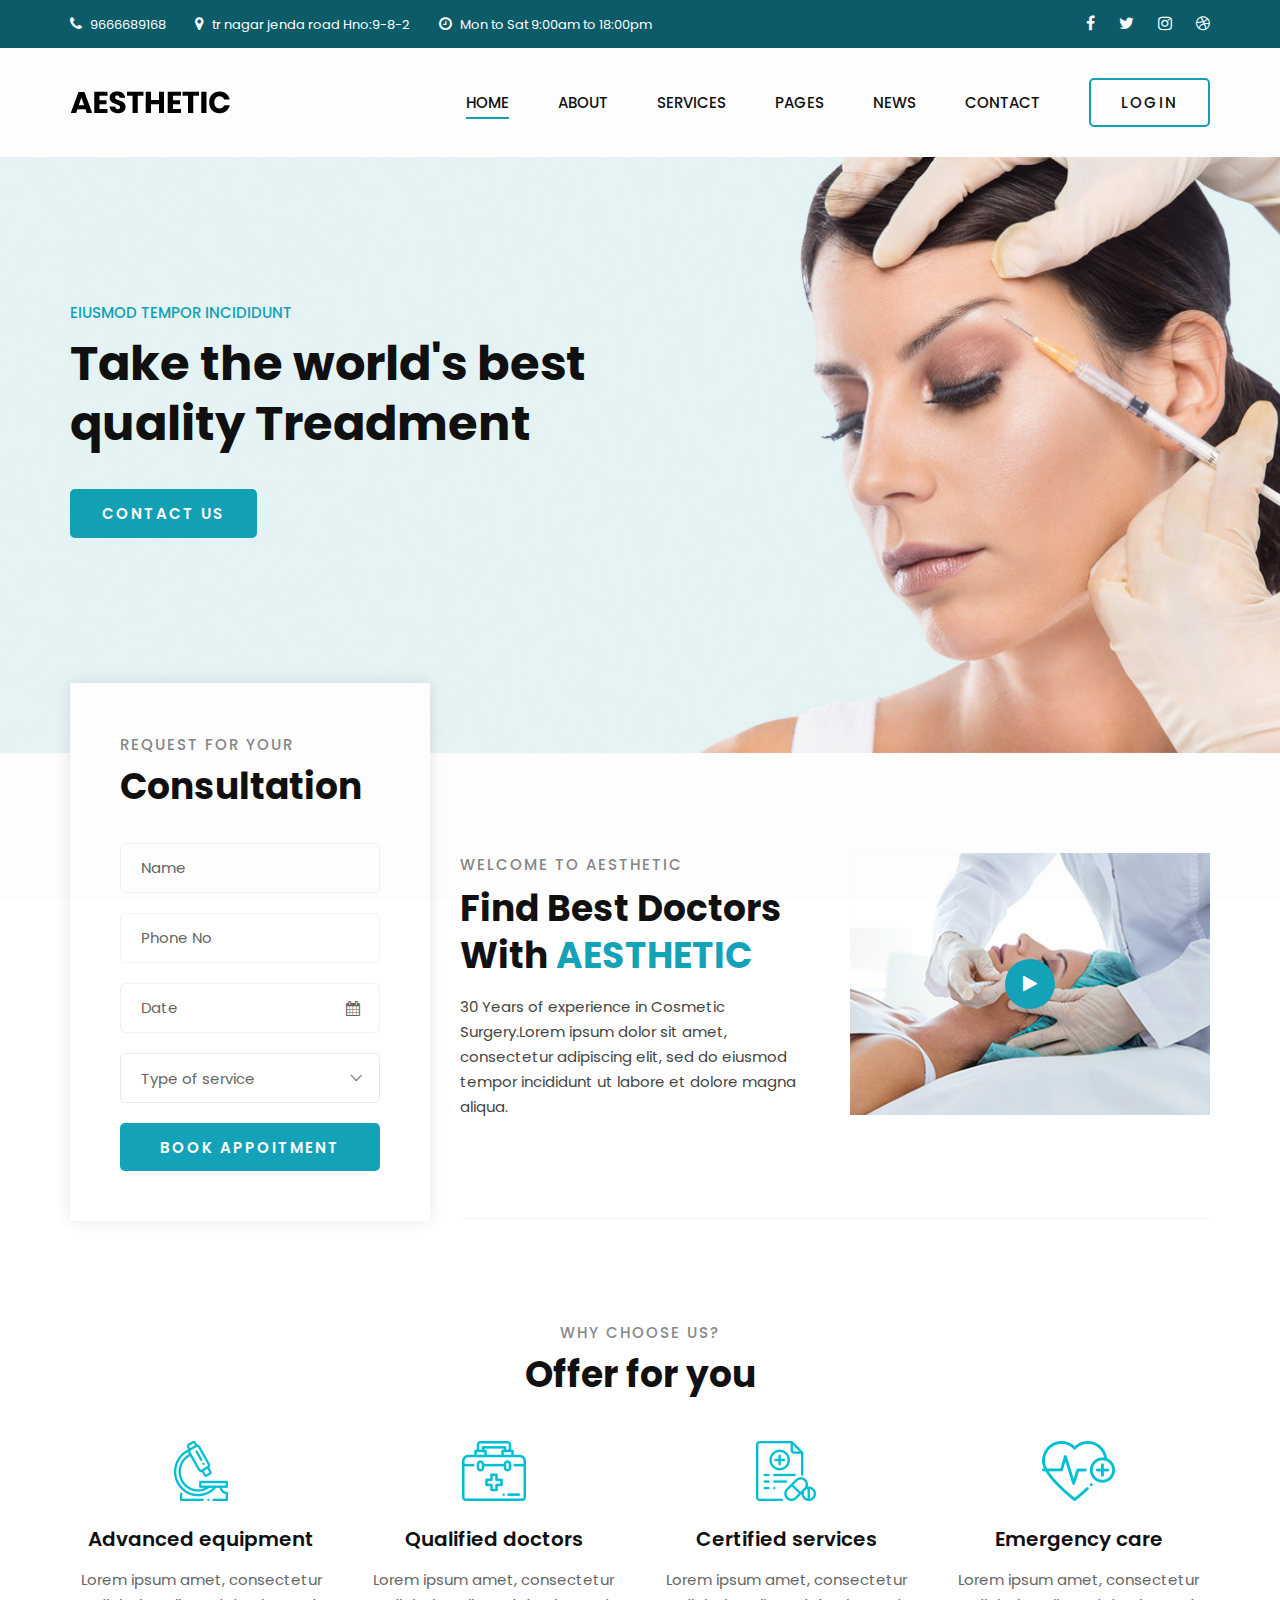
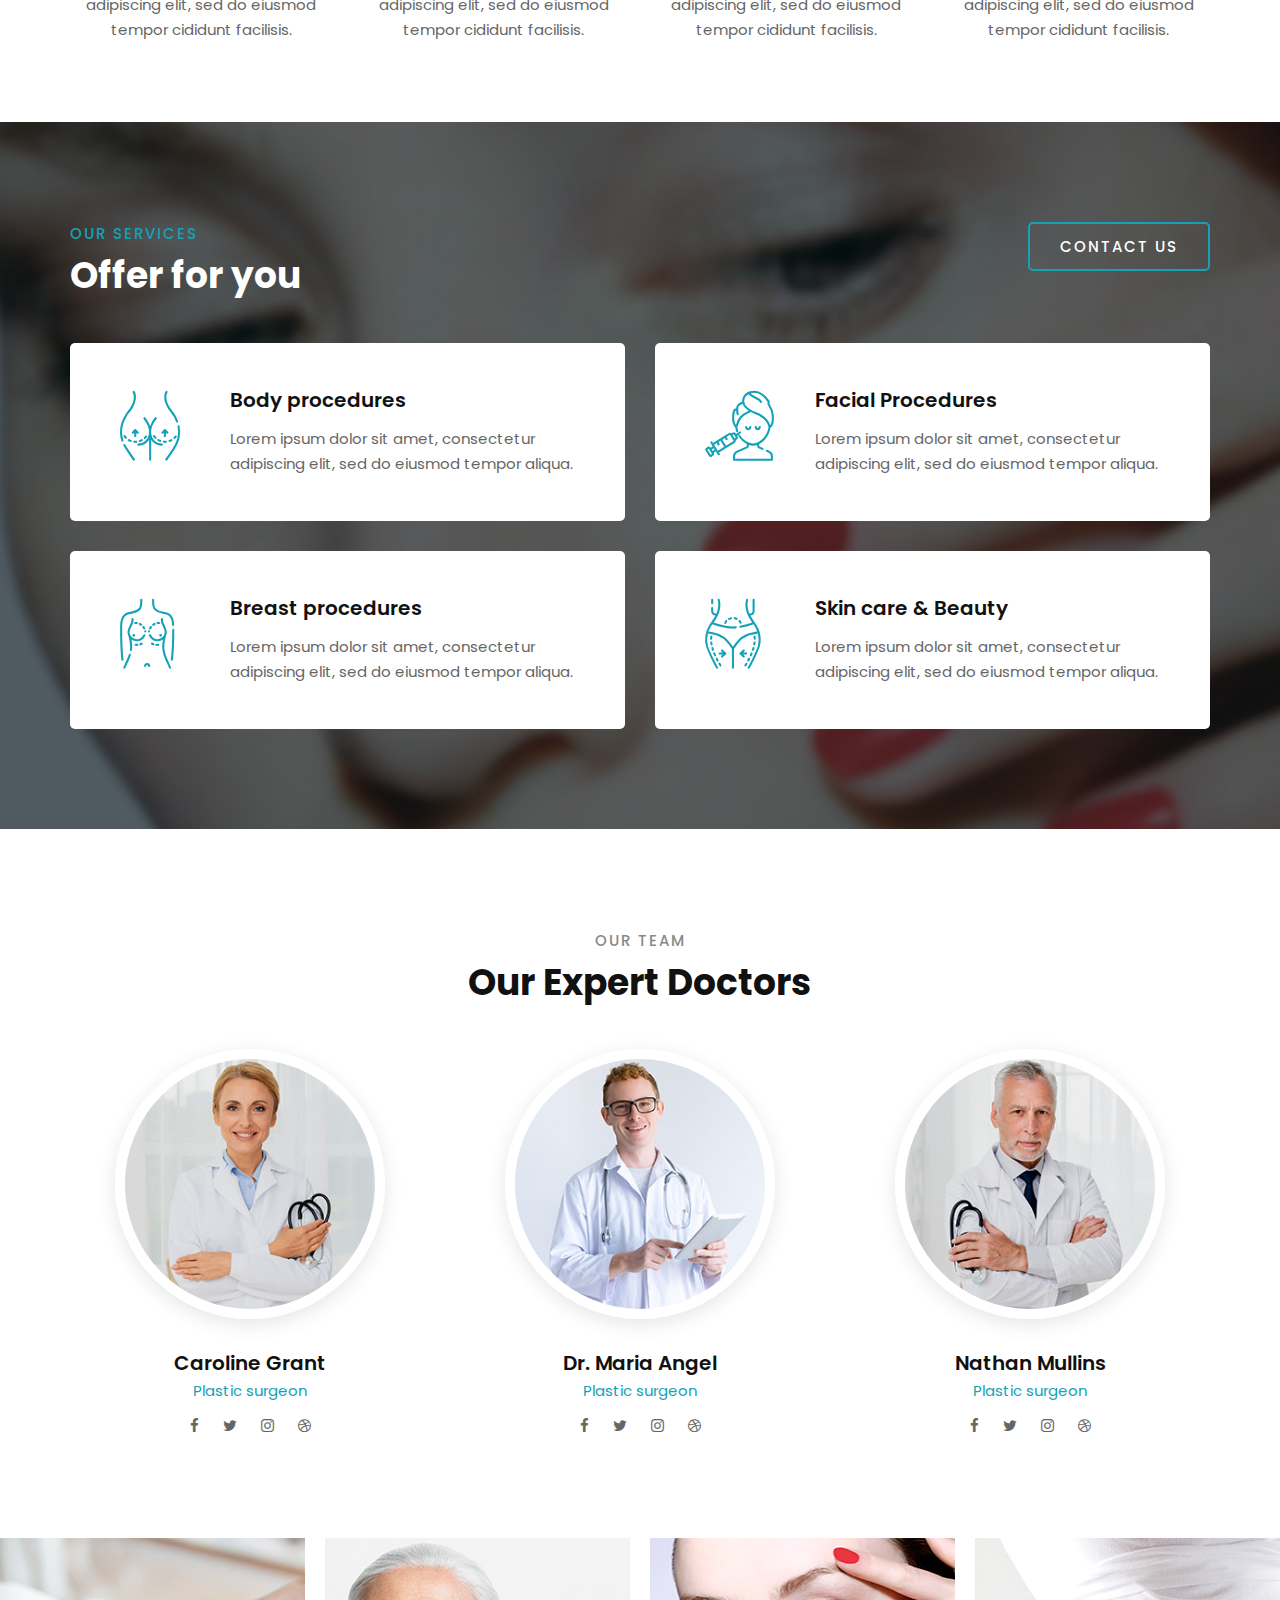
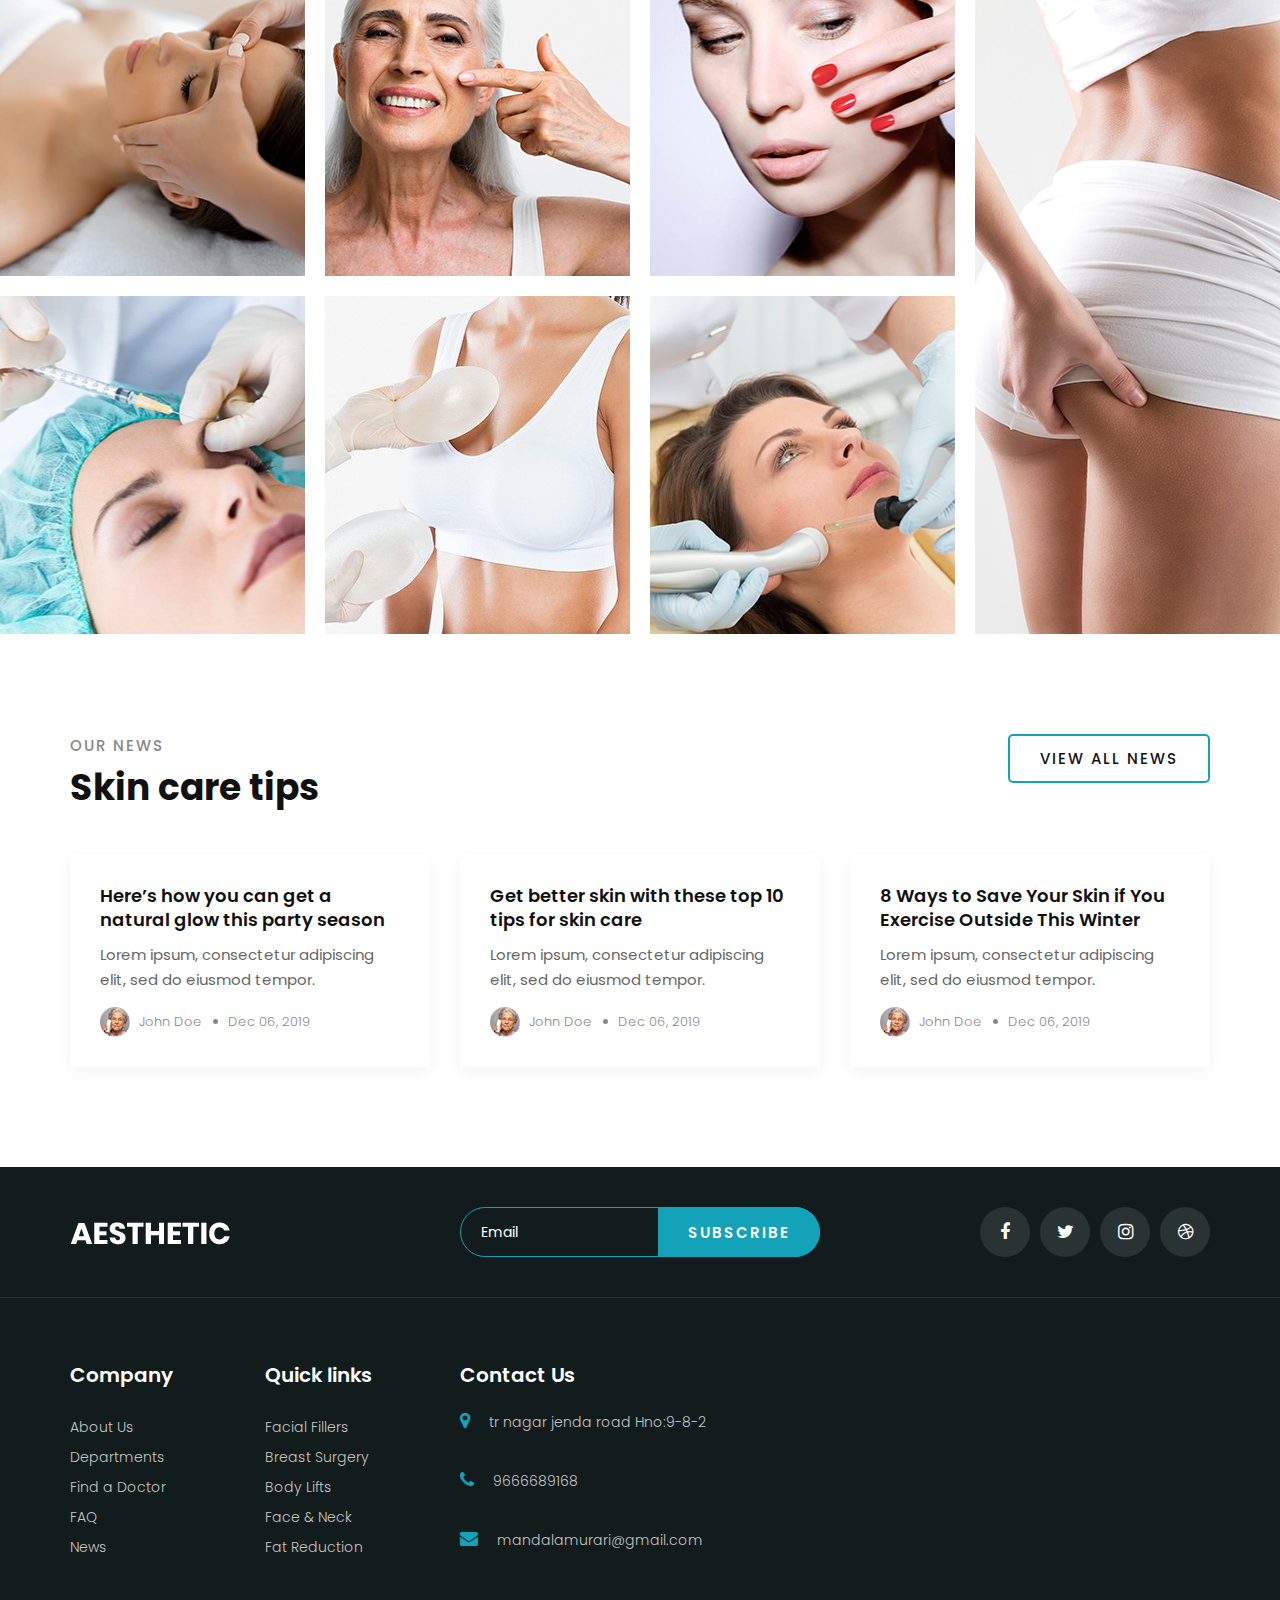
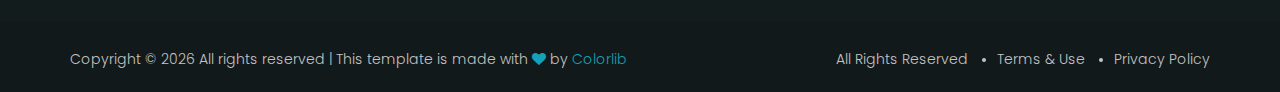
<file: HospitalManagement/WebContent/index.html>
<!DOCTYPE html>
<html>

<head>
    <meta charset="UTF-8">
    <meta name="description" content="Aesthetic Template">
    <meta name="keywords" content="Aesthetic, unica, creative, html">
    <meta name="viewport" content="width=device-width, initial-scale=1.0">
    <meta http-equiv="X-UA-Compatible" content="ie=edge">
    <title>Aesthetic</title>

    <!-- Google Font -->
    <link href="https://fonts.googleapis.com/css2?family=Poppins:wght@300;400;500;600;700;800;900&display=swap"
    rel="stylesheet">

    <!-- Css Styles -->
    <link rel="stylesheet" href="css/bootstrap.min.css" type="text/css">
    <link rel="stylesheet" href="css/font-awesome.min.css" type="text/css">
    <link rel="stylesheet" href="css/flaticon.css" type="text/css">
    <link rel="stylesheet" href="css/nice-select.css" type="text/css">
    <link rel="stylesheet" href="css/jquery-ui.min.css" type="text/css">
    <link rel="stylesheet" href="css/magnific-popup.css" type="text/css">
    <link rel="stylesheet" href="css/owl.carousel.min.css" type="text/css">
    <link rel="stylesheet" href="css/slicknav.min.css" type="text/css">
    <link rel="stylesheet" href="css/style.css" type="text/css">
</head>

<body>
    <!-- Page Preloder -->
    <div id="preloder">
        <div class="loader"></div>
    </div>

    <!-- Offcanvas Menu Begin -->
    <div class="offcanvas-menu-overlay"></div>
    <div class="offcanvas-menu-wrapper">
        <div class="offcanvas__logo">
            <a href="./index.html"><img src="img/logo.png" alt=""></a>
        </div>
        <div id="mobile-menu-wrap"></div>
        <div class="offcanvas__btn">
            <a href="#" class="primary-btn">Appointment</a>
        </div>
        <ul class="offcanvas__widget">
            <li><i class="fa fa-phone"></i> 9666689168</li>
            <li><i class="fa fa-map-marker"></i> tr nagar jenda road Hno:9-8-2</li>
            <li><i class="fa fa-clock-o"></i> Mon to Sat 9:00am to 18:00pm</li>
        </ul>
        <div class="offcanvas__social">
            <a href="#"><i class="fa fa-facebook"></i></a>
            <a href="#"><i class="fa fa-twitter"></i></a>
            <a href="https://www.instagram.com/murari______mandala/"><i class="fa fa-instagram"></i></a>
            <a href="#"><i class="fa fa-dribbble"></i></a>
        </div>
    </div>
    <!-- Offcanvas Menu End -->

    <!-- Header Section Begin -->
    <header class="header">
        <div class="header__top">
            <div class="container">
                <div class="row">
                    <div class="col-lg-8">
                        <ul class="header__top__left">
                   <li><i class="fa fa-phone"></i> 9666689168</li>
            <li><i class="fa fa-map-marker"></i> tr nagar jenda road Hno:9-8-2</li>
            <li><i class="fa fa-clock-o"></i> Mon to Sat 9:00am to 18:00pm</li>
                        </ul>
                    </div>
                    <div class="col-lg-4">
                        <div class="header__top__right">
                            <a href="#"><i class="fa fa-facebook"></i></a>
                            <a href="#"><i class="fa fa-twitter"></i></a>
                           <a href="https://www.instagram.com/murari______mandala/"><i class="fa fa-instagram"></i></a>
                            <a href="#"><i class="fa fa-dribbble"></i></a>
                        </div>
                    </div>
                </div>
            </div>
        </div>
        <div class="container">
            <div class="row">
                <div class="col-lg-2">
                    <div class="header__logo">
                        <a href="./index.html"><img src="img/logo.png" alt=""></a>
                    </div>
                </div>
                <div class="col-lg-10">
                    <div class="header__menu__option">
                        <nav class="header__menu">
                            <ul>
                                <li class="active"><a href="./index.html">Home</a></li>
                                <li><a href="./about.html">About</a></li>
                                <li><a href="./services.html">Services</a></li>
                                <li><a href="#">Pages</a>
                                    <ul class="dropdown">
                                        <li><a href="./pricing.html">Pricing</a></li>
                                        <li><a href="./doctor.html">Doctor</a></li>
                                        <li><a href="./blog-details.html">Blog Details</a></li>
                                    </ul>
                                </li>
                                <li><a href="./blog.html">News</a></li>
                                <li><a href="./contact.html">Contact</a></li>
                            </ul>
                        </nav>
                        <div class="header__btn">
                            <a href="login.jsp" class="primary-btn">Login</a>
                        </div>
                    </div>
                </div>
            </div>
            <div class="canvas__open">
                <i class="fa fa-bars"></i>
            </div>
        </div>
    </header>
    <!-- Header Section End -->

    <!-- Hero Section Begin -->
    <section class="hero spad set-bg" data-setbg="img/hero-bg.jpg">
        <div class="container">
            <div class="row">
                <div class="col-lg-6">
                    <div class="hero__text">
                        <span>Eiusmod tempor incididunt </span>
                        <h2>Take the world's best quality Treadment</h2>
                        <a href="#" class="primary-btn normal-btn">Contact us</a>
                        
                    </div>
                </div>
            </div>
        </div>
    </section>
    <!-- Hero Section End -->
 
    <!-- Consultation Section Begin -->
    <section class="consultation">
        <div class="container">
            <div class="row">
                <div class="col-lg-4">
                    <div class="consultation__form">
                        <div class="section-title">
                       
                            <span>REQUEST FOR YOUR</span>
                            <h2>Consultation</h2>
                        </div>
                        <form action="bookAppointment" name="bookAppointmentForm">
                        <input type="hidden" name="formAction" value="">
                            <input type="text" name="name" placeholder="Name">
                            <input type="number" name="phoneNo" placeholder="Phone No">
                            <div class="datepicker__item">
                                <input type="text" placeholder="Date" name="date" class="datepicker">
                                <i class="fa fa-calendar"></i>
                            </div>
                            <select name="typeOfService">
                                <option>Type of service</option>
                                <option value="Advanced equipment">Advanced equipment</option>
                                <option value="Qualified doctors">Qualified doctors</option>
                                <option value="Certified services">Certified services</option>
                                <option value="Emergency care">Emergency care</option>
                            </select>
                            <button type="button" onclick="bookAppointment();" class="site-btn">Book appoitment</button>
                        </form>
                    </div>
                </div>
                <div class="col-lg-8">
                    <div class="consultation__text">
                        <div class="row">
                            <div class="col-lg-6 col-md-6">
                                <div class="consultation__text__item">
                                    <div class="section-title">
                                        <span>Welcome to Aesthetic</span>
                                        <h2>Find Best Doctors With <b>AESTHETIC</b></h2>
                                    </div>
                                    <p>30 Years of experience in Cosmetic Surgery.Lorem ipsum dolor sit amet,
                                        consectetur adipiscing elit, sed do eiusmod tempor incididunt ut labore et
                                    dolore magna aliqua.</p>
                                </div>
                            </div>
                            <div class="col-lg-6 col-md-6">
                                <div class="consultation__video set-bg" data-setbg="img/consultation-video.jpg">
                                    <a href="https://www.youtube.com/watch?v=PXsuI67s2AA" class="play-btn video-popup"><i class="fa fa-play"></i></a>
                                </div>
                            </div>
                        </div>
                    </div>
                </div>
            </div>
        </div>
    </section>
    <!-- Consultation Section End -->

    <!-- Chooseus Section Begin -->
    <section class="chooseus spad">
        <div class="container">
            <div class="row">
                <div class="col-lg-12 text-center">
                    <div class="section-title">
                        <span>Why choose us?</span>
                        <h2>Offer for you</h2>
                    </div>
                </div>
            </div>
            <div class="row">
                <div class="col-lg-3 col-md-6 col-sm-6">
                    <div class="chooseus__item">
                        <img src="img/icons/ci-1.png" alt="">
                        <h5>Advanced equipment</h5>
                        <p>Lorem ipsum amet, consectetur adipiscing elit, sed do eiusmod tempor cididunt facilisis.</p>
                    </div>
                </div>
                <div class="col-lg-3 col-md-6 col-sm-6">
                    <div class="chooseus__item">
                        <img src="img/icons/ci-2.png" alt="">
                        <h5>Qualified doctors</h5>
                        <p>Lorem ipsum amet, consectetur adipiscing elit, sed do eiusmod tempor cididunt facilisis.</p>
                    </div>
                </div>
                <div class="col-lg-3 col-md-6 col-sm-6">
                    <div class="chooseus__item">
                        <img src="img/icons/ci-3.png" alt="">
                        <h5>Certified services</h5>
                        <p>Lorem ipsum amet, consectetur adipiscing elit, sed do eiusmod tempor cididunt facilisis.</p>
                    </div>
                </div>
                <div class="col-lg-3 col-md-6 col-sm-6">
                    <div class="chooseus__item">
                        <img src="img/icons/ci-4.png" alt="">
                        <h5>Emergency care</h5>
                        <p>Lorem ipsum amet, consectetur adipiscing elit, sed do eiusmod tempor cididunt facilisis.</p>
                    </div>
                </div>
            </div>
        </div>
    </section>
    <!-- Chooseus Section End -->

    <!-- Services Section Begin -->
    <section class="services spad set-bg" data-setbg="img/services-bg.jpg">
        <div class="container">
            <div class="row">
                <div class="col-lg-8 col-md-8 col-sm-6">
                    <div class="section-title">
                        <span>Our services</span>
                        <h2>Offer for you</h2>
                    </div>
                </div>
                <div class="col-lg-4 col-md-4 col-sm-6">
                    <div class="services__btn">
                        <a href="#" class="primary-btn">Contact us</a>
                    </div>
                </div>
            </div>
            <div class="row">
                <div class="col-lg-6 col-md-6">
                    <div class="services__item">
                        <div class="services__item__icon">
                            <span class="flaticon-044-aesthetic"></span>
                        </div>
                        <div class="services__item__text">
                            <h5>Body procedures</h5>
                            <p>Lorem ipsum dolor sit amet, consectetur adipiscing elit, sed do eiusmod tempor aliqua.
                            </p>
                        </div>
                    </div>
                </div>
                <div class="col-lg-6 col-md-6">
                    <div class="services__item">
                        <div class="services__item__icon">
                            <span class="flaticon-027-beauty"></span>
                        </div>
                        <div class="services__item__text">
                            <h5>Facial Procedures</h5>
                            <p>Lorem ipsum dolor sit amet, consectetur adipiscing elit, sed do eiusmod tempor aliqua.
                            </p>
                        </div>
                    </div>
                </div>
                <div class="col-lg-6 col-md-6">
                    <div class="services__item">
                        <div class="services__item__icon">
                            <span class="flaticon-031-anatomy"></span>
                        </div>
                        <div class="services__item__text">
                            <h5>Breast procedures</h5>
                            <p>Lorem ipsum dolor sit amet, consectetur adipiscing elit, sed do eiusmod tempor aliqua.
                            </p>
                        </div>
                    </div>
                </div>
                <div class="col-lg-6 col-md-6">
                    <div class="services__item">
                        <div class="services__item__icon">
                            <span class="flaticon-008-abdominoplasty"></span>
                        </div>
                        <div class="services__item__text">
                            <h5>Skin care & Beauty</h5>
                            <p>Lorem ipsum dolor sit amet, consectetur adipiscing elit, sed do eiusmod tempor aliqua.
                            </p>
                        </div>
                    </div>
                </div>
            </div>
        </div>
    </section>
    <!-- Services Section End -->

    <!-- Team Section Begin -->
    <section class="team spad">
        <div class="container">
            <div class="row">
                <div class="col-lg-12 text-center">
                    <div class="section-title">
                        <span>Our Team</span>
                        <h2>Our Expert Doctors</h2>
                    </div>
                </div>
            </div>
            <div class="row">
                <div class="col-lg-4 col-md-6 col-sm-6">
                    <div class="team__item">
                        <img src="img/team/team-1.jpg" alt="">
                        <h5>Caroline Grant</h5>
                        <span>Plastic surgeon</span>
                        <div class="team__item__social">
                            <a href="#"><i class="fa fa-facebook"></i></a>
                            <a href="#"><i class="fa fa-twitter"></i></a>
                            <a href="#"><i class="fa fa-instagram"></i></a>
                            <a href="#"><i class="fa fa-dribbble"></i></a>
                        </div>
                    </div>
                </div>
                <div class="col-lg-4 col-md-6 col-sm-6">
                    <div class="team__item">
                        <img src="img/team/team-2.jpg" alt="">
                        <h5>Dr. Maria Angel</h5>
                        <span>Plastic surgeon</span>
                        <div class="team__item__social">
                            <a href="#"><i class="fa fa-facebook"></i></a>
                            <a href="#"><i class="fa fa-twitter"></i></a>
                            <a href="#"><i class="fa fa-instagram"></i></a>
                            <a href="#"><i class="fa fa-dribbble"></i></a>
                        </div>
                    </div>
                </div>
                <div class="col-lg-4 col-md-6 col-sm-6">
                    <div class="team__item">
                        <img src="img/team/team-3.jpg" alt="">
                        <h5>Nathan Mullins</h5>
                        <span>Plastic surgeon</span>
                        <div class="team__item__social">
                            <a href="#"><i class="fa fa-facebook"></i></a>
                            <a href="#"><i class="fa fa-twitter"></i></a>
                            <a href="#"><i class="fa fa-instagram"></i></a>
                            <a href="#"><i class="fa fa-dribbble"></i></a>
                        </div>
                    </div>
                </div>
            </div>
        </div>
    </section>
    <!-- Team Section End -->

    <!-- Gallery Begin -->
    <div class="gallery">
        <div class="gallery__container">
            <div class="grid-sizer"></div>
            <div class="gc__item set-bg" data-setbg="img/gallery/gallery-1.jpg">
                <a href="img/gallery/gallery-1.jpg" class="image-popup"><i class="fa fa-search-plus"></i></a>
            </div>
            <div class="gc__item set-bg" data-setbg="img/gallery/gallery-2.jpg">
                <a href="img/gallery/gallery-2.jpg" class="image-popup"><i class="fa fa-search-plus"></i></a>
            </div>
            <div class="gc__item set-bg" data-setbg="img/gallery/gallery-3.jpg">
                <a href="img/gallery/gallery-3.jpg" class="image-popup"><i class="fa fa-search-plus"></i></a>
            </div>
            <div class="gc__item gc__item__large set-bg" data-setbg="img/gallery/gallery-4.jpg">
                <a href="img/gallery/gallery-4.jpg" class="image-popup"><i class="fa fa-search-plus"></i></a>
            </div>
            <div class="gc__item set-bg" data-setbg="img/gallery/gallery-5.jpg">
                <a href="img/gallery/gallery-5.jpg" class="image-popup"><i class="fa fa-search-plus"></i></a>
            </div>
            <div class="gc__item set-bg" data-setbg="img/gallery/gallery-6.jpg">
                <a href="img/gallery/gallery-6.jpg" class="image-popup"><i class="fa fa-search-plus"></i></a>
            </div>
            <div class="gc__item set-bg" data-setbg="img/gallery/gallery-7.jpg">
                <a href="img/gallery/gallery-7.jpg" class="image-popup"><i class="fa fa-search-plus"></i></a>
            </div>
        </div>
    </div>
    <!-- Gallery End -->

    <!-- Latest News Begin -->
    <section class="latest spad">
        <div class="container">
            <div class="row">
                <div class="col-lg-8 col-md-8 col-sm-6">
                    <div class="section-title">
                        <span>Our News</span>
                        <h2>Skin care tips</h2>
                    </div>
                </div>
                <div class="col-lg-4 col-md-4 col-sm-6">
                    <div class="latest__btn">
                        <a href="#" class="primary-btn">View all news</a>
                    </div>
                </div>
            </div>
            <div class="row">
                <div class="col-lg-4 col-md-6 col-sm-6">
                    <div class="latest__item">
                        <h5><a href="#">Here’s how you can get a natural glow this party season</a></h5>
                        <p>Lorem ipsum, consectetur adipiscing elit, sed do eiusmod tempor.</p>
                        <ul>
                            <li><img src="img/blog/blog-author.jpg" alt=""> John Doe</li>
                            <li>Dec 06, 2019</li>
                        </ul>
                    </div>
                </div>
                <div class="col-lg-4 col-md-6 col-sm-6">
                    <div class="latest__item">
                        <h5><a href="#">Get better skin with these top 10 tips for skin care</a></h5>
                        <p>Lorem ipsum, consectetur adipiscing elit, sed do eiusmod tempor.</p>
                        <ul>
                            <li><img src="img/blog/blog-author.jpg" alt=""> John Doe</li>
                            <li>Dec 06, 2019</li>
                        </ul>
                    </div>
                </div>
                <div class="col-lg-4 col-md-6 col-sm-6">
                    <div class="latest__item">
                        <h5><a href="#">8 Ways to Save Your Skin if You Exercise Outside This Winter</a></h5>
                        <p>Lorem ipsum, consectetur adipiscing elit, sed do eiusmod tempor.</p>
                        <ul>
                            <li><img src="img/blog/blog-author.jpg" alt=""> John Doe</li>
                            <li>Dec 06, 2019</li>
                        </ul>
                    </div>
                </div>
            </div>
        </div>
    </section>
    <!-- Latest News End -->

    <!-- Footer Section Begin -->
    <footer class="footer">
        <div class="footer__top">
            <div class="container">
                <div class="row">
                    <div class="col-lg-4 col-md-4">
                        <div class="footer__logo">
                            <a href="#"><img src="img/footer-logo.png" alt=""></a>
                        </div>
                    </div>
                    <div class="col-lg-4 col-md-8">
                        <div class="footer__newslatter">
                            <form action="#">
                                <input type="text" placeholder="Email">
                                <button type="submit" class="site-btn">Subscribe</button>
                            </form>
                        </div>
                    </div>
                    <div class="col-lg-4 col-md-12">
                        <div class="footer__social">
                            <a href="#"><i class="fa fa-facebook"></i></a>
                            <a href="#"><i class="fa fa-twitter"></i></a>
                            <a href="#"><i class="fa fa-instagram"></i></a>
                            <a href="#"><i class="fa fa-dribbble"></i></a>
                        </div>
                    </div>
                </div>
            </div>
        </div>
        <div class="container">
            <div class="row">
                <div class="col-lg-2 col-md-3 col-sm-6">
                    <div class="footer__widget">
                        <h5>Company</h5>
                        <ul>
                            <li><a href="#">About Us</a></li>
                            <li><a href="#">Departments</a></li>
                            <li><a href="#">Find a Doctor</a></li>
                            <li><a href="#">FAQ</a></li>
                            <li><a href="#">News</a></li>
                        </ul>
                    </div>
                </div>
                <div class="col-lg-2 col-md-3 col-sm-6">
                    <div class="footer__widget">
                        <h5>Quick links</h5>
                        <ul>
                            <li><a href="#">Facial Fillers</a></li>
                            <li><a href="#">Breast Surgery</a></li>
                            <li><a href="#">Body Lifts</a></li>
                            <li><a href="#">Face & Neck</a></li>
                            <li><a href="#">Fat Reduction</a></li>
                        </ul>
                    </div>
                </div>
                <div class="col-lg-4 col-md-6 col-sm-6">
                    <div class="footer__address">
                        <h5>Contact Us</h5>
                        <ul>
                      
            				<li><i class="fa fa-map-marker"></i> tr nagar jenda road Hno:9-8-2</li>
                            <li><i class="fa fa-phone"></i> 9666689168</li>
                            <li><i class="fa fa-envelope"></i> mandalamurari@gmail.com</li>
                        </ul>
                    </div>
                </div>
                <div class="col-lg-4 col-md-12 col-sm-6">
                    <div class="footer__map">
                        <iframe
                        src="https://www.google.com/maps/embed?pb=!1m18!1m12!1m3!1d48158.305462977965!2d-74.13283844036356!3d41.02757295168286!2m3!1f0!2f0!3f0!3m2!1i1024!2i768!4f13.1!3m3!1m2!1s0x89c2e440473470d7%3A0xcaf503ca2ee57958!2sSaddle%20River%2C%20NJ%2007458%2C%20USA!5e0!3m2!1sen!2sbd!4v1575917275626!5m2!1sen!2sbd"
                        height="190" style="border:0" allowfullscreen=""></iframe>
                    </div>
                </div>
            </div>
        </div>
        <div class="footer__copyright">
            <div class="container">
                <div class="row">
                    <div class="col-lg-7">
                        <!-- Link back to Colorlib can't be removed. Template is licensed under CC BY 3.0. -->
                        <div class="footer__copyright__text">
                            <p>Copyright &copy; <script>document.write(new Date().getFullYear());</script> All rights reserved | This template is made with <i class="fa fa-heart" aria-hidden="true"></i> by <a href="https://colorlib.com" target="_blank">Colorlib</a></p>
                        </div>
                        <!-- Link back to Colorlib can't be removed. Template is licensed under CC BY 3.0. -->
                    </div>
                    <div class="col-lg-5">
                        <ul>
                            <li>All Rights Reserved</li>
                            <li>Terms & Use</li>
                            <li>Privacy Policy</li>
                        </ul>
                    </div>
                </div>
            </div>
        </div>
    </footer>
    <!-- Footer Section End -->

    <!-- Js Plugins -->
    <script src="js/jquery-3.3.1.min.js"></script>
    <script src="js/bootstrap.min.js"></script>
    <script src="js/jquery.magnific-popup.min.js"></script>
    <script src="js/masonry.pkgd.min.js"></script>
    <script src="js/jquery-ui.min.js"></script>
    <script src="js/jquery.nice-select.min.js"></script>
    <script src="js/jquery.slicknav.js"></script>
    <script src="js/owl.carousel.min.js"></script>
    <script src="js/main.js"></script>
</body>
<script type="text/javascript">
function bookAppointment() {
	//alert("bookAppointment");
	document.forms["bookAppointmentForm"].elements["formAction"].value="BOOK_APPOINTMENT"
	document.forms["bookAppointmentForm"].submit();
}
</script>
</html>
</file>
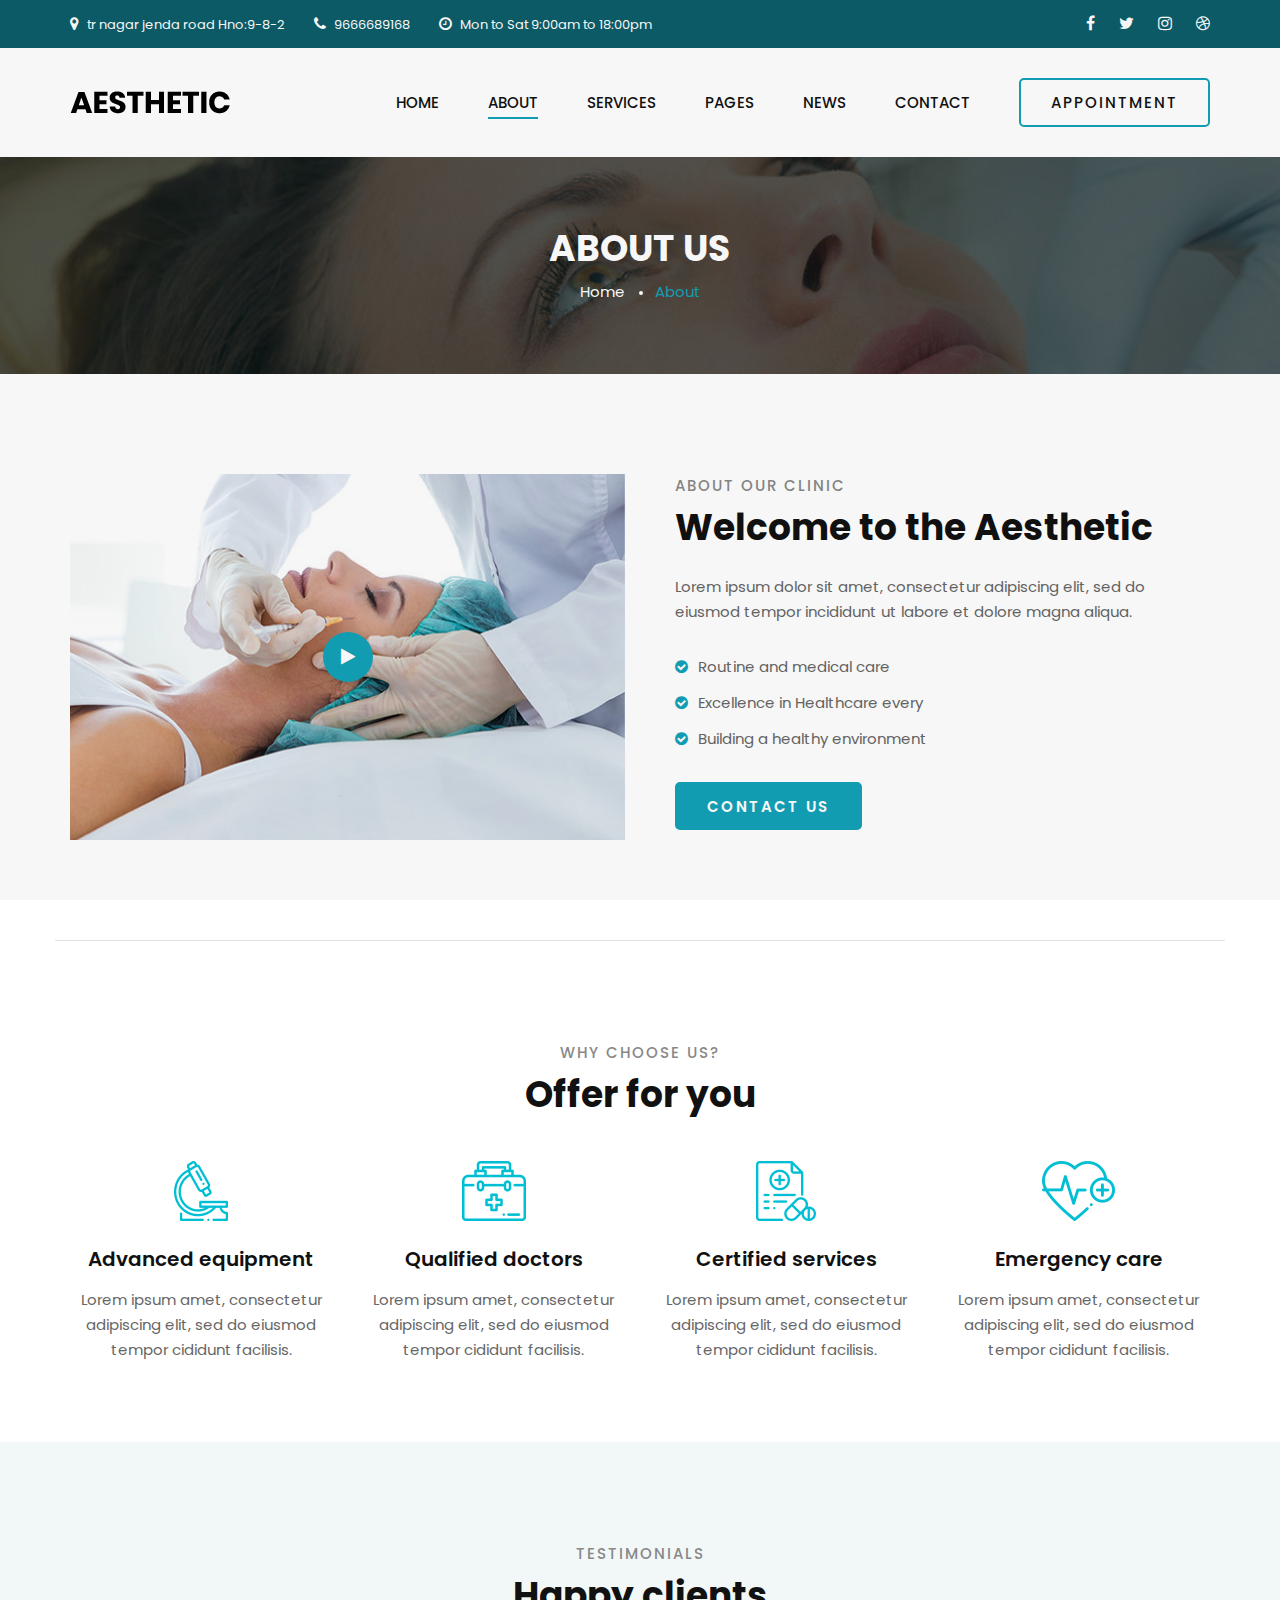
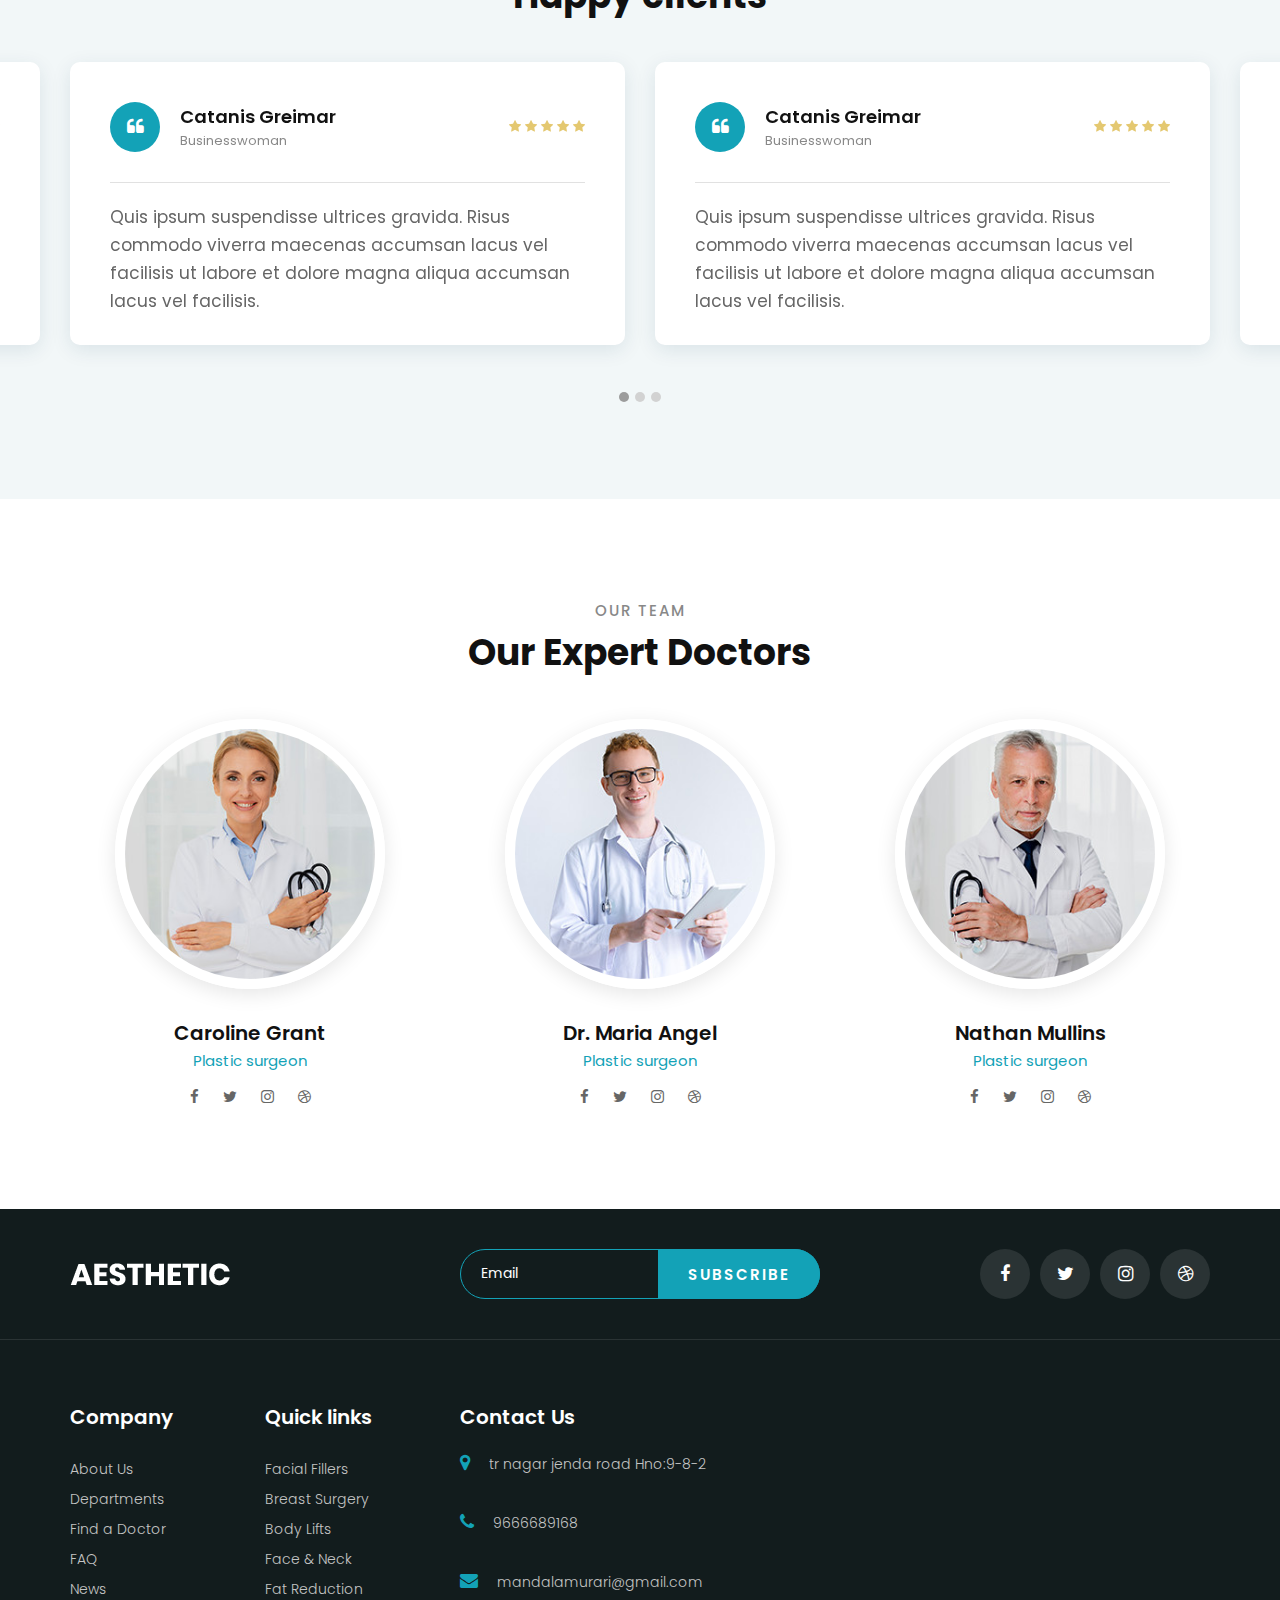
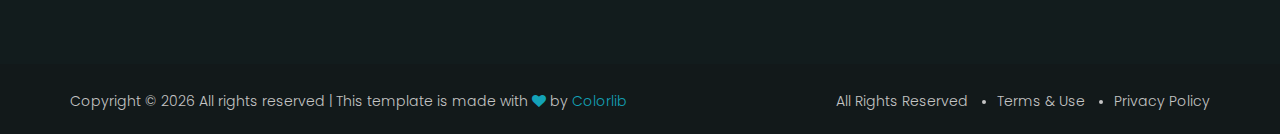
<file: HospitalManagement/WebContent/about.html>
<!DOCTYPE html>
<html lang="zxx">

<head>
    <meta charset="UTF-8">
    <meta name="description" content="Aesthetic Template">
    <meta name="keywords" content="Aesthetic, unica, creative, html">
    <meta name="viewport" content="width=device-width, initial-scale=1.0">
    <meta http-equiv="X-UA-Compatible" content="ie=edge">
    <title>Aesthetic | Template</title>

    <!-- Google Font -->
    <link href="https://fonts.googleapis.com/css2?family=Poppins:wght@300;400;500;600;700;800;900&display=swap"
    rel="stylesheet">

    <!-- Css Styles -->
    <link rel="stylesheet" href="css/bootstrap.min.css" type="text/css">
    <link rel="stylesheet" href="css/font-awesome.min.css" type="text/css">
    <link rel="stylesheet" href="css/flaticon.css" type="text/css">
    <link rel="stylesheet" href="css/nice-select.css" type="text/css">
    <link rel="stylesheet" href="css/jquery-ui.min.css" type="text/css">
    <link rel="stylesheet" href="css/magnific-popup.css" type="text/css">
    <link rel="stylesheet" href="css/owl.carousel.min.css" type="text/css">
    <link rel="stylesheet" href="css/slicknav.min.css" type="text/css">
    <link rel="stylesheet" href="css/style.css" type="text/css">
</head>

<body>
    <!-- Page Preloder -->
    <div id="preloder">
        <div class="loader"></div>
    </div>

    <!-- Offcanvas Menu Begin -->
    <div class="offcanvas-menu-overlay"></div>
    <div class="offcanvas-menu-wrapper">
        <div class="offcanvas__logo">
            <a href="./index.html"><img src="img/logo.png" alt=""></a>
        </div>
        <div id="mobile-menu-wrap"></div>
        <div class="offcanvas__btn">
            <a href="#" class="primary-btn">Appointment</a>
        </div>
        <ul class="offcanvas__widget">
        	<li><i class="fa fa-map-marker"></i> tr nagar jenda road Hno:9-8-2</li>
            <li><i class="fa fa-phone"></i> 9666689168</li>
            <li><i class="fa fa-clock-o"></i> Mon to Sat 9:00am to 18:00pm</li>
        </ul>
        <div class="offcanvas__social">
            <a href="#"><i class="fa fa-facebook"></i></a>
            <a href="#"><i class="fa fa-twitter"></i></a>
            <a href="#"><i class="fa fa-instagram"></i></a>
            <a href="#"><i class="fa fa-dribbble"></i></a>
        </div>
    </div>
    <!-- Offcanvas Menu End -->

    <!-- Header Section Begin -->
    <header class="header">
        <div class="header__top">
            <div class="container">
                <div class="row">
                    <div class="col-lg-8">
                        <ul class="header__top__left">
                          	<li><i class="fa fa-map-marker"></i> tr nagar jenda road Hno:9-8-2</li>
                            <li><i class="fa fa-phone"></i> 9666689168</li>
                            <li><i class="fa fa-clock-o"></i> Mon to Sat 9:00am to 18:00pm</li>
                        </ul>
                    </div>
                    <div class="col-lg-4">
                        <div class="header__top__right">
                            <a href="#"><i class="fa fa-facebook"></i></a>
                            <a href="#"><i class="fa fa-twitter"></i></a>
                            <a href="#"><i class="fa fa-instagram"></i></a>
                            <a href="#"><i class="fa fa-dribbble"></i></a>
                        </div>
                    </div>
                </div>
            </div>
        </div>
        <div class="container">
            <div class="row">
                <div class="col-lg-2">
                    <div class="header__logo">
                        <a href="./index.html"><img src="img/logo.png" alt=""></a>
                    </div>
                </div>
                <div class="col-lg-10">
                    <div class="header__menu__option">
                        <nav class="header__menu">
                            <ul>
                                <li><a href="./index.html">Home</a></li>
                                <li class="active"><a href="./about.html">About</a></li>
                                <li><a href="./services.html">Services</a></li>
                                <li><a href="#">Pages</a>
                                    <ul class="dropdown">
                                        <li><a href="./pricing.html">Pricing</a></li>
                                        <li><a href="./doctor.html">Doctor</a></li>
                                        <li><a href="./blog-details.html">Blog Details</a></li>
                                    </ul>
                                </li>
                                <li><a href="./blog.html">News</a></li>
                                <li><a href="./contact.html">Contact</a></li>
                            </ul>
                        </nav>
                        <div class="header__btn">
                            <a href="#" class="primary-btn">Appointment</a>
                        </div>
                    </div>
                </div>
            </div>
            <div class="canvas__open">
                <i class="fa fa-bars"></i>
            </div>
        </div>
    </header>
    <!-- Header Section End -->

    <!-- Breadcrumb Section Begin -->
    <section class="breadcrumb-option spad set-bg" data-setbg="img/breadcrumb-bg.jpg">
        <div class="container">
            <div class="row">
                <div class="col-lg-12 text-center">
                    <div class="breadcrumb__text">
                        <h2>About Us</h2>
                        <div class="breadcrumb__links">
                            <a href="./index.html">Home</a>
                            <span>About</span>
                        </div>
                    </div>
                </div>
            </div>
        </div>
    </section>
    <!-- Breadcrumb Section End -->

    <!-- About Section Begin -->
    <section class="about spad">
        <div class="container">
            <div class="row">
                <div class="col-lg-6 col-md-6">
                    <div class="about__video set-bg" data-setbg="img/about-video.jpg">
                        <a href="https://www.youtube.com/watch?v=PXsuI67s2AA" class="play-btn video-popup"><i class="fa fa-play"></i></a>
                    </div>
                </div>
                <div class="col-lg-6 col-md-6">
                    <div class="about__text">
                        <div class="section-title">
                            <span>ABOUT OUR CLINIC</span>
                            <h2>Welcome to the Aesthetic</h2>
                        </div>
                        <p>Lorem ipsum dolor sit amet, consectetur adipiscing elit, sed do eiusmod tempor incididunt ut
                        labore et dolore magna aliqua.</p>
                        <ul>
                            <li><i class="fa fa-check-circle"></i> Routine and medical care</li>
                            <li><i class="fa fa-check-circle"></i> Excellence in Healthcare every</li>
                            <li><i class="fa fa-check-circle"></i> Building a healthy environment</li>
                        </ul>
                        <a href="#" class="primary-btn normal-btn">Contact us</a>
                    </div>
                </div>
            </div>
        </div>
    </section>
    <!-- About Section End -->

    <!-- Chooseus Section Begin -->
    <section class="chooseus spad">
        <div class="container">
            <div class="row">
                <div class="col-lg-12 text-center">
                    <div class="section-title">
                        <span>Why choose us?</span>
                        <h2>Offer for you</h2>
                    </div>
                </div>
            </div>
            <div class="row">
                <div class="col-lg-3 col-md-6 col-sm-6">
                    <div class="chooseus__item">
                        <img src="img/icons/ci-1.png" alt="">
                        <h5>Advanced equipment</h5>
                        <p>Lorem ipsum amet, consectetur adipiscing elit, sed do eiusmod tempor cididunt facilisis.</p>
                    </div>
                </div>
                <div class="col-lg-3 col-md-6 col-sm-6">
                    <div class="chooseus__item">
                        <img src="img/icons/ci-2.png" alt="">
                        <h5>Qualified doctors</h5>
                        <p>Lorem ipsum amet, consectetur adipiscing elit, sed do eiusmod tempor cididunt facilisis.</p>
                    </div>
                </div>
                <div class="col-lg-3 col-md-6 col-sm-6">
                    <div class="chooseus__item">
                        <img src="img/icons/ci-3.png" alt="">
                        <h5>Certified services</h5>
                        <p>Lorem ipsum amet, consectetur adipiscing elit, sed do eiusmod tempor cididunt facilisis.</p>
                    </div>
                </div>
                <div class="col-lg-3 col-md-6 col-sm-6">
                    <div class="chooseus__item">
                        <img src="img/icons/ci-4.png" alt="">
                        <h5>Emergency care</h5>
                        <p>Lorem ipsum amet, consectetur adipiscing elit, sed do eiusmod tempor cididunt facilisis.</p>
                    </div>
                </div>
            </div>
        </div>
    </section>
    <!-- Chooseus Section End -->

    <!-- Testimonials Section Begin -->
    <section class="testimonials spad">
        <div class="container">
            <div class="row">
                <div class="col-lg-12 text-center">
                    <div class="section-title">
                        <span>Testimonials</span>
                        <h2>Happy clients</h2>
                    </div>
                </div>
            </div>
            <div class="row">
                <div class="testimonial__slider owl-carousel">
                    <div class="col-lg-6">
                        <div class="testimonial__item">
                            <div class="testimonial__author">
                                <div class="testimonial__author__icon">
                                    <i class="fa fa-quote-left"></i>
                                </div>
                                <div class="testimonial__author__text">
                                    <h5>Catanis Greimar</h5>
                                    <span>Businesswoman</span>
                                </div>
                            </div>
                            <div class="rating">
                                <i class="fa fa-star"></i>
                                <i class="fa fa-star"></i>
                                <i class="fa fa-star"></i>
                                <i class="fa fa-star"></i>
                                <i class="fa fa-star"></i>
                            </div>
                            <p>Quis ipsum suspendisse ultrices gravida. Risus commodo viverra maecenas accumsan lacus
                            vel facilisis ut labore et dolore magna aliqua accumsan lacus vel facilisis. </p>
                        </div>
                    </div>
                    <div class="col-lg-6">
                        <div class="testimonial__item">
                            <div class="testimonial__author">
                                <div class="testimonial__author__icon">
                                    <i class="fa fa-quote-left"></i>
                                </div>
                                <div class="testimonial__author__text">
                                    <h5>Catanis Greimar</h5>
                                    <span>Businesswoman</span>
                                </div>
                            </div>
                            <div class="rating">
                                <i class="fa fa-star"></i>
                                <i class="fa fa-star"></i>
                                <i class="fa fa-star"></i>
                                <i class="fa fa-star"></i>
                                <i class="fa fa-star"></i>
                            </div>
                            <p>Quis ipsum suspendisse ultrices gravida. Risus commodo viverra maecenas accumsan lacus
                            vel facilisis ut labore et dolore magna aliqua accumsan lacus vel facilisis. </p>
                        </div>
                    </div>
                    <div class="col-lg-6">
                        <div class="testimonial__item">
                            <div class="testimonial__author">
                                <div class="testimonial__author__icon">
                                    <i class="fa fa-quote-left"></i>
                                </div>
                                <div class="testimonial__author__text">
                                    <h5>Catanis Greimar</h5>
                                    <span>Businesswoman</span>
                                </div>
                            </div>
                            <div class="rating">
                                <i class="fa fa-star"></i>
                                <i class="fa fa-star"></i>
                                <i class="fa fa-star"></i>
                                <i class="fa fa-star"></i>
                                <i class="fa fa-star"></i>
                            </div>
                            <p>Quis ipsum suspendisse ultrices gravida. Risus commodo viverra maecenas accumsan lacus
                            vel facilisis ut labore et dolore magna aliqua accumsan lacus vel facilisis. </p>
                        </div>
                    </div>
                    <div class="col-lg-6">
                        <div class="testimonial__item">
                            <div class="testimonial__author">
                                <div class="testimonial__author__icon">
                                    <i class="fa fa-quote-left"></i>
                                </div>
                                <div class="testimonial__author__text">
                                    <h5>Catanis Greimar</h5>
                                    <span>Businesswoman</span>
                                </div>
                            </div>
                            <div class="rating">
                                <i class="fa fa-star"></i>
                                <i class="fa fa-star"></i>
                                <i class="fa fa-star"></i>
                                <i class="fa fa-star"></i>
                                <i class="fa fa-star"></i>
                            </div>
                            <p>Quis ipsum suspendisse ultrices gravida. Risus commodo viverra maecenas accumsan lacus
                            vel facilisis ut labore et dolore magna aliqua accumsan lacus vel facilisis. </p>
                        </div>
                    </div>
                    <div class="col-lg-6">
                        <div class="testimonial__item">
                            <div class="testimonial__author">
                                <div class="testimonial__author__icon">
                                    <i class="fa fa-quote-left"></i>
                                </div>
                                <div class="testimonial__author__text">
                                    <h5>Catanis Greimar</h5>
                                    <span>Businesswoman</span>
                                </div>
                            </div>
                            <div class="rating">
                                <i class="fa fa-star"></i>
                                <i class="fa fa-star"></i>
                                <i class="fa fa-star"></i>
                                <i class="fa fa-star"></i>
                                <i class="fa fa-star"></i>
                            </div>
                            <p>Quis ipsum suspendisse ultrices gravida. Risus commodo viverra maecenas accumsan lacus
                            vel facilisis ut labore et dolore magna aliqua accumsan lacus vel facilisis. </p>
                        </div>
                    </div>
                    <div class="col-lg-6">
                        <div class="testimonial__item">
                            <div class="testimonial__author">
                                <div class="testimonial__author__icon">
                                    <i class="fa fa-quote-left"></i>
                                </div>
                                <div class="testimonial__author__text">
                                    <h5>Catanis Greimar</h5>
                                    <span>Businesswoman</span>
                                </div>
                            </div>
                            <div class="rating">
                                <i class="fa fa-star"></i>
                                <i class="fa fa-star"></i>
                                <i class="fa fa-star"></i>
                                <i class="fa fa-star"></i>
                                <i class="fa fa-star"></i>
                            </div>
                            <p>Quis ipsum suspendisse ultrices gravida. Risus commodo viverra maecenas accumsan lacus
                            vel facilisis ut labore et dolore magna aliqua accumsan lacus vel facilisis. </p>
                        </div>
                    </div>
                </div>
            </div>
        </div>
    </section>
    <!-- Testimonials Section End -->

    <!-- Team Section Begin -->
    <section class="team spad">
        <div class="container">
            <div class="row">
                <div class="col-lg-12 text-center">
                    <div class="section-title">
                        <span>Our Team</span>
                        <h2>Our Expert Doctors</h2>
                    </div>
                </div>
            </div>
            <div class="row">
                <div class="col-lg-4 col-md-6 col-sm-6">
                    <div class="team__item">
                        <img src="img/team/team-1.jpg" alt="">
                        <h5>Caroline Grant</h5>
                        <span>Plastic surgeon</span>
                        <div class="team__item__social">
                            <a href="#"><i class="fa fa-facebook"></i></a>
                            <a href="#"><i class="fa fa-twitter"></i></a>
                            <a href="#"><i class="fa fa-instagram"></i></a>
                            <a href="#"><i class="fa fa-dribbble"></i></a>
                        </div>
                    </div>
                </div>
                <div class="col-lg-4 col-md-6 col-sm-6">
                    <div class="team__item">
                        <img src="img/team/team-2.jpg" alt="">
                        <h5>Dr. Maria Angel</h5>
                        <span>Plastic surgeon</span>
                        <div class="team__item__social">
                            <a href="#"><i class="fa fa-facebook"></i></a>
                            <a href="#"><i class="fa fa-twitter"></i></a>
                            <a href="#"><i class="fa fa-instagram"></i></a>
                            <a href="#"><i class="fa fa-dribbble"></i></a>
                        </div>
                    </div>
                </div>
                <div class="col-lg-4 col-md-6 col-sm-6">
                    <div class="team__item">
                        <img src="img/team/team-3.jpg" alt="">
                        <h5>Nathan Mullins</h5>
                        <span>Plastic surgeon</span>
                        <div class="team__item__social">
                            <a href="#"><i class="fa fa-facebook"></i></a>
                            <a href="#"><i class="fa fa-twitter"></i></a>
                            <a href="#"><i class="fa fa-instagram"></i></a>
                            <a href="#"><i class="fa fa-dribbble"></i></a>
                        </div>
                    </div>
                </div>
            </div>
        </div>
    </section>
    <!-- Team Section End -->

    <!-- Footer Section Begin -->
    <footer class="footer">
        <div class="footer__top">
            <div class="container">
                <div class="row">
                    <div class="col-lg-4 col-md-4">
                        <div class="footer__logo">
                            <a href="#"><img src="img/footer-logo.png" alt=""></a>
                        </div>
                    </div>
                    <div class="col-lg-4 col-md-8">
                        <div class="footer__newslatter">
                            <form action="#">
                                <input type="text" placeholder="Email">
                                <button type="submit" class="site-btn">Subscribe</button>
                            </form>
                        </div>
                    </div>
                    <div class="col-lg-4 col-md-12">
                        <div class="footer__social">
                            <a href="#"><i class="fa fa-facebook"></i></a>
                            <a href="#"><i class="fa fa-twitter"></i></a>
                            <a href="#"><i class="fa fa-instagram"></i></a>
                            <a href="#"><i class="fa fa-dribbble"></i></a>
                        </div>
                    </div>
                </div>
            </div>
        </div>
        <div class="container">
            <div class="row">
                <div class="col-lg-2 col-md-3 col-sm-6">
                    <div class="footer__widget">
                        <h5>Company</h5>
                        <ul>
                            <li><a href="#">About Us</a></li>
                            <li><a href="#">Departments</a></li>
                            <li><a href="#">Find a Doctor</a></li>
                            <li><a href="#">FAQ</a></li>
                            <li><a href="#">News</a></li>
                        </ul>
                    </div>
                </div>
                <div class="col-lg-2 col-md-3 col-sm-6">
                    <div class="footer__widget">
                        <h5>Quick links</h5>
                        <ul>
                            <li><a href="#">Facial Fillers</a></li>
                            <li><a href="#">Breast Surgery</a></li>
                            <li><a href="#">Body Lifts</a></li>
                            <li><a href="#">Face & Neck</a></li>
                            <li><a href="#">Fat Reduction</a></li>
                        </ul>
                    </div>
                </div>
                <div class="col-lg-4 col-md-6 col-sm-6">
                    <div class="footer__address">
                        <h5>Contact Us</h5>
                        <ul>
                            <li><i class="fa fa-map-marker"></i> tr nagar jenda road Hno:9-8-2</li>
                            <li><i class="fa fa-phone"></i> 9666689168</li>
                            <li><i class="fa fa-envelope"></i> mandalamurari@gmail.com</li>
                        </ul>
                    </div>
                </div>
                <div class="col-lg-4 col-md-12 col-sm-6">
                    <div class="footer__map">
                        <iframe
                        src="https://www.google.com/maps/embed?pb=!1m18!1m12!1m3!1d48158.305462977965!2d-74.13283844036356!3d41.02757295168286!2m3!1f0!2f0!3f0!3m2!1i1024!2i768!4f13.1!3m3!1m2!1s0x89c2e440473470d7%3A0xcaf503ca2ee57958!2sSaddle%20River%2C%20NJ%2007458%2C%20USA!5e0!3m2!1sen!2sbd!4v1575917275626!5m2!1sen!2sbd"
                        height="190" style="border:0" allowfullscreen=""></iframe>
                    </div>
                </div>
            </div>
        </div>
        <div class="footer__copyright">
            <div class="container">
                <div class="row">
                    <div class="col-lg-7">
                        <!-- Link back to Colorlib can't be removed. Template is licensed under CC BY 3.0. -->
                        <div class="footer__copyright__text">
                            <p>Copyright &copy; <script>document.write(new Date().getFullYear());</script> All rights reserved | This template is made with <i class="fa fa-heart" aria-hidden="true"></i> by <a href="https://colorlib.com" target="_blank">Colorlib</a></p>
                        </div>
                        <!-- Link back to Colorlib can't be removed. Template is licensed under CC BY 3.0. -->
                    </div>
                    <div class="col-lg-5">
                        <ul>
                            <li>All Rights Reserved</li>
                            <li>Terms & Use</li>
                            <li>Privacy Policy</li>
                        </ul>
                    </div>
                </div>
            </div>
        </div>
    </footer>
    <!-- Footer Section End -->

    <!-- Js Plugins -->
    <script src="js/jquery-3.3.1.min.js"></script>
    <script src="js/bootstrap.min.js"></script>
    <script src="js/jquery.magnific-popup.min.js"></script>
    <script src="js/masonry.pkgd.min.js"></script>
    <script src="js/jquery-ui.min.js"></script>
    <script src="js/jquery.nice-select.min.js"></script>
    <script src="js/jquery.slicknav.js"></script>
    <script src="js/owl.carousel.min.js"></script>
    <script src="js/main.js"></script>
</body>

</html>
</file>
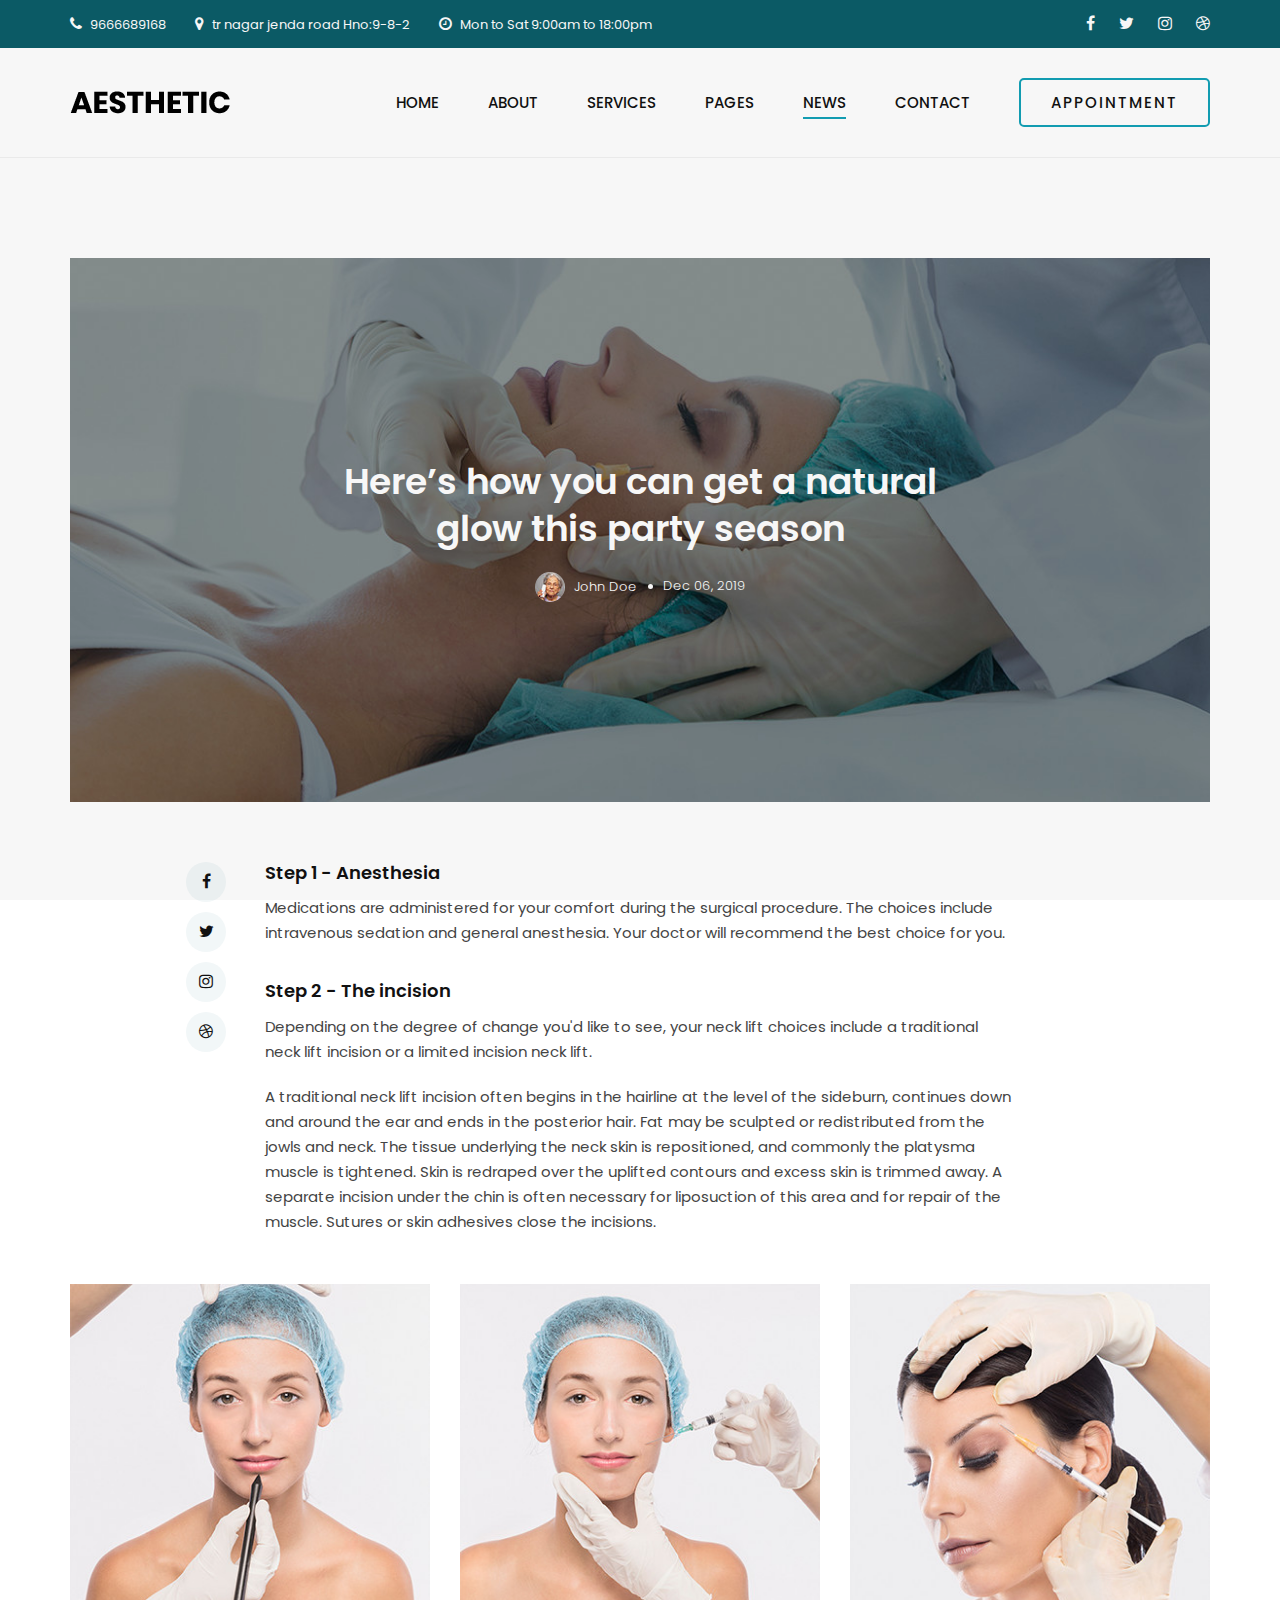
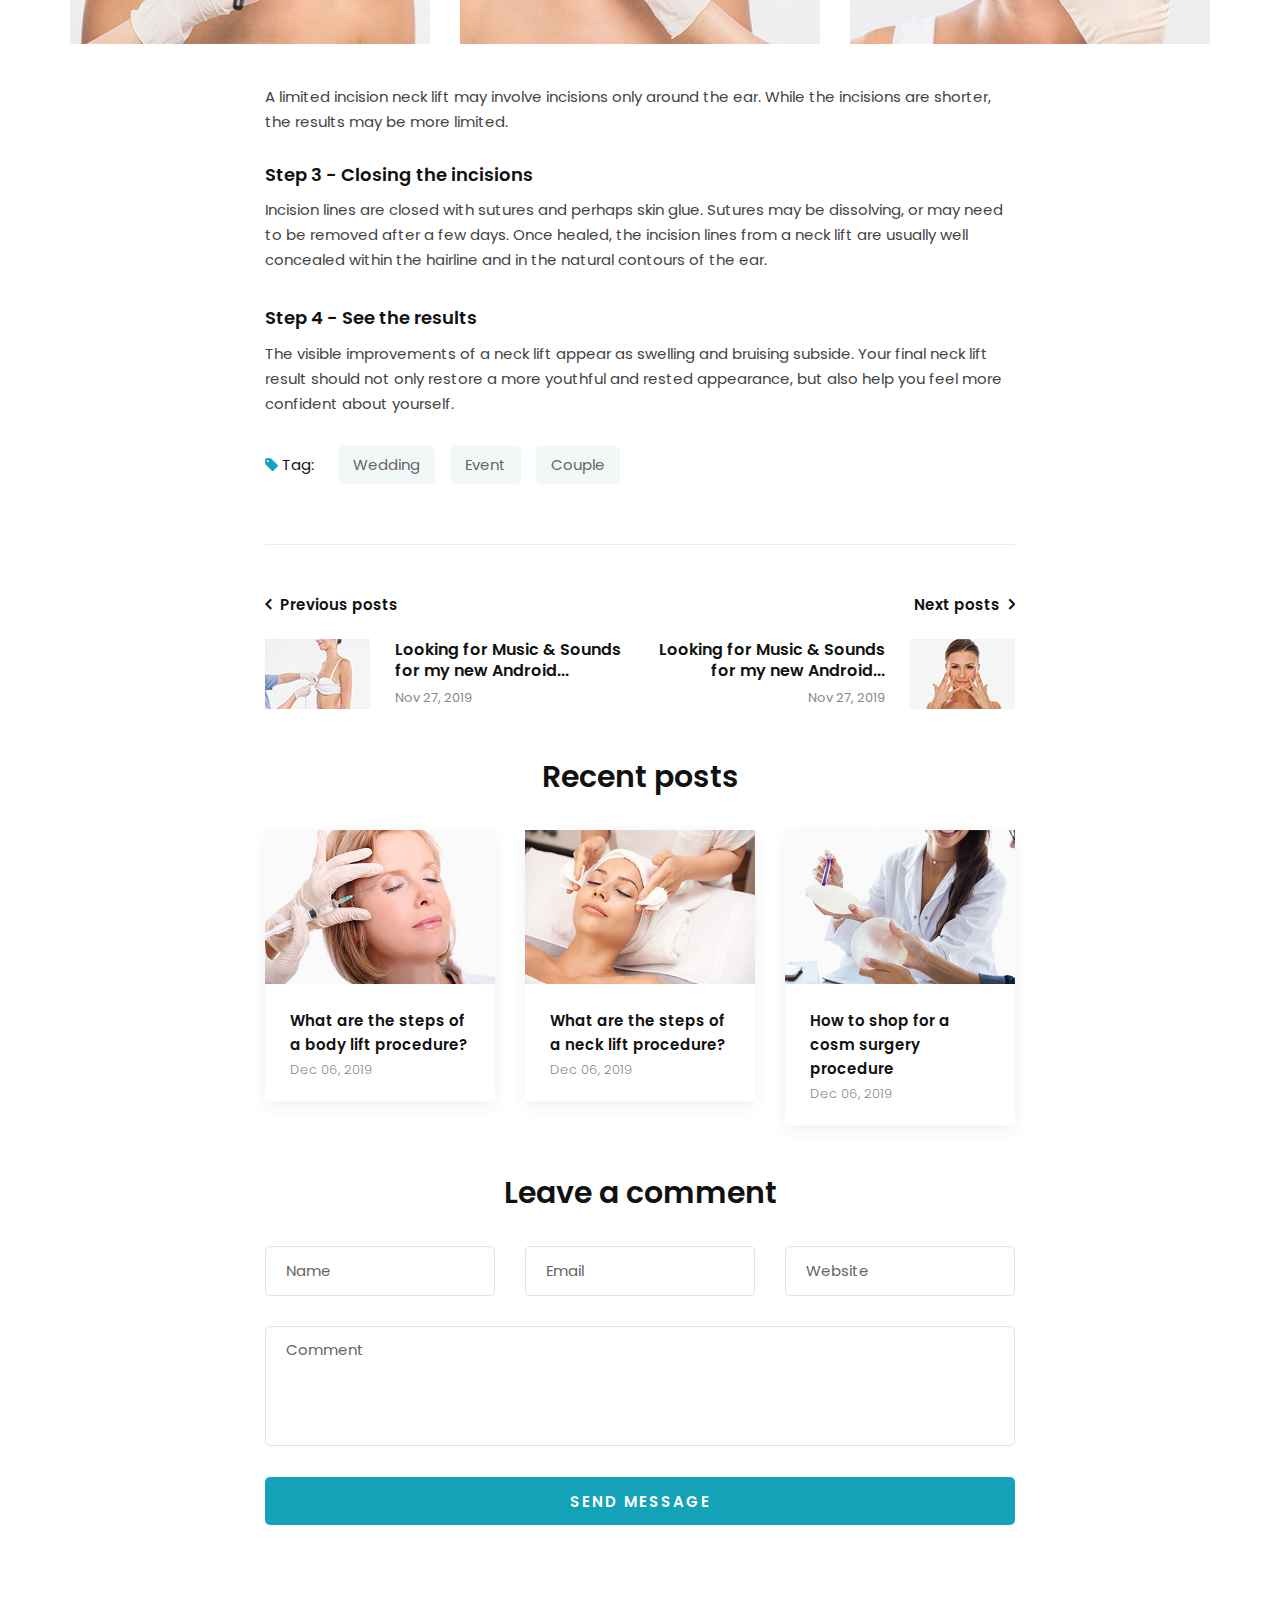
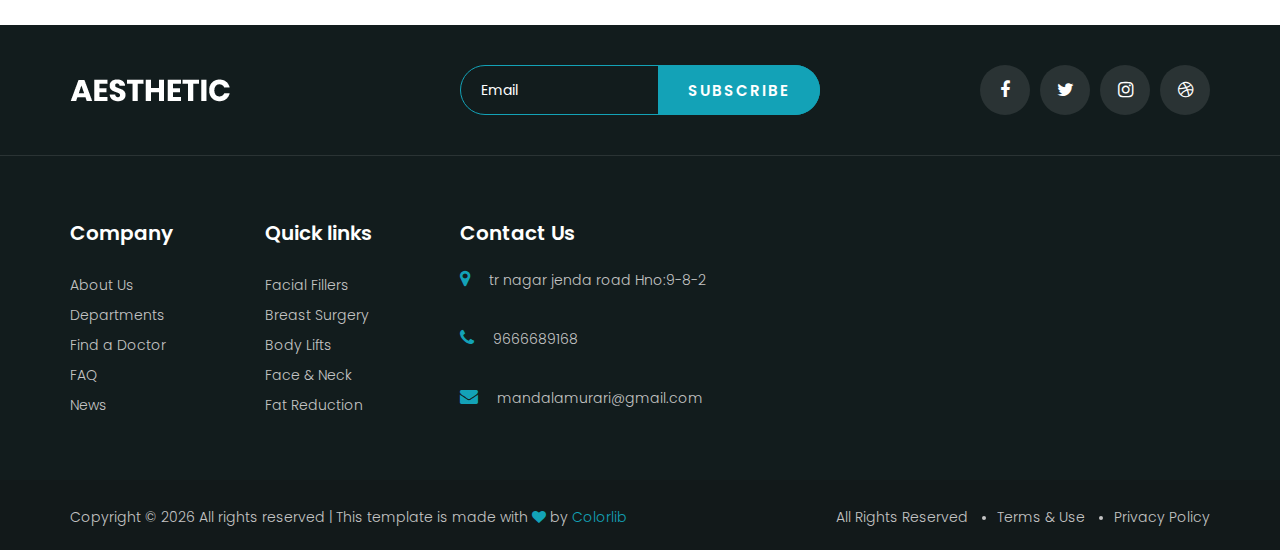
<file: HospitalManagement/WebContent/blog-details.html>
<!DOCTYPE html>
<html lang="zxx">

<head>
    <meta charset="UTF-8">
    <meta name="description" content="Aesthetic Template">
    <meta name="keywords" content="Aesthetic, unica, creative, html">
    <meta name="viewport" content="width=device-width, initial-scale=1.0">
    <meta http-equiv="X-UA-Compatible" content="ie=edge">
    <title>Aesthetic | Template</title>

    <!-- Google Font -->
    <link href="https://fonts.googleapis.com/css2?family=Poppins:wght@300;400;500;600;700;800;900&display=swap"
    rel="stylesheet">

    <!-- Css Styles -->
    <link rel="stylesheet" href="css/bootstrap.min.css" type="text/css">
    <link rel="stylesheet" href="css/font-awesome.min.css" type="text/css">
    <link rel="stylesheet" href="css/flaticon.css" type="text/css">
    <link rel="stylesheet" href="css/nice-select.css" type="text/css">
    <link rel="stylesheet" href="css/jquery-ui.min.css" type="text/css">
    <link rel="stylesheet" href="css/magnific-popup.css" type="text/css">
    <link rel="stylesheet" href="css/owl.carousel.min.css" type="text/css">
    <link rel="stylesheet" href="css/slicknav.min.css" type="text/css">
    <link rel="stylesheet" href="css/style.css" type="text/css">
</head>

<body>
    <!-- Page Preloder -->
    <div id="preloder">
        <div class="loader"></div>
    </div>

    <!-- Offcanvas Menu Begin -->
    <div class="offcanvas-menu-overlay"></div>
    <div class="offcanvas-menu-wrapper">
        <div class="offcanvas__logo">
            <a href="./index.html"><img src="img/logo.png" alt=""></a>
        </div>
        <div id="mobile-menu-wrap"></div>
        <div class="offcanvas__btn">
            <a href="#" class="primary-btn">Appointment</a>
        </div>
        <ul class="offcanvas__widget">
            <li><i class="fa fa-phone"></i> 9666689168</li>
            <li><i class="fa fa-map-marker"></i> tr nagar jenda road Hno:9-8-2</li>
            <li><i class="fa fa-clock-o"></i> Mon to Sat 9:00am to 18:00pm</li>
        </ul>
        <div class="offcanvas__social">
            <a href="#"><i class="fa fa-facebook"></i></a>
            <a href="#"><i class="fa fa-twitter"></i></a>
            <a href="#"><i class="fa fa-instagram"></i></a>
            <a href="#"><i class="fa fa-dribbble"></i></a>
        </div>
    </div>
    <!-- Offcanvas Menu End -->

    <!-- Header Section Begin -->
    <header class="header header--normal">
        <div class="header__top">
            <div class="container">
                <div class="row">
                    <div class="col-lg-8">
                        <ul class="header__top__left">
                            <li><i class="fa fa-phone"></i> 9666689168</li>
                            <li><i class="fa fa-map-marker"></i> tr nagar jenda road Hno:9-8-2</li>
                            <li><i class="fa fa-clock-o"></i> Mon to Sat 9:00am to 18:00pm</li>
                        </ul>
                    </div>
                    <div class="col-lg-4">
                        <div class="header__top__right">
                            <a href="#"><i class="fa fa-facebook"></i></a>
                            <a href="#"><i class="fa fa-twitter"></i></a>
                            <a href="#"><i class="fa fa-instagram"></i></a>
                            <a href="#"><i class="fa fa-dribbble"></i></a>
                        </div>
                    </div>
                </div>
            </div>
        </div>
        <div class="container">
            <div class="row">
                <div class="col-lg-2">
                    <div class="header__logo">
                        <a href="./index.html"><img src="img/logo.png" alt=""></a>
                    </div>
                </div>
                <div class="col-lg-10">
                    <div class="header__menu__option">
                        <nav class="header__menu">
                            <ul>
                                <li><a href="./index.html">Home</a></li>
                                <li><a href="./about.html">About</a></li>
                                <li><a href="./services.html">Services</a></li>
                                <li><a href="#">Pages</a>
                                    <ul class="dropdown">
                                        <li><a href="./pricing.html">Pricing</a></li>
                                        <li><a href="./doctor.html">Doctor</a></li>
                                        <li><a href="./blog-details.html">Blog Details</a></li>
                                    </ul>
                                </li>
                                <li class="active"><a href="./blog.html">News</a></li>
                                <li><a href="./contact.html">Contact</a></li>
                            </ul>
                        </nav>
                        <div class="header__btn">
                            <a href="#" class="primary-btn">Appointment</a>
                        </div>
                    </div>
                </div>
            </div>
            <div class="canvas__open">
                <i class="fa fa-bars"></i>
            </div>
        </div>
    </header>
    <!-- Header Section End -->

    <!-- Blog Details Section Begin -->
    <section class="blog-details spad">
        <div class="container">
            <div class="blog__details__hero set-bg" data-setbg="img/blog/details/blog-hero.jpg">
                <div class="row d-flex justify-content-center">
                    <div class="col-lg-7 text-center">
                        <div class="blog__hero__text">
                            <h2>Here’s how you can get a natural glow this party season</h2>
                            <ul>
                                <li><img src="img/blog/blog-author.jpg" alt=""> John Doe</li>
                                <li>Dec 06, 2019</li>
                            </ul>
                        </div>
                    </div>
                </div>
            </div>
            <div class="row d-flex justify-content-center">
                <div class="col-lg-8">
                    <div class="blog__details__social">
                        <a href="#"><i class="fa fa-facebook"></i></a>
                        <a href="#"><i class="fa fa-twitter"></i></a>
                        <a href="#"><i class="fa fa-instagram"></i></a>
                        <a href="#"><i class="fa fa-dribbble"></i></a>
                    </div>
                    <div class="blog__details__text">
                        <div class="blog__details__text__item">
                            <h5>Step 1 - Anesthesia</h5>
                            <p>Medications are administered for your comfort during the surgical procedure. The choices
                                include intravenous sedation and general anesthesia. Your doctor will recommend the best
                            choice for you.</p>
                        </div>
                        <div class="blog__details__text__item">
                            <h5>Step 2 - The incision</h5>
                            <p>Depending on the degree of change you'd like to see, your neck lift choices include a
                            traditional neck lift incision or a limited incision neck lift.</p>
                        </div>
                    </div>
                    <div class="blog__details__desc">
                        <p>A traditional neck lift incision often begins in the hairline at the level of the sideburn,
                            continues down and around the ear and ends in the posterior hair. Fat may be sculpted or
                            redistributed from the jowls and neck. The tissue underlying the neck skin is repositioned,
                            and commonly the platysma muscle is tightened. Skin is redraped over the uplifted contours
                            and excess skin is trimmed away. A separate incision under the chin is often necessary for
                            liposuction of this area and for repair of the muscle. Sutures or skin adhesives close the
                        incisions.</p>
                    </div>
                </div>
                <div class="col-lg-12">
                    <div class="blog__details__pic">
                        <div class="row">
                            <div class="col-sm-4">
                                <img src="img/blog/details/bd-1.jpg" alt="">
                            </div>
                            <div class="col-sm-4">
                                <img src="img/blog/details/bd-2.jpg" alt="">
                            </div>
                            <div class="col-sm-4">
                                <img src="img/blog/details/bd-3.jpg" alt="">
                            </div>
                        </div>
                    </div>
                </div>
                <div class="col-lg-8">
                    <div class="blog__details__desc__more">
                        <p>A limited incision neck lift may involve incisions only around the ear. While the incisions
                        are shorter, the results may be more limited.</p>
                    </div>
                    <div class="blog__details__text">
                        <div class="blog__details__text__item">
                            <h5>Step 3 - Closing the incisions</h5>
                            <p>Incision lines are closed with sutures and perhaps skin glue. Sutures may be dissolving,
                                or may need to be removed after a few days. Once healed, the incision lines from a neck
                                lift are usually well concealed within the hairline and in the natural contours of the
                            ear.</p>
                        </div>
                        <div class="blog__details__text__item">
                            <h5>Step 4 - See the results</h5>
                            <p>The visible improvements of a neck lift appear as swelling and bruising subside. Your
                                final neck lift result should not only restore a more youthful and rested appearance,
                            but also help you feel more confident about yourself.</p>
                        </div>
                    </div>
                    <div class="blog__details__tag">
                        <p><i class="fa fa-tag"></i> Tag:</p>
                        <a href="#">Wedding</a>
                        <a href="#">Event</a>
                        <a href="#">Couple</a>
                    </div>
                    <div class="blog__details__btns">
                        <div class="row">
                            <div class="col-lg-6 col-md-6 col-sm-6">
                                <a href="#" class="blog__details__btn__item">
                                    <h6 class="title"><i class="fa fa-angle-left"></i> Previous posts</h6>
                                    <div class="blog__details__btn__pic">
                                        <img src="img/blog/details/prev.jpg" alt="">
                                    </div>
                                    <div class="blog__details__btn__text">
                                        <h6>Looking for Music & Sounds for my new Android...</h6>
                                        <span>Nov 27, 2019</span>
                                    </div>
                                </a>
                            </div>
                            <div class="col-lg-6 col-md-6 col-sm-6">
                                <a href="#" class="blog__details__btn__item blog__details__btn__prev">
                                    <h6 class="title">Next posts <i class="fa fa-angle-right"></i></h6>
                                    <div class="blog__details__btn__pic">
                                        <img src="img/blog/details/next.jpg" alt="">
                                    </div>
                                    <div class="blog__details__btn__text">
                                        <h6>Looking for Music & Sounds for my new Android...</h6>
                                        <span>Nov 27, 2019</span>
                                    </div>
                                </a>
                            </div>
                        </div>
                    </div>
                    <div class="blog__details__related">
                        <h3>Recent posts</h3>
                        <div class="row">
                            <div class="col-lg-4 col-md-6 col-sm-6">
                                <div class="blog__item">
                                    <div class="blog__item__pic">
                                        <img src="img/blog/blog-8.jpg" alt="">
                                    </div>
                                    <div class="blog__item__text">
                                        <h5><a href="#">What are the steps of a body lift procedure?</a></h5>
                                        <span>Dec 06, 2019</span>
                                    </div>
                                </div>
                            </div>
                            <div class="col-lg-4 col-md-6 col-sm-6">
                                <div class="blog__item">
                                    <div class="blog__item__pic">
                                        <img src="img/blog/blog-6.jpg" alt="">
                                    </div>
                                    <div class="blog__item__text">
                                        <h5><a href="#">What are the steps of a neck lift procedure?</a></h5>
                                        <span>Dec 06, 2019</span>
                                    </div>
                                </div>
                            </div>
                            <div class="col-lg-4 col-md-6 col-sm-6">
                                <div class="blog__item">
                                    <div class="blog__item__pic">
                                        <img src="img/blog/blog-9.jpg" alt="">
                                    </div>
                                    <div class="blog__item__text">
                                        <h5><a href="#">How to shop for a cosm surgery procedure</a></h5>
                                        <span>Dec 06, 2019</span>
                                    </div>
                                </div>
                            </div>
                        </div>
                    </div>
                    <div class="blog__details__comment">
                        <h3>Leave a comment</h3>
                        <form action="#">
                            <div class="row">
                                <div class="col-lg-4 col-md-4">
                                    <input type="text" placeholder="Name">
                                </div>
                                <div class="col-lg-4 col-md-4">
                                    <input type="text" placeholder="Email">
                                </div>
                                <div class="col-lg-4 col-md-4">
                                    <input type="text" placeholder="Website">
                                </div>
                            </div>
                            <textarea placeholder="Comment"></textarea>
                            <button type="submit" class="site-btn">Send Message</button>
                        </form>
                    </div>
                </div>
            </div>
        </div>
    </section>
    <!-- Blog Details Section End -->

    <!-- Footer Section Begin -->
    <footer class="footer">
        <div class="footer__top">
            <div class="container">
                <div class="row">
                    <div class="col-lg-4 col-md-4">
                        <div class="footer__logo">
                            <a href="#"><img src="img/footer-logo.png" alt=""></a>
                        </div>
                    </div>
                    <div class="col-lg-4 col-md-8">
                        <div class="footer__newslatter">
                            <form action="#">
                                <input type="text" placeholder="Email">
                                <button type="submit" class="site-btn">Subscribe</button>
                            </form>
                        </div>
                    </div>
                    <div class="col-lg-4 col-md-12">
                        <div class="footer__social">
                            <a href="#"><i class="fa fa-facebook"></i></a>
                            <a href="#"><i class="fa fa-twitter"></i></a>
                            <a href="#"><i class="fa fa-instagram"></i></a>
                            <a href="#"><i class="fa fa-dribbble"></i></a>
                        </div>
                    </div>
                </div>
            </div>
        </div>
        <div class="container">
            <div class="row">
                <div class="col-lg-2 col-md-3 col-sm-6">
                    <div class="footer__widget">
                        <h5>Company</h5>
                        <ul>
                            <li><a href="#">About Us</a></li>
                            <li><a href="#">Departments</a></li>
                            <li><a href="#">Find a Doctor</a></li>
                            <li><a href="#">FAQ</a></li>
                            <li><a href="#">News</a></li>
                        </ul>
                    </div>
                </div>
                <div class="col-lg-2 col-md-3 col-sm-6">
                    <div class="footer__widget">
                        <h5>Quick links</h5>
                        <ul>
                            <li><a href="#">Facial Fillers</a></li>
                            <li><a href="#">Breast Surgery</a></li>
                            <li><a href="#">Body Lifts</a></li>
                            <li><a href="#">Face & Neck</a></li>
                            <li><a href="#">Fat Reduction</a></li>
                        </ul>
                    </div>
                </div>
                <div class="col-lg-4 col-md-6 col-sm-6">
                    <div class="footer__address">
                        <h5>Contact Us</h5>
                        <ul>
                            <li><i class="fa fa-map-marker"></i> tr nagar jenda road Hno:9-8-2</li>
                            <li><i class="fa fa-phone"></i> 9666689168</li>
                            <li><i class="fa fa-envelope"></i> mandalamurari@gmail.com</li>
                        </ul>
                    </div>
                </div>
                <div class="col-lg-4 col-md-12 col-sm-6">
                    <div class="footer__map">
                        <iframe
                        src="https://www.google.com/maps/embed?pb=!1m18!1m12!1m3!1d48158.305462977965!2d-74.13283844036356!3d41.02757295168286!2m3!1f0!2f0!3f0!3m2!1i1024!2i768!4f13.1!3m3!1m2!1s0x89c2e440473470d7%3A0xcaf503ca2ee57958!2sSaddle%20River%2C%20NJ%2007458%2C%20USA!5e0!3m2!1sen!2sbd!4v1575917275626!5m2!1sen!2sbd"
                        height="190" style="border:0" allowfullscreen=""></iframe>
                    </div>
                </div>
            </div>
        </div>
        <div class="footer__copyright">
            <div class="container">
                <div class="row">
                    <div class="col-lg-7">
                     <!-- Link back to Colorlib can't be removed. Template is licensed under CC BY 3.0. -->
                     <div class="footer__copyright__text">
                        <p>Copyright &copy; <script>document.write(new Date().getFullYear());</script> All rights reserved | This template is made with <i class="fa fa-heart" aria-hidden="true"></i> by <a href="https://colorlib.com" target="_blank">Colorlib</a></p>
                    </div>
                    <!-- Link back to Colorlib can't be removed. Template is licensed under CC BY 3.0. -->
                </div>
                <div class="col-lg-5">
                    <ul>
                        <li>All Rights Reserved</li>
                        <li>Terms & Use</li>
                        <li>Privacy Policy</li>
                    </ul>
                </div>
            </div>
        </div>
    </div>
</footer>
<!-- Footer Section End -->

<!-- Js Plugins -->
<script src="js/jquery-3.3.1.min.js"></script>
<script src="js/bootstrap.min.js"></script>
<script src="js/jquery.magnific-popup.min.js"></script>
<script src="js/masonry.pkgd.min.js"></script>
<script src="js/jquery-ui.min.js"></script>
<script src="js/jquery.nice-select.min.js"></script>
<script src="js/jquery.slicknav.js"></script>
<script src="js/owl.carousel.min.js"></script>
<script src="js/main.js"></script>
</body>

</html>
</file>
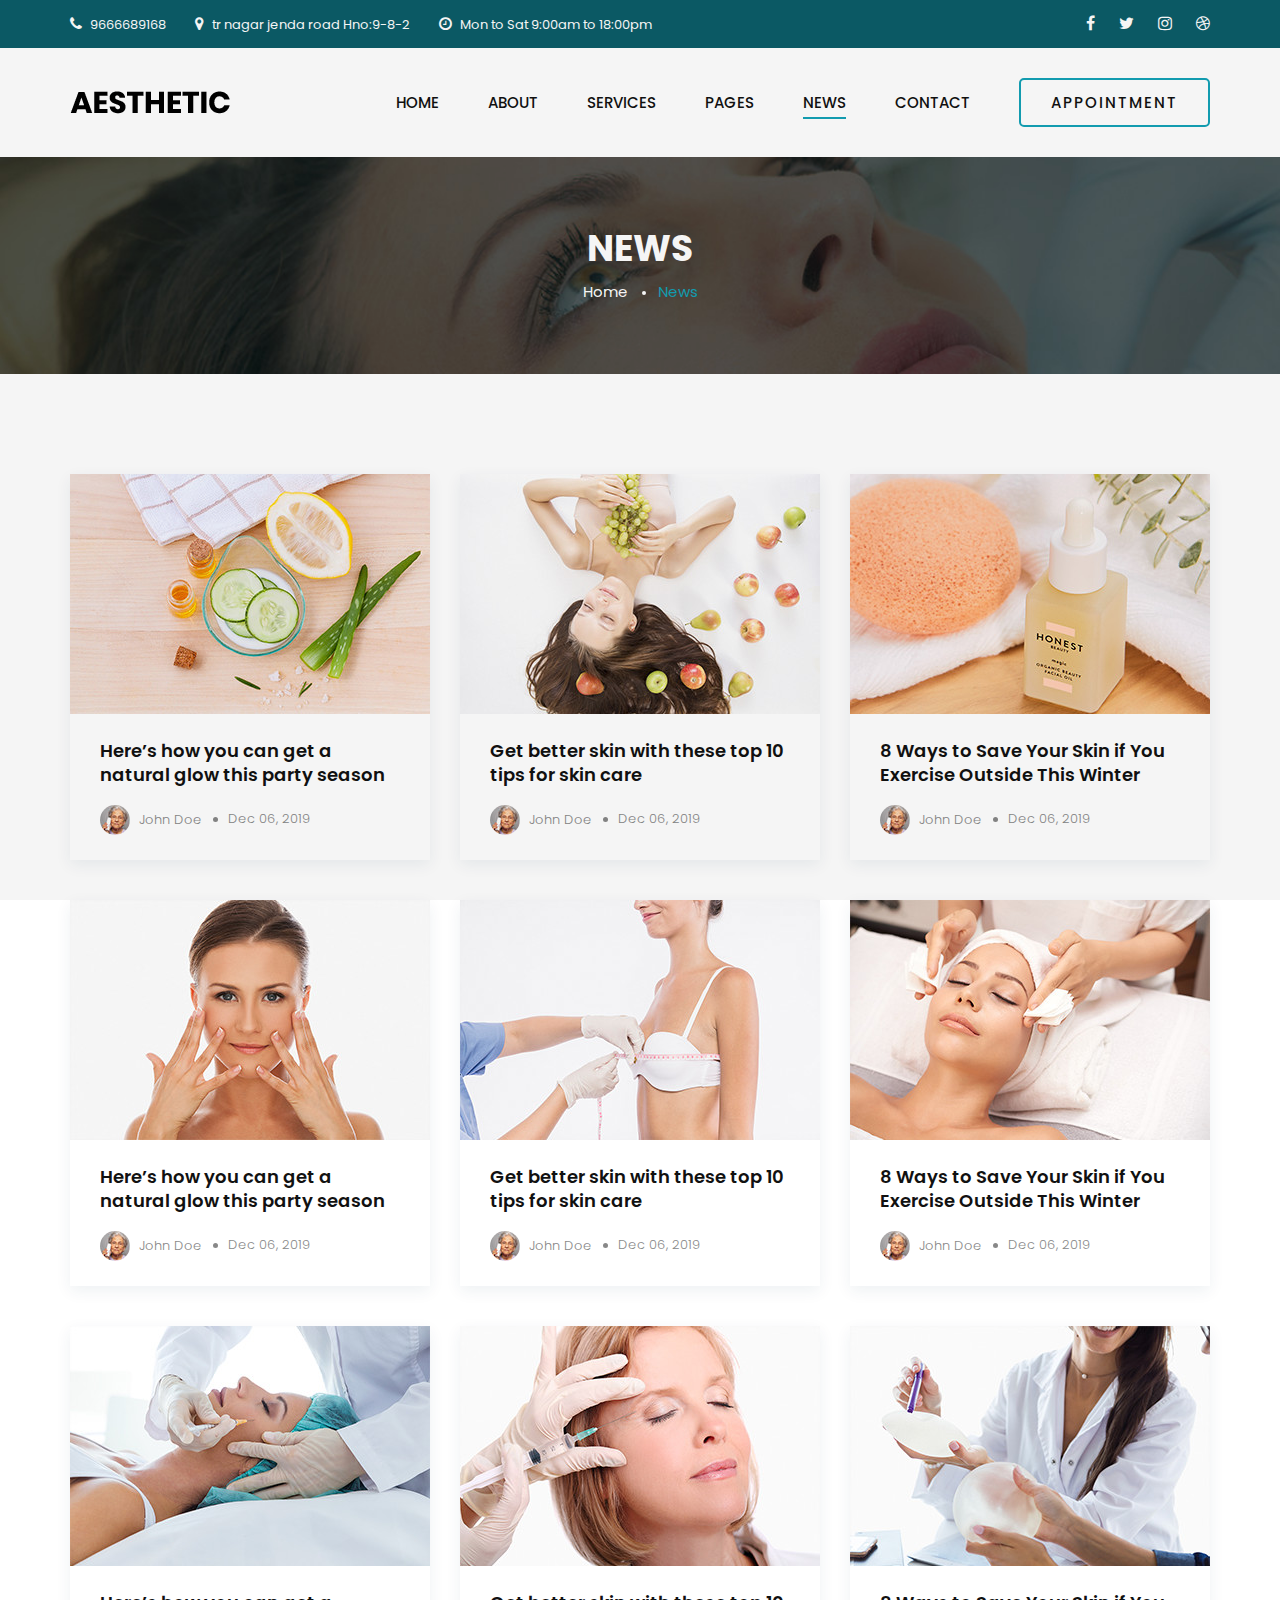
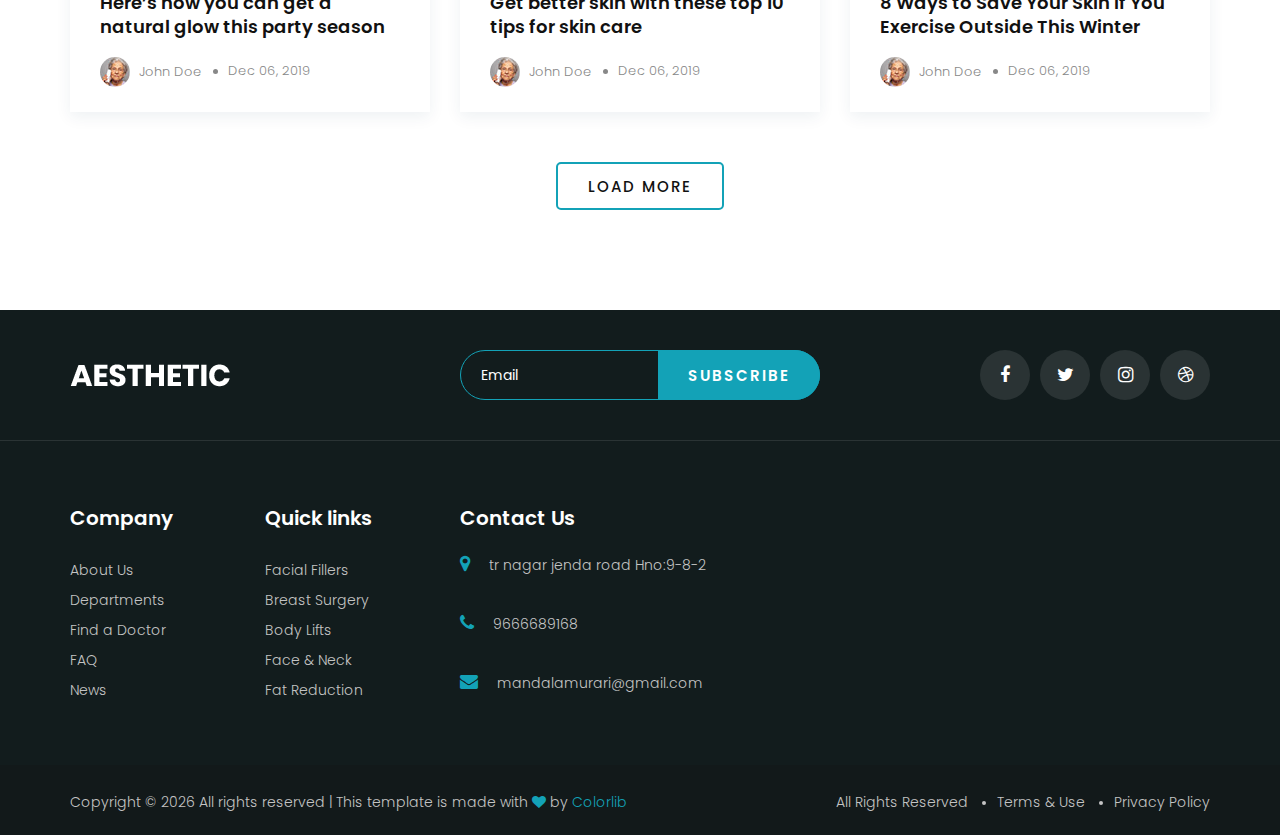
<file: HospitalManagement/WebContent/blog.html>
<!DOCTYPE html>
<html lang="zxx">

<head>
    <meta charset="UTF-8">
    <meta name="description" content="Aesthetic Template">
    <meta name="keywords" content="Aesthetic, unica, creative, html">
    <meta name="viewport" content="width=device-width, initial-scale=1.0">
    <meta http-equiv="X-UA-Compatible" content="ie=edge">
    <title>Aesthetic | Template</title>

    <!-- Google Font -->
    <link href="https://fonts.googleapis.com/css2?family=Poppins:wght@300;400;500;600;700;800;900&display=swap"
    rel="stylesheet">

    <!-- Css Styles -->
    <link rel="stylesheet" href="css/bootstrap.min.css" type="text/css">
    <link rel="stylesheet" href="css/font-awesome.min.css" type="text/css">
    <link rel="stylesheet" href="css/flaticon.css" type="text/css">
    <link rel="stylesheet" href="css/nice-select.css" type="text/css">
    <link rel="stylesheet" href="css/jquery-ui.min.css" type="text/css">
    <link rel="stylesheet" href="css/magnific-popup.css" type="text/css">
    <link rel="stylesheet" href="css/owl.carousel.min.css" type="text/css">
    <link rel="stylesheet" href="css/slicknav.min.css" type="text/css">
    <link rel="stylesheet" href="css/style.css" type="text/css">
</head>

<body>
    <!-- Page Preloder -->
    <div id="preloder">
        <div class="loader"></div>
    </div>

    <!-- Offcanvas Menu Begin -->
    <div class="offcanvas-menu-overlay"></div>
    <div class="offcanvas-menu-wrapper">
        <div class="offcanvas__logo">
            <a href="./index.html"><img src="img/logo.png" alt=""></a>
        </div>
        <div id="mobile-menu-wrap"></div>
        <div class="offcanvas__btn">
            <a href="#" class="primary-btn">Appointment</a>
        </div>
        <ul class="offcanvas__widget">
            <li><i class="fa fa-phone"></i> 9666689168</li>
            <li><i class="fa fa-map-marker"></i> tr nagar jenda road Hno:9-8-2</li>
            <li><i class="fa fa-clock-o"></i> Mon to Sat 9:00am to 18:00pm</li>
        </ul>
        <div class="offcanvas__social">
            <a href="#"><i class="fa fa-facebook"></i></a>
            <a href="#"><i class="fa fa-twitter"></i></a>
            <a href="#"><i class="fa fa-instagram"></i></a>
            <a href="#"><i class="fa fa-dribbble"></i></a>
        </div>
    </div>
    <!-- Offcanvas Menu End -->

    <!-- Header Section Begin -->
    <header class="header">
        <div class="header__top">
            <div class="container">
                <div class="row">
                    <div class="col-lg-8">
                        <ul class="header__top__left">
                            <li><i class="fa fa-phone"></i> 9666689168</li>
                            <li><i class="fa fa-map-marker"></i> tr nagar jenda road Hno:9-8-2</li>
                            <li><i class="fa fa-clock-o"></i> Mon to Sat 9:00am to 18:00pm</li>
                        </ul>
                    </div>
                    <div class="col-lg-4">
                        <div class="header__top__right">
                            <a href="#"><i class="fa fa-facebook"></i></a>
                            <a href="#"><i class="fa fa-twitter"></i></a>
                            <a href="#"><i class="fa fa-instagram"></i></a>
                            <a href="#"><i class="fa fa-dribbble"></i></a>
                        </div>
                    </div>
                </div>
            </div>
        </div>
        <div class="container">
            <div class="row">
                <div class="col-lg-2">
                    <div class="header__logo">
                        <a href="./index.html"><img src="img/logo.png" alt=""></a>
                    </div>
                </div>
                <div class="col-lg-10">
                    <div class="header__menu__option">
                        <nav class="header__menu">
                            <ul>
                                <li><a href="./index.html">Home</a></li>
                                <li><a href="./about.html">About</a></li>
                                <li><a href="./services.html">Services</a></li>
                                <li><a href="#">Pages</a>
                                    <ul class="dropdown">
                                        <li><a href="./pricing.html">Pricing</a></li>
                                        <li><a href="./doctor.html">Doctor</a></li>
                                        <li><a href="./blog-details.html">Blog Details</a></li>
                                    </ul>
                                </li>
                                <li class="active"><a href="./blog.html">News</a></li>
                                <li><a href="./contact.html">Contact</a></li>
                            </ul>
                        </nav>
                        <div class="header__btn">
                            <a href="#" class="primary-btn">Appointment</a>
                        </div>
                    </div>
                </div>
            </div>
            <div class="canvas__open">
                <i class="fa fa-bars"></i>
            </div>
        </div>
    </header>
    <!-- Header Section End -->

    <!-- Breadcrumb Section Begin -->
    <section class="breadcrumb-option spad set-bg" data-setbg="img/breadcrumb-bg.jpg">
        <div class="container">
            <div class="row">
                <div class="col-lg-12 text-center">
                    <div class="breadcrumb__text">
                        <h2>News</h2>
                        <div class="breadcrumb__links">
                            <a href="./index.html">Home</a>
                            <span>News</span>
                        </div>
                    </div>
                </div>
            </div>
        </div>
    </section>
    <!-- Breadcrumb Section End -->

    <!-- Blog Section Begin -->
    <section class="blog spad">
        <div class="container">
            <div class="row">
                <div class="col-lg-4 col-md-6 col-sm-6">
                    <div class="blog__item">
                        <div class="blog__item__pic">
                            <img src="img/blog/blog-1.jpg" alt="">
                        </div>
                        <div class="blog__item__text">
                            <h5><a href="#">Here’s how you can get a natural glow this party season</a></h5>
                            <ul>
                                <li><img src="img/blog/blog-author.jpg" alt=""> John Doe</li>
                                <li>Dec 06, 2019</li>
                            </ul>
                        </div>
                    </div>
                </div>
                <div class="col-lg-4 col-md-6 col-sm-6">
                    <div class="blog__item">
                        <div class="blog__item__pic">
                            <img src="img/blog/blog-2.jpg" alt="">
                        </div>
                        <div class="blog__item__text">
                            <h5><a href="#">Get better skin with these top 10 tips for skin care</a></h5>
                            <ul>
                                <li><img src="img/blog/blog-author.jpg" alt=""> John Doe</li>
                                <li>Dec 06, 2019</li>
                            </ul>
                        </div>
                    </div>
                </div>
                <div class="col-lg-4 col-md-6 col-sm-6">
                    <div class="blog__item">
                        <div class="blog__item__pic">
                            <img src="img/blog/blog-3.jpg" alt="">
                        </div>
                        <div class="blog__item__text">
                            <h5><a href="#">8 Ways to Save Your Skin if You Exercise Outside This Winter</a></h5>
                            <ul>
                                <li><img src="img/blog/blog-author.jpg" alt=""> John Doe</li>
                                <li>Dec 06, 2019</li>
                            </ul>
                        </div>
                    </div>
                </div>
                <div class="col-lg-4 col-md-6 col-sm-6">
                    <div class="blog__item">
                        <div class="blog__item__pic">
                            <img src="img/blog/blog-4.jpg" alt="">
                        </div>
                        <div class="blog__item__text">
                            <h5><a href="#">Here’s how you can get a natural glow this party season</a></h5>
                            <ul>
                                <li><img src="img/blog/blog-author.jpg" alt=""> John Doe</li>
                                <li>Dec 06, 2019</li>
                            </ul>
                        </div>
                    </div>
                </div>
                <div class="col-lg-4 col-md-6 col-sm-6">
                    <div class="blog__item">
                        <div class="blog__item__pic">
                            <img src="img/blog/blog-5.jpg" alt="">
                        </div>
                        <div class="blog__item__text">
                            <h5><a href="#">Get better skin with these top 10 tips for skin care</a></h5>
                            <ul>
                                <li><img src="img/blog/blog-author.jpg" alt=""> John Doe</li>
                                <li>Dec 06, 2019</li>
                            </ul>
                        </div>
                    </div>
                </div>
                <div class="col-lg-4 col-md-6 col-sm-6">
                    <div class="blog__item">
                        <div class="blog__item__pic">
                            <img src="img/blog/blog-6.jpg" alt="">
                        </div>
                        <div class="blog__item__text">
                            <h5><a href="#">8 Ways to Save Your Skin if You Exercise Outside This Winter</a></h5>
                            <ul>
                                <li><img src="img/blog/blog-author.jpg" alt=""> John Doe</li>
                                <li>Dec 06, 2019</li>
                            </ul>
                        </div>
                    </div>
                </div>
                <div class="col-lg-4 col-md-6 col-sm-6">
                    <div class="blog__item">
                        <div class="blog__item__pic">
                            <img src="img/blog/blog-7.jpg" alt="">
                        </div>
                        <div class="blog__item__text">
                            <h5><a href="#">Here’s how you can get a natural glow this party season</a></h5>
                            <ul>
                                <li><img src="img/blog/blog-author.jpg" alt=""> John Doe</li>
                                <li>Dec 06, 2019</li>
                            </ul>
                        </div>
                    </div>
                </div>
                <div class="col-lg-4 col-md-6 col-sm-6">
                    <div class="blog__item">
                        <div class="blog__item__pic">
                            <img src="img/blog/blog-8.jpg" alt="">
                        </div>
                        <div class="blog__item__text">
                            <h5><a href="#">Get better skin with these top 10 tips for skin care</a></h5>
                            <ul>
                                <li><img src="img/blog/blog-author.jpg" alt=""> John Doe</li>
                                <li>Dec 06, 2019</li>
                            </ul>
                        </div>
                    </div>
                </div>
                <div class="col-lg-4 col-md-6 col-sm-6">
                    <div class="blog__item">
                        <div class="blog__item__pic">
                            <img src="img/blog/blog-9.jpg" alt="">
                        </div>
                        <div class="blog__item__text">
                            <h5><a href="#">8 Ways to Save Your Skin if You Exercise Outside This Winter</a></h5>
                            <ul>
                                <li><img src="img/blog/blog-author.jpg" alt=""> John Doe</li>
                                <li>Dec 06, 2019</li>
                            </ul>
                        </div>
                    </div>
                </div>
                <div class="col-lg-12 text-center">
                    <div class="load__more">
                        <a href="#" class="primary-btn">Load More</a>
                    </div>
                </div>
            </div>
        </div>
    </section>
    <!-- Blog Section End -->

    <!-- Footer Section Begin -->
    <footer class="footer">
        <div class="footer__top">
            <div class="container">
                <div class="row">
                    <div class="col-lg-4 col-md-4">
                        <div class="footer__logo">
                            <a href="#"><img src="img/footer-logo.png" alt=""></a>
                        </div>
                    </div>
                    <div class="col-lg-4 col-md-8">
                        <div class="footer__newslatter">
                            <form action="#">
                                <input type="text" placeholder="Email">
                                <button type="submit" class="site-btn">Subscribe</button>
                            </form>
                        </div>
                    </div>
                    <div class="col-lg-4 col-md-12">
                        <div class="footer__social">
                            <a href="#"><i class="fa fa-facebook"></i></a>
                            <a href="#"><i class="fa fa-twitter"></i></a>
                            <a href="#"><i class="fa fa-instagram"></i></a>
                            <a href="#"><i class="fa fa-dribbble"></i></a>
                        </div>
                    </div>
                </div>
            </div>
        </div>
        <div class="container">
            <div class="row">
                <div class="col-lg-2 col-md-3 col-sm-6">
                    <div class="footer__widget">
                        <h5>Company</h5>
                        <ul>
                            <li><a href="#">About Us</a></li>
                            <li><a href="#">Departments</a></li>
                            <li><a href="#">Find a Doctor</a></li>
                            <li><a href="#">FAQ</a></li>
                            <li><a href="#">News</a></li>
                        </ul>
                    </div>
                </div>
                <div class="col-lg-2 col-md-3 col-sm-6">
                    <div class="footer__widget">
                        <h5>Quick links</h5>
                        <ul>
                            <li><a href="#">Facial Fillers</a></li>
                            <li><a href="#">Breast Surgery</a></li>
                            <li><a href="#">Body Lifts</a></li>
                            <li><a href="#">Face & Neck</a></li>
                            <li><a href="#">Fat Reduction</a></li>
                        </ul>
                    </div>
                </div>
                <div class="col-lg-4 col-md-6 col-sm-6">
                    <div class="footer__address">
                        <h5>Contact Us</h5>
                        <ul>
                            <li><i class="fa fa-map-marker"></i> tr nagar jenda road Hno:9-8-2</li>
                            <li><i class="fa fa-phone"></i> 9666689168</li>
                            <li><i class="fa fa-envelope"></i> mandalamurari@gmail.com</li>
                        </ul>
                    </div>
                </div>
                <div class="col-lg-4 col-md-12 col-sm-6">
                    <div class="footer__map">
                        <iframe
                        src="https://www.google.com/maps/embed?pb=!1m18!1m12!1m3!1d48158.305462977965!2d-74.13283844036356!3d41.02757295168286!2m3!1f0!2f0!3f0!3m2!1i1024!2i768!4f13.1!3m3!1m2!1s0x89c2e440473470d7%3A0xcaf503ca2ee57958!2sSaddle%20River%2C%20NJ%2007458%2C%20USA!5e0!3m2!1sen!2sbd!4v1575917275626!5m2!1sen!2sbd"
                        height="190" style="border:0" allowfullscreen=""></iframe>
                    </div>
                </div>
            </div>
        </div>
        <div class="footer__copyright">
            <div class="container">
                <div class="row">
                    <div class="col-lg-7">
                        <!-- Link back to Colorlib can't be removed. Template is licensed under CC BY 3.0. -->
                        <div class="footer__copyright__text">
                            <p>Copyright &copy; <script>document.write(new Date().getFullYear());</script> All rights reserved | This template is made with <i class="fa fa-heart" aria-hidden="true"></i> by <a href="https://colorlib.com" target="_blank">Colorlib</a></p>
                        </div>
                        <!-- Link back to Colorlib can't be removed. Template is licensed under CC BY 3.0. -->
                    </div>
                    <div class="col-lg-5">
                        <ul>
                            <li>All Rights Reserved</li>
                            <li>Terms & Use</li>
                            <li>Privacy Policy</li>
                        </ul>
                    </div>
                </div>
            </div>
        </div>
    </footer>
    <!-- Footer Section End -->

    <!-- Js Plugins -->
    <script src="js/jquery-3.3.1.min.js"></script>
    <script src="js/bootstrap.min.js"></script>
    <script src="js/jquery.magnific-popup.min.js"></script>
    <script src="js/masonry.pkgd.min.js"></script>
    <script src="js/jquery-ui.min.js"></script>
    <script src="js/jquery.nice-select.min.js"></script>
    <script src="js/jquery.slicknav.js"></script>
    <script src="js/owl.carousel.min.js"></script>
    <script src="js/main.js"></script>
</body>

</html>
</file>
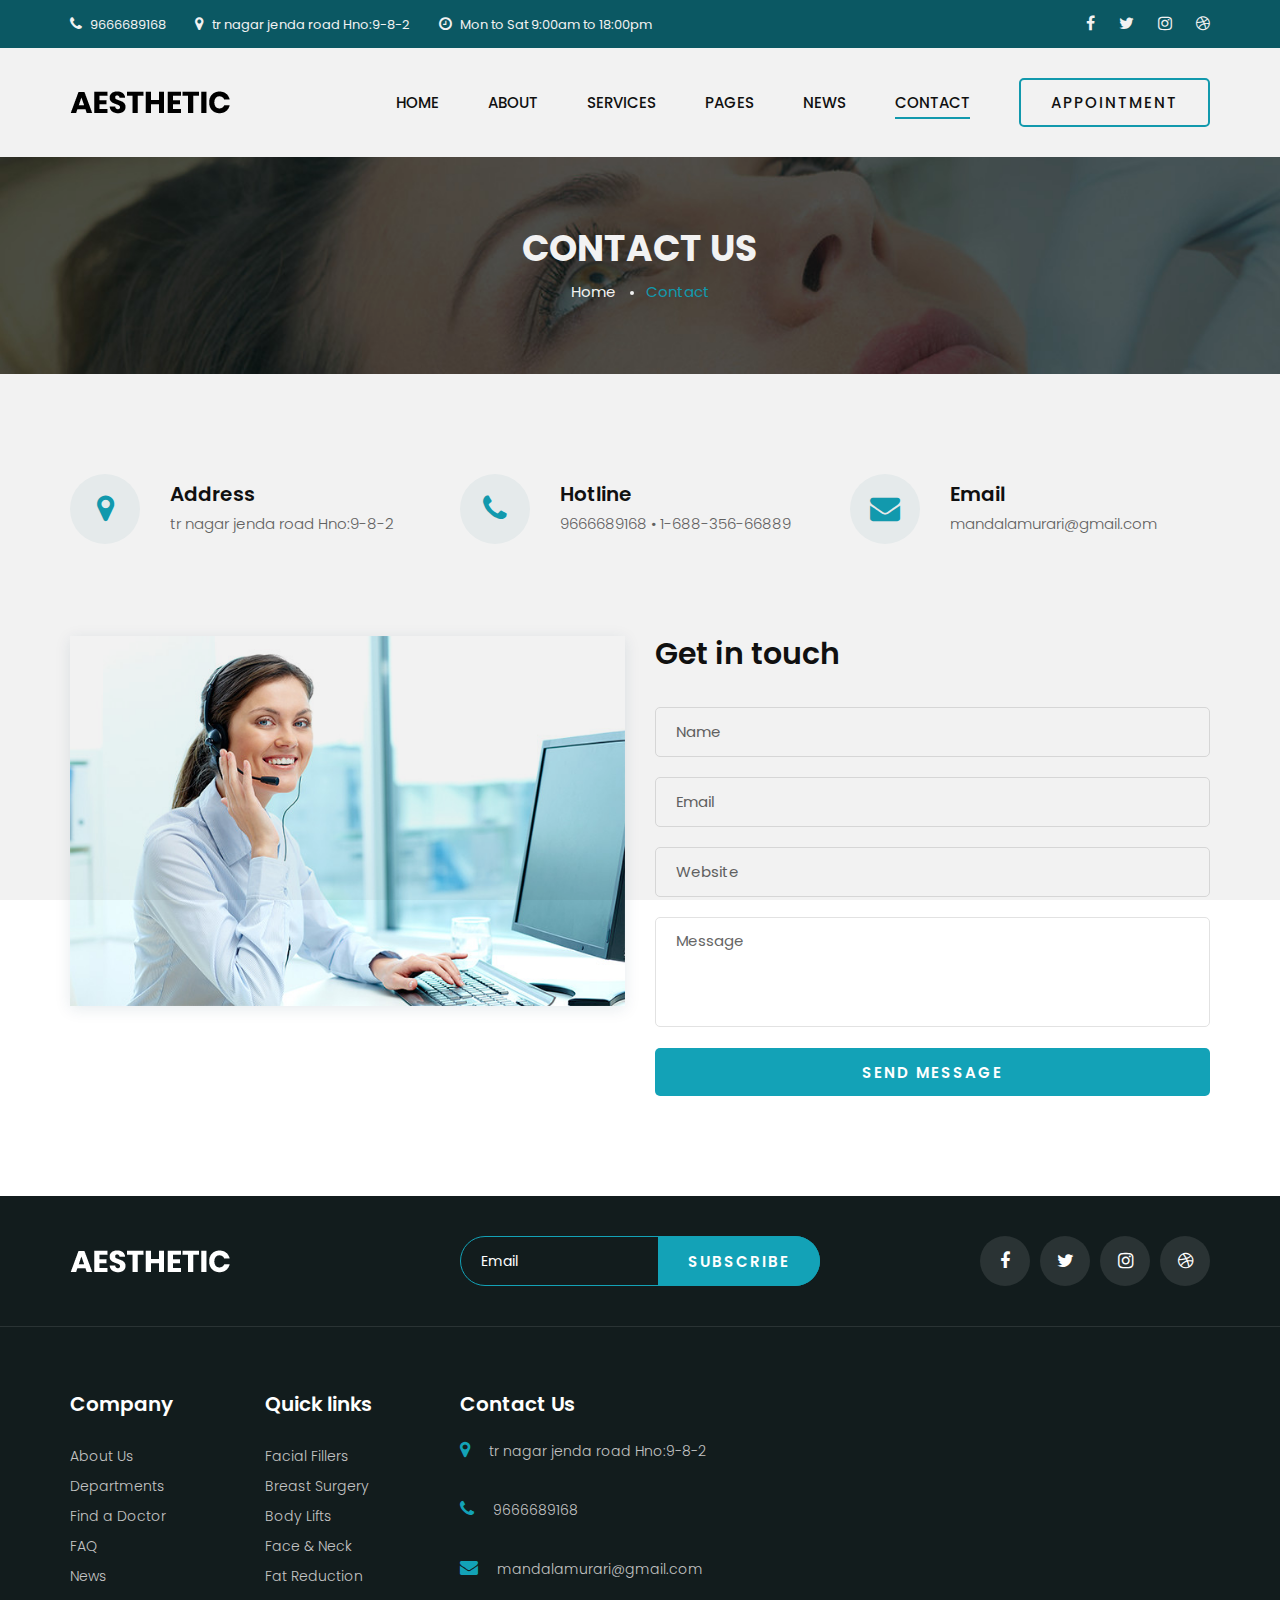
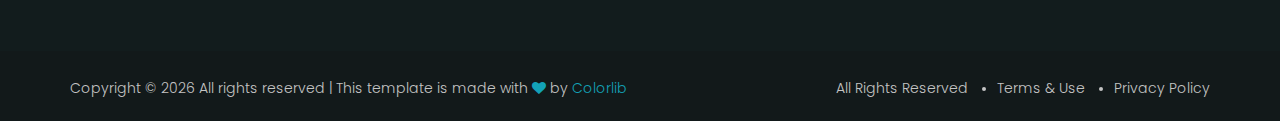
<file: HospitalManagement/WebContent/contact.html>
<!DOCTYPE html>
<html lang="zxx">

<head>
    <meta charset="UTF-8">
    <meta name="description" content="Aesthetic Template">
    <meta name="keywords" content="Aesthetic, unica, creative, html">
    <meta name="viewport" content="width=device-width, initial-scale=1.0">
    <meta http-equiv="X-UA-Compatible" content="ie=edge">
    <title>Aesthetic | Template</title>

    <!-- Google Font -->
    <link href="https://fonts.googleapis.com/css2?family=Poppins:wght@300;400;500;600;700;800;900&display=swap"
    rel="stylesheet">

    <!-- Css Styles -->
    <link rel="stylesheet" href="css/bootstrap.min.css" type="text/css">
    <link rel="stylesheet" href="css/font-awesome.min.css" type="text/css">
    <link rel="stylesheet" href="css/flaticon.css" type="text/css">
    <link rel="stylesheet" href="css/nice-select.css" type="text/css">
    <link rel="stylesheet" href="css/jquery-ui.min.css" type="text/css">
    <link rel="stylesheet" href="css/magnific-popup.css" type="text/css">
    <link rel="stylesheet" href="css/owl.carousel.min.css" type="text/css">
    <link rel="stylesheet" href="css/slicknav.min.css" type="text/css">
    <link rel="stylesheet" href="css/style.css" type="text/css">
</head>

<body>
    <!-- Page Preloder -->
    <div id="preloder">
        <div class="loader"></div>
    </div>

    <!-- Offcanvas Menu Begin -->
    <div class="offcanvas-menu-overlay"></div>
    <div class="offcanvas-menu-wrapper">
        <div class="offcanvas__logo">
            <a href="./index.html"><img src="img/logo.png" alt=""></a>
        </div>
        <div id="mobile-menu-wrap"></div>
        <div class="offcanvas__btn">
            <a href="#" class="primary-btn">Appointment</a>
        </div>
        <ul class="offcanvas__widget">
            <li><i class="fa fa-phone"></i> 9666689168</li>
            <li><i class="fa fa-map-marker"></i> tr nagar jenda road Hno:9-8-2</li>
            <li><i class="fa fa-clock-o"></i> Mon to Sat 9:00am to 18:00pm</li>
        </ul>
        <div class="offcanvas__social">
            <a href="#"><i class="fa fa-facebook"></i></a>
            <a href="#"><i class="fa fa-twitter"></i></a>
            <a href="#"><i class="fa fa-instagram"></i></a>
            <a href="#"><i class="fa fa-dribbble"></i></a>
        </div>
    </div>
    <!-- Offcanvas Menu End -->

    <!-- Header Section Begin -->
    <header class="header">
        <div class="header__top">
            <div class="container">
                <div class="row">
                    <div class="col-lg-8">
                        <ul class="header__top__left">
                            <li><i class="fa fa-phone"></i> 9666689168</li>
                            <li><i class="fa fa-map-marker"></i> tr nagar jenda road Hno:9-8-2</li>
                            <li><i class="fa fa-clock-o"></i> Mon to Sat 9:00am to 18:00pm</li>
                        </ul>
                    </div>
                    <div class="col-lg-4">
                        <div class="header__top__right">
                            <a href="#"><i class="fa fa-facebook"></i></a>
                            <a href="#"><i class="fa fa-twitter"></i></a>
                            <a href="#"><i class="fa fa-instagram"></i></a>
                            <a href="#"><i class="fa fa-dribbble"></i></a>
                        </div>
                    </div>
                </div>
            </div>
        </div>
        <div class="container">
            <div class="row">
                <div class="col-lg-2">
                    <div class="header__logo">
                        <a href="./index.html"><img src="img/logo.png" alt=""></a>
                    </div>
                </div>
                <div class="col-lg-10">
                    <div class="header__menu__option">
                        <nav class="header__menu">
                            <ul>
                                <li><a href="./index.html">Home</a></li>
                                <li><a href="./about.html">About</a></li>
                                <li><a href="./services.html">Services</a></li>
                                <li><a href="#">Pages</a>
                                    <ul class="dropdown">
                                        <li><a href="./pricing.html">Pricing</a></li>
                                        <li><a href="./doctor.html">Doctor</a></li>
                                        <li><a href="./blog-details.html">Blog Details</a></li>
                                    </ul>
                                </li>
                                <li><a href="./blog.html">News</a></li>
                                <li class="active"><a href="./contact.html">Contact</a></li>
                            </ul>
                        </nav>
                        <div class="header__btn">
                            <a href="#" class="primary-btn">Appointment</a>
                        </div>
                    </div>
                </div>
            </div>
            <div class="canvas__open">
                <i class="fa fa-bars"></i>
            </div>
        </div>
    </header>
    <!-- Header Section End -->

    <!-- Breadcrumb Section Begin -->
    <section class="breadcrumb-option spad set-bg" data-setbg="img/breadcrumb-bg.jpg">
        <div class="container">
            <div class="row">
                <div class="col-lg-12 text-center">
                    <div class="breadcrumb__text">
                        <h2>Contact Us</h2>
                        <div class="breadcrumb__links">
                            <a href="./index.html">Home</a>
                            <span>Contact</span>
                        </div>
                    </div>
                </div>
            </div>
        </div>
    </section>
    <!-- Breadcrumb Section End -->

    <!-- Contact Section Begin -->
    <section class="contact spad">
        <div class="container">
            <div class="row">
                <div class="col-lg-4 col-md-4 col-sm-6">
                    <div class="contact__widget">
                        <div class="contact__widget__icon">
                            <i class="fa fa-map-marker"></i>
                        </div>
                        <div class="contact__widget__text">
                            <h5>Address</h5>
                            <p>tr nagar jenda road Hno:9-8-2</p>
                        </div>
                    </div>
                </div>
                <div class="col-lg-4 col-md-4 col-sm-6">
                    <div class="contact__widget">
                        <div class="contact__widget__icon">
                            <i class="fa fa-phone"></i>
                        </div>
                        <div class="contact__widget__text">
                            <h5>Hotline</h5>
                            <p>9666689168 • 1-688-356-66889</p>
                        </div>
                    </div>
                </div>
                <div class="col-lg-4 col-md-4 col-sm-6">
                    <div class="contact__widget">
                        <div class="contact__widget__icon">
                            <i class="fa fa-envelope"></i>
                        </div>
                        <div class="contact__widget__text">
                            <h5>Email</h5>
                            <p>mandalamurari@gmail.com</p>
                        </div>
                    </div>
                </div>
            </div>
            <div class="contact__content">
                <div class="row">
                    <div class="col-lg-6 col-md-6">
                        <div class="contact__pic">
                            <img src="img/contact-pic.jpg" alt="">
                        </div>
                    </div>
                    <div class="col-lg-6 col-md-6">
                        <div class="contact__form">
                            <h3>Get in touch</h3>
                            <form action="#">
                                <input type="text" placeholder="Name">
                                <input type="text" placeholder="Email">
                                <input type="text" placeholder="Website">
                                <textarea placeholder="Message"></textarea>
                                <button type="submit" class="site-btn">Send Message</button>
                            </form>
                        </div>
                    </div>
                </div>
            </div>
        </div>
    </section>
    <!-- Contact Section End -->

    <!-- Footer Section Begin -->
    <footer class="footer">
        <div class="footer__top">
            <div class="container">
                <div class="row">
                    <div class="col-lg-4 col-md-4">
                        <div class="footer__logo">
                            <a href="#"><img src="img/footer-logo.png" alt=""></a>
                        </div>
                    </div>
                    <div class="col-lg-4 col-md-8">
                        <div class="footer__newslatter">
                            <form action="#">
                                <input type="text" placeholder="Email">
                                <button type="submit" class="site-btn">Subscribe</button>
                            </form>
                        </div>
                    </div>
                    <div class="col-lg-4 col-md-12">
                        <div class="footer__social">
                            <a href="#"><i class="fa fa-facebook"></i></a>
                            <a href="#"><i class="fa fa-twitter"></i></a>
                            <a href="#"><i class="fa fa-instagram"></i></a>
                            <a href="#"><i class="fa fa-dribbble"></i></a>
                        </div>
                    </div>
                </div>
            </div>
        </div>
        <div class="container">
            <div class="row">
                <div class="col-lg-2 col-md-3 col-sm-6">
                    <div class="footer__widget">
                        <h5>Company</h5>
                        <ul>
                            <li><a href="#">About Us</a></li>
                            <li><a href="#">Departments</a></li>
                            <li><a href="#">Find a Doctor</a></li>
                            <li><a href="#">FAQ</a></li>
                            <li><a href="#">News</a></li>
                        </ul>
                    </div>
                </div>
                <div class="col-lg-2 col-md-3 col-sm-6">
                    <div class="footer__widget">
                        <h5>Quick links</h5>
                        <ul>
                            <li><a href="#">Facial Fillers</a></li>
                            <li><a href="#">Breast Surgery</a></li>
                            <li><a href="#">Body Lifts</a></li>
                            <li><a href="#">Face & Neck</a></li>
                            <li><a href="#">Fat Reduction</a></li>
                        </ul>
                    </div>
                </div>
                <div class="col-lg-4 col-md-6 col-sm-6">
                    <div class="footer__address">
                        <h5>Contact Us</h5>
                        <ul>
                            <li><i class="fa fa-map-marker"></i> tr nagar jenda road Hno:9-8-2</li>
                            <li><i class="fa fa-phone"></i> 9666689168</li>
                            <li><i class="fa fa-envelope"></i> mandalamurari@gmail.com</li>
                        </ul>
                    </div>
                </div>
                <div class="col-lg-4 col-md-12 col-sm-6">
                    <div class="footer__map">
                        <iframe
                        src="https://www.google.com/maps/embed?pb=!1m18!1m12!1m3!1d48158.305462977965!2d-74.13283844036356!3d41.02757295168286!2m3!1f0!2f0!3f0!3m2!1i1024!2i768!4f13.1!3m3!1m2!1s0x89c2e440473470d7%3A0xcaf503ca2ee57958!2sSaddle%20River%2C%20NJ%2007458%2C%20USA!5e0!3m2!1sen!2sbd!4v1575917275626!5m2!1sen!2sbd"
                        height="190" style="border:0" allowfullscreen=""></iframe>
                    </div>
                </div>
            </div>
        </div>
        <div class="footer__copyright">
            <div class="container">
                <div class="row">
                    <div class="col-lg-7">
                        <!-- Link back to Colorlib can't be removed. Template is licensed under CC BY 3.0. -->
                        <div class="footer__copyright__text">
                            <p>Copyright &copy; <script>document.write(new Date().getFullYear());</script> All rights reserved | This template is made with <i class="fa fa-heart" aria-hidden="true"></i> by <a href="https://colorlib.com" target="_blank">Colorlib</a></p>
                        </div>
                        <!-- Link back to Colorlib can't be removed. Template is licensed under CC BY 3.0. -->
                    </div>
                    <div class="col-lg-5">
                        <ul>
                            <li>All Rights Reserved</li>
                            <li>Terms & Use</li>
                            <li>Privacy Policy</li>
                        </ul>
                    </div>
                </div>
            </div>
        </div>
    </footer>
    <!-- Footer Section End -->

    <!-- Js Plugins -->
    <script src="js/jquery-3.3.1.min.js"></script>
    <script src="js/bootstrap.min.js"></script>
    <script src="js/jquery.magnific-popup.min.js"></script>
    <script src="js/masonry.pkgd.min.js"></script>
    <script src="js/jquery-ui.min.js"></script>
    <script src="js/jquery.nice-select.min.js"></script>
    <script src="js/jquery.slicknav.js"></script>
    <script src="js/owl.carousel.min.js"></script>
    <script src="js/main.js"></script>
</body>

</html>
</file>
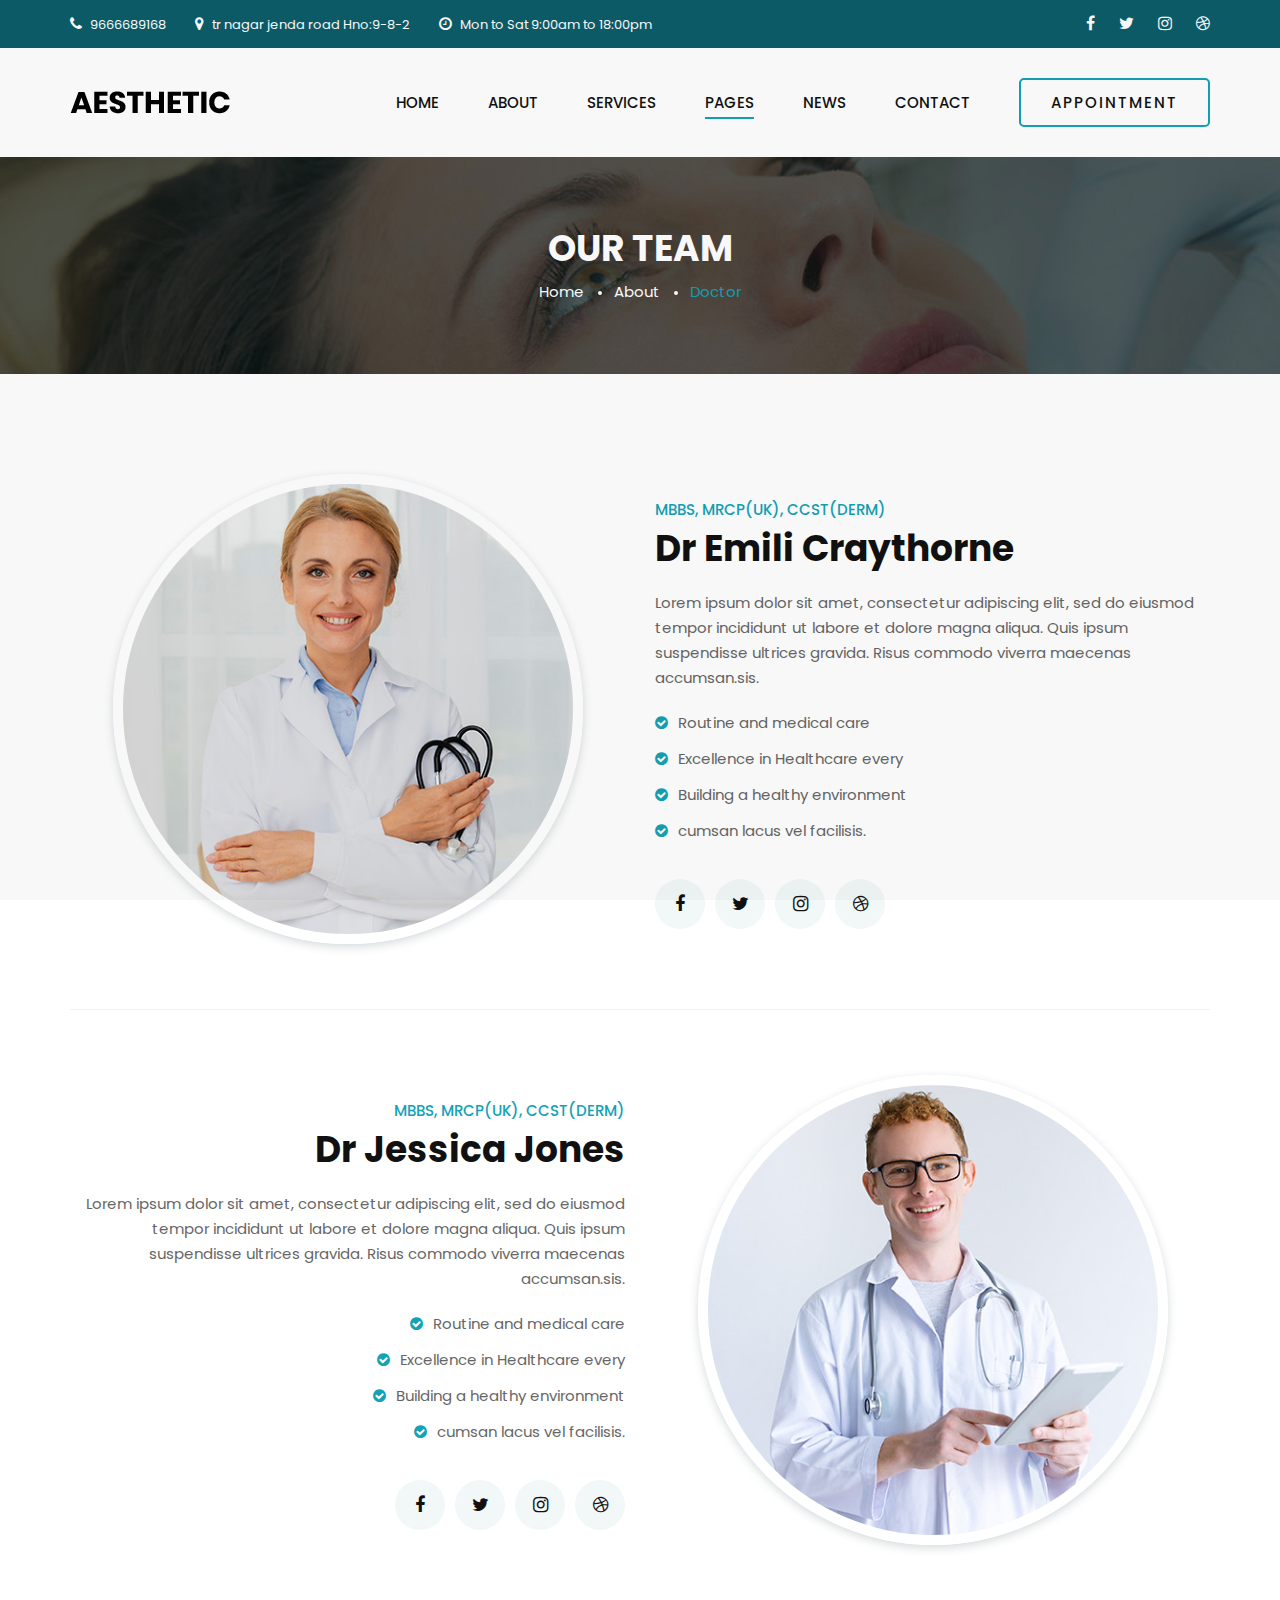
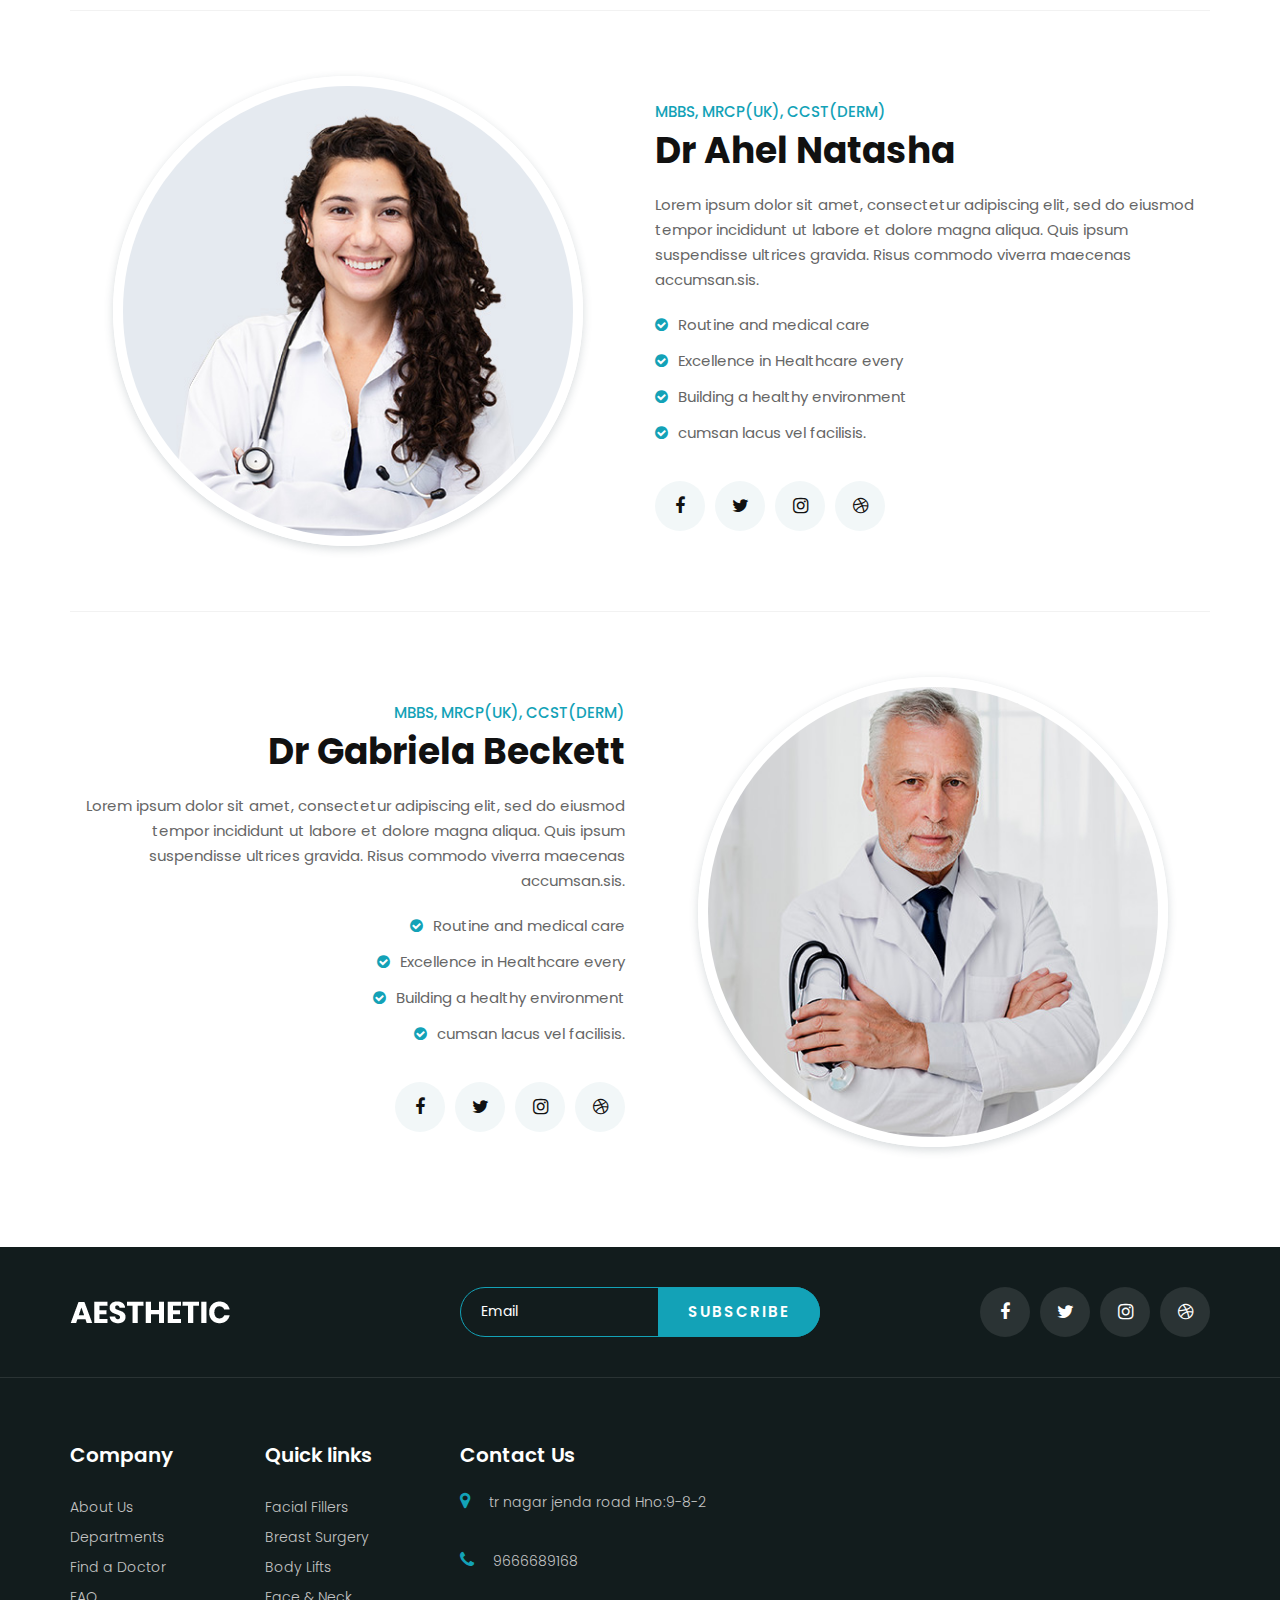
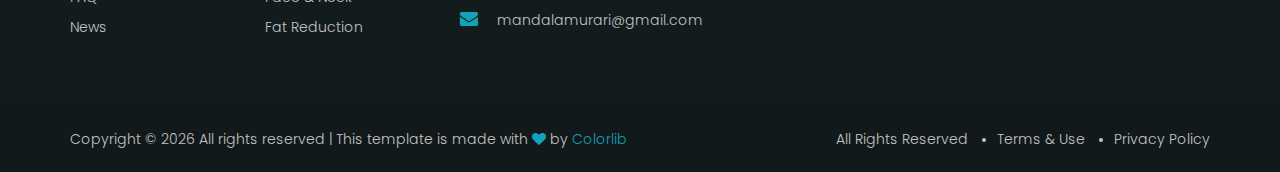
<file: HospitalManagement/WebContent/doctor.html>
<!DOCTYPE html>
<html lang="zxx">

<head>
    <meta charset="UTF-8">
    <meta name="description" content="Aesthetic Template">
    <meta name="keywords" content="Aesthetic, unica, creative, html">
    <meta name="viewport" content="width=device-width, initial-scale=1.0">
    <meta http-equiv="X-UA-Compatible" content="ie=edge">
    <title>Aesthetic | Template</title>

    <!-- Google Font -->
    <link href="https://fonts.googleapis.com/css2?family=Poppins:wght@300;400;500;600;700;800;900&display=swap"
    rel="stylesheet">

    <!-- Css Styles -->
    <link rel="stylesheet" href="css/bootstrap.min.css" type="text/css">
    <link rel="stylesheet" href="css/font-awesome.min.css" type="text/css">
    <link rel="stylesheet" href="css/flaticon.css" type="text/css">
    <link rel="stylesheet" href="css/nice-select.css" type="text/css">
    <link rel="stylesheet" href="css/jquery-ui.min.css" type="text/css">
    <link rel="stylesheet" href="css/magnific-popup.css" type="text/css">
    <link rel="stylesheet" href="css/owl.carousel.min.css" type="text/css">
    <link rel="stylesheet" href="css/slicknav.min.css" type="text/css">
    <link rel="stylesheet" href="css/style.css" type="text/css">
</head>

<body>
    <!-- Page Preloder -->
    <div id="preloder">
        <div class="loader"></div>
    </div>

    <!-- Offcanvas Menu Begin -->
    <div class="offcanvas-menu-overlay"></div>
    <div class="offcanvas-menu-wrapper">
        <div class="offcanvas__logo">
            <a href="./index.html"><img src="img/logo.png" alt=""></a>
        </div>
        <div id="mobile-menu-wrap"></div>
        <div class="offcanvas__btn">
            <a href="#" class="primary-btn">Appointment</a>
        </div>
        <ul class="offcanvas__widget">
            <li><i class="fa fa-phone"></i> 9666689168</li>
            <li><i class="fa fa-map-marker"></i> tr nagar jenda road Hno:9-8-2</li>
            <li><i class="fa fa-clock-o"></i> Mon to Sat 9:00am to 18:00pm</li>
        </ul>
        <div class="offcanvas__social">
            <a href="#"><i class="fa fa-facebook"></i></a>
            <a href="#"><i class="fa fa-twitter"></i></a>
            <a href="#"><i class="fa fa-instagram"></i></a>
            <a href="#"><i class="fa fa-dribbble"></i></a>
        </div>
    </div>
    <!-- Offcanvas Menu End -->

    <!-- Header Section Begin -->
    <header class="header">
        <div class="header__top">
            <div class="container">
                <div class="row">
                    <div class="col-lg-8">
                        <ul class="header__top__left">
                            <li><i class="fa fa-phone"></i> 9666689168</li>
                            <li><i class="fa fa-map-marker"></i> tr nagar jenda road Hno:9-8-2</li>
                            <li><i class="fa fa-clock-o"></i> Mon to Sat 9:00am to 18:00pm</li>
                        </ul>
                    </div>
                    <div class="col-lg-4">
                        <div class="header__top__right">
                            <a href="#"><i class="fa fa-facebook"></i></a>
                            <a href="#"><i class="fa fa-twitter"></i></a>
                            <a href="#"><i class="fa fa-instagram"></i></a>
                            <a href="#"><i class="fa fa-dribbble"></i></a>
                        </div>
                    </div>
                </div>
            </div>
        </div>
        <div class="container">
            <div class="row">
                <div class="col-lg-2">
                    <div class="header__logo">
                        <a href="./index.html"><img src="img/logo.png" alt=""></a>
                    </div>
                </div>
                <div class="col-lg-10">
                    <div class="header__menu__option">
                        <nav class="header__menu">
                            <ul>
                                <li><a href="./index.html">Home</a></li>
                                <li><a href="./about.html">About</a></li>
                                <li><a href="./services.html">Services</a></li>
                                <li class="active"><a href="#">Pages</a>
                                    <ul class="dropdown">
                                        <li><a href="./pricing.html">Pricing</a></li>
                                        <li><a href="./doctor.html">Doctor</a></li>
                                        <li><a href="./blog-details.html">Blog Details</a></li>
                                    </ul>
                                </li>
                                <li><a href="./blog.html">News</a></li>
                                <li><a href="./contact.html">Contact</a></li>
                            </ul>
                        </nav>
                        <div class="header__btn">
                            <a href="#" class="primary-btn">Appointment</a>
                        </div>
                    </div>
                </div>
            </div>
            <div class="canvas__open">
                <i class="fa fa-bars"></i>
            </div>
        </div>
    </header>
    <!-- Header Section End -->

    <!-- Breadcrumb Section Begin -->
    <section class="breadcrumb-option spad set-bg" data-setbg="img/breadcrumb-bg.jpg">
        <div class="container">
            <div class="row">
                <div class="col-lg-12 text-center">
                    <div class="breadcrumb__text">
                        <h2>Our team</h2>
                        <div class="breadcrumb__links">
                            <a href="./index.html">Home</a>
                            <a href="./about.html">About</a>
                            <span>Doctor</span>
                        </div>
                    </div>
                </div>
            </div>
        </div>
    </section>
    <!-- Breadcrumb Section End -->

    <!-- Doctor Section Begin -->
    <section class="doctor spad">
        <div class="container">
            <div class="doctor__item">
                <div class="row">
                    <div class="col-lg-6 order-lg-1">
                        <div class="doctor__item__pic">
                            <img src="img/doctor/doctor-1.jpg" alt="">
                        </div>
                    </div>
                    <div class="col-lg-6 order-lg-2">
                        <div class="doctor__item__text">
                            <span>MBBS, MRCP(UK), CCST(DERM)</span>
                            <h2>Dr Emili Craythorne</h2>
                            <p>Lorem ipsum dolor sit amet, consectetur adipiscing elit, sed do eiusmod tempor
                                incididunt ut labore et dolore magna aliqua. Quis ipsum suspendisse ultrices
                            gravida. Risus commodo viverra maecenas accumsan.sis. </p>
                            <ul>
                                <li><i class="fa fa-check-circle"></i> Routine and medical care</li>
                                <li><i class="fa fa-check-circle"></i> Excellence in Healthcare every</li>
                                <li><i class="fa fa-check-circle"></i> Building a healthy environment</li>
                                <li><i class="fa fa-check-circle"></i> cumsan lacus vel facilisis.</li>
                            </ul>
                            <div class="doctor__item__social">
                                <a href="#"><i class="fa fa-facebook"></i></a>
                                <a href="#"><i class="fa fa-twitter"></i></a>
                                <a href="#"><i class="fa fa-instagram"></i></a>
                                <a href="#"><i class="fa fa-dribbble"></i></a>
                            </div>
                        </div>
                    </div>
                </div>
            </div>
            <div class="doctor__item">
                <div class="row">
                    <div class="col-lg-6 order-lg-4">
                        <div class="doctor__item__pic">
                            <img src="img/doctor/doctor-2.jpg" alt="">
                        </div>
                    </div>
                    <div class="col-lg-6 order-lg-3">
                        <div class="doctor__item__text  doctor__item__text--left">
                            <span>MBBS, MRCP(UK), CCST(DERM)</span>
                            <h2>Dr Jessica Jones</h2>
                            <p>Lorem ipsum dolor sit amet, consectetur adipiscing elit, sed do eiusmod tempor
                                incididunt ut labore et dolore magna aliqua. Quis ipsum suspendisse ultrices
                            gravida. Risus commodo viverra maecenas accumsan.sis. </p>
                            <ul>
                                <li><i class="fa fa-check-circle"></i> Routine and medical care</li>
                                <li><i class="fa fa-check-circle"></i> Excellence in Healthcare every</li>
                                <li><i class="fa fa-check-circle"></i> Building a healthy environment</li>
                                <li><i class="fa fa-check-circle"></i> cumsan lacus vel facilisis.</li>
                            </ul>
                            <div class="doctor__item__social">
                                <a href="#"><i class="fa fa-facebook"></i></a>
                                <a href="#"><i class="fa fa-twitter"></i></a>
                                <a href="#"><i class="fa fa-instagram"></i></a>
                                <a href="#"><i class="fa fa-dribbble"></i></a>
                            </div>
                        </div>
                    </div>
                </div>
            </div>
            <div class="doctor__item">
                <div class="row">
                    <div class="col-lg-6 order-lg-5">
                        <div class="doctor__item__pic">
                            <img src="img/doctor/doctor-3.jpg" alt="">
                        </div>
                    </div>
                    <div class="col-lg-6 order-lg-6">
                        <div class="doctor__item__text">
                            <span>MBBS, MRCP(UK), CCST(DERM)</span>
                            <h2>Dr Ahel Natasha</h2>
                            <p>Lorem ipsum dolor sit amet, consectetur adipiscing elit, sed do eiusmod tempor
                                incididunt ut labore et dolore magna aliqua. Quis ipsum suspendisse ultrices
                            gravida. Risus commodo viverra maecenas accumsan.sis. </p>
                            <ul>
                                <li><i class="fa fa-check-circle"></i> Routine and medical care</li>
                                <li><i class="fa fa-check-circle"></i> Excellence in Healthcare every</li>
                                <li><i class="fa fa-check-circle"></i> Building a healthy environment</li>
                                <li><i class="fa fa-check-circle"></i> cumsan lacus vel facilisis.</li>
                            </ul>
                            <div class="doctor__item__social">
                                <a href="#"><i class="fa fa-facebook"></i></a>
                                <a href="#"><i class="fa fa-twitter"></i></a>
                                <a href="#"><i class="fa fa-instagram"></i></a>
                                <a href="#"><i class="fa fa-dribbble"></i></a>
                            </div>
                        </div>
                    </div>
                </div>
            </div>
            <div class="doctor__item">
                <div class="row">
                    <div class="col-lg-6 order-lg-8">
                        <div class="doctor__item__pic">
                            <img src="img/doctor/doctor-4.jpg" alt="">
                        </div>
                    </div>
                    <div class="col-lg-6 order-lg-7">
                        <div class="doctor__item__text doctor__item__text--left">
                            <span>MBBS, MRCP(UK), CCST(DERM)</span>
                            <h2>Dr Gabriela Beckett</h2>
                            <p>Lorem ipsum dolor sit amet, consectetur adipiscing elit, sed do eiusmod tempor
                                incididunt ut labore et dolore magna aliqua. Quis ipsum suspendisse ultrices
                            gravida. Risus commodo viverra maecenas accumsan.sis. </p>
                            <ul>
                                <li><i class="fa fa-check-circle"></i> Routine and medical care</li>
                                <li><i class="fa fa-check-circle"></i> Excellence in Healthcare every</li>
                                <li><i class="fa fa-check-circle"></i> Building a healthy environment</li>
                                <li><i class="fa fa-check-circle"></i> cumsan lacus vel facilisis.</li>
                            </ul>
                            <div class="doctor__item__social">
                                <a href="#"><i class="fa fa-facebook"></i></a>
                                <a href="#"><i class="fa fa-twitter"></i></a>
                                <a href="#"><i class="fa fa-instagram"></i></a>
                                <a href="#"><i class="fa fa-dribbble"></i></a>
                            </div>
                        </div>
                    </div>
                </div>
            </div>
        </div>
    </section>
    <!-- Doctor Section End -->

    <!-- Footer Section Begin -->
    <footer class="footer">
        <div class="footer__top">
            <div class="container">
                <div class="row">
                    <div class="col-lg-4 col-md-4">
                        <div class="footer__logo">
                            <a href="#"><img src="img/footer-logo.png" alt=""></a>
                        </div>
                    </div>
                    <div class="col-lg-4 col-md-8">
                        <div class="footer__newslatter">
                            <form action="#">
                                <input type="text" placeholder="Email">
                                <button type="submit" class="site-btn">Subscribe</button>
                            </form>
                        </div>
                    </div>
                    <div class="col-lg-4 col-md-12">
                        <div class="footer__social">
                            <a href="#"><i class="fa fa-facebook"></i></a>
                            <a href="#"><i class="fa fa-twitter"></i></a>
                            <a href="#"><i class="fa fa-instagram"></i></a>
                            <a href="#"><i class="fa fa-dribbble"></i></a>
                        </div>
                    </div>
                </div>
            </div>
        </div>
        <div class="container">
            <div class="row">
                <div class="col-lg-2 col-md-3 col-sm-6">
                    <div class="footer__widget">
                        <h5>Company</h5>
                        <ul>
                            <li><a href="#">About Us</a></li>
                            <li><a href="#">Departments</a></li>
                            <li><a href="#">Find a Doctor</a></li>
                            <li><a href="#">FAQ</a></li>
                            <li><a href="#">News</a></li>
                        </ul>
                    </div>
                </div>
                <div class="col-lg-2 col-md-3 col-sm-6">
                    <div class="footer__widget">
                        <h5>Quick links</h5>
                        <ul>
                            <li><a href="#">Facial Fillers</a></li>
                            <li><a href="#">Breast Surgery</a></li>
                            <li><a href="#">Body Lifts</a></li>
                            <li><a href="#">Face & Neck</a></li>
                            <li><a href="#">Fat Reduction</a></li>
                        </ul>
                    </div>
                </div>
                <div class="col-lg-4 col-md-6 col-sm-6">
                    <div class="footer__address">
                        <h5>Contact Us</h5>
                        <ul>
                            <li><i class="fa fa-map-marker"></i> tr nagar jenda road Hno:9-8-2</li>
                            <li><i class="fa fa-phone"></i> 9666689168</li>
                            <li><i class="fa fa-envelope"></i> mandalamurari@gmail.com</li>
                        </ul>
                    </div>
                </div>
                <div class="col-lg-4 col-md-12 col-sm-6">
                    <div class="footer__map">
                        <iframe
                        src="https://www.google.com/maps/embed?pb=!1m18!1m12!1m3!1d48158.305462977965!2d-74.13283844036356!3d41.02757295168286!2m3!1f0!2f0!3f0!3m2!1i1024!2i768!4f13.1!3m3!1m2!1s0x89c2e440473470d7%3A0xcaf503ca2ee57958!2sSaddle%20River%2C%20NJ%2007458%2C%20USA!5e0!3m2!1sen!2sbd!4v1575917275626!5m2!1sen!2sbd"
                        height="190" style="border:0" allowfullscreen=""></iframe>
                    </div>
                </div>
            </div>
        </div>
        <div class="footer__copyright">
            <div class="container">
                <div class="row">
                    <div class="col-lg-7">
                        <!-- Link back to Colorlib can't be removed. Template is licensed under CC BY 3.0. -->
                        <div class="footer__copyright__text">
                            <p>Copyright &copy; <script>
                                document.write(new Date().getFullYear());
                            </script> All rights reserved | This template is made with <i class="fa fa-heart"
                            aria-hidden="true"></i> by <a href="https://colorlib.com"
                            target="_blank">Colorlib</a></p>
                        </div>
                        <!-- Link back to Colorlib can't be removed. Template is licensed under CC BY 3.0. -->
                    </div>
                    <div class="col-lg-5">
                        <ul>
                            <li>All Rights Reserved</li>
                            <li>Terms & Use</li>
                            <li>Privacy Policy</li>
                        </ul>
                    </div>
                </div>
            </div>
        </div>
    </footer>
    <!-- Footer Section End -->

    <!-- Js Plugins -->
    <script src="js/jquery-3.3.1.min.js"></script>
    <script src="js/bootstrap.min.js"></script>
    <script src="js/jquery.magnific-popup.min.js"></script>
    <script src="js/masonry.pkgd.min.js"></script>
    <script src="js/jquery-ui.min.js"></script>
    <script src="js/jquery.nice-select.min.js"></script>
    <script src="js/jquery.slicknav.js"></script>
    <script src="js/owl.carousel.min.js"></script>
    <script src="js/main.js"></script>
</body>

</html>
</file>
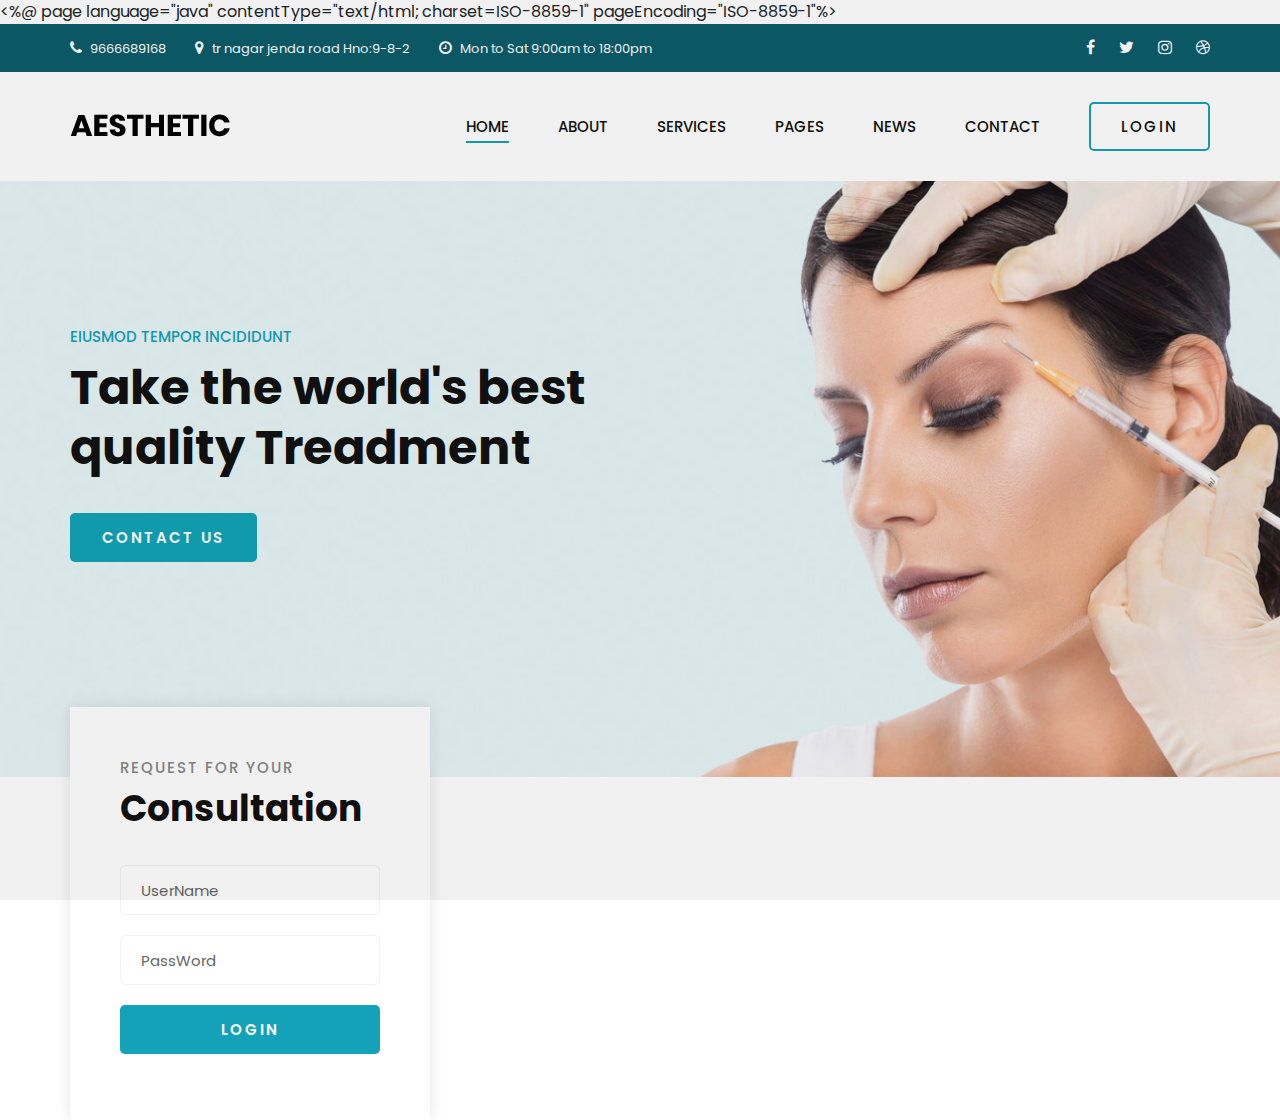
<file: HospitalManagement/WebContent/login.html>
<%@ page language="java" contentType="text/html; charset=ISO-8859-1"
    pageEncoding="ISO-8859-1"%>
<!DOCTYPE html>
<html>

<head>
    <meta charset="UTF-8">
    <meta name="description" content="Aesthetic Template">
    <meta name="keywords" content="Aesthetic, unica, creative, html">
    <meta name="viewport" content="width=device-width, initial-scale=1.0">
    <meta http-equiv="X-UA-Compatible" content="ie=edge">
    <title>Aesthetic</title>

    <!-- Google Font -->
    <link href="https://fonts.googleapis.com/css2?family=Poppins:wght@300;400;500;600;700;800;900&display=swap"
    rel="stylesheet">

    <!-- Css Styles -->
    <link rel="stylesheet" href="css/bootstrap.min.css" type="text/css">
    <link rel="stylesheet" href="css/font-awesome.min.css" type="text/css">
    <link rel="stylesheet" href="css/flaticon.css" type="text/css">
    <link rel="stylesheet" href="css/nice-select.css" type="text/css">
    <link rel="stylesheet" href="css/jquery-ui.min.css" type="text/css">
    <link rel="stylesheet" href="css/magnific-popup.css" type="text/css">
    <link rel="stylesheet" href="css/owl.carousel.min.css" type="text/css">
    <link rel="stylesheet" href="css/slicknav.min.css" type="text/css">
    <link rel="stylesheet" href="css/style.css" type="text/css">
</head>
<body>
    <!-- Page Preloder -->
    <div id="preloder">
        <div class="loader"></div>
    </div>

    <!-- Offcanvas Menu Begin -->
    <div class="offcanvas-menu-overlay"></div>
    <div class="offcanvas-menu-wrapper">
        <div class="offcanvas__logo">
            <a href="index.jsp"><img src="img/logo.png" alt=""></a>
        </div>
        <div id="mobile-menu-wrap"></div>
        <div class="offcanvas__btn">
            <a href="#" class="primary-btn">Appointment</a>
        </div>
        <ul class="offcanvas__widget">
            <li><i class="fa fa-phone"></i> 9666689168</li>
            <li><i class="fa fa-map-marker"></i> tr nagar jenda road Hno:9-8-2</li>
            <li><i class="fa fa-clock-o"></i> Mon to Sat 9:00am to 18:00pm</li>
        </ul>
        <div class="offcanvas__social">
            <a href="#"><i class="fa fa-facebook"></i></a>
            <a href="#"><i class="fa fa-twitter"></i></a>
            <a href="https://www.instagram.com/murari______mandala/"><i class="fa fa-instagram"></i></a>
            <a href="#"><i class="fa fa-dribbble"></i></a>
        </div>
    </div>
    <!-- Offcanvas Menu End -->

    <!-- Header Section Begin -->
    <header class="header">
        <div class="header__top">
            <div class="container">
                <div class="row">
                    <div class="col-lg-8">
                        <ul class="header__top__left">
                   <li><i class="fa fa-phone"></i> 9666689168</li>
            <li><i class="fa fa-map-marker"></i> tr nagar jenda road Hno:9-8-2</li>
            <li><i class="fa fa-clock-o"></i> Mon to Sat 9:00am to 18:00pm</li>
                        </ul>
                    </div>
                    <div class="col-lg-4">
                        <div class="header__top__right">
                            <a href="#"><i class="fa fa-facebook"></i></a>
                            <a href="#"><i class="fa fa-twitter"></i></a>
                           <a href="https://www.instagram.com/murari______mandala/"><i class="fa fa-instagram"></i></a>
                            <a href="#"><i class="fa fa-dribbble"></i></a>
                        </div>
                    </div>
                </div>
            </div>
        </div>
        <div class="container">
            <div class="row">
                <div class="col-lg-2">
                    <div class="header__logo">
                        <a href="index.jsp"><img src="img/logo.png" alt=""></a>
                    </div>
                </div>
                <div class="col-lg-10">
                    <div class="header__menu__option">
                        <nav class="header__menu">
                            <ul>
                                <li class="active"><a href="index.jsp">Home</a></li>
                                <li><a href="about.jsp">About</a></li>
                                <li><a href="services.jsp">Services</a></li>
                                <li><a href="#">Pages</a>
                                    <ul class="dropdown">
                                        <li><a href="pricing.jsp">Pricing</a></li>
                                        <li><a href="doctor.jsp">Doctor</a></li>
                                        <li><a href="blog-details.jsp">Blog Details</a></li>
                                    </ul>
                                </li>
                                <li><a href="blog.jsp">News</a></li>
                                <li><a href="contact.jsp">Contact</a></li>
                            </ul>
                        </nav>
                        <div class="header__btn">
                            <a href="#" class="primary-btn">Login</a>
                        </div>
                    </div>
                </div>
            </div>
            <div class="canvas__open">
                <i class="fa fa-bars"></i>
            </div>
        </div>
    </header>
     <section class="hero spad set-bg" data-setbg="img/hero-bg.jpg">
        <div class="container">
            <div class="row">
                <div class="col-lg-6">
                    <div class="hero__text">
                        <span>Eiusmod tempor incididunt </span>
                        <h2>Take the world's best quality Treadment</h2>
                        <a href="#" class="primary-btn normal-btn">Contact us</a>
                    </div>
                </div>
            </div>
        </div>
    </section>
      <!-- Consultation Section Begin -->
    <section class="consultation">
        <div class="container">
            <div class="row">
                <div class="col-lg-4">
                    <div class="consultation__form">
                        <div class="section-title">
                            <span>REQUEST FOR YOUR</span>
                            <h2>Consultation</h2>
                        </div>
                        <form action="#">
                            <input type="text" placeholder="UserName">
                            <input type="text" placeholder="PassWord">
                          
                            <button type="submit" class="site-btn">Login</button>
                        </form>
                    </div>
                </div>
       
            </div>
        </div>
    </section>
    
    <!-- Js Plugins -->
    <script src="js/jquery-3.3.1.min.js"></script>
    <script src="js/bootstrap.min.js"></script>
    <script src="js/jquery.magnific-popup.min.js"></script>
    <script src="js/masonry.pkgd.min.js"></script>
    <script src="js/jquery-ui.min.js"></script>
    <script src="js/jquery.nice-select.min.js"></script>
    <script src="js/jquery.slicknav.js"></script>
    <script src="js/owl.carousel.min.js"></script>
    <script src="js/main.js"></script>
</body>
</html>
</file>
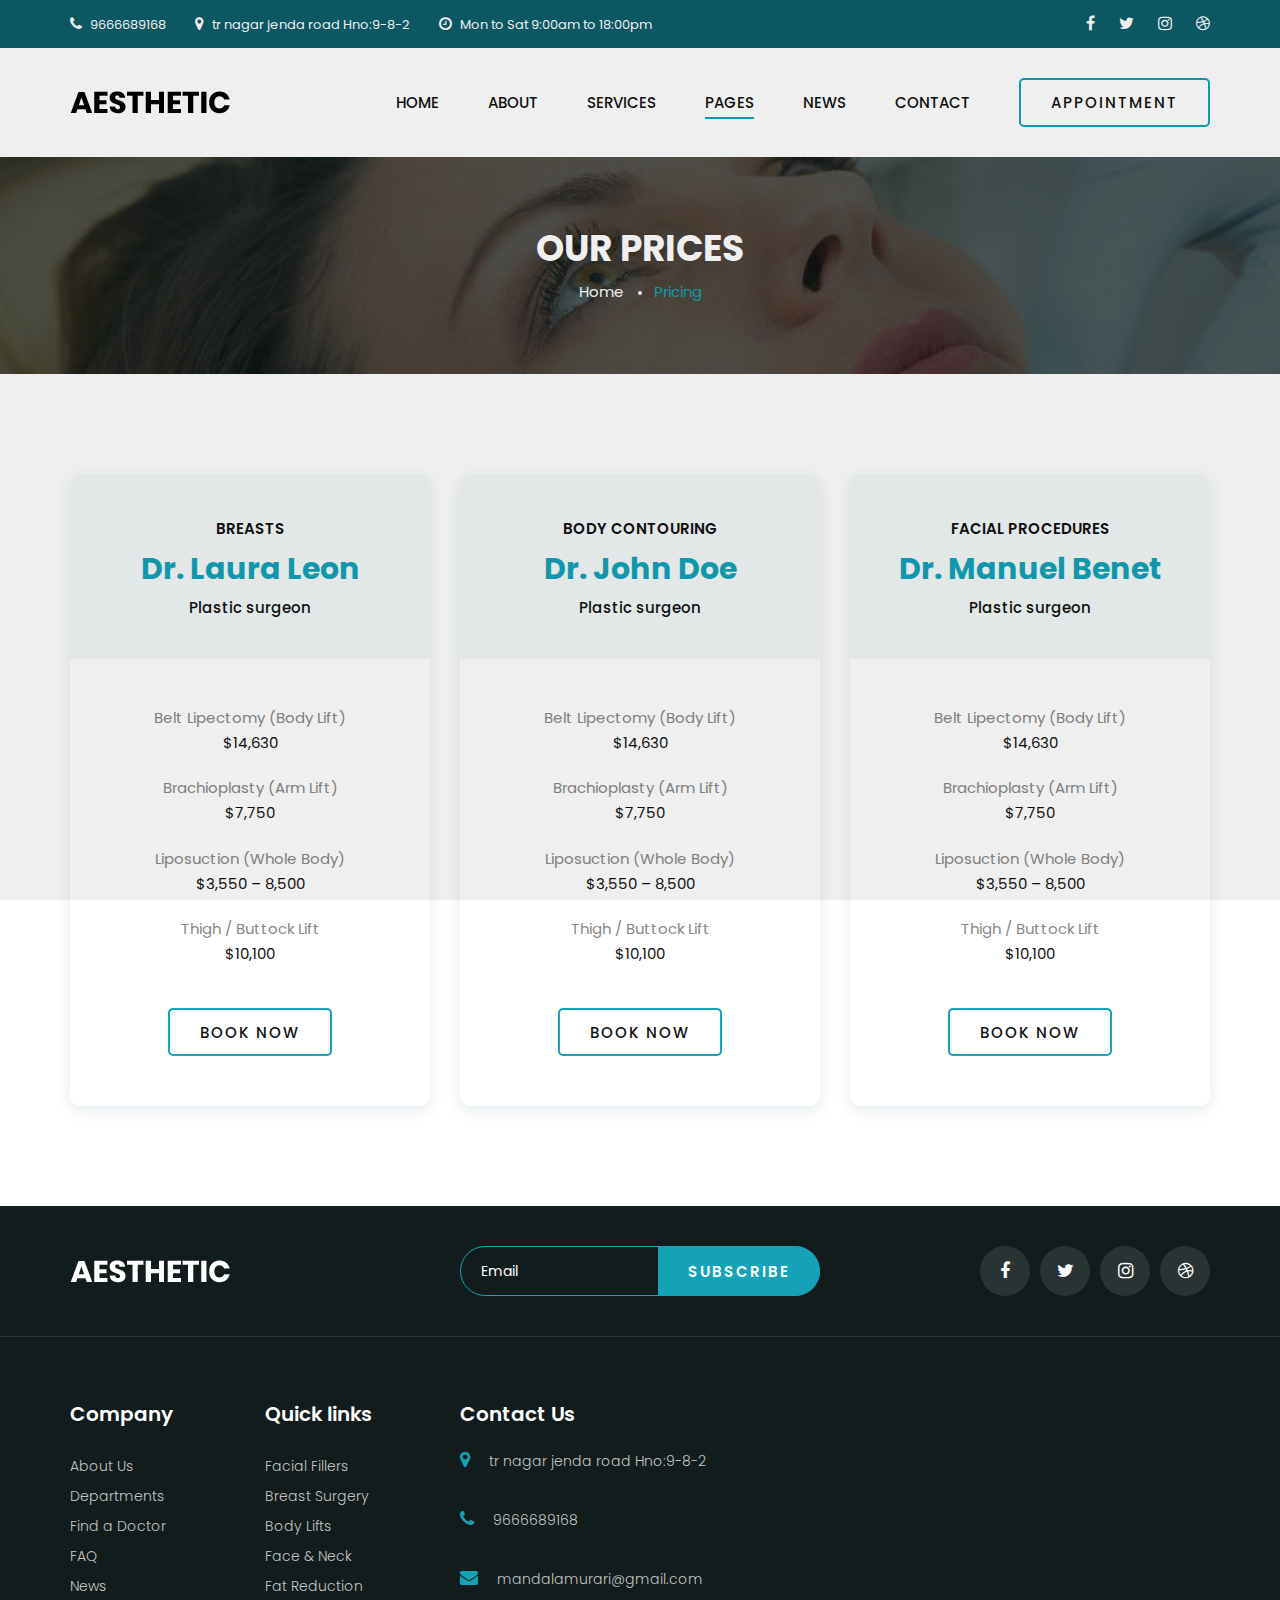
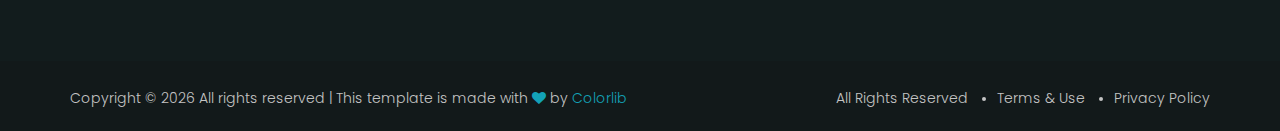
<file: HospitalManagement/WebContent/pricing.html>
<!DOCTYPE html>
<html lang="zxx">

<head>
    <meta charset="UTF-8">
    <meta name="description" content="Aesthetic Template">
    <meta name="keywords" content="Aesthetic, unica, creative, html">
    <meta name="viewport" content="width=device-width, initial-scale=1.0">
    <meta http-equiv="X-UA-Compatible" content="ie=edge">
    <title>Aesthetic | Template</title>

    <!-- Google Font -->
    <link href="https://fonts.googleapis.com/css2?family=Poppins:wght@300;400;500;600;700;800;900&display=swap"
    rel="stylesheet">

    <!-- Css Styles -->
    <link rel="stylesheet" href="css/bootstrap.min.css" type="text/css">
    <link rel="stylesheet" href="css/font-awesome.min.css" type="text/css">
    <link rel="stylesheet" href="css/flaticon.css" type="text/css">
    <link rel="stylesheet" href="css/nice-select.css" type="text/css">
    <link rel="stylesheet" href="css/jquery-ui.min.css" type="text/css">
    <link rel="stylesheet" href="css/magnific-popup.css" type="text/css">
    <link rel="stylesheet" href="css/owl.carousel.min.css" type="text/css">
    <link rel="stylesheet" href="css/slicknav.min.css" type="text/css">
    <link rel="stylesheet" href="css/style.css" type="text/css">
</head>

<body>
    <!-- Page Preloder -->
    <div id="preloder">
        <div class="loader"></div>
    </div>

    <!-- Offcanvas Menu Begin -->
    <div class="offcanvas-menu-overlay"></div>
    <div class="offcanvas-menu-wrapper">
        <div class="offcanvas__logo">
            <a href="./index.html"><img src="img/logo.png" alt=""></a>
        </div>
        <div id="mobile-menu-wrap"></div>
        <div class="offcanvas__btn">
            <a href="#" class="primary-btn">Appointment</a>
        </div>
        <ul class="offcanvas__widget">
            <li><i class="fa fa-phone"></i> 9666689168</li>
            <li><i class="fa fa-map-marker"></i> tr nagar jenda road Hno:9-8-2</li>
            <li><i class="fa fa-clock-o"></i> Mon to Sat 9:00am to 18:00pm</li>
        </ul>
        <div class="offcanvas__social">
            <a href="#"><i class="fa fa-facebook"></i></a>
            <a href="#"><i class="fa fa-twitter"></i></a>
            <a href="#"><i class="fa fa-instagram"></i></a>
            <a href="#"><i class="fa fa-dribbble"></i></a>
        </div>
    </div>
    <!-- Offcanvas Menu End -->

    <!-- Header Section Begin -->
    <header class="header">
        <div class="header__top">
            <div class="container">
                <div class="row">
                    <div class="col-lg-8">
                        <ul class="header__top__left">
                            <li><i class="fa fa-phone"></i> 9666689168</li>
                            <li><i class="fa fa-map-marker"></i> tr nagar jenda road Hno:9-8-2</li>
                            <li><i class="fa fa-clock-o"></i> Mon to Sat 9:00am to 18:00pm</li>
                        </ul>
                    </div>
                    <div class="col-lg-4">
                        <div class="header__top__right">
                            <a href="#"><i class="fa fa-facebook"></i></a>
                            <a href="#"><i class="fa fa-twitter"></i></a>
                            <a href="#"><i class="fa fa-instagram"></i></a>
                            <a href="#"><i class="fa fa-dribbble"></i></a>
                        </div>
                    </div>
                </div>
            </div>
        </div>
        <div class="container">
            <div class="row">
                <div class="col-lg-2">
                    <div class="header__logo">
                        <a href="./index.html"><img src="img/logo.png" alt=""></a>
                    </div>
                </div>
                <div class="col-lg-10">
                    <div class="header__menu__option">
                        <nav class="header__menu">
                            <ul>
                                <li><a href="./index.html">Home</a></li>
                                <li><a href="./about.html">About</a></li>
                                <li><a href="./services.html">Services</a></li>
                                <li class="active"><a href="#">Pages</a>
                                    <ul class="dropdown">
                                        <li><a href="./pricing.html">Pricing</a></li>
                                        <li><a href="./doctor.html">Doctor</a></li>
                                        <li><a href="./blog-details.html">Blog Details</a></li>
                                    </ul>
                                </li>
                                <li><a href="./blog.html">News</a></li>
                                <li><a href="./contact.html">Contact</a></li>
                            </ul>
                        </nav>
                        <div class="header__btn">
                            <a href="#" class="primary-btn">Appointment</a>
                        </div>
                    </div>
                </div>
            </div>
            <div class="canvas__open">
                <i class="fa fa-bars"></i>
            </div>
        </div>
    </header>
    <!-- Header Section End -->

    <!-- Breadcrumb Section Begin -->
    <section class="breadcrumb-option spad set-bg" data-setbg="img/breadcrumb-bg.jpg">
        <div class="container">
            <div class="row">
                <div class="col-lg-12 text-center">
                    <div class="breadcrumb__text">
                        <h2>Our Prices</h2>
                        <div class="breadcrumb__links">
                            <a href="./index.html">Home</a>
                            <span>Pricing</span>
                        </div>
                    </div>
                </div>
            </div>
        </div>
    </section>
    <!-- Breadcrumb Section End -->

    <!-- Pricing Section Begin -->
    <section class="pricing spad">
        <div class="container">
            <div class="row">
                <div class="col-lg-4 col-md-6 col-sm-6">
                    <div class="pricing__item">
                        <div class="pricing__item__title">
                            <p>BREASTS</p>
                            <h3>Dr. Laura Leon <span>Plastic surgeon</span></h3>
                        </div>
                        <ul>
                            <li>
                                <h6>Belt Lipectomy (Body Lift)</h6>
                                <span>$14,630</span>
                            </li>
                            <li>
                                <h6>Brachioplasty (Arm Lift)</h6>
                                <span>$7,750</span>
                            </li>
                            <li>
                                <h6>Liposuction (Whole Body)</h6>
                                <span>$3,550 – 8,500</span>
                            </li>
                            <li>
                                <h6>Thigh / Buttock Lift</h6>
                                <span>$10,100</span>
                            </li>
                        </ul>
                        <a href="#" class="primary-btn">Book now</a>
                    </div>
                </div>
                <div class="col-lg-4 col-md-6 col-sm-6">
                    <div class="pricing__item">
                        <div class="pricing__item__title">
                            <p>Body contouring</p>
                            <h3>Dr. John Doe <span>Plastic surgeon</span></h3>
                        </div>
                        <ul>
                            <li>
                                <h6>Belt Lipectomy (Body Lift)</h6>
                                <span>$14,630</span>
                            </li>
                            <li>
                                <h6>Brachioplasty (Arm Lift)</h6>
                                <span>$7,750</span>
                            </li>
                            <li>
                                <h6>Liposuction (Whole Body)</h6>
                                <span>$3,550 – 8,500</span>
                            </li>
                            <li>
                                <h6>Thigh / Buttock Lift</h6>
                                <span>$10,100</span>
                            </li>
                        </ul>
                        <a href="#" class="primary-btn">Book now</a>
                    </div>
                </div>
                <div class="col-lg-4 col-md-6 col-sm-6">
                    <div class="pricing__item">
                        <div class="pricing__item__title">
                            <p>FACIAL PROCEDURES</p>
                            <h3>Dr. Manuel Benet <span>Plastic surgeon</span></h3>
                        </div>
                        <ul>
                            <li>
                                <h6>Belt Lipectomy (Body Lift)</h6>
                                <span>$14,630</span>
                            </li>
                            <li>
                                <h6>Brachioplasty (Arm Lift)</h6>
                                <span>$7,750</span>
                            </li>
                            <li>
                                <h6>Liposuction (Whole Body)</h6>
                                <span>$3,550 – 8,500</span>
                            </li>
                            <li>
                                <h6>Thigh / Buttock Lift</h6>
                                <span>$10,100</span>
                            </li>
                        </ul>
                        <a href="#" class="primary-btn">Book now</a>
                    </div>
                </div>
            </div>
        </div>
    </section>
    <!-- Pricing Section End -->

    <!-- Footer Section Begin -->
    <footer class="footer">
        <div class="footer__top">
            <div class="container">
                <div class="row">
                    <div class="col-lg-4 col-md-4">
                        <div class="footer__logo">
                            <a href="#"><img src="img/footer-logo.png" alt=""></a>
                        </div>
                    </div>
                    <div class="col-lg-4 col-md-8">
                        <div class="footer__newslatter">
                            <form action="#">
                                <input type="text" placeholder="Email">
                                <button type="submit" class="site-btn">Subscribe</button>
                            </form>
                        </div>
                    </div>
                    <div class="col-lg-4 col-md-12">
                        <div class="footer__social">
                            <a href="#"><i class="fa fa-facebook"></i></a>
                            <a href="#"><i class="fa fa-twitter"></i></a>
                            <a href="#"><i class="fa fa-instagram"></i></a>
                            <a href="#"><i class="fa fa-dribbble"></i></a>
                        </div>
                    </div>
                </div>
            </div>
        </div>
        <div class="container">
            <div class="row">
                <div class="col-lg-2 col-md-3 col-sm-6">
                    <div class="footer__widget">
                        <h5>Company</h5>
                        <ul>
                            <li><a href="#">About Us</a></li>
                            <li><a href="#">Departments</a></li>
                            <li><a href="#">Find a Doctor</a></li>
                            <li><a href="#">FAQ</a></li>
                            <li><a href="#">News</a></li>
                        </ul>
                    </div>
                </div>
                <div class="col-lg-2 col-md-3 col-sm-6">
                    <div class="footer__widget">
                        <h5>Quick links</h5>
                        <ul>
                            <li><a href="#">Facial Fillers</a></li>
                            <li><a href="#">Breast Surgery</a></li>
                            <li><a href="#">Body Lifts</a></li>
                            <li><a href="#">Face & Neck</a></li>
                            <li><a href="#">Fat Reduction</a></li>
                        </ul>
                    </div>
                </div>
                <div class="col-lg-4 col-md-6 col-sm-6">
                    <div class="footer__address">
                        <h5>Contact Us</h5>
                        <ul>
                            <li><i class="fa fa-map-marker"></i> tr nagar jenda road Hno:9-8-2</li>
                            <li><i class="fa fa-phone"></i> 9666689168</li>
                            <li><i class="fa fa-envelope"></i> mandalamurari@gmail.com</li>
                        </ul>
                    </div>
                </div>
                <div class="col-lg-4 col-md-12 col-sm-6">
                    <div class="footer__map">
                        <iframe
                        src="https://www.google.com/maps/embed?pb=!1m18!1m12!1m3!1d48158.305462977965!2d-74.13283844036356!3d41.02757295168286!2m3!1f0!2f0!3f0!3m2!1i1024!2i768!4f13.1!3m3!1m2!1s0x89c2e440473470d7%3A0xcaf503ca2ee57958!2sSaddle%20River%2C%20NJ%2007458%2C%20USA!5e0!3m2!1sen!2sbd!4v1575917275626!5m2!1sen!2sbd"
                        height="190" style="border:0" allowfullscreen=""></iframe>
                    </div>
                </div>
            </div>
        </div>
        <div class="footer__copyright">
            <div class="container">
                <div class="row">
                    <div class="col-lg-7">
                        <!-- Link back to Colorlib can't be removed. Template is licensed under CC BY 3.0. -->
                        <div class="footer__copyright__text">
                            <p>Copyright &copy; <script>document.write(new Date().getFullYear());</script> All rights reserved | This template is made with <i class="fa fa-heart" aria-hidden="true"></i> by <a href="https://colorlib.com" target="_blank">Colorlib</a></p>
                        </div>
                        <!-- Link back to Colorlib can't be removed. Template is licensed under CC BY 3.0. -->
                    </div>
                    <div class="col-lg-5">
                        <ul>
                            <li>All Rights Reserved</li>
                            <li>Terms & Use</li>
                            <li>Privacy Policy</li>
                        </ul>
                    </div>
                </div>
            </div>
        </div>
    </footer>
    <!-- Footer Section End -->

    <!-- Js Plugins -->
    <script src="js/jquery-3.3.1.min.js"></script>
    <script src="js/bootstrap.min.js"></script>
    <script src="js/jquery.magnific-popup.min.js"></script>
    <script src="js/masonry.pkgd.min.js"></script>
    <script src="js/jquery-ui.min.js"></script>
    <script src="js/jquery.nice-select.min.js"></script>
    <script src="js/jquery.slicknav.js"></script>
    <script src="js/owl.carousel.min.js"></script>
    <script src="js/main.js"></script>
</body>

</html>
</file>
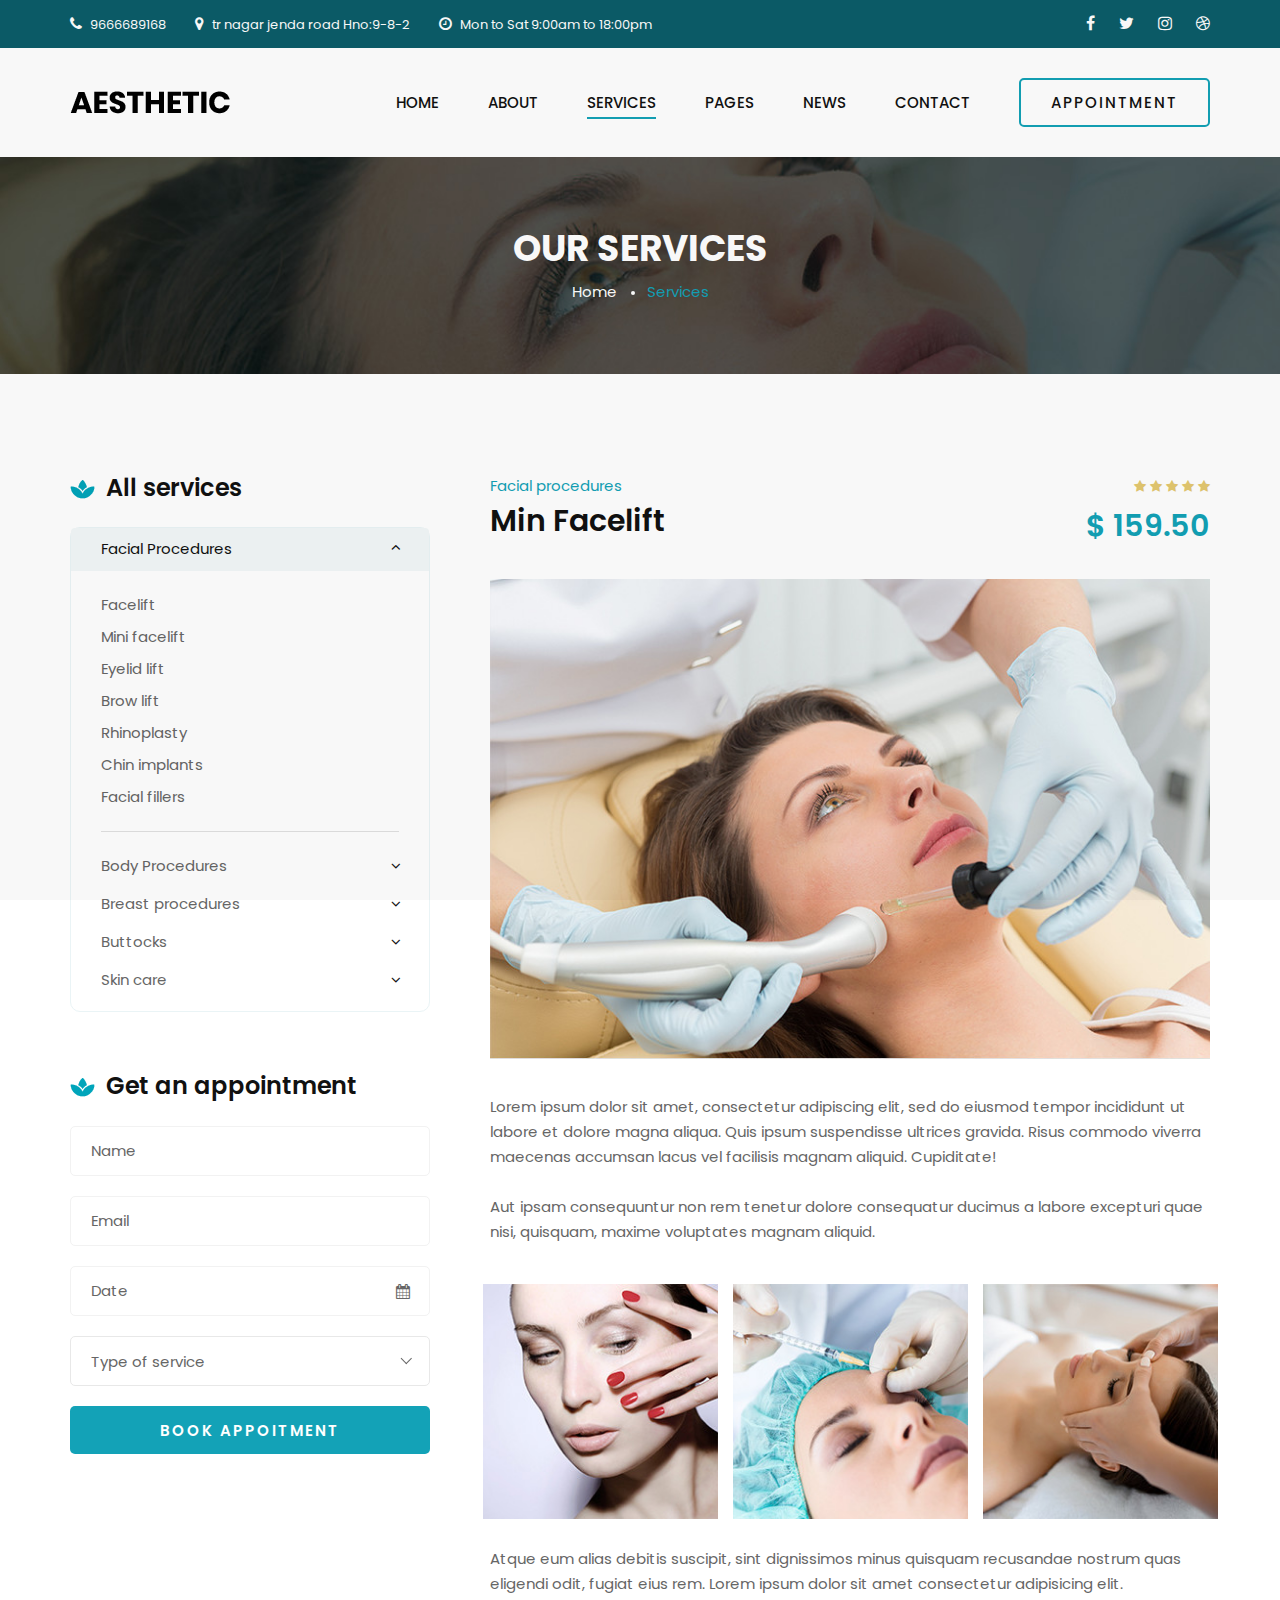
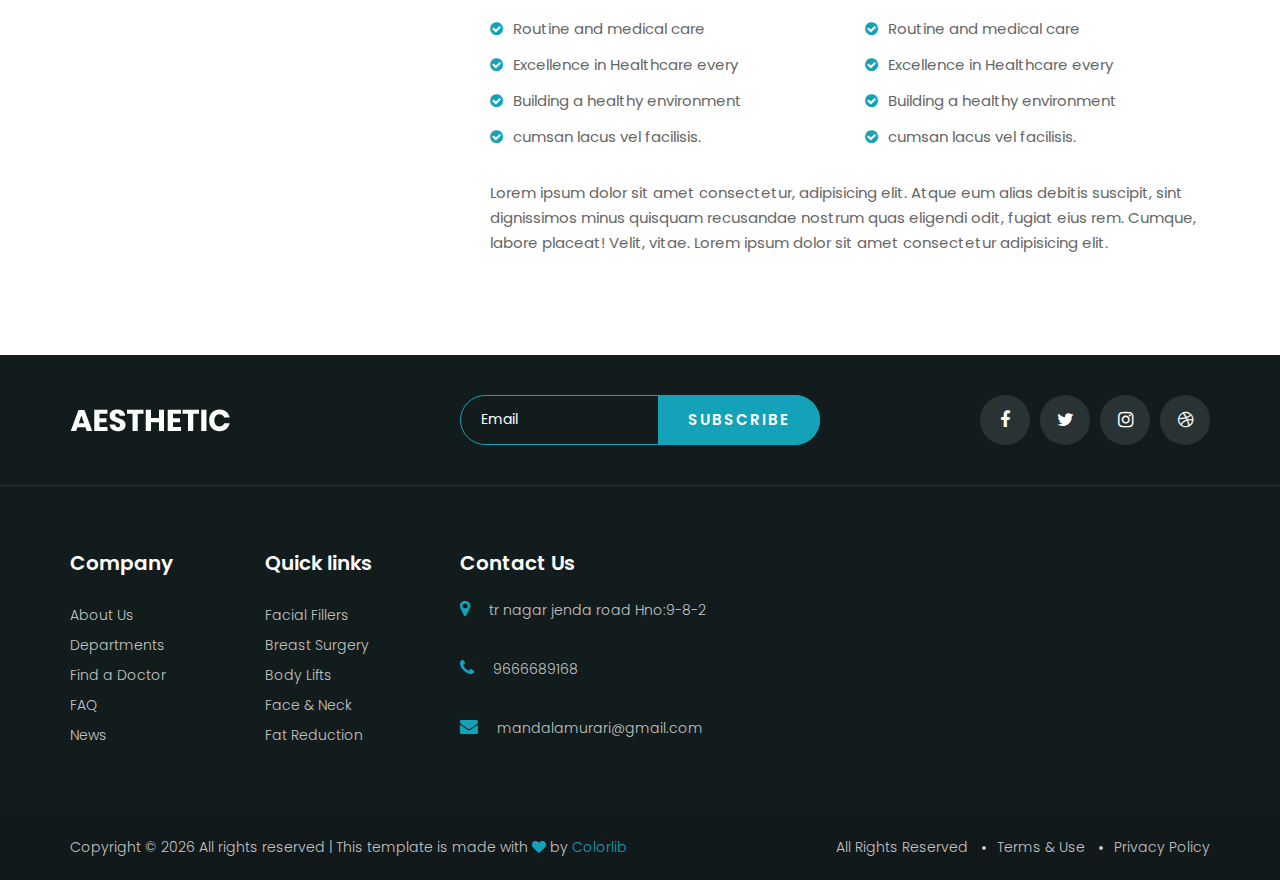
<file: HospitalManagement/WebContent/services.html>
<!DOCTYPE html>
<html lang="zxx">

<head>
    <meta charset="UTF-8">
    <meta name="description" content="Aesthetic Template">
    <meta name="keywords" content="Aesthetic, unica, creative, html">
    <meta name="viewport" content="width=device-width, initial-scale=1.0">
    <meta http-equiv="X-UA-Compatible" content="ie=edge">
    <title>Aesthetic | Template</title>

    <!-- Google Font -->
    <link href="https://fonts.googleapis.com/css2?family=Poppins:wght@300;400;500;600;700;800;900&display=swap"
    rel="stylesheet">

    <!-- Css Styles -->
    <link rel="stylesheet" href="css/bootstrap.min.css" type="text/css">
    <link rel="stylesheet" href="css/font-awesome.min.css" type="text/css">
    <link rel="stylesheet" href="css/flaticon.css" type="text/css">
    <link rel="stylesheet" href="css/nice-select.css" type="text/css">
    <link rel="stylesheet" href="css/jquery-ui.min.css" type="text/css">
    <link rel="stylesheet" href="css/magnific-popup.css" type="text/css">
    <link rel="stylesheet" href="css/owl.carousel.min.css" type="text/css">
    <link rel="stylesheet" href="css/slicknav.min.css" type="text/css">
    <link rel="stylesheet" href="css/style.css" type="text/css">
</head>

<body>
    <!-- Page Preloder -->
    <div id="preloder">
        <div class="loader"></div>
    </div>

    <!-- Offcanvas Menu Begin -->
    <div class="offcanvas-menu-overlay"></div>
    <div class="offcanvas-menu-wrapper">
        <div class="offcanvas__logo">
            <a href="./index.html"><img src="img/logo.png" alt=""></a>
        </div>
        <div id="mobile-menu-wrap"></div>
        <div class="offcanvas__btn">
            <a href="#" class="primary-btn">Appointment</a>
        </div>
        <ul class="offcanvas__widget">
            <li><i class="fa fa-phone"></i> 9666689168</li>
            <li><i class="fa fa-map-marker"></i> tr nagar jenda road Hno:9-8-2</li>
            <li><i class="fa fa-clock-o"></i> Mon to Sat 9:00am to 18:00pm</li>
        </ul>
        <div class="offcanvas__social">
            <a href="#"><i class="fa fa-facebook"></i></a>
            <a href="#"><i class="fa fa-twitter"></i></a>
            <a href="#"><i class="fa fa-instagram"></i></a>
            <a href="#"><i class="fa fa-dribbble"></i></a>
        </div>
    </div>
    <!-- Offcanvas Menu End -->

    <!-- Header Section Begin -->
    <header class="header">
        <div class="header__top">
            <div class="container">
                <div class="row">
                    <div class="col-lg-8">
                        <ul class="header__top__left">
                            <li><i class="fa fa-phone"></i> 9666689168</li>
                            <li><i class="fa fa-map-marker"></i> tr nagar jenda road Hno:9-8-2</li>
                            <li><i class="fa fa-clock-o"></i> Mon to Sat 9:00am to 18:00pm</li>
                        </ul>
                    </div>
                    <div class="col-lg-4">
                        <div class="header__top__right">
                            <a href="#"><i class="fa fa-facebook"></i></a>
                            <a href="#"><i class="fa fa-twitter"></i></a>
                            <a href="#"><i class="fa fa-instagram"></i></a>
                            <a href="#"><i class="fa fa-dribbble"></i></a>
                        </div>
                    </div>
                </div>
            </div>
        </div>
        <div class="container">
            <div class="row">
                <div class="col-lg-2">
                    <div class="header__logo">
                        <a href="./index.html"><img src="img/logo.png" alt=""></a>
                    </div>
                </div>
                <div class="col-lg-10">
                    <div class="header__menu__option">
                        <nav class="header__menu">
                            <ul>
                                <li><a href="./index.html">Home</a></li>
                                <li><a href="./about.html">About</a></li>
                                <li class="active"><a href="./services.html">Services</a></li>
                                <li><a href="#">Pages</a>
                                    <ul class="dropdown">
                                        <li><a href="./pricing.html">Pricing</a></li>
                                        <li><a href="./doctor.html">Doctor</a></li>
                                        <li><a href="./blog-details.html">Blog Details</a></li>
                                    </ul>
                                </li>
                                <li><a href="./blog.html">News</a></li>
                                <li><a href="./contact.html">Contact</a></li>
                            </ul>
                        </nav>
                        <div class="header__btn">
                            <a href="#" class="primary-btn">Appointment</a>
                        </div>
                    </div>
                </div>
            </div>
            <div class="canvas__open">
                <i class="fa fa-bars"></i>
            </div>
        </div>
    </header>
    <!-- Header Section End -->

    <!-- Breadcrumb Section Begin -->
    <section class="breadcrumb-option spad set-bg" data-setbg="img/breadcrumb-bg.jpg">
        <div class="container">
            <div class="row">
                <div class="col-lg-12 text-center">
                    <div class="breadcrumb__text">
                        <h2>Our Services</h2>
                        <div class="breadcrumb__links">
                            <a href="./index.html">Home</a>
                            <span>Services</span>
                        </div>
                    </div>
                </div>
            </div>
        </div>
    </section>
    <!-- Breadcrumb Section End -->

    <!-- Services Section Begin -->
    <section class="services-page spad">
        <div class="container">
            <div class="row">
                <div class="col-lg-8 order-lg-2">
                    <div class="services__details">
                        <div class="row">
                            <div class="col-lg-6 col-md-6 col-sm-6">
                                <div class="services__details__title">
                                    <span>Facial procedures</span>
                                    <h3>Min Facelift</h3>
                                </div>
                            </div>
                            <div class="col-lg-6 col-md-6 col-sm-6">
                                <div class="services__details__widget">
                                    <div class="rating">
                                        <i class="fa fa-star"></i>
                                        <i class="fa fa-star"></i>
                                        <i class="fa fa-star"></i>
                                        <i class="fa fa-star"></i>
                                        <i class="fa fa-star"></i>
                                    </div>
                                    <h3>$ 159.50</h3>
                                </div>
                            </div>
                        </div>
                        <div class="services__details__pic">
                            <img src="img/services/services-details.jpg" alt="">
                        </div>
                        <div class="services__details__text">
                            <p>Lorem ipsum dolor sit amet, consectetur adipiscing elit, sed do eiusmod tempor incididunt
                                ut labore et dolore magna aliqua. Quis ipsum suspendisse ultrices gravida. Risus commodo
                            viverra maecenas accumsan lacus vel facilisis magnam aliquid. Cupiditate!</p>
                            <p>Aut ipsam consequuntur non rem tenetur dolore consequatur ducimus a labore excepturi quae
                            nisi, quisquam, maxime voluptates magnam aliquid.</p>
                        </div>
                        <div class="row">
                            <div class="col-sm-4">
                                <div class="services__details__item__pic">
                                    <img src="img/services/sd-1.jpg" alt="">
                                </div>
                            </div>
                            <div class="col-sm-4">
                                <div class="services__details__item__pic">
                                    <img src="img/services/sd-2.jpg" alt="">
                                </div>
                            </div>
                            <div class="col-sm-4">
                                <div class="services__details__item__pic">
                                    <img src="img/services/sd-3.jpg" alt="">
                                </div>
                            </div>
                        </div>
                        <div class="services__details__desc">
                            <p>Atque eum alias debitis suscipit, sint dignissimos minus quisquam recusandae nostrum quas
                                eligendi odit, fugiat eius rem. Lorem ipsum dolor sit amet consectetur adipisicing elit.
                            </p>
                            <div class="row">
                                <div class="col-lg-6 col-md-6 col-sm-6">
                                    <ul class="services__details__feature">
                                        <li><i class="fa fa-check-circle"></i> Routine and medical care</li>
                                        <li><i class="fa fa-check-circle"></i> Excellence in Healthcare every</li>
                                        <li><i class="fa fa-check-circle"></i> Building a healthy environment</li>
                                        <li><i class="fa fa-check-circle"></i> cumsan lacus vel facilisis.</li>
                                    </ul>
                                </div>
                                <div class="col-lg-6 col-md-6 col-sm-6">
                                    <ul class="services__details__feature">
                                        <li><i class="fa fa-check-circle"></i> Routine and medical care</li>
                                        <li><i class="fa fa-check-circle"></i> Excellence in Healthcare every</li>
                                        <li><i class="fa fa-check-circle"></i> Building a healthy environment</li>
                                        <li><i class="fa fa-check-circle"></i> cumsan lacus vel facilisis.</li>
                                    </ul>
                                </div>
                            </div>
                            <p>Lorem ipsum dolor sit amet consectetur, adipisicing elit. Atque eum alias debitis
                                suscipit, sint dignissimos minus quisquam recusandae nostrum quas eligendi odit, fugiat
                                eius rem. Cumque, labore placeat! Velit, vitae. Lorem ipsum dolor sit amet consectetur
                            adipisicing elit.</p>
                        </div>
                    </div>
                </div>
                <div class="col-lg-4 order-lg-1">
                    <div class="services__sidebar">
                        <div class="services__accordion">
                            <div class="services__title">
                                <h4><img src="img/icons/services-icon.png" alt=""> All services</h4>
                            </div>
                            <div class="accordion" id="accordionExample">
                                <div class="card">
                                    <div class="card-heading active">
                                        <a data-toggle="collapse" data-target="#collapseOne">
                                            Facial Procedures
                                        </a>
                                    </div>
                                    <div id="collapseOne" class="collapse show" data-parent="#accordionExample">
                                        <div class="card-body">
                                            <ul>
                                                <li><a href="#">Facelift</a></li>
                                                <li><a href="#">Mini facelift</a></li>
                                                <li><a href="#">Eyelid lift</a></li>
                                                <li><a href="#">Brow lift</a></li>
                                                <li><a href="#">Rhinoplasty</a></li>
                                                <li><a href="#">Chin implants</a></li>
                                                <li><a href="#">Facial fillers</a></li>
                                            </ul>
                                        </div>
                                    </div>
                                </div>
                                <div class="card">
                                    <div class="card-heading">
                                        <a data-toggle="collapse" data-target="#collapseTwo">
                                            Body Procedures
                                        </a>
                                    </div>
                                    <div id="collapseTwo" class="collapse" data-parent="#accordionExample">
                                        <div class="card-body">
                                            <ul>
                                                <li><a href="#">Facelift</a></li>
                                                <li><a href="#">Mini facelift</a></li>
                                                <li><a href="#">Eyelid lift</a></li>
                                                <li><a href="#">Brow lift</a></li>
                                                <li><a href="#">Rhinoplasty</a></li>
                                                <li><a href="#">Chin implants</a></li>
                                                <li><a href="#">Facial fillers</a></li>
                                            </ul>
                                        </div>
                                    </div>
                                </div>
                                <div class="card">
                                    <div class="card-heading">
                                        <a data-toggle="collapse" data-target="#collapseThree">
                                            Breast procedures
                                        </a>
                                    </div>
                                    <div id="collapseThree" class="collapse" data-parent="#accordionExample">
                                        <div class="card-body">
                                            <ul>
                                                <li><a href="#">Facelift</a></li>
                                                <li><a href="#">Mini facelift</a></li>
                                                <li><a href="#">Eyelid lift</a></li>
                                                <li><a href="#">Brow lift</a></li>
                                                <li><a href="#">Rhinoplasty</a></li>
                                                <li><a href="#">Chin implants</a></li>
                                                <li><a href="#">Facial fillers</a></li>
                                            </ul>
                                        </div>
                                    </div>
                                </div>
                                <div class="card">
                                    <div class="card-heading">
                                        <a data-toggle="collapse" data-target="#collapseFour">
                                            Buttocks
                                        </a>
                                    </div>
                                    <div id="collapseFour" class="collapse" data-parent="#accordionExample">
                                        <div class="card-body">
                                            <ul>
                                                <li><a href="#">Facelift</a></li>
                                                <li><a href="#">Mini facelift</a></li>
                                                <li><a href="#">Eyelid lift</a></li>
                                                <li><a href="#">Brow lift</a></li>
                                                <li><a href="#">Rhinoplasty</a></li>
                                                <li><a href="#">Chin implants</a></li>
                                                <li><a href="#">Facial fillers</a></li>
                                            </ul>
                                        </div>
                                    </div>
                                </div>
                                <div class="card">
                                    <div class="card-heading">
                                        <a data-toggle="collapse" data-target="#collapseFive">
                                            Skin care
                                        </a>
                                    </div>
                                    <div id="collapseFive" class="collapse" data-parent="#accordionExample">
                                        <div class="card-body">
                                            <ul>
                                                <li><a href="#">Facelift</a></li>
                                                <li><a href="#">Mini facelift</a></li>
                                                <li><a href="#">Eyelid lift</a></li>
                                                <li><a href="#">Brow lift</a></li>
                                                <li><a href="#">Rhinoplasty</a></li>
                                                <li><a href="#">Chin implants</a></li>
                                                <li><a href="#">Facial fillers</a></li>
                                            </ul>
                                        </div>
                                    </div>
                                </div>
                            </div>
                        </div>
                    </div>
                    <div class="services__appoinment">
                        <div class="services__title">
                            <h4><img src="img/icons/services-icon.png" alt=""> Get an appointment</h4>
                        </div>
                        <form action="#">
                            <input type="text" placeholder="Name">
                            <input type="text" placeholder="Email">
                            <div class="datepicker__item">
                                <input type="text" placeholder="Date" class="datepicker">
                                <i class="fa fa-calendar"></i>
                            </div>
                            <select>
                                <option value="">Type of service</option>
                                <option value="">Advanced equipment</option>
                                <option value="">Qualified doctors</option>
                                <option value="">Certified services</option>
                                <option value="">Emergency care</option>
                            </select>
                            <button type="submit" class="site-btn">Book appoitment</button>
                        </form>
                    </div>
                </div>
            </div>
        </div>
    </section>
    <!-- Services Section End -->

    <!-- Footer Section Begin -->
    <footer class="footer">
        <div class="footer__top">
            <div class="container">
                <div class="row">
                    <div class="col-lg-4 col-md-4">
                        <div class="footer__logo">
                            <a href="#"><img src="img/footer-logo.png" alt=""></a>
                        </div>
                    </div>
                    <div class="col-lg-4 col-md-8">
                        <div class="footer__newslatter">
                            <form action="#">
                                <input type="text" placeholder="Email">
                                <button type="submit" class="site-btn">Subscribe</button>
                            </form>
                        </div>
                    </div>
                    <div class="col-lg-4 col-md-12">
                        <div class="footer__social">
                            <a href="#"><i class="fa fa-facebook"></i></a>
                            <a href="#"><i class="fa fa-twitter"></i></a>
                            <a href="#"><i class="fa fa-instagram"></i></a>
                            <a href="#"><i class="fa fa-dribbble"></i></a>
                        </div>
                    </div>
                </div>
            </div>
        </div>
        <div class="container">
            <div class="row">
                <div class="col-lg-2 col-md-3 col-sm-6">
                    <div class="footer__widget">
                        <h5>Company</h5>
                        <ul>
                            <li><a href="#">About Us</a></li>
                            <li><a href="#">Departments</a></li>
                            <li><a href="#">Find a Doctor</a></li>
                            <li><a href="#">FAQ</a></li>
                            <li><a href="#">News</a></li>
                        </ul>
                    </div>
                </div>
                <div class="col-lg-2 col-md-3 col-sm-6">
                    <div class="footer__widget">
                        <h5>Quick links</h5>
                        <ul>
                            <li><a href="#">Facial Fillers</a></li>
                            <li><a href="#">Breast Surgery</a></li>
                            <li><a href="#">Body Lifts</a></li>
                            <li><a href="#">Face & Neck</a></li>
                            <li><a href="#">Fat Reduction</a></li>
                        </ul>
                    </div>
                </div>
                <div class="col-lg-4 col-md-6 col-sm-6">
                    <div class="footer__address">
                        <h5>Contact Us</h5>
                        <ul>
                            <li><i class="fa fa-map-marker"></i> tr nagar jenda road Hno:9-8-2</li>
                            <li><i class="fa fa-phone"></i> 9666689168</li>
                            <li><i class="fa fa-envelope"></i> mandalamurari@gmail.com</li>
                        </ul>
                    </div>
                </div>
                <div class="col-lg-4 col-md-12 col-sm-6">
                    <div class="footer__map">
                        <iframe
                        src="https://www.google.com/maps/embed?pb=!1m18!1m12!1m3!1d48158.305462977965!2d-74.13283844036356!3d41.02757295168286!2m3!1f0!2f0!3f0!3m2!1i1024!2i768!4f13.1!3m3!1m2!1s0x89c2e440473470d7%3A0xcaf503ca2ee57958!2sSaddle%20River%2C%20NJ%2007458%2C%20USA!5e0!3m2!1sen!2sbd!4v1575917275626!5m2!1sen!2sbd"
                        height="190" style="border:0" allowfullscreen=""></iframe>
                    </div>
                </div>
            </div>
        </div>
        <div class="footer__copyright">
            <div class="container">
                <div class="row">
                    <div class="col-lg-7">
                        <!-- Link back to Colorlib can't be removed. Template is licensed under CC BY 3.0. -->
                        <div class="footer__copyright__text">
                            <p>Copyright &copy; <script>document.write(new Date().getFullYear());</script> All rights reserved | This template is made with <i class="fa fa-heart" aria-hidden="true"></i> by <a href="https://colorlib.com" target="_blank">Colorlib</a></p>
                        </div>
                        <!-- Link back to Colorlib can't be removed. Template is licensed under CC BY 3.0. -->
                    </div>
                    <div class="col-lg-5">
                        <ul>
                            <li>All Rights Reserved</li>
                            <li>Terms & Use</li>
                            <li>Privacy Policy</li>
                        </ul>
                    </div>
                </div>
            </div>
        </div>
    </footer>
    <!-- Footer Section End -->

    <!-- Js Plugins -->
    <script src="js/jquery-3.3.1.min.js"></script>
    <script src="js/bootstrap.min.js"></script>
    <script src="js/jquery.magnific-popup.min.js"></script>
    <script src="js/masonry.pkgd.min.js"></script>
    <script src="js/jquery-ui.min.js"></script>
    <script src="js/jquery.nice-select.min.js"></script>
    <script src="js/jquery.slicknav.js"></script>
    <script src="js/owl.carousel.min.js"></script>
    <script src="js/main.js"></script>
</body>

</html>
</file>
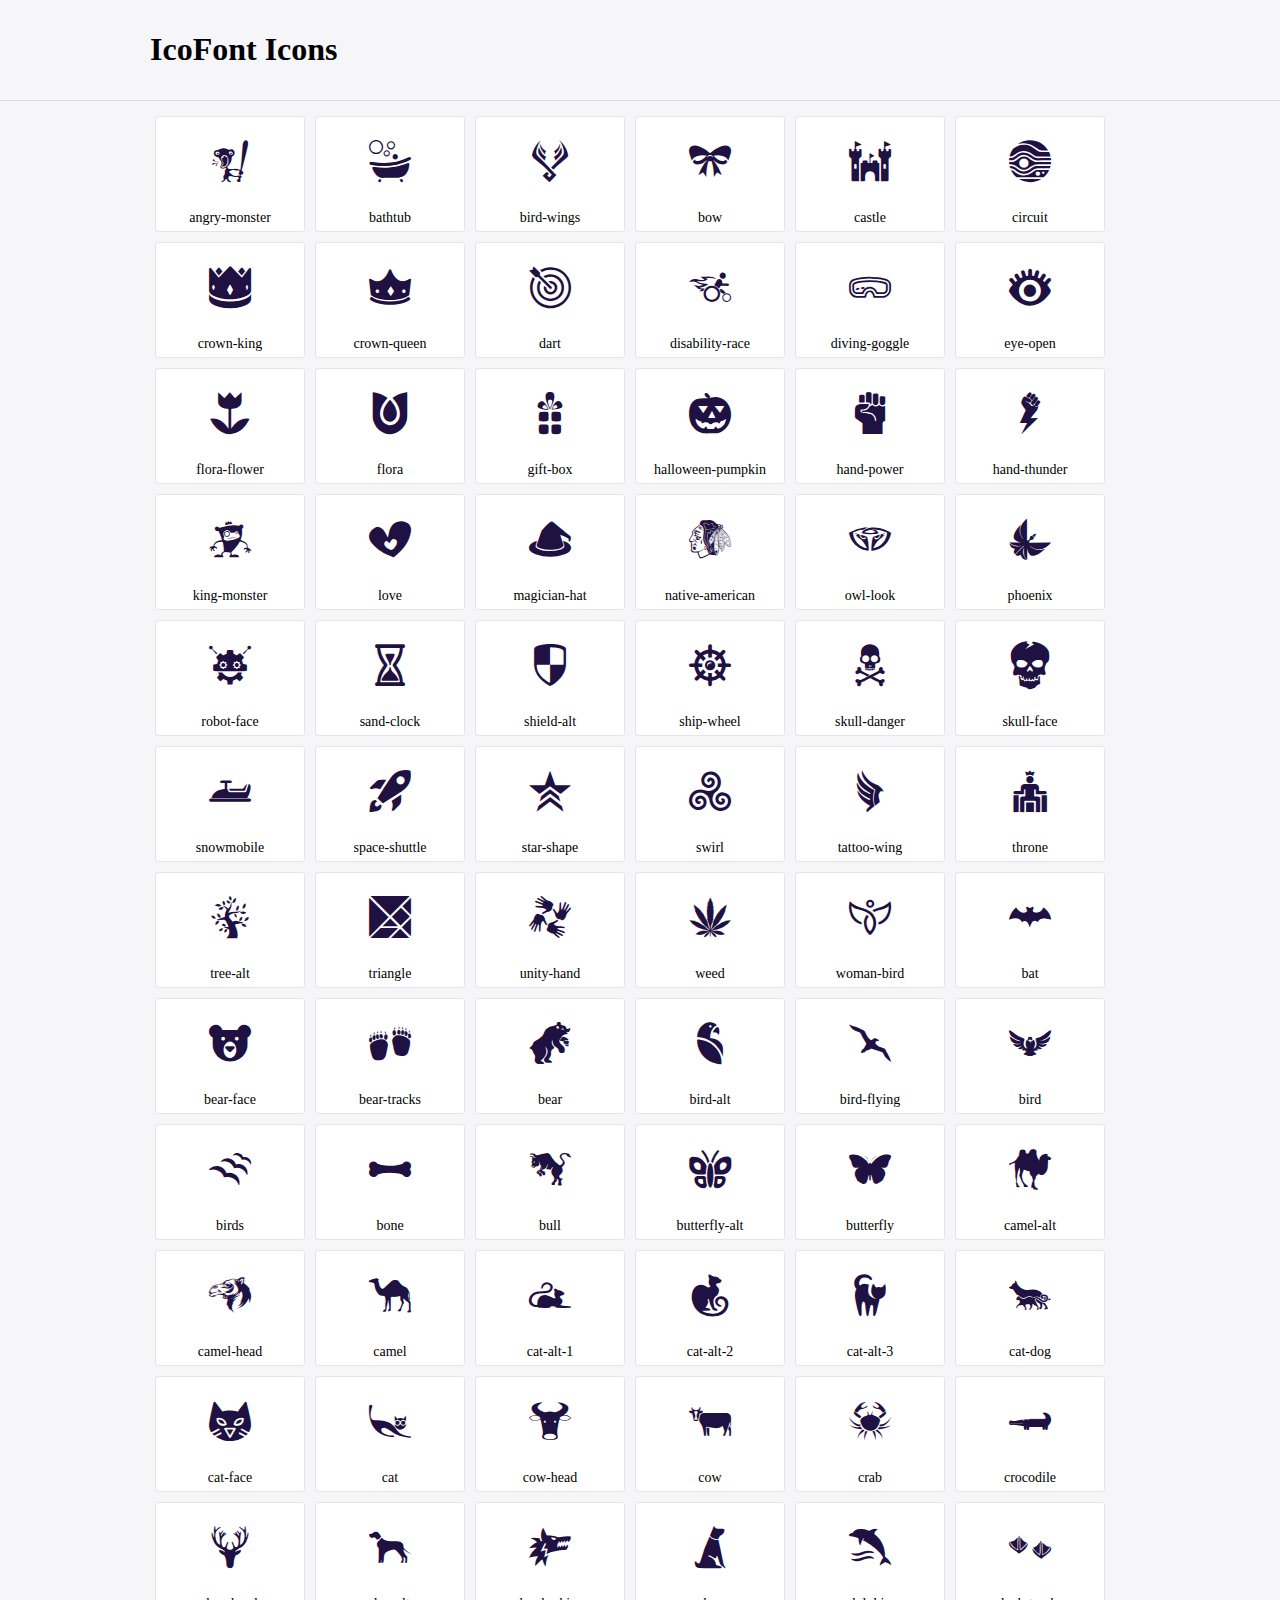
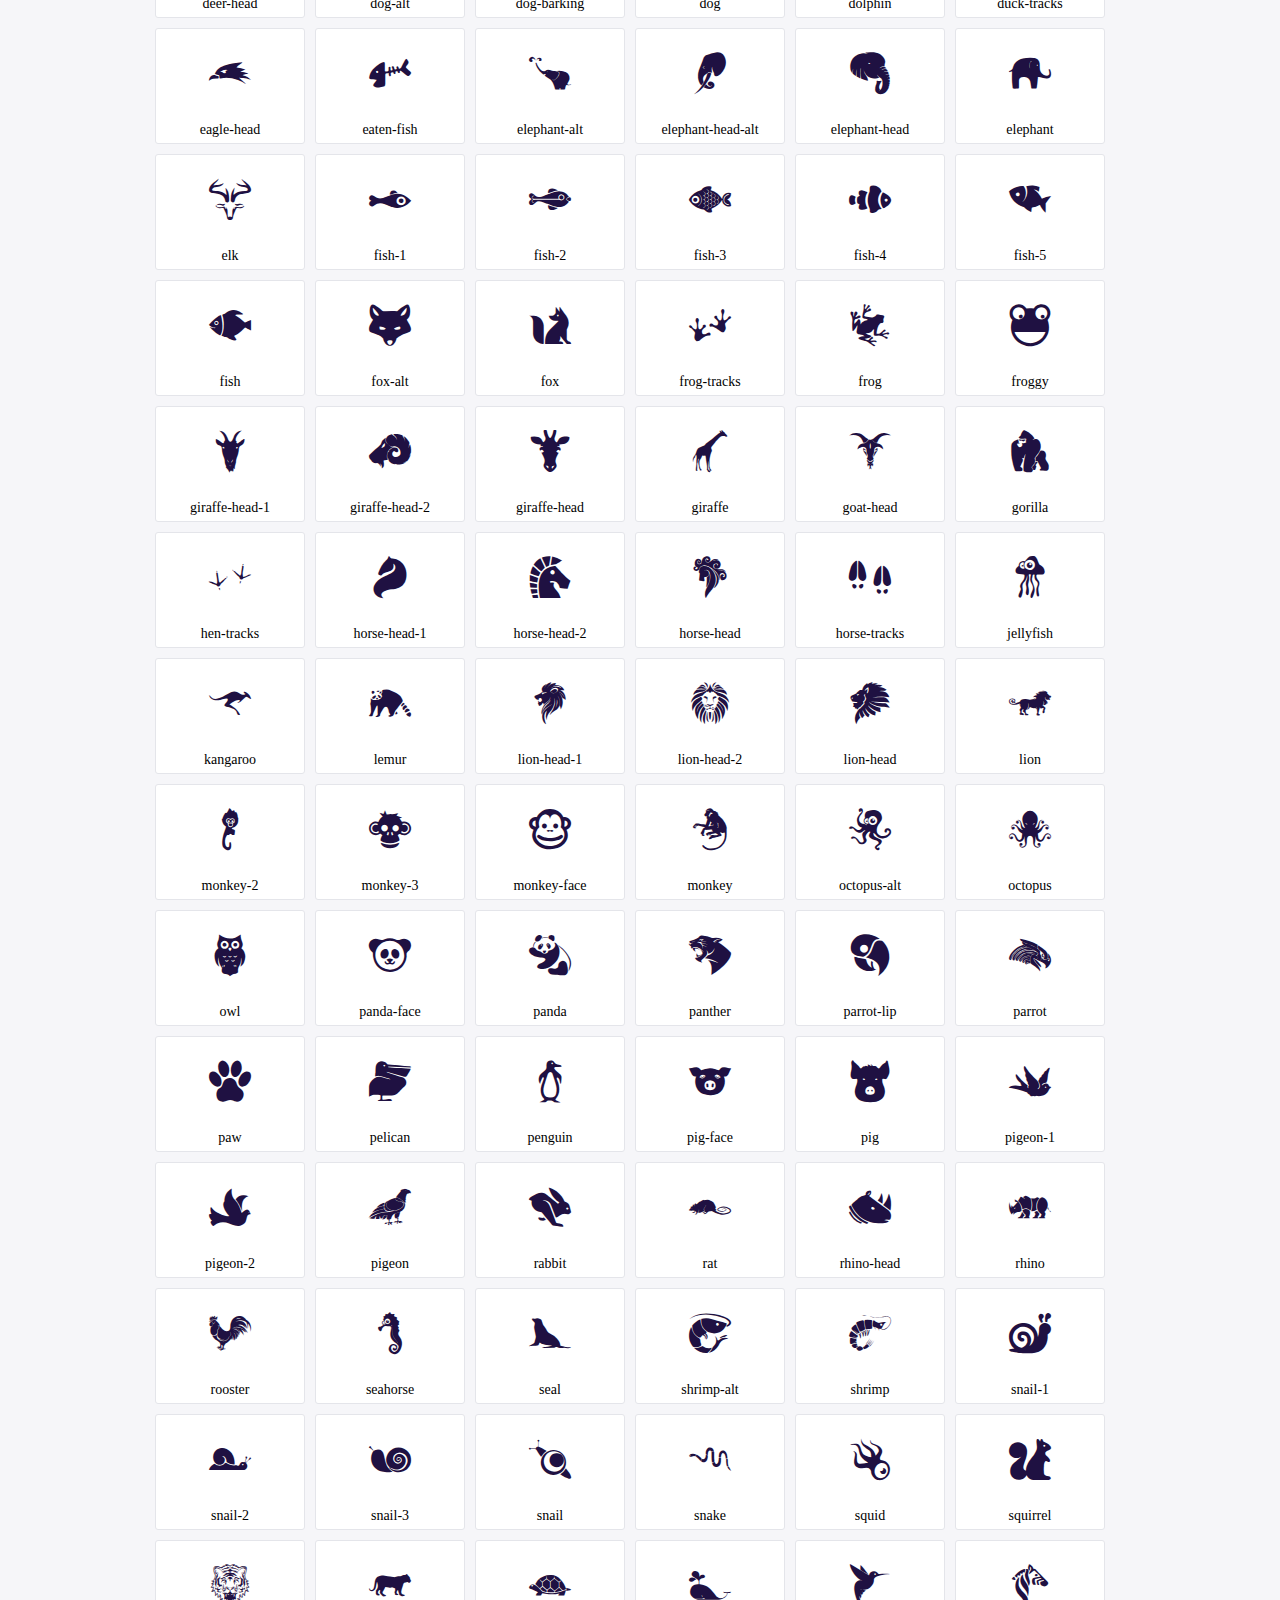
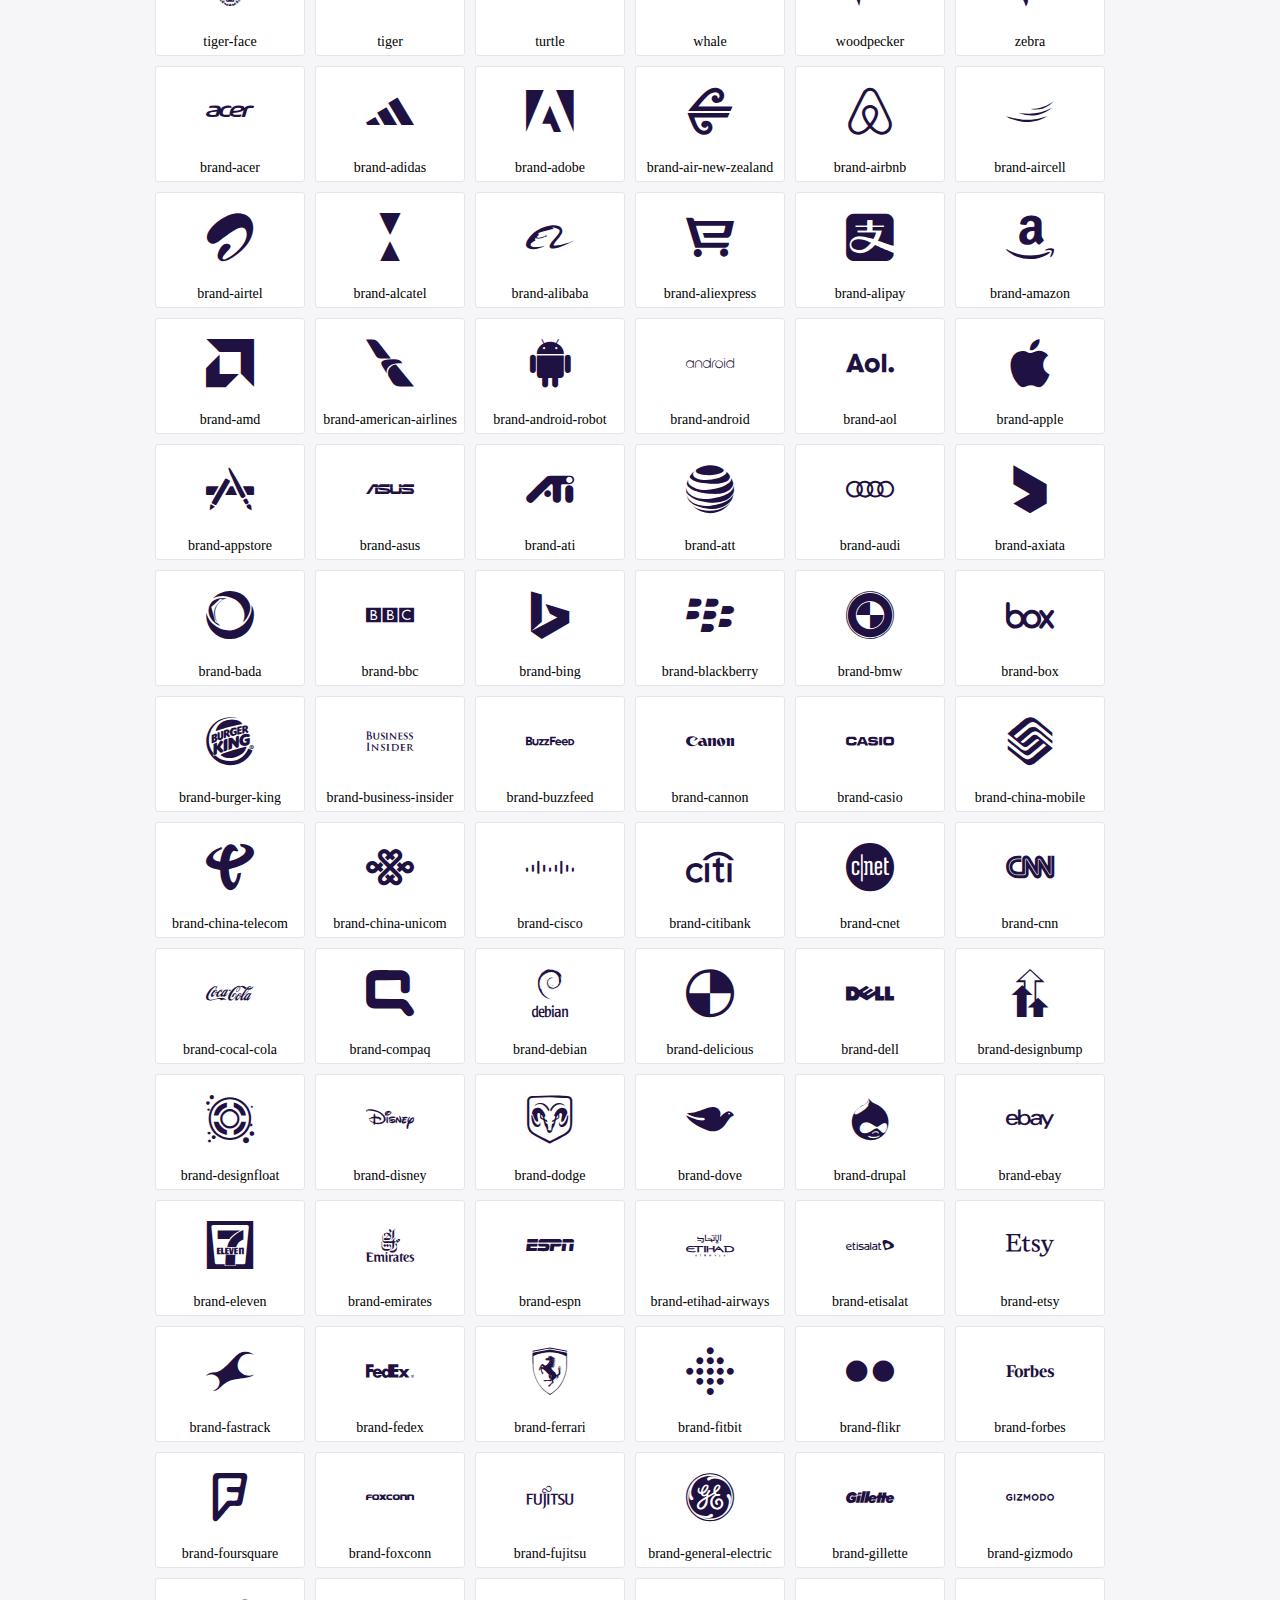
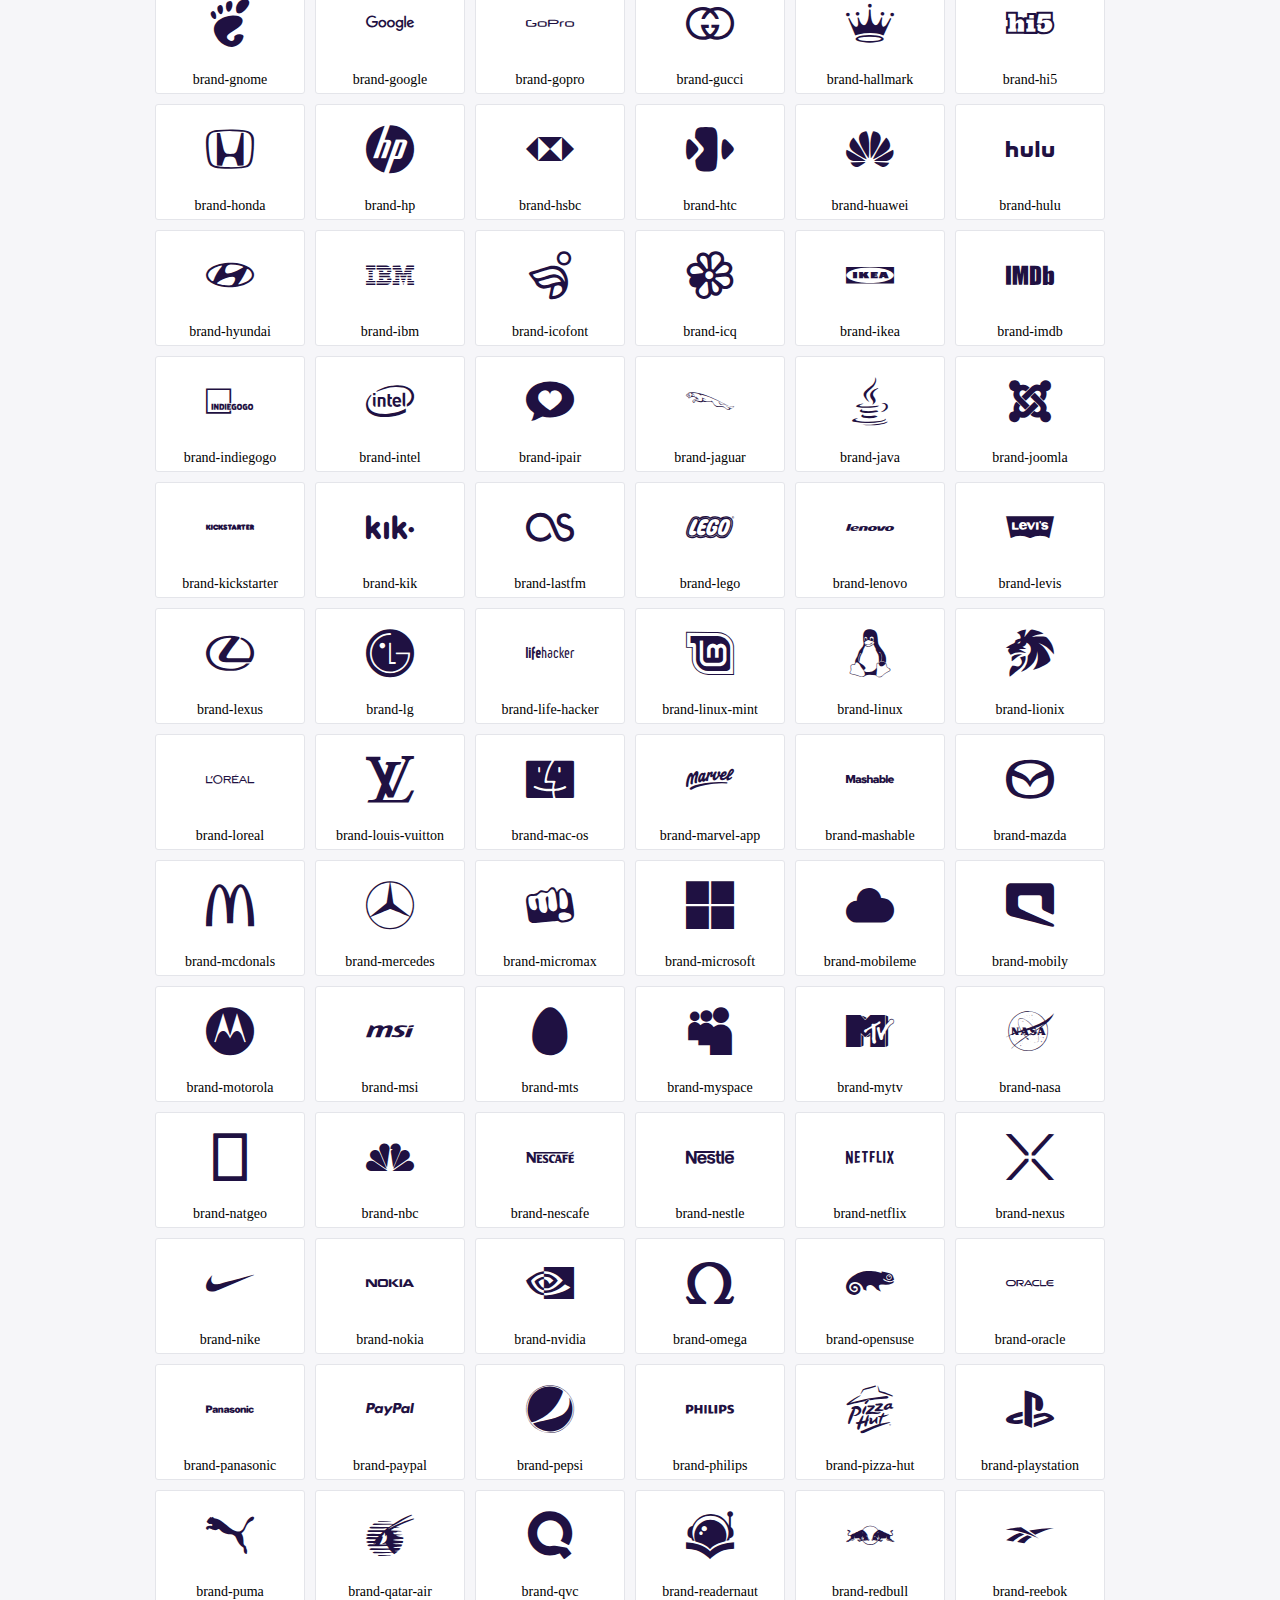
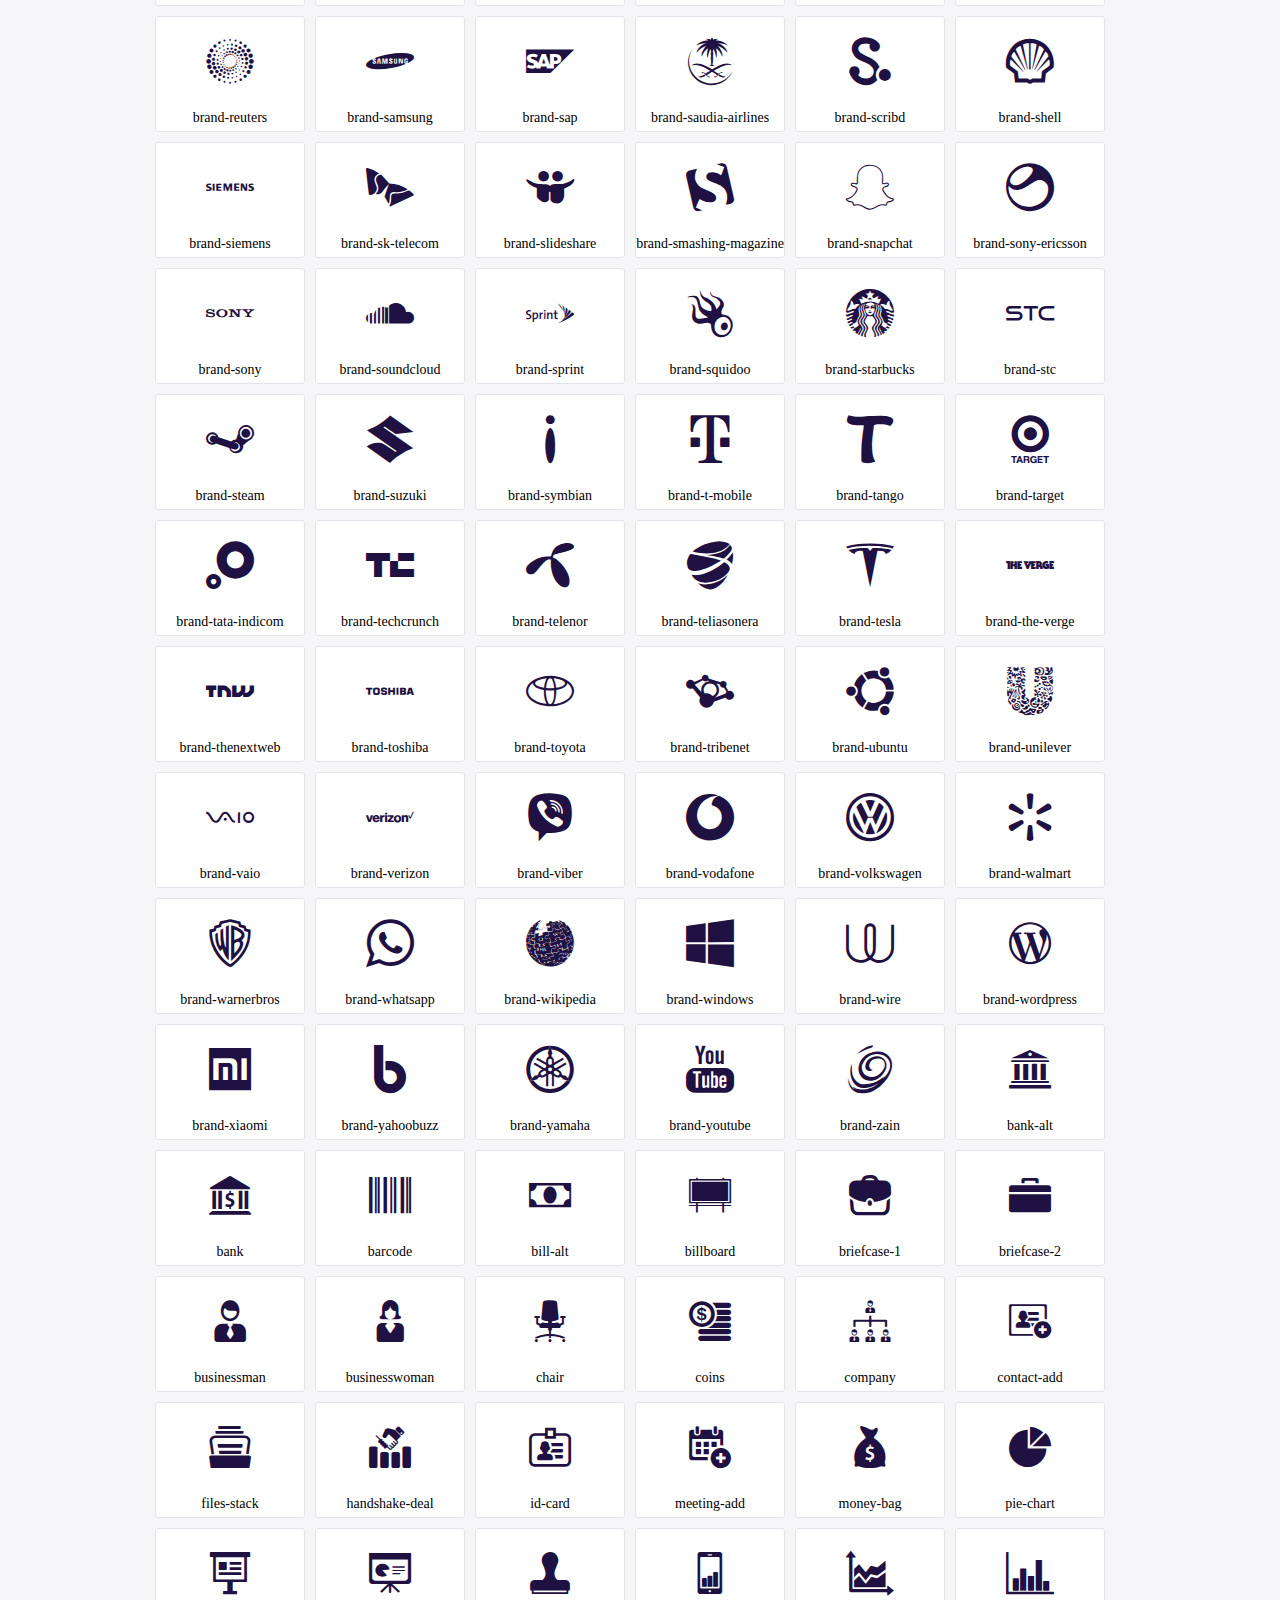
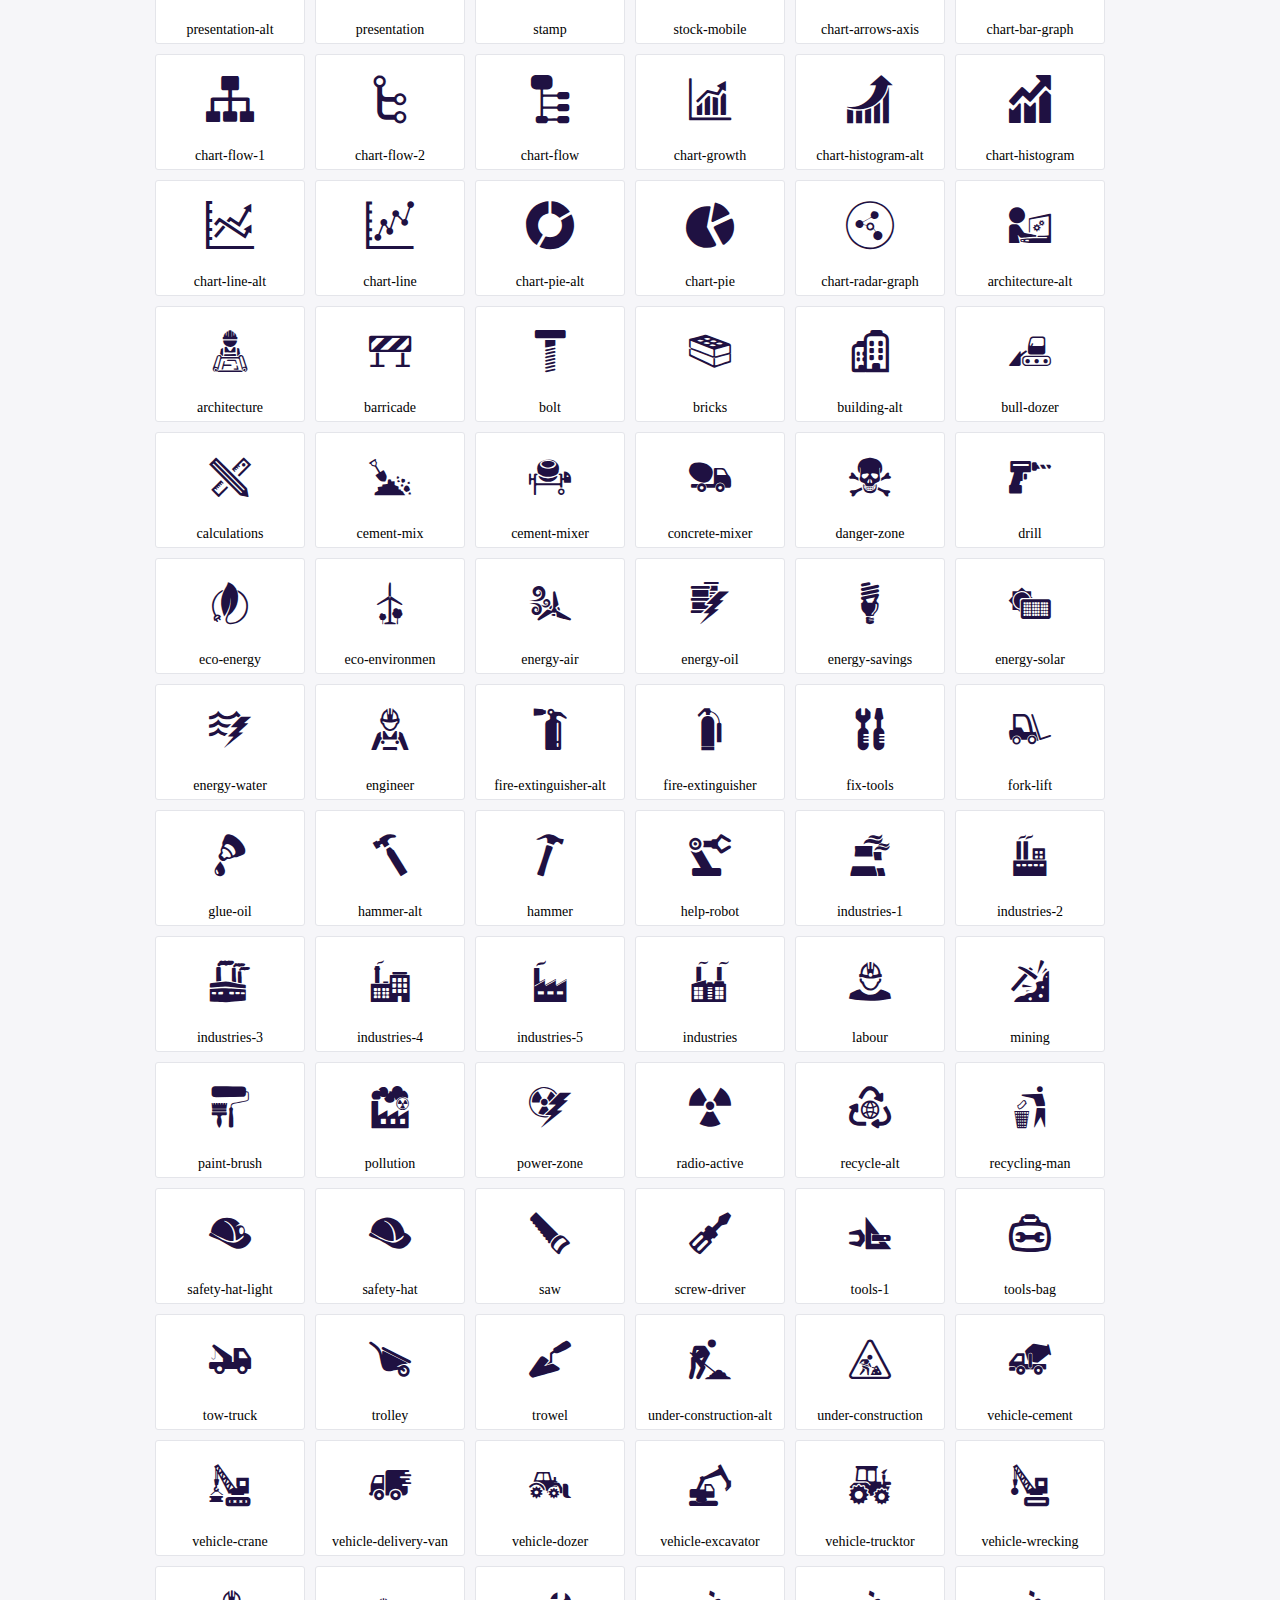
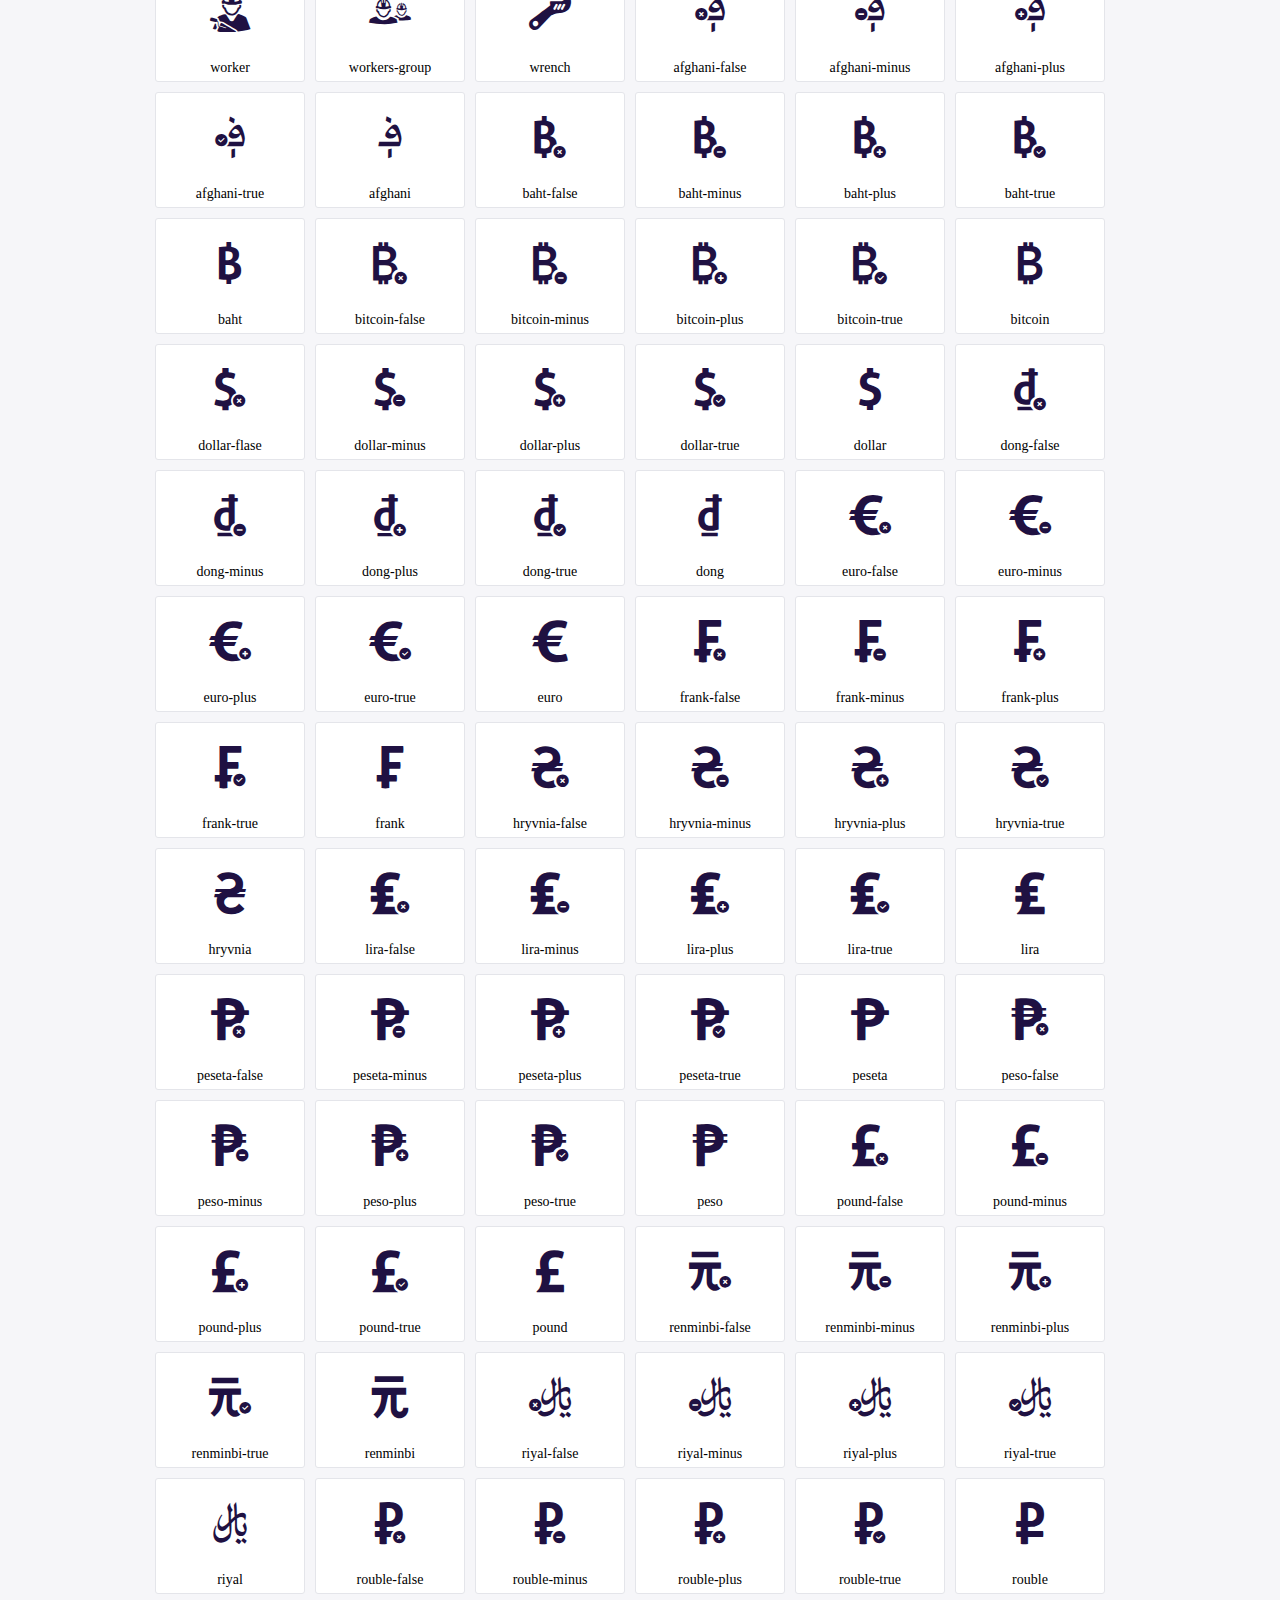
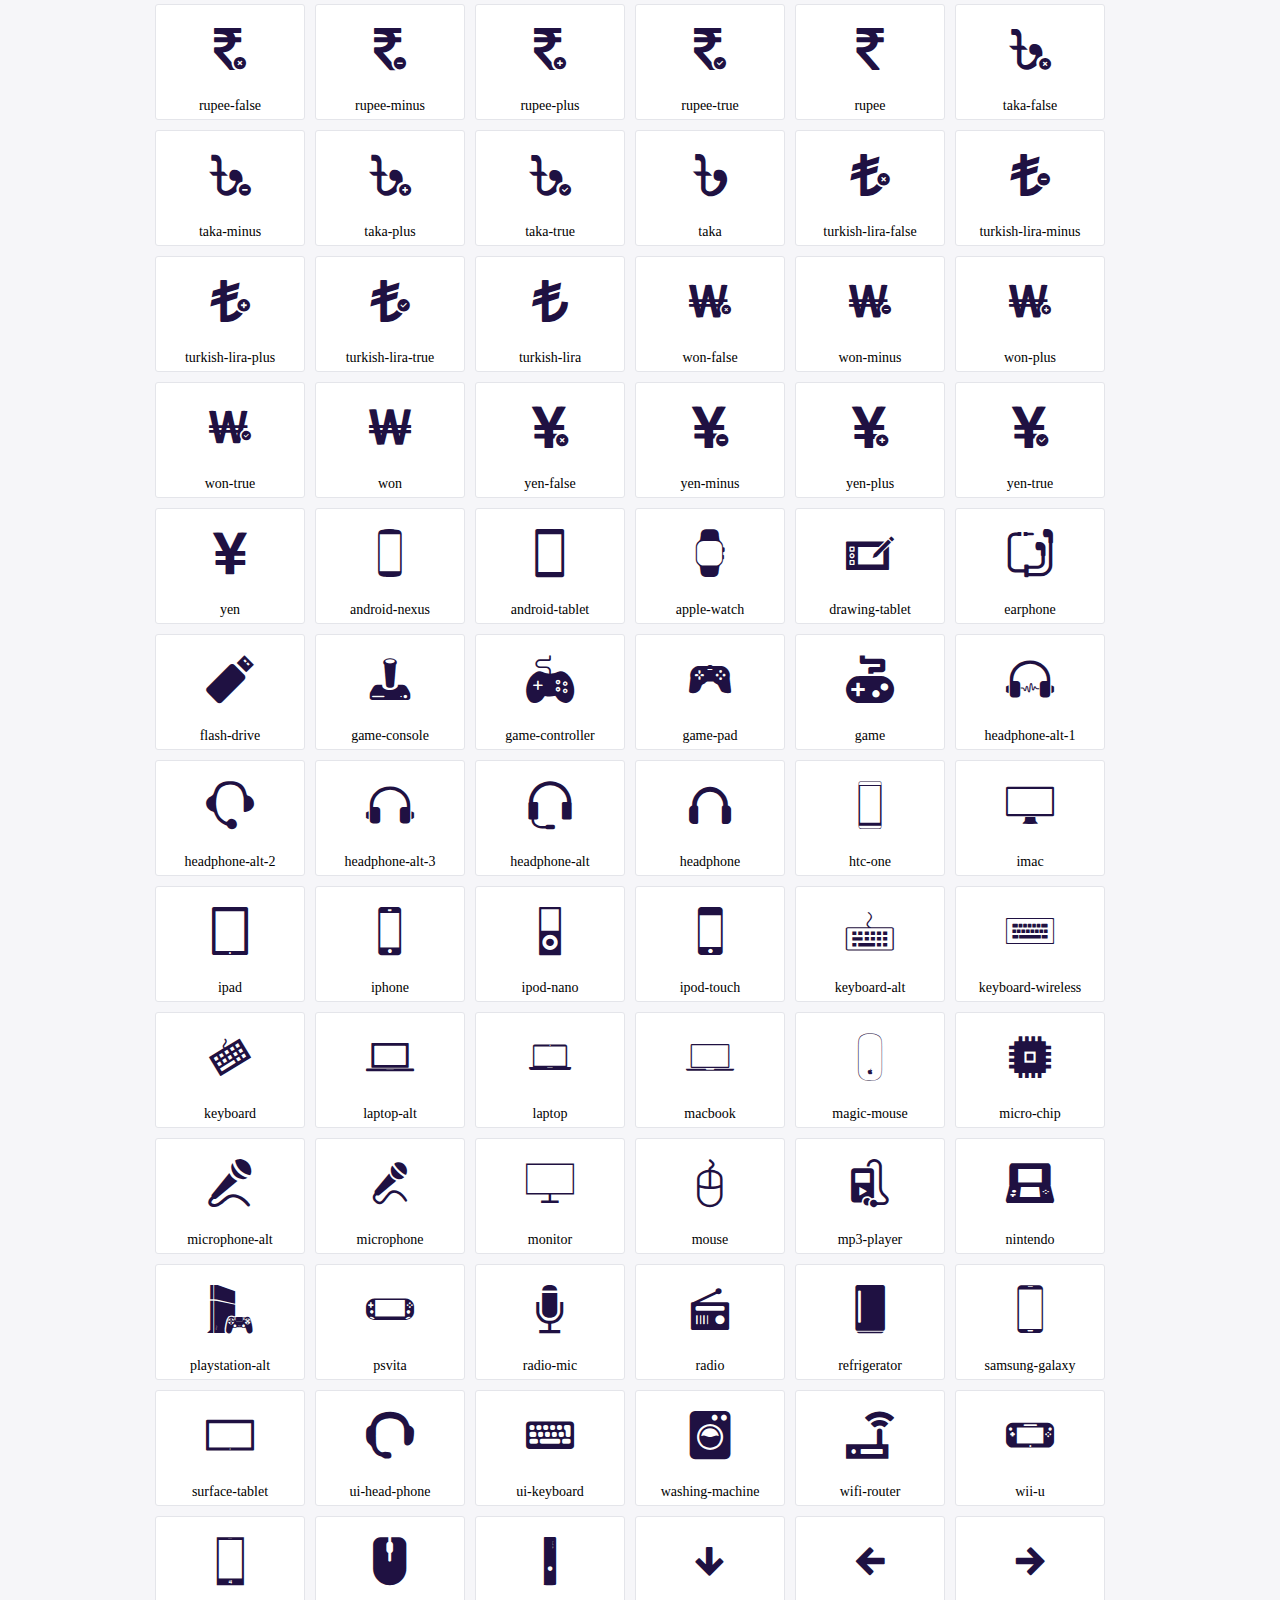
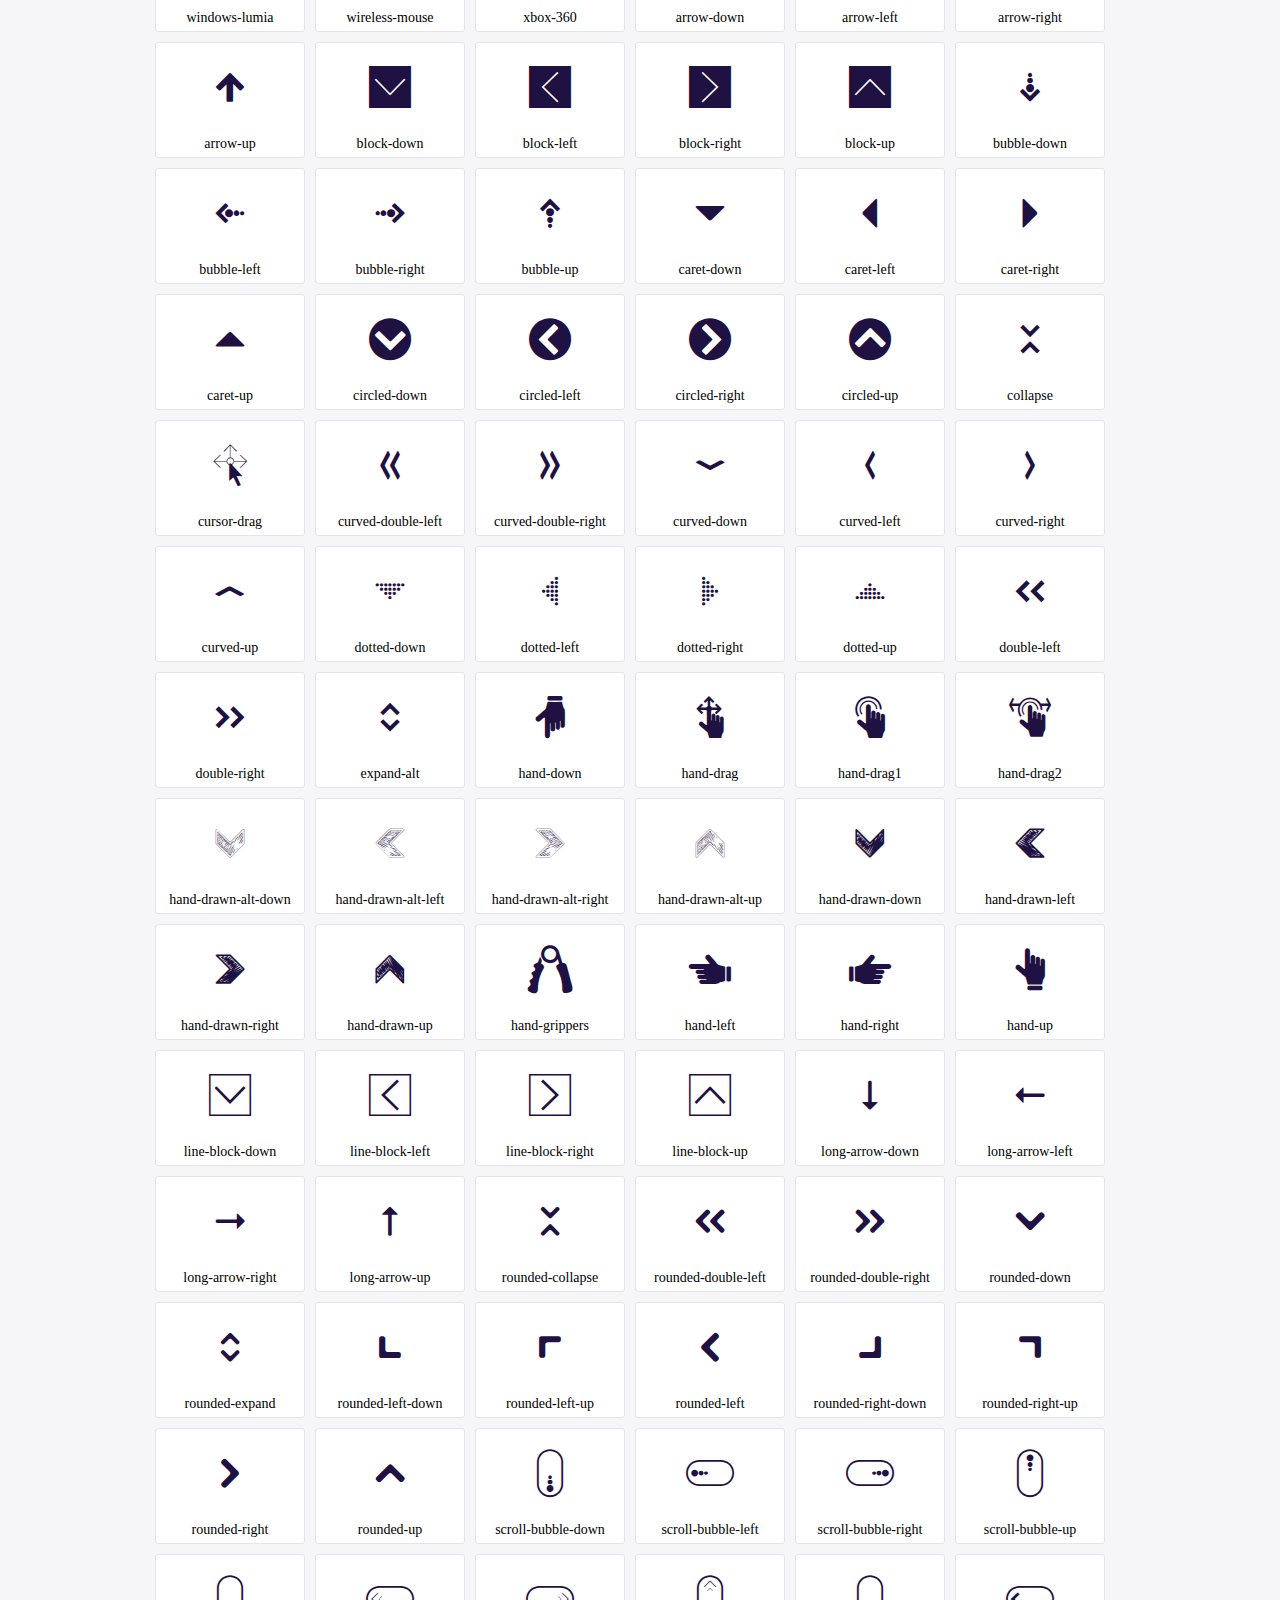
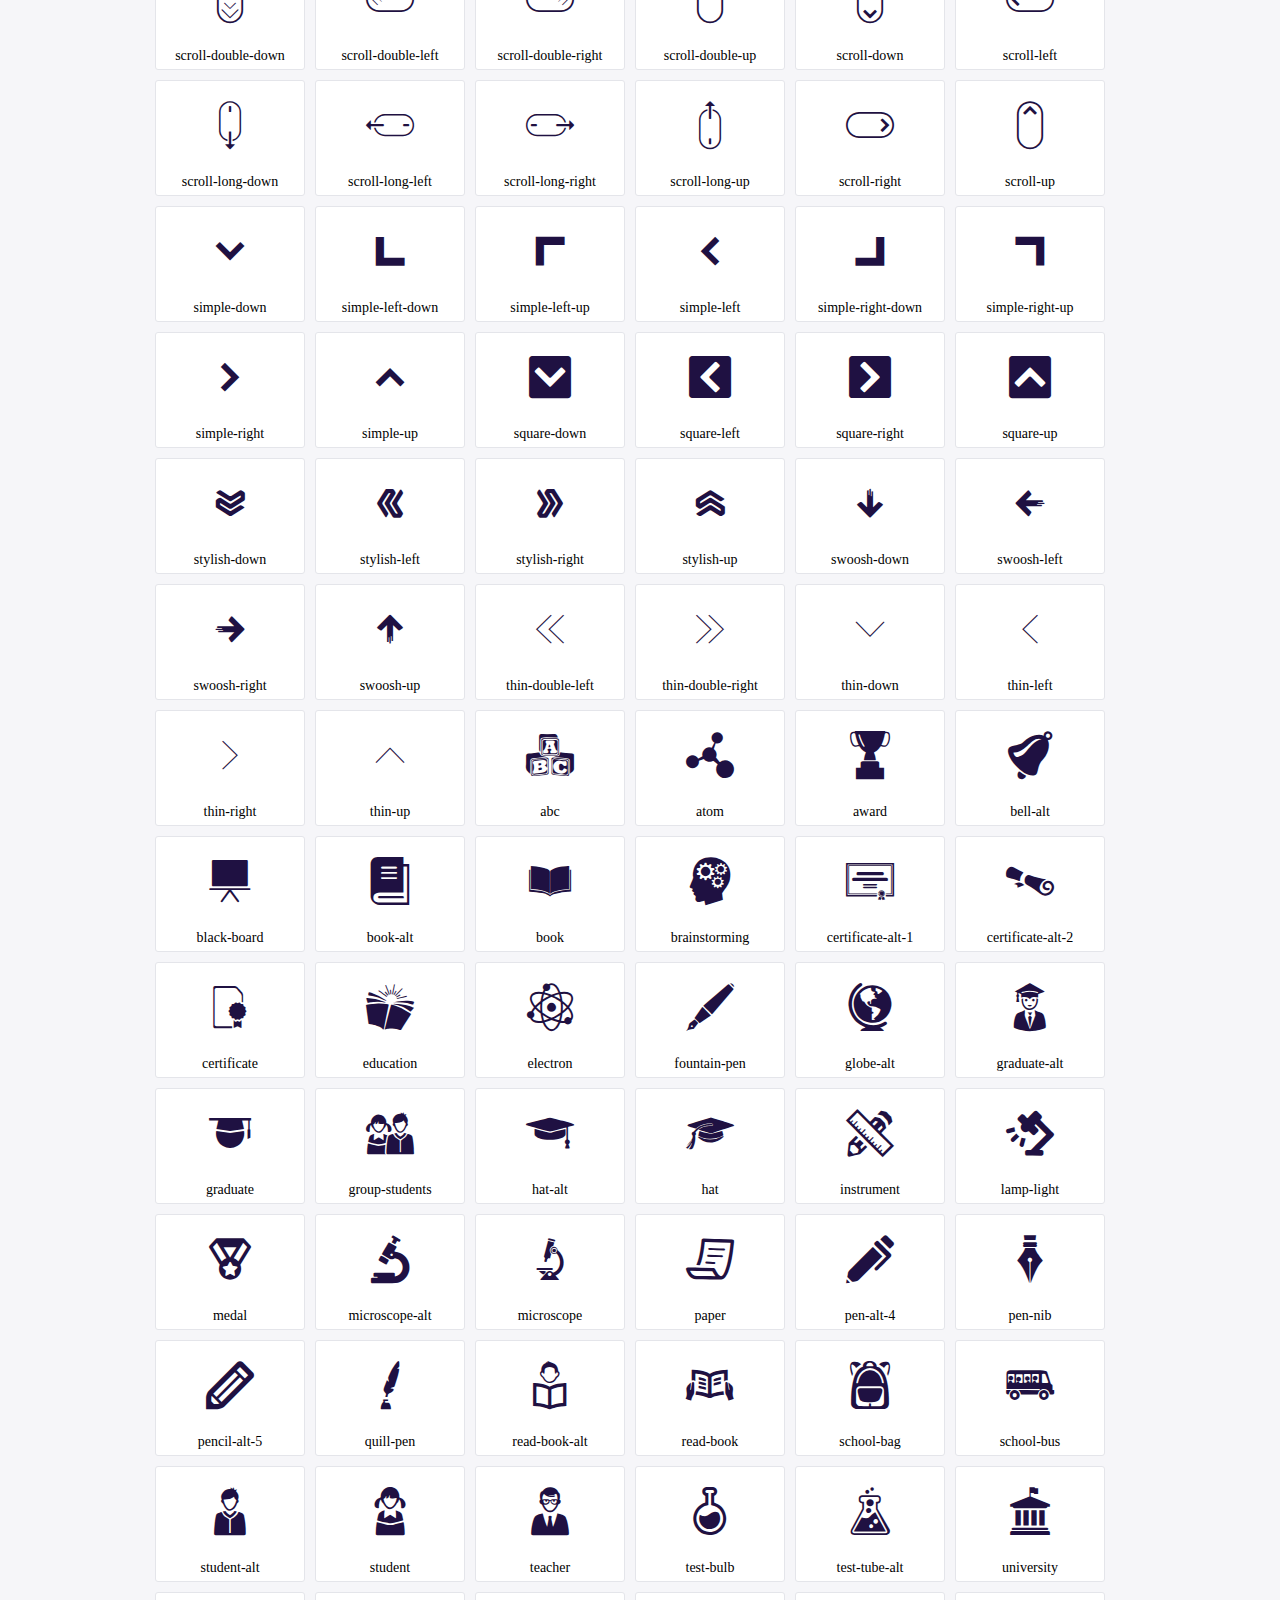
<file: HospitalManagement/WebContent/icofont/demo.html>
<!DOCTYPE html>
	<html>
	<head>
		<meta charset="utf-8">
		<title>Examples | IcoFont</title>
		<link rel="stylesheet" type="text/css" href="./icofont.min.css">
		<style type="text/css">
			body {
				margin: 0;
				padding: 0;
				background: #F6F6F9;
			}
			.header {
				border-bottom: 1px solid #DCDCE1;
				padding: 10px 0;
				margin-bottom: 10px;
			}
			.container {
				width: 980px;
				margin: 0 auto;
			}
			.ico-title {
				font-size: 2em;
			}
			.iconlist {
				margin: 0;
				padding: 0;
				list-style: none;
				text-align: center;
				width: 100%;
				display: flex;
				flex-wrap: wrap;
				flex-direction: row;
			}
			.iconlist li {
				position: relative;
				margin: 5px;
				width: 150px;
				cursor: pointer;
			}
			.iconlist li .icon-holder {
				position: relative;
				text-align: center;
				border-radius: 3px;
				overflow: hidden;
				padding-bottom: 5px;
				background: #ffffff;
				border: 1px solid #E4E5EA;
				transition: all 0.2s linear 0s;
			}
			.iconlist li .icon-holder:hover {
				background: #00C3DA;
				color: #ffffff;
			}
			.iconlist li .icon-holder:hover .icon i {
				color: #ffffff;
			}
			.iconlist li .icon-holder .icon {
				padding: 20px;
				text-align: center;
			}
			.iconlist li .icon-holder .icon i {
				font-size: 3em;
				color: #1F1142;
			}
			.iconlist li .icon-holder span {
				font-size: 14px;
				display: block;
				margin-top: 5px;
				border-radius: 3px;
			}
		</style>
	</head>
	<body>
	<div class="header">
		<div class="container">
			<h1 class="ico-title"> IcoFont Icons </h1>
		</div>
	</div>
	<div class="container">
		<ul class="iconlist">
		
		<li>
			<div class="icon-holder">
				<div class="icon"> 
					<i class="icofont-angry-monster"></i>
				</div> 
				<span> angry-monster </span>
			</div>
		</li>
		
		<li>
			<div class="icon-holder">
				<div class="icon"> 
					<i class="icofont-bathtub"></i>
				</div> 
				<span> bathtub </span>
			</div>
		</li>
		
		<li>
			<div class="icon-holder">
				<div class="icon"> 
					<i class="icofont-bird-wings"></i>
				</div> 
				<span> bird-wings </span>
			</div>
		</li>
		
		<li>
			<div class="icon-holder">
				<div class="icon"> 
					<i class="icofont-bow"></i>
				</div> 
				<span> bow </span>
			</div>
		</li>
		
		<li>
			<div class="icon-holder">
				<div class="icon"> 
					<i class="icofont-castle"></i>
				</div> 
				<span> castle </span>
			</div>
		</li>
		
		<li>
			<div class="icon-holder">
				<div class="icon"> 
					<i class="icofont-circuit"></i>
				</div> 
				<span> circuit </span>
			</div>
		</li>
		
		<li>
			<div class="icon-holder">
				<div class="icon"> 
					<i class="icofont-crown-king"></i>
				</div> 
				<span> crown-king </span>
			</div>
		</li>
		
		<li>
			<div class="icon-holder">
				<div class="icon"> 
					<i class="icofont-crown-queen"></i>
				</div> 
				<span> crown-queen </span>
			</div>
		</li>
		
		<li>
			<div class="icon-holder">
				<div class="icon"> 
					<i class="icofont-dart"></i>
				</div> 
				<span> dart </span>
			</div>
		</li>
		
		<li>
			<div class="icon-holder">
				<div class="icon"> 
					<i class="icofont-disability-race"></i>
				</div> 
				<span> disability-race </span>
			</div>
		</li>
		
		<li>
			<div class="icon-holder">
				<div class="icon"> 
					<i class="icofont-diving-goggle"></i>
				</div> 
				<span> diving-goggle </span>
			</div>
		</li>
		
		<li>
			<div class="icon-holder">
				<div class="icon"> 
					<i class="icofont-eye-open"></i>
				</div> 
				<span> eye-open </span>
			</div>
		</li>
		
		<li>
			<div class="icon-holder">
				<div class="icon"> 
					<i class="icofont-flora-flower"></i>
				</div> 
				<span> flora-flower </span>
			</div>
		</li>
		
		<li>
			<div class="icon-holder">
				<div class="icon"> 
					<i class="icofont-flora"></i>
				</div> 
				<span> flora </span>
			</div>
		</li>
		
		<li>
			<div class="icon-holder">
				<div class="icon"> 
					<i class="icofont-gift-box"></i>
				</div> 
				<span> gift-box </span>
			</div>
		</li>
		
		<li>
			<div class="icon-holder">
				<div class="icon"> 
					<i class="icofont-halloween-pumpkin"></i>
				</div> 
				<span> halloween-pumpkin </span>
			</div>
		</li>
		
		<li>
			<div class="icon-holder">
				<div class="icon"> 
					<i class="icofont-hand-power"></i>
				</div> 
				<span> hand-power </span>
			</div>
		</li>
		
		<li>
			<div class="icon-holder">
				<div class="icon"> 
					<i class="icofont-hand-thunder"></i>
				</div> 
				<span> hand-thunder </span>
			</div>
		</li>
		
		<li>
			<div class="icon-holder">
				<div class="icon"> 
					<i class="icofont-king-monster"></i>
				</div> 
				<span> king-monster </span>
			</div>
		</li>
		
		<li>
			<div class="icon-holder">
				<div class="icon"> 
					<i class="icofont-love"></i>
				</div> 
				<span> love </span>
			</div>
		</li>
		
		<li>
			<div class="icon-holder">
				<div class="icon"> 
					<i class="icofont-magician-hat"></i>
				</div> 
				<span> magician-hat </span>
			</div>
		</li>
		
		<li>
			<div class="icon-holder">
				<div class="icon"> 
					<i class="icofont-native-american"></i>
				</div> 
				<span> native-american </span>
			</div>
		</li>
		
		<li>
			<div class="icon-holder">
				<div class="icon"> 
					<i class="icofont-owl-look"></i>
				</div> 
				<span> owl-look </span>
			</div>
		</li>
		
		<li>
			<div class="icon-holder">
				<div class="icon"> 
					<i class="icofont-phoenix"></i>
				</div> 
				<span> phoenix </span>
			</div>
		</li>
		
		<li>
			<div class="icon-holder">
				<div class="icon"> 
					<i class="icofont-robot-face"></i>
				</div> 
				<span> robot-face </span>
			</div>
		</li>
		
		<li>
			<div class="icon-holder">
				<div class="icon"> 
					<i class="icofont-sand-clock"></i>
				</div> 
				<span> sand-clock </span>
			</div>
		</li>
		
		<li>
			<div class="icon-holder">
				<div class="icon"> 
					<i class="icofont-shield-alt"></i>
				</div> 
				<span> shield-alt </span>
			</div>
		</li>
		
		<li>
			<div class="icon-holder">
				<div class="icon"> 
					<i class="icofont-ship-wheel"></i>
				</div> 
				<span> ship-wheel </span>
			</div>
		</li>
		
		<li>
			<div class="icon-holder">
				<div class="icon"> 
					<i class="icofont-skull-danger"></i>
				</div> 
				<span> skull-danger </span>
			</div>
		</li>
		
		<li>
			<div class="icon-holder">
				<div class="icon"> 
					<i class="icofont-skull-face"></i>
				</div> 
				<span> skull-face </span>
			</div>
		</li>
		
		<li>
			<div class="icon-holder">
				<div class="icon"> 
					<i class="icofont-snowmobile"></i>
				</div> 
				<span> snowmobile </span>
			</div>
		</li>
		
		<li>
			<div class="icon-holder">
				<div class="icon"> 
					<i class="icofont-space-shuttle"></i>
				</div> 
				<span> space-shuttle </span>
			</div>
		</li>
		
		<li>
			<div class="icon-holder">
				<div class="icon"> 
					<i class="icofont-star-shape"></i>
				</div> 
				<span> star-shape </span>
			</div>
		</li>
		
		<li>
			<div class="icon-holder">
				<div class="icon"> 
					<i class="icofont-swirl"></i>
				</div> 
				<span> swirl </span>
			</div>
		</li>
		
		<li>
			<div class="icon-holder">
				<div class="icon"> 
					<i class="icofont-tattoo-wing"></i>
				</div> 
				<span> tattoo-wing </span>
			</div>
		</li>
		
		<li>
			<div class="icon-holder">
				<div class="icon"> 
					<i class="icofont-throne"></i>
				</div> 
				<span> throne </span>
			</div>
		</li>
		
		<li>
			<div class="icon-holder">
				<div class="icon"> 
					<i class="icofont-tree-alt"></i>
				</div> 
				<span> tree-alt </span>
			</div>
		</li>
		
		<li>
			<div class="icon-holder">
				<div class="icon"> 
					<i class="icofont-triangle"></i>
				</div> 
				<span> triangle </span>
			</div>
		</li>
		
		<li>
			<div class="icon-holder">
				<div class="icon"> 
					<i class="icofont-unity-hand"></i>
				</div> 
				<span> unity-hand </span>
			</div>
		</li>
		
		<li>
			<div class="icon-holder">
				<div class="icon"> 
					<i class="icofont-weed"></i>
				</div> 
				<span> weed </span>
			</div>
		</li>
		
		<li>
			<div class="icon-holder">
				<div class="icon"> 
					<i class="icofont-woman-bird"></i>
				</div> 
				<span> woman-bird </span>
			</div>
		</li>
		
		<li>
			<div class="icon-holder">
				<div class="icon"> 
					<i class="icofont-bat"></i>
				</div> 
				<span> bat </span>
			</div>
		</li>
		
		<li>
			<div class="icon-holder">
				<div class="icon"> 
					<i class="icofont-bear-face"></i>
				</div> 
				<span> bear-face </span>
			</div>
		</li>
		
		<li>
			<div class="icon-holder">
				<div class="icon"> 
					<i class="icofont-bear-tracks"></i>
				</div> 
				<span> bear-tracks </span>
			</div>
		</li>
		
		<li>
			<div class="icon-holder">
				<div class="icon"> 
					<i class="icofont-bear"></i>
				</div> 
				<span> bear </span>
			</div>
		</li>
		
		<li>
			<div class="icon-holder">
				<div class="icon"> 
					<i class="icofont-bird-alt"></i>
				</div> 
				<span> bird-alt </span>
			</div>
		</li>
		
		<li>
			<div class="icon-holder">
				<div class="icon"> 
					<i class="icofont-bird-flying"></i>
				</div> 
				<span> bird-flying </span>
			</div>
		</li>
		
		<li>
			<div class="icon-holder">
				<div class="icon"> 
					<i class="icofont-bird"></i>
				</div> 
				<span> bird </span>
			</div>
		</li>
		
		<li>
			<div class="icon-holder">
				<div class="icon"> 
					<i class="icofont-birds"></i>
				</div> 
				<span> birds </span>
			</div>
		</li>
		
		<li>
			<div class="icon-holder">
				<div class="icon"> 
					<i class="icofont-bone"></i>
				</div> 
				<span> bone </span>
			</div>
		</li>
		
		<li>
			<div class="icon-holder">
				<div class="icon"> 
					<i class="icofont-bull"></i>
				</div> 
				<span> bull </span>
			</div>
		</li>
		
		<li>
			<div class="icon-holder">
				<div class="icon"> 
					<i class="icofont-butterfly-alt"></i>
				</div> 
				<span> butterfly-alt </span>
			</div>
		</li>
		
		<li>
			<div class="icon-holder">
				<div class="icon"> 
					<i class="icofont-butterfly"></i>
				</div> 
				<span> butterfly </span>
			</div>
		</li>
		
		<li>
			<div class="icon-holder">
				<div class="icon"> 
					<i class="icofont-camel-alt"></i>
				</div> 
				<span> camel-alt </span>
			</div>
		</li>
		
		<li>
			<div class="icon-holder">
				<div class="icon"> 
					<i class="icofont-camel-head"></i>
				</div> 
				<span> camel-head </span>
			</div>
		</li>
		
		<li>
			<div class="icon-holder">
				<div class="icon"> 
					<i class="icofont-camel"></i>
				</div> 
				<span> camel </span>
			</div>
		</li>
		
		<li>
			<div class="icon-holder">
				<div class="icon"> 
					<i class="icofont-cat-alt-1"></i>
				</div> 
				<span> cat-alt-1 </span>
			</div>
		</li>
		
		<li>
			<div class="icon-holder">
				<div class="icon"> 
					<i class="icofont-cat-alt-2"></i>
				</div> 
				<span> cat-alt-2 </span>
			</div>
		</li>
		
		<li>
			<div class="icon-holder">
				<div class="icon"> 
					<i class="icofont-cat-alt-3"></i>
				</div> 
				<span> cat-alt-3 </span>
			</div>
		</li>
		
		<li>
			<div class="icon-holder">
				<div class="icon"> 
					<i class="icofont-cat-dog"></i>
				</div> 
				<span> cat-dog </span>
			</div>
		</li>
		
		<li>
			<div class="icon-holder">
				<div class="icon"> 
					<i class="icofont-cat-face"></i>
				</div> 
				<span> cat-face </span>
			</div>
		</li>
		
		<li>
			<div class="icon-holder">
				<div class="icon"> 
					<i class="icofont-cat"></i>
				</div> 
				<span> cat </span>
			</div>
		</li>
		
		<li>
			<div class="icon-holder">
				<div class="icon"> 
					<i class="icofont-cow-head"></i>
				</div> 
				<span> cow-head </span>
			</div>
		</li>
		
		<li>
			<div class="icon-holder">
				<div class="icon"> 
					<i class="icofont-cow"></i>
				</div> 
				<span> cow </span>
			</div>
		</li>
		
		<li>
			<div class="icon-holder">
				<div class="icon"> 
					<i class="icofont-crab"></i>
				</div> 
				<span> crab </span>
			</div>
		</li>
		
		<li>
			<div class="icon-holder">
				<div class="icon"> 
					<i class="icofont-crocodile"></i>
				</div> 
				<span> crocodile </span>
			</div>
		</li>
		
		<li>
			<div class="icon-holder">
				<div class="icon"> 
					<i class="icofont-deer-head"></i>
				</div> 
				<span> deer-head </span>
			</div>
		</li>
		
		<li>
			<div class="icon-holder">
				<div class="icon"> 
					<i class="icofont-dog-alt"></i>
				</div> 
				<span> dog-alt </span>
			</div>
		</li>
		
		<li>
			<div class="icon-holder">
				<div class="icon"> 
					<i class="icofont-dog-barking"></i>
				</div> 
				<span> dog-barking </span>
			</div>
		</li>
		
		<li>
			<div class="icon-holder">
				<div class="icon"> 
					<i class="icofont-dog"></i>
				</div> 
				<span> dog </span>
			</div>
		</li>
		
		<li>
			<div class="icon-holder">
				<div class="icon"> 
					<i class="icofont-dolphin"></i>
				</div> 
				<span> dolphin </span>
			</div>
		</li>
		
		<li>
			<div class="icon-holder">
				<div class="icon"> 
					<i class="icofont-duck-tracks"></i>
				</div> 
				<span> duck-tracks </span>
			</div>
		</li>
		
		<li>
			<div class="icon-holder">
				<div class="icon"> 
					<i class="icofont-eagle-head"></i>
				</div> 
				<span> eagle-head </span>
			</div>
		</li>
		
		<li>
			<div class="icon-holder">
				<div class="icon"> 
					<i class="icofont-eaten-fish"></i>
				</div> 
				<span> eaten-fish </span>
			</div>
		</li>
		
		<li>
			<div class="icon-holder">
				<div class="icon"> 
					<i class="icofont-elephant-alt"></i>
				</div> 
				<span> elephant-alt </span>
			</div>
		</li>
		
		<li>
			<div class="icon-holder">
				<div class="icon"> 
					<i class="icofont-elephant-head-alt"></i>
				</div> 
				<span> elephant-head-alt </span>
			</div>
		</li>
		
		<li>
			<div class="icon-holder">
				<div class="icon"> 
					<i class="icofont-elephant-head"></i>
				</div> 
				<span> elephant-head </span>
			</div>
		</li>
		
		<li>
			<div class="icon-holder">
				<div class="icon"> 
					<i class="icofont-elephant"></i>
				</div> 
				<span> elephant </span>
			</div>
		</li>
		
		<li>
			<div class="icon-holder">
				<div class="icon"> 
					<i class="icofont-elk"></i>
				</div> 
				<span> elk </span>
			</div>
		</li>
		
		<li>
			<div class="icon-holder">
				<div class="icon"> 
					<i class="icofont-fish-1"></i>
				</div> 
				<span> fish-1 </span>
			</div>
		</li>
		
		<li>
			<div class="icon-holder">
				<div class="icon"> 
					<i class="icofont-fish-2"></i>
				</div> 
				<span> fish-2 </span>
			</div>
		</li>
		
		<li>
			<div class="icon-holder">
				<div class="icon"> 
					<i class="icofont-fish-3"></i>
				</div> 
				<span> fish-3 </span>
			</div>
		</li>
		
		<li>
			<div class="icon-holder">
				<div class="icon"> 
					<i class="icofont-fish-4"></i>
				</div> 
				<span> fish-4 </span>
			</div>
		</li>
		
		<li>
			<div class="icon-holder">
				<div class="icon"> 
					<i class="icofont-fish-5"></i>
				</div> 
				<span> fish-5 </span>
			</div>
		</li>
		
		<li>
			<div class="icon-holder">
				<div class="icon"> 
					<i class="icofont-fish"></i>
				</div> 
				<span> fish </span>
			</div>
		</li>
		
		<li>
			<div class="icon-holder">
				<div class="icon"> 
					<i class="icofont-fox-alt"></i>
				</div> 
				<span> fox-alt </span>
			</div>
		</li>
		
		<li>
			<div class="icon-holder">
				<div class="icon"> 
					<i class="icofont-fox"></i>
				</div> 
				<span> fox </span>
			</div>
		</li>
		
		<li>
			<div class="icon-holder">
				<div class="icon"> 
					<i class="icofont-frog-tracks"></i>
				</div> 
				<span> frog-tracks </span>
			</div>
		</li>
		
		<li>
			<div class="icon-holder">
				<div class="icon"> 
					<i class="icofont-frog"></i>
				</div> 
				<span> frog </span>
			</div>
		</li>
		
		<li>
			<div class="icon-holder">
				<div class="icon"> 
					<i class="icofont-froggy"></i>
				</div> 
				<span> froggy </span>
			</div>
		</li>
		
		<li>
			<div class="icon-holder">
				<div class="icon"> 
					<i class="icofont-giraffe-head-1"></i>
				</div> 
				<span> giraffe-head-1 </span>
			</div>
		</li>
		
		<li>
			<div class="icon-holder">
				<div class="icon"> 
					<i class="icofont-giraffe-head-2"></i>
				</div> 
				<span> giraffe-head-2 </span>
			</div>
		</li>
		
		<li>
			<div class="icon-holder">
				<div class="icon"> 
					<i class="icofont-giraffe-head"></i>
				</div> 
				<span> giraffe-head </span>
			</div>
		</li>
		
		<li>
			<div class="icon-holder">
				<div class="icon"> 
					<i class="icofont-giraffe"></i>
				</div> 
				<span> giraffe </span>
			</div>
		</li>
		
		<li>
			<div class="icon-holder">
				<div class="icon"> 
					<i class="icofont-goat-head"></i>
				</div> 
				<span> goat-head </span>
			</div>
		</li>
		
		<li>
			<div class="icon-holder">
				<div class="icon"> 
					<i class="icofont-gorilla"></i>
				</div> 
				<span> gorilla </span>
			</div>
		</li>
		
		<li>
			<div class="icon-holder">
				<div class="icon"> 
					<i class="icofont-hen-tracks"></i>
				</div> 
				<span> hen-tracks </span>
			</div>
		</li>
		
		<li>
			<div class="icon-holder">
				<div class="icon"> 
					<i class="icofont-horse-head-1"></i>
				</div> 
				<span> horse-head-1 </span>
			</div>
		</li>
		
		<li>
			<div class="icon-holder">
				<div class="icon"> 
					<i class="icofont-horse-head-2"></i>
				</div> 
				<span> horse-head-2 </span>
			</div>
		</li>
		
		<li>
			<div class="icon-holder">
				<div class="icon"> 
					<i class="icofont-horse-head"></i>
				</div> 
				<span> horse-head </span>
			</div>
		</li>
		
		<li>
			<div class="icon-holder">
				<div class="icon"> 
					<i class="icofont-horse-tracks"></i>
				</div> 
				<span> horse-tracks </span>
			</div>
		</li>
		
		<li>
			<div class="icon-holder">
				<div class="icon"> 
					<i class="icofont-jellyfish"></i>
				</div> 
				<span> jellyfish </span>
			</div>
		</li>
		
		<li>
			<div class="icon-holder">
				<div class="icon"> 
					<i class="icofont-kangaroo"></i>
				</div> 
				<span> kangaroo </span>
			</div>
		</li>
		
		<li>
			<div class="icon-holder">
				<div class="icon"> 
					<i class="icofont-lemur"></i>
				</div> 
				<span> lemur </span>
			</div>
		</li>
		
		<li>
			<div class="icon-holder">
				<div class="icon"> 
					<i class="icofont-lion-head-1"></i>
				</div> 
				<span> lion-head-1 </span>
			</div>
		</li>
		
		<li>
			<div class="icon-holder">
				<div class="icon"> 
					<i class="icofont-lion-head-2"></i>
				</div> 
				<span> lion-head-2 </span>
			</div>
		</li>
		
		<li>
			<div class="icon-holder">
				<div class="icon"> 
					<i class="icofont-lion-head"></i>
				</div> 
				<span> lion-head </span>
			</div>
		</li>
		
		<li>
			<div class="icon-holder">
				<div class="icon"> 
					<i class="icofont-lion"></i>
				</div> 
				<span> lion </span>
			</div>
		</li>
		
		<li>
			<div class="icon-holder">
				<div class="icon"> 
					<i class="icofont-monkey-2"></i>
				</div> 
				<span> monkey-2 </span>
			</div>
		</li>
		
		<li>
			<div class="icon-holder">
				<div class="icon"> 
					<i class="icofont-monkey-3"></i>
				</div> 
				<span> monkey-3 </span>
			</div>
		</li>
		
		<li>
			<div class="icon-holder">
				<div class="icon"> 
					<i class="icofont-monkey-face"></i>
				</div> 
				<span> monkey-face </span>
			</div>
		</li>
		
		<li>
			<div class="icon-holder">
				<div class="icon"> 
					<i class="icofont-monkey"></i>
				</div> 
				<span> monkey </span>
			</div>
		</li>
		
		<li>
			<div class="icon-holder">
				<div class="icon"> 
					<i class="icofont-octopus-alt"></i>
				</div> 
				<span> octopus-alt </span>
			</div>
		</li>
		
		<li>
			<div class="icon-holder">
				<div class="icon"> 
					<i class="icofont-octopus"></i>
				</div> 
				<span> octopus </span>
			</div>
		</li>
		
		<li>
			<div class="icon-holder">
				<div class="icon"> 
					<i class="icofont-owl"></i>
				</div> 
				<span> owl </span>
			</div>
		</li>
		
		<li>
			<div class="icon-holder">
				<div class="icon"> 
					<i class="icofont-panda-face"></i>
				</div> 
				<span> panda-face </span>
			</div>
		</li>
		
		<li>
			<div class="icon-holder">
				<div class="icon"> 
					<i class="icofont-panda"></i>
				</div> 
				<span> panda </span>
			</div>
		</li>
		
		<li>
			<div class="icon-holder">
				<div class="icon"> 
					<i class="icofont-panther"></i>
				</div> 
				<span> panther </span>
			</div>
		</li>
		
		<li>
			<div class="icon-holder">
				<div class="icon"> 
					<i class="icofont-parrot-lip"></i>
				</div> 
				<span> parrot-lip </span>
			</div>
		</li>
		
		<li>
			<div class="icon-holder">
				<div class="icon"> 
					<i class="icofont-parrot"></i>
				</div> 
				<span> parrot </span>
			</div>
		</li>
		
		<li>
			<div class="icon-holder">
				<div class="icon"> 
					<i class="icofont-paw"></i>
				</div> 
				<span> paw </span>
			</div>
		</li>
		
		<li>
			<div class="icon-holder">
				<div class="icon"> 
					<i class="icofont-pelican"></i>
				</div> 
				<span> pelican </span>
			</div>
		</li>
		
		<li>
			<div class="icon-holder">
				<div class="icon"> 
					<i class="icofont-penguin"></i>
				</div> 
				<span> penguin </span>
			</div>
		</li>
		
		<li>
			<div class="icon-holder">
				<div class="icon"> 
					<i class="icofont-pig-face"></i>
				</div> 
				<span> pig-face </span>
			</div>
		</li>
		
		<li>
			<div class="icon-holder">
				<div class="icon"> 
					<i class="icofont-pig"></i>
				</div> 
				<span> pig </span>
			</div>
		</li>
		
		<li>
			<div class="icon-holder">
				<div class="icon"> 
					<i class="icofont-pigeon-1"></i>
				</div> 
				<span> pigeon-1 </span>
			</div>
		</li>
		
		<li>
			<div class="icon-holder">
				<div class="icon"> 
					<i class="icofont-pigeon-2"></i>
				</div> 
				<span> pigeon-2 </span>
			</div>
		</li>
		
		<li>
			<div class="icon-holder">
				<div class="icon"> 
					<i class="icofont-pigeon"></i>
				</div> 
				<span> pigeon </span>
			</div>
		</li>
		
		<li>
			<div class="icon-holder">
				<div class="icon"> 
					<i class="icofont-rabbit"></i>
				</div> 
				<span> rabbit </span>
			</div>
		</li>
		
		<li>
			<div class="icon-holder">
				<div class="icon"> 
					<i class="icofont-rat"></i>
				</div> 
				<span> rat </span>
			</div>
		</li>
		
		<li>
			<div class="icon-holder">
				<div class="icon"> 
					<i class="icofont-rhino-head"></i>
				</div> 
				<span> rhino-head </span>
			</div>
		</li>
		
		<li>
			<div class="icon-holder">
				<div class="icon"> 
					<i class="icofont-rhino"></i>
				</div> 
				<span> rhino </span>
			</div>
		</li>
		
		<li>
			<div class="icon-holder">
				<div class="icon"> 
					<i class="icofont-rooster"></i>
				</div> 
				<span> rooster </span>
			</div>
		</li>
		
		<li>
			<div class="icon-holder">
				<div class="icon"> 
					<i class="icofont-seahorse"></i>
				</div> 
				<span> seahorse </span>
			</div>
		</li>
		
		<li>
			<div class="icon-holder">
				<div class="icon"> 
					<i class="icofont-seal"></i>
				</div> 
				<span> seal </span>
			</div>
		</li>
		
		<li>
			<div class="icon-holder">
				<div class="icon"> 
					<i class="icofont-shrimp-alt"></i>
				</div> 
				<span> shrimp-alt </span>
			</div>
		</li>
		
		<li>
			<div class="icon-holder">
				<div class="icon"> 
					<i class="icofont-shrimp"></i>
				</div> 
				<span> shrimp </span>
			</div>
		</li>
		
		<li>
			<div class="icon-holder">
				<div class="icon"> 
					<i class="icofont-snail-1"></i>
				</div> 
				<span> snail-1 </span>
			</div>
		</li>
		
		<li>
			<div class="icon-holder">
				<div class="icon"> 
					<i class="icofont-snail-2"></i>
				</div> 
				<span> snail-2 </span>
			</div>
		</li>
		
		<li>
			<div class="icon-holder">
				<div class="icon"> 
					<i class="icofont-snail-3"></i>
				</div> 
				<span> snail-3 </span>
			</div>
		</li>
		
		<li>
			<div class="icon-holder">
				<div class="icon"> 
					<i class="icofont-snail"></i>
				</div> 
				<span> snail </span>
			</div>
		</li>
		
		<li>
			<div class="icon-holder">
				<div class="icon"> 
					<i class="icofont-snake"></i>
				</div> 
				<span> snake </span>
			</div>
		</li>
		
		<li>
			<div class="icon-holder">
				<div class="icon"> 
					<i class="icofont-squid"></i>
				</div> 
				<span> squid </span>
			</div>
		</li>
		
		<li>
			<div class="icon-holder">
				<div class="icon"> 
					<i class="icofont-squirrel"></i>
				</div> 
				<span> squirrel </span>
			</div>
		</li>
		
		<li>
			<div class="icon-holder">
				<div class="icon"> 
					<i class="icofont-tiger-face"></i>
				</div> 
				<span> tiger-face </span>
			</div>
		</li>
		
		<li>
			<div class="icon-holder">
				<div class="icon"> 
					<i class="icofont-tiger"></i>
				</div> 
				<span> tiger </span>
			</div>
		</li>
		
		<li>
			<div class="icon-holder">
				<div class="icon"> 
					<i class="icofont-turtle"></i>
				</div> 
				<span> turtle </span>
			</div>
		</li>
		
		<li>
			<div class="icon-holder">
				<div class="icon"> 
					<i class="icofont-whale"></i>
				</div> 
				<span> whale </span>
			</div>
		</li>
		
		<li>
			<div class="icon-holder">
				<div class="icon"> 
					<i class="icofont-woodpecker"></i>
				</div> 
				<span> woodpecker </span>
			</div>
		</li>
		
		<li>
			<div class="icon-holder">
				<div class="icon"> 
					<i class="icofont-zebra"></i>
				</div> 
				<span> zebra </span>
			</div>
		</li>
		
		<li>
			<div class="icon-holder">
				<div class="icon"> 
					<i class="icofont-brand-acer"></i>
				</div> 
				<span> brand-acer </span>
			</div>
		</li>
		
		<li>
			<div class="icon-holder">
				<div class="icon"> 
					<i class="icofont-brand-adidas"></i>
				</div> 
				<span> brand-adidas </span>
			</div>
		</li>
		
		<li>
			<div class="icon-holder">
				<div class="icon"> 
					<i class="icofont-brand-adobe"></i>
				</div> 
				<span> brand-adobe </span>
			</div>
		</li>
		
		<li>
			<div class="icon-holder">
				<div class="icon"> 
					<i class="icofont-brand-air-new-zealand"></i>
				</div> 
				<span> brand-air-new-zealand </span>
			</div>
		</li>
		
		<li>
			<div class="icon-holder">
				<div class="icon"> 
					<i class="icofont-brand-airbnb"></i>
				</div> 
				<span> brand-airbnb </span>
			</div>
		</li>
		
		<li>
			<div class="icon-holder">
				<div class="icon"> 
					<i class="icofont-brand-aircell"></i>
				</div> 
				<span> brand-aircell </span>
			</div>
		</li>
		
		<li>
			<div class="icon-holder">
				<div class="icon"> 
					<i class="icofont-brand-airtel"></i>
				</div> 
				<span> brand-airtel </span>
			</div>
		</li>
		
		<li>
			<div class="icon-holder">
				<div class="icon"> 
					<i class="icofont-brand-alcatel"></i>
				</div> 
				<span> brand-alcatel </span>
			</div>
		</li>
		
		<li>
			<div class="icon-holder">
				<div class="icon"> 
					<i class="icofont-brand-alibaba"></i>
				</div> 
				<span> brand-alibaba </span>
			</div>
		</li>
		
		<li>
			<div class="icon-holder">
				<div class="icon"> 
					<i class="icofont-brand-aliexpress"></i>
				</div> 
				<span> brand-aliexpress </span>
			</div>
		</li>
		
		<li>
			<div class="icon-holder">
				<div class="icon"> 
					<i class="icofont-brand-alipay"></i>
				</div> 
				<span> brand-alipay </span>
			</div>
		</li>
		
		<li>
			<div class="icon-holder">
				<div class="icon"> 
					<i class="icofont-brand-amazon"></i>
				</div> 
				<span> brand-amazon </span>
			</div>
		</li>
		
		<li>
			<div class="icon-holder">
				<div class="icon"> 
					<i class="icofont-brand-amd"></i>
				</div> 
				<span> brand-amd </span>
			</div>
		</li>
		
		<li>
			<div class="icon-holder">
				<div class="icon"> 
					<i class="icofont-brand-american-airlines"></i>
				</div> 
				<span> brand-american-airlines </span>
			</div>
		</li>
		
		<li>
			<div class="icon-holder">
				<div class="icon"> 
					<i class="icofont-brand-android-robot"></i>
				</div> 
				<span> brand-android-robot </span>
			</div>
		</li>
		
		<li>
			<div class="icon-holder">
				<div class="icon"> 
					<i class="icofont-brand-android"></i>
				</div> 
				<span> brand-android </span>
			</div>
		</li>
		
		<li>
			<div class="icon-holder">
				<div class="icon"> 
					<i class="icofont-brand-aol"></i>
				</div> 
				<span> brand-aol </span>
			</div>
		</li>
		
		<li>
			<div class="icon-holder">
				<div class="icon"> 
					<i class="icofont-brand-apple"></i>
				</div> 
				<span> brand-apple </span>
			</div>
		</li>
		
		<li>
			<div class="icon-holder">
				<div class="icon"> 
					<i class="icofont-brand-appstore"></i>
				</div> 
				<span> brand-appstore </span>
			</div>
		</li>
		
		<li>
			<div class="icon-holder">
				<div class="icon"> 
					<i class="icofont-brand-asus"></i>
				</div> 
				<span> brand-asus </span>
			</div>
		</li>
		
		<li>
			<div class="icon-holder">
				<div class="icon"> 
					<i class="icofont-brand-ati"></i>
				</div> 
				<span> brand-ati </span>
			</div>
		</li>
		
		<li>
			<div class="icon-holder">
				<div class="icon"> 
					<i class="icofont-brand-att"></i>
				</div> 
				<span> brand-att </span>
			</div>
		</li>
		
		<li>
			<div class="icon-holder">
				<div class="icon"> 
					<i class="icofont-brand-audi"></i>
				</div> 
				<span> brand-audi </span>
			</div>
		</li>
		
		<li>
			<div class="icon-holder">
				<div class="icon"> 
					<i class="icofont-brand-axiata"></i>
				</div> 
				<span> brand-axiata </span>
			</div>
		</li>
		
		<li>
			<div class="icon-holder">
				<div class="icon"> 
					<i class="icofont-brand-bada"></i>
				</div> 
				<span> brand-bada </span>
			</div>
		</li>
		
		<li>
			<div class="icon-holder">
				<div class="icon"> 
					<i class="icofont-brand-bbc"></i>
				</div> 
				<span> brand-bbc </span>
			</div>
		</li>
		
		<li>
			<div class="icon-holder">
				<div class="icon"> 
					<i class="icofont-brand-bing"></i>
				</div> 
				<span> brand-bing </span>
			</div>
		</li>
		
		<li>
			<div class="icon-holder">
				<div class="icon"> 
					<i class="icofont-brand-blackberry"></i>
				</div> 
				<span> brand-blackberry </span>
			</div>
		</li>
		
		<li>
			<div class="icon-holder">
				<div class="icon"> 
					<i class="icofont-brand-bmw"></i>
				</div> 
				<span> brand-bmw </span>
			</div>
		</li>
		
		<li>
			<div class="icon-holder">
				<div class="icon"> 
					<i class="icofont-brand-box"></i>
				</div> 
				<span> brand-box </span>
			</div>
		</li>
		
		<li>
			<div class="icon-holder">
				<div class="icon"> 
					<i class="icofont-brand-burger-king"></i>
				</div> 
				<span> brand-burger-king </span>
			</div>
		</li>
		
		<li>
			<div class="icon-holder">
				<div class="icon"> 
					<i class="icofont-brand-business-insider"></i>
				</div> 
				<span> brand-business-insider </span>
			</div>
		</li>
		
		<li>
			<div class="icon-holder">
				<div class="icon"> 
					<i class="icofont-brand-buzzfeed"></i>
				</div> 
				<span> brand-buzzfeed </span>
			</div>
		</li>
		
		<li>
			<div class="icon-holder">
				<div class="icon"> 
					<i class="icofont-brand-cannon"></i>
				</div> 
				<span> brand-cannon </span>
			</div>
		</li>
		
		<li>
			<div class="icon-holder">
				<div class="icon"> 
					<i class="icofont-brand-casio"></i>
				</div> 
				<span> brand-casio </span>
			</div>
		</li>
		
		<li>
			<div class="icon-holder">
				<div class="icon"> 
					<i class="icofont-brand-china-mobile"></i>
				</div> 
				<span> brand-china-mobile </span>
			</div>
		</li>
		
		<li>
			<div class="icon-holder">
				<div class="icon"> 
					<i class="icofont-brand-china-telecom"></i>
				</div> 
				<span> brand-china-telecom </span>
			</div>
		</li>
		
		<li>
			<div class="icon-holder">
				<div class="icon"> 
					<i class="icofont-brand-china-unicom"></i>
				</div> 
				<span> brand-china-unicom </span>
			</div>
		</li>
		
		<li>
			<div class="icon-holder">
				<div class="icon"> 
					<i class="icofont-brand-cisco"></i>
				</div> 
				<span> brand-cisco </span>
			</div>
		</li>
		
		<li>
			<div class="icon-holder">
				<div class="icon"> 
					<i class="icofont-brand-citibank"></i>
				</div> 
				<span> brand-citibank </span>
			</div>
		</li>
		
		<li>
			<div class="icon-holder">
				<div class="icon"> 
					<i class="icofont-brand-cnet"></i>
				</div> 
				<span> brand-cnet </span>
			</div>
		</li>
		
		<li>
			<div class="icon-holder">
				<div class="icon"> 
					<i class="icofont-brand-cnn"></i>
				</div> 
				<span> brand-cnn </span>
			</div>
		</li>
		
		<li>
			<div class="icon-holder">
				<div class="icon"> 
					<i class="icofont-brand-cocal-cola"></i>
				</div> 
				<span> brand-cocal-cola </span>
			</div>
		</li>
		
		<li>
			<div class="icon-holder">
				<div class="icon"> 
					<i class="icofont-brand-compaq"></i>
				</div> 
				<span> brand-compaq </span>
			</div>
		</li>
		
		<li>
			<div class="icon-holder">
				<div class="icon"> 
					<i class="icofont-brand-debian"></i>
				</div> 
				<span> brand-debian </span>
			</div>
		</li>
		
		<li>
			<div class="icon-holder">
				<div class="icon"> 
					<i class="icofont-brand-delicious"></i>
				</div> 
				<span> brand-delicious </span>
			</div>
		</li>
		
		<li>
			<div class="icon-holder">
				<div class="icon"> 
					<i class="icofont-brand-dell"></i>
				</div> 
				<span> brand-dell </span>
			</div>
		</li>
		
		<li>
			<div class="icon-holder">
				<div class="icon"> 
					<i class="icofont-brand-designbump"></i>
				</div> 
				<span> brand-designbump </span>
			</div>
		</li>
		
		<li>
			<div class="icon-holder">
				<div class="icon"> 
					<i class="icofont-brand-designfloat"></i>
				</div> 
				<span> brand-designfloat </span>
			</div>
		</li>
		
		<li>
			<div class="icon-holder">
				<div class="icon"> 
					<i class="icofont-brand-disney"></i>
				</div> 
				<span> brand-disney </span>
			</div>
		</li>
		
		<li>
			<div class="icon-holder">
				<div class="icon"> 
					<i class="icofont-brand-dodge"></i>
				</div> 
				<span> brand-dodge </span>
			</div>
		</li>
		
		<li>
			<div class="icon-holder">
				<div class="icon"> 
					<i class="icofont-brand-dove"></i>
				</div> 
				<span> brand-dove </span>
			</div>
		</li>
		
		<li>
			<div class="icon-holder">
				<div class="icon"> 
					<i class="icofont-brand-drupal"></i>
				</div> 
				<span> brand-drupal </span>
			</div>
		</li>
		
		<li>
			<div class="icon-holder">
				<div class="icon"> 
					<i class="icofont-brand-ebay"></i>
				</div> 
				<span> brand-ebay </span>
			</div>
		</li>
		
		<li>
			<div class="icon-holder">
				<div class="icon"> 
					<i class="icofont-brand-eleven"></i>
				</div> 
				<span> brand-eleven </span>
			</div>
		</li>
		
		<li>
			<div class="icon-holder">
				<div class="icon"> 
					<i class="icofont-brand-emirates"></i>
				</div> 
				<span> brand-emirates </span>
			</div>
		</li>
		
		<li>
			<div class="icon-holder">
				<div class="icon"> 
					<i class="icofont-brand-espn"></i>
				</div> 
				<span> brand-espn </span>
			</div>
		</li>
		
		<li>
			<div class="icon-holder">
				<div class="icon"> 
					<i class="icofont-brand-etihad-airways"></i>
				</div> 
				<span> brand-etihad-airways </span>
			</div>
		</li>
		
		<li>
			<div class="icon-holder">
				<div class="icon"> 
					<i class="icofont-brand-etisalat"></i>
				</div> 
				<span> brand-etisalat </span>
			</div>
		</li>
		
		<li>
			<div class="icon-holder">
				<div class="icon"> 
					<i class="icofont-brand-etsy"></i>
				</div> 
				<span> brand-etsy </span>
			</div>
		</li>
		
		<li>
			<div class="icon-holder">
				<div class="icon"> 
					<i class="icofont-brand-fastrack"></i>
				</div> 
				<span> brand-fastrack </span>
			</div>
		</li>
		
		<li>
			<div class="icon-holder">
				<div class="icon"> 
					<i class="icofont-brand-fedex"></i>
				</div> 
				<span> brand-fedex </span>
			</div>
		</li>
		
		<li>
			<div class="icon-holder">
				<div class="icon"> 
					<i class="icofont-brand-ferrari"></i>
				</div> 
				<span> brand-ferrari </span>
			</div>
		</li>
		
		<li>
			<div class="icon-holder">
				<div class="icon"> 
					<i class="icofont-brand-fitbit"></i>
				</div> 
				<span> brand-fitbit </span>
			</div>
		</li>
		
		<li>
			<div class="icon-holder">
				<div class="icon"> 
					<i class="icofont-brand-flikr"></i>
				</div> 
				<span> brand-flikr </span>
			</div>
		</li>
		
		<li>
			<div class="icon-holder">
				<div class="icon"> 
					<i class="icofont-brand-forbes"></i>
				</div> 
				<span> brand-forbes </span>
			</div>
		</li>
		
		<li>
			<div class="icon-holder">
				<div class="icon"> 
					<i class="icofont-brand-foursquare"></i>
				</div> 
				<span> brand-foursquare </span>
			</div>
		</li>
		
		<li>
			<div class="icon-holder">
				<div class="icon"> 
					<i class="icofont-brand-foxconn"></i>
				</div> 
				<span> brand-foxconn </span>
			</div>
		</li>
		
		<li>
			<div class="icon-holder">
				<div class="icon"> 
					<i class="icofont-brand-fujitsu"></i>
				</div> 
				<span> brand-fujitsu </span>
			</div>
		</li>
		
		<li>
			<div class="icon-holder">
				<div class="icon"> 
					<i class="icofont-brand-general-electric"></i>
				</div> 
				<span> brand-general-electric </span>
			</div>
		</li>
		
		<li>
			<div class="icon-holder">
				<div class="icon"> 
					<i class="icofont-brand-gillette"></i>
				</div> 
				<span> brand-gillette </span>
			</div>
		</li>
		
		<li>
			<div class="icon-holder">
				<div class="icon"> 
					<i class="icofont-brand-gizmodo"></i>
				</div> 
				<span> brand-gizmodo </span>
			</div>
		</li>
		
		<li>
			<div class="icon-holder">
				<div class="icon"> 
					<i class="icofont-brand-gnome"></i>
				</div> 
				<span> brand-gnome </span>
			</div>
		</li>
		
		<li>
			<div class="icon-holder">
				<div class="icon"> 
					<i class="icofont-brand-google"></i>
				</div> 
				<span> brand-google </span>
			</div>
		</li>
		
		<li>
			<div class="icon-holder">
				<div class="icon"> 
					<i class="icofont-brand-gopro"></i>
				</div> 
				<span> brand-gopro </span>
			</div>
		</li>
		
		<li>
			<div class="icon-holder">
				<div class="icon"> 
					<i class="icofont-brand-gucci"></i>
				</div> 
				<span> brand-gucci </span>
			</div>
		</li>
		
		<li>
			<div class="icon-holder">
				<div class="icon"> 
					<i class="icofont-brand-hallmark"></i>
				</div> 
				<span> brand-hallmark </span>
			</div>
		</li>
		
		<li>
			<div class="icon-holder">
				<div class="icon"> 
					<i class="icofont-brand-hi5"></i>
				</div> 
				<span> brand-hi5 </span>
			</div>
		</li>
		
		<li>
			<div class="icon-holder">
				<div class="icon"> 
					<i class="icofont-brand-honda"></i>
				</div> 
				<span> brand-honda </span>
			</div>
		</li>
		
		<li>
			<div class="icon-holder">
				<div class="icon"> 
					<i class="icofont-brand-hp"></i>
				</div> 
				<span> brand-hp </span>
			</div>
		</li>
		
		<li>
			<div class="icon-holder">
				<div class="icon"> 
					<i class="icofont-brand-hsbc"></i>
				</div> 
				<span> brand-hsbc </span>
			</div>
		</li>
		
		<li>
			<div class="icon-holder">
				<div class="icon"> 
					<i class="icofont-brand-htc"></i>
				</div> 
				<span> brand-htc </span>
			</div>
		</li>
		
		<li>
			<div class="icon-holder">
				<div class="icon"> 
					<i class="icofont-brand-huawei"></i>
				</div> 
				<span> brand-huawei </span>
			</div>
		</li>
		
		<li>
			<div class="icon-holder">
				<div class="icon"> 
					<i class="icofont-brand-hulu"></i>
				</div> 
				<span> brand-hulu </span>
			</div>
		</li>
		
		<li>
			<div class="icon-holder">
				<div class="icon"> 
					<i class="icofont-brand-hyundai"></i>
				</div> 
				<span> brand-hyundai </span>
			</div>
		</li>
		
		<li>
			<div class="icon-holder">
				<div class="icon"> 
					<i class="icofont-brand-ibm"></i>
				</div> 
				<span> brand-ibm </span>
			</div>
		</li>
		
		<li>
			<div class="icon-holder">
				<div class="icon"> 
					<i class="icofont-brand-icofont"></i>
				</div> 
				<span> brand-icofont </span>
			</div>
		</li>
		
		<li>
			<div class="icon-holder">
				<div class="icon"> 
					<i class="icofont-brand-icq"></i>
				</div> 
				<span> brand-icq </span>
			</div>
		</li>
		
		<li>
			<div class="icon-holder">
				<div class="icon"> 
					<i class="icofont-brand-ikea"></i>
				</div> 
				<span> brand-ikea </span>
			</div>
		</li>
		
		<li>
			<div class="icon-holder">
				<div class="icon"> 
					<i class="icofont-brand-imdb"></i>
				</div> 
				<span> brand-imdb </span>
			</div>
		</li>
		
		<li>
			<div class="icon-holder">
				<div class="icon"> 
					<i class="icofont-brand-indiegogo"></i>
				</div> 
				<span> brand-indiegogo </span>
			</div>
		</li>
		
		<li>
			<div class="icon-holder">
				<div class="icon"> 
					<i class="icofont-brand-intel"></i>
				</div> 
				<span> brand-intel </span>
			</div>
		</li>
		
		<li>
			<div class="icon-holder">
				<div class="icon"> 
					<i class="icofont-brand-ipair"></i>
				</div> 
				<span> brand-ipair </span>
			</div>
		</li>
		
		<li>
			<div class="icon-holder">
				<div class="icon"> 
					<i class="icofont-brand-jaguar"></i>
				</div> 
				<span> brand-jaguar </span>
			</div>
		</li>
		
		<li>
			<div class="icon-holder">
				<div class="icon"> 
					<i class="icofont-brand-java"></i>
				</div> 
				<span> brand-java </span>
			</div>
		</li>
		
		<li>
			<div class="icon-holder">
				<div class="icon"> 
					<i class="icofont-brand-joomla"></i>
				</div> 
				<span> brand-joomla </span>
			</div>
		</li>
		
		<li>
			<div class="icon-holder">
				<div class="icon"> 
					<i class="icofont-brand-kickstarter"></i>
				</div> 
				<span> brand-kickstarter </span>
			</div>
		</li>
		
		<li>
			<div class="icon-holder">
				<div class="icon"> 
					<i class="icofont-brand-kik"></i>
				</div> 
				<span> brand-kik </span>
			</div>
		</li>
		
		<li>
			<div class="icon-holder">
				<div class="icon"> 
					<i class="icofont-brand-lastfm"></i>
				</div> 
				<span> brand-lastfm </span>
			</div>
		</li>
		
		<li>
			<div class="icon-holder">
				<div class="icon"> 
					<i class="icofont-brand-lego"></i>
				</div> 
				<span> brand-lego </span>
			</div>
		</li>
		
		<li>
			<div class="icon-holder">
				<div class="icon"> 
					<i class="icofont-brand-lenovo"></i>
				</div> 
				<span> brand-lenovo </span>
			</div>
		</li>
		
		<li>
			<div class="icon-holder">
				<div class="icon"> 
					<i class="icofont-brand-levis"></i>
				</div> 
				<span> brand-levis </span>
			</div>
		</li>
		
		<li>
			<div class="icon-holder">
				<div class="icon"> 
					<i class="icofont-brand-lexus"></i>
				</div> 
				<span> brand-lexus </span>
			</div>
		</li>
		
		<li>
			<div class="icon-holder">
				<div class="icon"> 
					<i class="icofont-brand-lg"></i>
				</div> 
				<span> brand-lg </span>
			</div>
		</li>
		
		<li>
			<div class="icon-holder">
				<div class="icon"> 
					<i class="icofont-brand-life-hacker"></i>
				</div> 
				<span> brand-life-hacker </span>
			</div>
		</li>
		
		<li>
			<div class="icon-holder">
				<div class="icon"> 
					<i class="icofont-brand-linux-mint"></i>
				</div> 
				<span> brand-linux-mint </span>
			</div>
		</li>
		
		<li>
			<div class="icon-holder">
				<div class="icon"> 
					<i class="icofont-brand-linux"></i>
				</div> 
				<span> brand-linux </span>
			</div>
		</li>
		
		<li>
			<div class="icon-holder">
				<div class="icon"> 
					<i class="icofont-brand-lionix"></i>
				</div> 
				<span> brand-lionix </span>
			</div>
		</li>
		
		<li>
			<div class="icon-holder">
				<div class="icon"> 
					<i class="icofont-brand-loreal"></i>
				</div> 
				<span> brand-loreal </span>
			</div>
		</li>
		
		<li>
			<div class="icon-holder">
				<div class="icon"> 
					<i class="icofont-brand-louis-vuitton"></i>
				</div> 
				<span> brand-louis-vuitton </span>
			</div>
		</li>
		
		<li>
			<div class="icon-holder">
				<div class="icon"> 
					<i class="icofont-brand-mac-os"></i>
				</div> 
				<span> brand-mac-os </span>
			</div>
		</li>
		
		<li>
			<div class="icon-holder">
				<div class="icon"> 
					<i class="icofont-brand-marvel-app"></i>
				</div> 
				<span> brand-marvel-app </span>
			</div>
		</li>
		
		<li>
			<div class="icon-holder">
				<div class="icon"> 
					<i class="icofont-brand-mashable"></i>
				</div> 
				<span> brand-mashable </span>
			</div>
		</li>
		
		<li>
			<div class="icon-holder">
				<div class="icon"> 
					<i class="icofont-brand-mazda"></i>
				</div> 
				<span> brand-mazda </span>
			</div>
		</li>
		
		<li>
			<div class="icon-holder">
				<div class="icon"> 
					<i class="icofont-brand-mcdonals"></i>
				</div> 
				<span> brand-mcdonals </span>
			</div>
		</li>
		
		<li>
			<div class="icon-holder">
				<div class="icon"> 
					<i class="icofont-brand-mercedes"></i>
				</div> 
				<span> brand-mercedes </span>
			</div>
		</li>
		
		<li>
			<div class="icon-holder">
				<div class="icon"> 
					<i class="icofont-brand-micromax"></i>
				</div> 
				<span> brand-micromax </span>
			</div>
		</li>
		
		<li>
			<div class="icon-holder">
				<div class="icon"> 
					<i class="icofont-brand-microsoft"></i>
				</div> 
				<span> brand-microsoft </span>
			</div>
		</li>
		
		<li>
			<div class="icon-holder">
				<div class="icon"> 
					<i class="icofont-brand-mobileme"></i>
				</div> 
				<span> brand-mobileme </span>
			</div>
		</li>
		
		<li>
			<div class="icon-holder">
				<div class="icon"> 
					<i class="icofont-brand-mobily"></i>
				</div> 
				<span> brand-mobily </span>
			</div>
		</li>
		
		<li>
			<div class="icon-holder">
				<div class="icon"> 
					<i class="icofont-brand-motorola"></i>
				</div> 
				<span> brand-motorola </span>
			</div>
		</li>
		
		<li>
			<div class="icon-holder">
				<div class="icon"> 
					<i class="icofont-brand-msi"></i>
				</div> 
				<span> brand-msi </span>
			</div>
		</li>
		
		<li>
			<div class="icon-holder">
				<div class="icon"> 
					<i class="icofont-brand-mts"></i>
				</div> 
				<span> brand-mts </span>
			</div>
		</li>
		
		<li>
			<div class="icon-holder">
				<div class="icon"> 
					<i class="icofont-brand-myspace"></i>
				</div> 
				<span> brand-myspace </span>
			</div>
		</li>
		
		<li>
			<div class="icon-holder">
				<div class="icon"> 
					<i class="icofont-brand-mytv"></i>
				</div> 
				<span> brand-mytv </span>
			</div>
		</li>
		
		<li>
			<div class="icon-holder">
				<div class="icon"> 
					<i class="icofont-brand-nasa"></i>
				</div> 
				<span> brand-nasa </span>
			</div>
		</li>
		
		<li>
			<div class="icon-holder">
				<div class="icon"> 
					<i class="icofont-brand-natgeo"></i>
				</div> 
				<span> brand-natgeo </span>
			</div>
		</li>
		
		<li>
			<div class="icon-holder">
				<div class="icon"> 
					<i class="icofont-brand-nbc"></i>
				</div> 
				<span> brand-nbc </span>
			</div>
		</li>
		
		<li>
			<div class="icon-holder">
				<div class="icon"> 
					<i class="icofont-brand-nescafe"></i>
				</div> 
				<span> brand-nescafe </span>
			</div>
		</li>
		
		<li>
			<div class="icon-holder">
				<div class="icon"> 
					<i class="icofont-brand-nestle"></i>
				</div> 
				<span> brand-nestle </span>
			</div>
		</li>
		
		<li>
			<div class="icon-holder">
				<div class="icon"> 
					<i class="icofont-brand-netflix"></i>
				</div> 
				<span> brand-netflix </span>
			</div>
		</li>
		
		<li>
			<div class="icon-holder">
				<div class="icon"> 
					<i class="icofont-brand-nexus"></i>
				</div> 
				<span> brand-nexus </span>
			</div>
		</li>
		
		<li>
			<div class="icon-holder">
				<div class="icon"> 
					<i class="icofont-brand-nike"></i>
				</div> 
				<span> brand-nike </span>
			</div>
		</li>
		
		<li>
			<div class="icon-holder">
				<div class="icon"> 
					<i class="icofont-brand-nokia"></i>
				</div> 
				<span> brand-nokia </span>
			</div>
		</li>
		
		<li>
			<div class="icon-holder">
				<div class="icon"> 
					<i class="icofont-brand-nvidia"></i>
				</div> 
				<span> brand-nvidia </span>
			</div>
		</li>
		
		<li>
			<div class="icon-holder">
				<div class="icon"> 
					<i class="icofont-brand-omega"></i>
				</div> 
				<span> brand-omega </span>
			</div>
		</li>
		
		<li>
			<div class="icon-holder">
				<div class="icon"> 
					<i class="icofont-brand-opensuse"></i>
				</div> 
				<span> brand-opensuse </span>
			</div>
		</li>
		
		<li>
			<div class="icon-holder">
				<div class="icon"> 
					<i class="icofont-brand-oracle"></i>
				</div> 
				<span> brand-oracle </span>
			</div>
		</li>
		
		<li>
			<div class="icon-holder">
				<div class="icon"> 
					<i class="icofont-brand-panasonic"></i>
				</div> 
				<span> brand-panasonic </span>
			</div>
		</li>
		
		<li>
			<div class="icon-holder">
				<div class="icon"> 
					<i class="icofont-brand-paypal"></i>
				</div> 
				<span> brand-paypal </span>
			</div>
		</li>
		
		<li>
			<div class="icon-holder">
				<div class="icon"> 
					<i class="icofont-brand-pepsi"></i>
				</div> 
				<span> brand-pepsi </span>
			</div>
		</li>
		
		<li>
			<div class="icon-holder">
				<div class="icon"> 
					<i class="icofont-brand-philips"></i>
				</div> 
				<span> brand-philips </span>
			</div>
		</li>
		
		<li>
			<div class="icon-holder">
				<div class="icon"> 
					<i class="icofont-brand-pizza-hut"></i>
				</div> 
				<span> brand-pizza-hut </span>
			</div>
		</li>
		
		<li>
			<div class="icon-holder">
				<div class="icon"> 
					<i class="icofont-brand-playstation"></i>
				</div> 
				<span> brand-playstation </span>
			</div>
		</li>
		
		<li>
			<div class="icon-holder">
				<div class="icon"> 
					<i class="icofont-brand-puma"></i>
				</div> 
				<span> brand-puma </span>
			</div>
		</li>
		
		<li>
			<div class="icon-holder">
				<div class="icon"> 
					<i class="icofont-brand-qatar-air"></i>
				</div> 
				<span> brand-qatar-air </span>
			</div>
		</li>
		
		<li>
			<div class="icon-holder">
				<div class="icon"> 
					<i class="icofont-brand-qvc"></i>
				</div> 
				<span> brand-qvc </span>
			</div>
		</li>
		
		<li>
			<div class="icon-holder">
				<div class="icon"> 
					<i class="icofont-brand-readernaut"></i>
				</div> 
				<span> brand-readernaut </span>
			</div>
		</li>
		
		<li>
			<div class="icon-holder">
				<div class="icon"> 
					<i class="icofont-brand-redbull"></i>
				</div> 
				<span> brand-redbull </span>
			</div>
		</li>
		
		<li>
			<div class="icon-holder">
				<div class="icon"> 
					<i class="icofont-brand-reebok"></i>
				</div> 
				<span> brand-reebok </span>
			</div>
		</li>
		
		<li>
			<div class="icon-holder">
				<div class="icon"> 
					<i class="icofont-brand-reuters"></i>
				</div> 
				<span> brand-reuters </span>
			</div>
		</li>
		
		<li>
			<div class="icon-holder">
				<div class="icon"> 
					<i class="icofont-brand-samsung"></i>
				</div> 
				<span> brand-samsung </span>
			</div>
		</li>
		
		<li>
			<div class="icon-holder">
				<div class="icon"> 
					<i class="icofont-brand-sap"></i>
				</div> 
				<span> brand-sap </span>
			</div>
		</li>
		
		<li>
			<div class="icon-holder">
				<div class="icon"> 
					<i class="icofont-brand-saudia-airlines"></i>
				</div> 
				<span> brand-saudia-airlines </span>
			</div>
		</li>
		
		<li>
			<div class="icon-holder">
				<div class="icon"> 
					<i class="icofont-brand-scribd"></i>
				</div> 
				<span> brand-scribd </span>
			</div>
		</li>
		
		<li>
			<div class="icon-holder">
				<div class="icon"> 
					<i class="icofont-brand-shell"></i>
				</div> 
				<span> brand-shell </span>
			</div>
		</li>
		
		<li>
			<div class="icon-holder">
				<div class="icon"> 
					<i class="icofont-brand-siemens"></i>
				</div> 
				<span> brand-siemens </span>
			</div>
		</li>
		
		<li>
			<div class="icon-holder">
				<div class="icon"> 
					<i class="icofont-brand-sk-telecom"></i>
				</div> 
				<span> brand-sk-telecom </span>
			</div>
		</li>
		
		<li>
			<div class="icon-holder">
				<div class="icon"> 
					<i class="icofont-brand-slideshare"></i>
				</div> 
				<span> brand-slideshare </span>
			</div>
		</li>
		
		<li>
			<div class="icon-holder">
				<div class="icon"> 
					<i class="icofont-brand-smashing-magazine"></i>
				</div> 
				<span> brand-smashing-magazine </span>
			</div>
		</li>
		
		<li>
			<div class="icon-holder">
				<div class="icon"> 
					<i class="icofont-brand-snapchat"></i>
				</div> 
				<span> brand-snapchat </span>
			</div>
		</li>
		
		<li>
			<div class="icon-holder">
				<div class="icon"> 
					<i class="icofont-brand-sony-ericsson"></i>
				</div> 
				<span> brand-sony-ericsson </span>
			</div>
		</li>
		
		<li>
			<div class="icon-holder">
				<div class="icon"> 
					<i class="icofont-brand-sony"></i>
				</div> 
				<span> brand-sony </span>
			</div>
		</li>
		
		<li>
			<div class="icon-holder">
				<div class="icon"> 
					<i class="icofont-brand-soundcloud"></i>
				</div> 
				<span> brand-soundcloud </span>
			</div>
		</li>
		
		<li>
			<div class="icon-holder">
				<div class="icon"> 
					<i class="icofont-brand-sprint"></i>
				</div> 
				<span> brand-sprint </span>
			</div>
		</li>
		
		<li>
			<div class="icon-holder">
				<div class="icon"> 
					<i class="icofont-brand-squidoo"></i>
				</div> 
				<span> brand-squidoo </span>
			</div>
		</li>
		
		<li>
			<div class="icon-holder">
				<div class="icon"> 
					<i class="icofont-brand-starbucks"></i>
				</div> 
				<span> brand-starbucks </span>
			</div>
		</li>
		
		<li>
			<div class="icon-holder">
				<div class="icon"> 
					<i class="icofont-brand-stc"></i>
				</div> 
				<span> brand-stc </span>
			</div>
		</li>
		
		<li>
			<div class="icon-holder">
				<div class="icon"> 
					<i class="icofont-brand-steam"></i>
				</div> 
				<span> brand-steam </span>
			</div>
		</li>
		
		<li>
			<div class="icon-holder">
				<div class="icon"> 
					<i class="icofont-brand-suzuki"></i>
				</div> 
				<span> brand-suzuki </span>
			</div>
		</li>
		
		<li>
			<div class="icon-holder">
				<div class="icon"> 
					<i class="icofont-brand-symbian"></i>
				</div> 
				<span> brand-symbian </span>
			</div>
		</li>
		
		<li>
			<div class="icon-holder">
				<div class="icon"> 
					<i class="icofont-brand-t-mobile"></i>
				</div> 
				<span> brand-t-mobile </span>
			</div>
		</li>
		
		<li>
			<div class="icon-holder">
				<div class="icon"> 
					<i class="icofont-brand-tango"></i>
				</div> 
				<span> brand-tango </span>
			</div>
		</li>
		
		<li>
			<div class="icon-holder">
				<div class="icon"> 
					<i class="icofont-brand-target"></i>
				</div> 
				<span> brand-target </span>
			</div>
		</li>
		
		<li>
			<div class="icon-holder">
				<div class="icon"> 
					<i class="icofont-brand-tata-indicom"></i>
				</div> 
				<span> brand-tata-indicom </span>
			</div>
		</li>
		
		<li>
			<div class="icon-holder">
				<div class="icon"> 
					<i class="icofont-brand-techcrunch"></i>
				</div> 
				<span> brand-techcrunch </span>
			</div>
		</li>
		
		<li>
			<div class="icon-holder">
				<div class="icon"> 
					<i class="icofont-brand-telenor"></i>
				</div> 
				<span> brand-telenor </span>
			</div>
		</li>
		
		<li>
			<div class="icon-holder">
				<div class="icon"> 
					<i class="icofont-brand-teliasonera"></i>
				</div> 
				<span> brand-teliasonera </span>
			</div>
		</li>
		
		<li>
			<div class="icon-holder">
				<div class="icon"> 
					<i class="icofont-brand-tesla"></i>
				</div> 
				<span> brand-tesla </span>
			</div>
		</li>
		
		<li>
			<div class="icon-holder">
				<div class="icon"> 
					<i class="icofont-brand-the-verge"></i>
				</div> 
				<span> brand-the-verge </span>
			</div>
		</li>
		
		<li>
			<div class="icon-holder">
				<div class="icon"> 
					<i class="icofont-brand-thenextweb"></i>
				</div> 
				<span> brand-thenextweb </span>
			</div>
		</li>
		
		<li>
			<div class="icon-holder">
				<div class="icon"> 
					<i class="icofont-brand-toshiba"></i>
				</div> 
				<span> brand-toshiba </span>
			</div>
		</li>
		
		<li>
			<div class="icon-holder">
				<div class="icon"> 
					<i class="icofont-brand-toyota"></i>
				</div> 
				<span> brand-toyota </span>
			</div>
		</li>
		
		<li>
			<div class="icon-holder">
				<div class="icon"> 
					<i class="icofont-brand-tribenet"></i>
				</div> 
				<span> brand-tribenet </span>
			</div>
		</li>
		
		<li>
			<div class="icon-holder">
				<div class="icon"> 
					<i class="icofont-brand-ubuntu"></i>
				</div> 
				<span> brand-ubuntu </span>
			</div>
		</li>
		
		<li>
			<div class="icon-holder">
				<div class="icon"> 
					<i class="icofont-brand-unilever"></i>
				</div> 
				<span> brand-unilever </span>
			</div>
		</li>
		
		<li>
			<div class="icon-holder">
				<div class="icon"> 
					<i class="icofont-brand-vaio"></i>
				</div> 
				<span> brand-vaio </span>
			</div>
		</li>
		
		<li>
			<div class="icon-holder">
				<div class="icon"> 
					<i class="icofont-brand-verizon"></i>
				</div> 
				<span> brand-verizon </span>
			</div>
		</li>
		
		<li>
			<div class="icon-holder">
				<div class="icon"> 
					<i class="icofont-brand-viber"></i>
				</div> 
				<span> brand-viber </span>
			</div>
		</li>
		
		<li>
			<div class="icon-holder">
				<div class="icon"> 
					<i class="icofont-brand-vodafone"></i>
				</div> 
				<span> brand-vodafone </span>
			</div>
		</li>
		
		<li>
			<div class="icon-holder">
				<div class="icon"> 
					<i class="icofont-brand-volkswagen"></i>
				</div> 
				<span> brand-volkswagen </span>
			</div>
		</li>
		
		<li>
			<div class="icon-holder">
				<div class="icon"> 
					<i class="icofont-brand-walmart"></i>
				</div> 
				<span> brand-walmart </span>
			</div>
		</li>
		
		<li>
			<div class="icon-holder">
				<div class="icon"> 
					<i class="icofont-brand-warnerbros"></i>
				</div> 
				<span> brand-warnerbros </span>
			</div>
		</li>
		
		<li>
			<div class="icon-holder">
				<div class="icon"> 
					<i class="icofont-brand-whatsapp"></i>
				</div> 
				<span> brand-whatsapp </span>
			</div>
		</li>
		
		<li>
			<div class="icon-holder">
				<div class="icon"> 
					<i class="icofont-brand-wikipedia"></i>
				</div> 
				<span> brand-wikipedia </span>
			</div>
		</li>
		
		<li>
			<div class="icon-holder">
				<div class="icon"> 
					<i class="icofont-brand-windows"></i>
				</div> 
				<span> brand-windows </span>
			</div>
		</li>
		
		<li>
			<div class="icon-holder">
				<div class="icon"> 
					<i class="icofont-brand-wire"></i>
				</div> 
				<span> brand-wire </span>
			</div>
		</li>
		
		<li>
			<div class="icon-holder">
				<div class="icon"> 
					<i class="icofont-brand-wordpress"></i>
				</div> 
				<span> brand-wordpress </span>
			</div>
		</li>
		
		<li>
			<div class="icon-holder">
				<div class="icon"> 
					<i class="icofont-brand-xiaomi"></i>
				</div> 
				<span> brand-xiaomi </span>
			</div>
		</li>
		
		<li>
			<div class="icon-holder">
				<div class="icon"> 
					<i class="icofont-brand-yahoobuzz"></i>
				</div> 
				<span> brand-yahoobuzz </span>
			</div>
		</li>
		
		<li>
			<div class="icon-holder">
				<div class="icon"> 
					<i class="icofont-brand-yamaha"></i>
				</div> 
				<span> brand-yamaha </span>
			</div>
		</li>
		
		<li>
			<div class="icon-holder">
				<div class="icon"> 
					<i class="icofont-brand-youtube"></i>
				</div> 
				<span> brand-youtube </span>
			</div>
		</li>
		
		<li>
			<div class="icon-holder">
				<div class="icon"> 
					<i class="icofont-brand-zain"></i>
				</div> 
				<span> brand-zain </span>
			</div>
		</li>
		
		<li>
			<div class="icon-holder">
				<div class="icon"> 
					<i class="icofont-bank-alt"></i>
				</div> 
				<span> bank-alt </span>
			</div>
		</li>
		
		<li>
			<div class="icon-holder">
				<div class="icon"> 
					<i class="icofont-bank"></i>
				</div> 
				<span> bank </span>
			</div>
		</li>
		
		<li>
			<div class="icon-holder">
				<div class="icon"> 
					<i class="icofont-barcode"></i>
				</div> 
				<span> barcode </span>
			</div>
		</li>
		
		<li>
			<div class="icon-holder">
				<div class="icon"> 
					<i class="icofont-bill-alt"></i>
				</div> 
				<span> bill-alt </span>
			</div>
		</li>
		
		<li>
			<div class="icon-holder">
				<div class="icon"> 
					<i class="icofont-billboard"></i>
				</div> 
				<span> billboard </span>
			</div>
		</li>
		
		<li>
			<div class="icon-holder">
				<div class="icon"> 
					<i class="icofont-briefcase-1"></i>
				</div> 
				<span> briefcase-1 </span>
			</div>
		</li>
		
		<li>
			<div class="icon-holder">
				<div class="icon"> 
					<i class="icofont-briefcase-2"></i>
				</div> 
				<span> briefcase-2 </span>
			</div>
		</li>
		
		<li>
			<div class="icon-holder">
				<div class="icon"> 
					<i class="icofont-businessman"></i>
				</div> 
				<span> businessman </span>
			</div>
		</li>
		
		<li>
			<div class="icon-holder">
				<div class="icon"> 
					<i class="icofont-businesswoman"></i>
				</div> 
				<span> businesswoman </span>
			</div>
		</li>
		
		<li>
			<div class="icon-holder">
				<div class="icon"> 
					<i class="icofont-chair"></i>
				</div> 
				<span> chair </span>
			</div>
		</li>
		
		<li>
			<div class="icon-holder">
				<div class="icon"> 
					<i class="icofont-coins"></i>
				</div> 
				<span> coins </span>
			</div>
		</li>
		
		<li>
			<div class="icon-holder">
				<div class="icon"> 
					<i class="icofont-company"></i>
				</div> 
				<span> company </span>
			</div>
		</li>
		
		<li>
			<div class="icon-holder">
				<div class="icon"> 
					<i class="icofont-contact-add"></i>
				</div> 
				<span> contact-add </span>
			</div>
		</li>
		
		<li>
			<div class="icon-holder">
				<div class="icon"> 
					<i class="icofont-files-stack"></i>
				</div> 
				<span> files-stack </span>
			</div>
		</li>
		
		<li>
			<div class="icon-holder">
				<div class="icon"> 
					<i class="icofont-handshake-deal"></i>
				</div> 
				<span> handshake-deal </span>
			</div>
		</li>
		
		<li>
			<div class="icon-holder">
				<div class="icon"> 
					<i class="icofont-id-card"></i>
				</div> 
				<span> id-card </span>
			</div>
		</li>
		
		<li>
			<div class="icon-holder">
				<div class="icon"> 
					<i class="icofont-meeting-add"></i>
				</div> 
				<span> meeting-add </span>
			</div>
		</li>
		
		<li>
			<div class="icon-holder">
				<div class="icon"> 
					<i class="icofont-money-bag"></i>
				</div> 
				<span> money-bag </span>
			</div>
		</li>
		
		<li>
			<div class="icon-holder">
				<div class="icon"> 
					<i class="icofont-pie-chart"></i>
				</div> 
				<span> pie-chart </span>
			</div>
		</li>
		
		<li>
			<div class="icon-holder">
				<div class="icon"> 
					<i class="icofont-presentation-alt"></i>
				</div> 
				<span> presentation-alt </span>
			</div>
		</li>
		
		<li>
			<div class="icon-holder">
				<div class="icon"> 
					<i class="icofont-presentation"></i>
				</div> 
				<span> presentation </span>
			</div>
		</li>
		
		<li>
			<div class="icon-holder">
				<div class="icon"> 
					<i class="icofont-stamp"></i>
				</div> 
				<span> stamp </span>
			</div>
		</li>
		
		<li>
			<div class="icon-holder">
				<div class="icon"> 
					<i class="icofont-stock-mobile"></i>
				</div> 
				<span> stock-mobile </span>
			</div>
		</li>
		
		<li>
			<div class="icon-holder">
				<div class="icon"> 
					<i class="icofont-chart-arrows-axis"></i>
				</div> 
				<span> chart-arrows-axis </span>
			</div>
		</li>
		
		<li>
			<div class="icon-holder">
				<div class="icon"> 
					<i class="icofont-chart-bar-graph"></i>
				</div> 
				<span> chart-bar-graph </span>
			</div>
		</li>
		
		<li>
			<div class="icon-holder">
				<div class="icon"> 
					<i class="icofont-chart-flow-1"></i>
				</div> 
				<span> chart-flow-1 </span>
			</div>
		</li>
		
		<li>
			<div class="icon-holder">
				<div class="icon"> 
					<i class="icofont-chart-flow-2"></i>
				</div> 
				<span> chart-flow-2 </span>
			</div>
		</li>
		
		<li>
			<div class="icon-holder">
				<div class="icon"> 
					<i class="icofont-chart-flow"></i>
				</div> 
				<span> chart-flow </span>
			</div>
		</li>
		
		<li>
			<div class="icon-holder">
				<div class="icon"> 
					<i class="icofont-chart-growth"></i>
				</div> 
				<span> chart-growth </span>
			</div>
		</li>
		
		<li>
			<div class="icon-holder">
				<div class="icon"> 
					<i class="icofont-chart-histogram-alt"></i>
				</div> 
				<span> chart-histogram-alt </span>
			</div>
		</li>
		
		<li>
			<div class="icon-holder">
				<div class="icon"> 
					<i class="icofont-chart-histogram"></i>
				</div> 
				<span> chart-histogram </span>
			</div>
		</li>
		
		<li>
			<div class="icon-holder">
				<div class="icon"> 
					<i class="icofont-chart-line-alt"></i>
				</div> 
				<span> chart-line-alt </span>
			</div>
		</li>
		
		<li>
			<div class="icon-holder">
				<div class="icon"> 
					<i class="icofont-chart-line"></i>
				</div> 
				<span> chart-line </span>
			</div>
		</li>
		
		<li>
			<div class="icon-holder">
				<div class="icon"> 
					<i class="icofont-chart-pie-alt"></i>
				</div> 
				<span> chart-pie-alt </span>
			</div>
		</li>
		
		<li>
			<div class="icon-holder">
				<div class="icon"> 
					<i class="icofont-chart-pie"></i>
				</div> 
				<span> chart-pie </span>
			</div>
		</li>
		
		<li>
			<div class="icon-holder">
				<div class="icon"> 
					<i class="icofont-chart-radar-graph"></i>
				</div> 
				<span> chart-radar-graph </span>
			</div>
		</li>
		
		<li>
			<div class="icon-holder">
				<div class="icon"> 
					<i class="icofont-architecture-alt"></i>
				</div> 
				<span> architecture-alt </span>
			</div>
		</li>
		
		<li>
			<div class="icon-holder">
				<div class="icon"> 
					<i class="icofont-architecture"></i>
				</div> 
				<span> architecture </span>
			</div>
		</li>
		
		<li>
			<div class="icon-holder">
				<div class="icon"> 
					<i class="icofont-barricade"></i>
				</div> 
				<span> barricade </span>
			</div>
		</li>
		
		<li>
			<div class="icon-holder">
				<div class="icon"> 
					<i class="icofont-bolt"></i>
				</div> 
				<span> bolt </span>
			</div>
		</li>
		
		<li>
			<div class="icon-holder">
				<div class="icon"> 
					<i class="icofont-bricks"></i>
				</div> 
				<span> bricks </span>
			</div>
		</li>
		
		<li>
			<div class="icon-holder">
				<div class="icon"> 
					<i class="icofont-building-alt"></i>
				</div> 
				<span> building-alt </span>
			</div>
		</li>
		
		<li>
			<div class="icon-holder">
				<div class="icon"> 
					<i class="icofont-bull-dozer"></i>
				</div> 
				<span> bull-dozer </span>
			</div>
		</li>
		
		<li>
			<div class="icon-holder">
				<div class="icon"> 
					<i class="icofont-calculations"></i>
				</div> 
				<span> calculations </span>
			</div>
		</li>
		
		<li>
			<div class="icon-holder">
				<div class="icon"> 
					<i class="icofont-cement-mix"></i>
				</div> 
				<span> cement-mix </span>
			</div>
		</li>
		
		<li>
			<div class="icon-holder">
				<div class="icon"> 
					<i class="icofont-cement-mixer"></i>
				</div> 
				<span> cement-mixer </span>
			</div>
		</li>
		
		<li>
			<div class="icon-holder">
				<div class="icon"> 
					<i class="icofont-concrete-mixer"></i>
				</div> 
				<span> concrete-mixer </span>
			</div>
		</li>
		
		<li>
			<div class="icon-holder">
				<div class="icon"> 
					<i class="icofont-danger-zone"></i>
				</div> 
				<span> danger-zone </span>
			</div>
		</li>
		
		<li>
			<div class="icon-holder">
				<div class="icon"> 
					<i class="icofont-drill"></i>
				</div> 
				<span> drill </span>
			</div>
		</li>
		
		<li>
			<div class="icon-holder">
				<div class="icon"> 
					<i class="icofont-eco-energy"></i>
				</div> 
				<span> eco-energy </span>
			</div>
		</li>
		
		<li>
			<div class="icon-holder">
				<div class="icon"> 
					<i class="icofont-eco-environmen"></i>
				</div> 
				<span> eco-environmen </span>
			</div>
		</li>
		
		<li>
			<div class="icon-holder">
				<div class="icon"> 
					<i class="icofont-energy-air"></i>
				</div> 
				<span> energy-air </span>
			</div>
		</li>
		
		<li>
			<div class="icon-holder">
				<div class="icon"> 
					<i class="icofont-energy-oil"></i>
				</div> 
				<span> energy-oil </span>
			</div>
		</li>
		
		<li>
			<div class="icon-holder">
				<div class="icon"> 
					<i class="icofont-energy-savings"></i>
				</div> 
				<span> energy-savings </span>
			</div>
		</li>
		
		<li>
			<div class="icon-holder">
				<div class="icon"> 
					<i class="icofont-energy-solar"></i>
				</div> 
				<span> energy-solar </span>
			</div>
		</li>
		
		<li>
			<div class="icon-holder">
				<div class="icon"> 
					<i class="icofont-energy-water"></i>
				</div> 
				<span> energy-water </span>
			</div>
		</li>
		
		<li>
			<div class="icon-holder">
				<div class="icon"> 
					<i class="icofont-engineer"></i>
				</div> 
				<span> engineer </span>
			</div>
		</li>
		
		<li>
			<div class="icon-holder">
				<div class="icon"> 
					<i class="icofont-fire-extinguisher-alt"></i>
				</div> 
				<span> fire-extinguisher-alt </span>
			</div>
		</li>
		
		<li>
			<div class="icon-holder">
				<div class="icon"> 
					<i class="icofont-fire-extinguisher"></i>
				</div> 
				<span> fire-extinguisher </span>
			</div>
		</li>
		
		<li>
			<div class="icon-holder">
				<div class="icon"> 
					<i class="icofont-fix-tools"></i>
				</div> 
				<span> fix-tools </span>
			</div>
		</li>
		
		<li>
			<div class="icon-holder">
				<div class="icon"> 
					<i class="icofont-fork-lift"></i>
				</div> 
				<span> fork-lift </span>
			</div>
		</li>
		
		<li>
			<div class="icon-holder">
				<div class="icon"> 
					<i class="icofont-glue-oil"></i>
				</div> 
				<span> glue-oil </span>
			</div>
		</li>
		
		<li>
			<div class="icon-holder">
				<div class="icon"> 
					<i class="icofont-hammer-alt"></i>
				</div> 
				<span> hammer-alt </span>
			</div>
		</li>
		
		<li>
			<div class="icon-holder">
				<div class="icon"> 
					<i class="icofont-hammer"></i>
				</div> 
				<span> hammer </span>
			</div>
		</li>
		
		<li>
			<div class="icon-holder">
				<div class="icon"> 
					<i class="icofont-help-robot"></i>
				</div> 
				<span> help-robot </span>
			</div>
		</li>
		
		<li>
			<div class="icon-holder">
				<div class="icon"> 
					<i class="icofont-industries-1"></i>
				</div> 
				<span> industries-1 </span>
			</div>
		</li>
		
		<li>
			<div class="icon-holder">
				<div class="icon"> 
					<i class="icofont-industries-2"></i>
				</div> 
				<span> industries-2 </span>
			</div>
		</li>
		
		<li>
			<div class="icon-holder">
				<div class="icon"> 
					<i class="icofont-industries-3"></i>
				</div> 
				<span> industries-3 </span>
			</div>
		</li>
		
		<li>
			<div class="icon-holder">
				<div class="icon"> 
					<i class="icofont-industries-4"></i>
				</div> 
				<span> industries-4 </span>
			</div>
		</li>
		
		<li>
			<div class="icon-holder">
				<div class="icon"> 
					<i class="icofont-industries-5"></i>
				</div> 
				<span> industries-5 </span>
			</div>
		</li>
		
		<li>
			<div class="icon-holder">
				<div class="icon"> 
					<i class="icofont-industries"></i>
				</div> 
				<span> industries </span>
			</div>
		</li>
		
		<li>
			<div class="icon-holder">
				<div class="icon"> 
					<i class="icofont-labour"></i>
				</div> 
				<span> labour </span>
			</div>
		</li>
		
		<li>
			<div class="icon-holder">
				<div class="icon"> 
					<i class="icofont-mining"></i>
				</div> 
				<span> mining </span>
			</div>
		</li>
		
		<li>
			<div class="icon-holder">
				<div class="icon"> 
					<i class="icofont-paint-brush"></i>
				</div> 
				<span> paint-brush </span>
			</div>
		</li>
		
		<li>
			<div class="icon-holder">
				<div class="icon"> 
					<i class="icofont-pollution"></i>
				</div> 
				<span> pollution </span>
			</div>
		</li>
		
		<li>
			<div class="icon-holder">
				<div class="icon"> 
					<i class="icofont-power-zone"></i>
				</div> 
				<span> power-zone </span>
			</div>
		</li>
		
		<li>
			<div class="icon-holder">
				<div class="icon"> 
					<i class="icofont-radio-active"></i>
				</div> 
				<span> radio-active </span>
			</div>
		</li>
		
		<li>
			<div class="icon-holder">
				<div class="icon"> 
					<i class="icofont-recycle-alt"></i>
				</div> 
				<span> recycle-alt </span>
			</div>
		</li>
		
		<li>
			<div class="icon-holder">
				<div class="icon"> 
					<i class="icofont-recycling-man"></i>
				</div> 
				<span> recycling-man </span>
			</div>
		</li>
		
		<li>
			<div class="icon-holder">
				<div class="icon"> 
					<i class="icofont-safety-hat-light"></i>
				</div> 
				<span> safety-hat-light </span>
			</div>
		</li>
		
		<li>
			<div class="icon-holder">
				<div class="icon"> 
					<i class="icofont-safety-hat"></i>
				</div> 
				<span> safety-hat </span>
			</div>
		</li>
		
		<li>
			<div class="icon-holder">
				<div class="icon"> 
					<i class="icofont-saw"></i>
				</div> 
				<span> saw </span>
			</div>
		</li>
		
		<li>
			<div class="icon-holder">
				<div class="icon"> 
					<i class="icofont-screw-driver"></i>
				</div> 
				<span> screw-driver </span>
			</div>
		</li>
		
		<li>
			<div class="icon-holder">
				<div class="icon"> 
					<i class="icofont-tools-1"></i>
				</div> 
				<span> tools-1 </span>
			</div>
		</li>
		
		<li>
			<div class="icon-holder">
				<div class="icon"> 
					<i class="icofont-tools-bag"></i>
				</div> 
				<span> tools-bag </span>
			</div>
		</li>
		
		<li>
			<div class="icon-holder">
				<div class="icon"> 
					<i class="icofont-tow-truck"></i>
				</div> 
				<span> tow-truck </span>
			</div>
		</li>
		
		<li>
			<div class="icon-holder">
				<div class="icon"> 
					<i class="icofont-trolley"></i>
				</div> 
				<span> trolley </span>
			</div>
		</li>
		
		<li>
			<div class="icon-holder">
				<div class="icon"> 
					<i class="icofont-trowel"></i>
				</div> 
				<span> trowel </span>
			</div>
		</li>
		
		<li>
			<div class="icon-holder">
				<div class="icon"> 
					<i class="icofont-under-construction-alt"></i>
				</div> 
				<span> under-construction-alt </span>
			</div>
		</li>
		
		<li>
			<div class="icon-holder">
				<div class="icon"> 
					<i class="icofont-under-construction"></i>
				</div> 
				<span> under-construction </span>
			</div>
		</li>
		
		<li>
			<div class="icon-holder">
				<div class="icon"> 
					<i class="icofont-vehicle-cement"></i>
				</div> 
				<span> vehicle-cement </span>
			</div>
		</li>
		
		<li>
			<div class="icon-holder">
				<div class="icon"> 
					<i class="icofont-vehicle-crane"></i>
				</div> 
				<span> vehicle-crane </span>
			</div>
		</li>
		
		<li>
			<div class="icon-holder">
				<div class="icon"> 
					<i class="icofont-vehicle-delivery-van"></i>
				</div> 
				<span> vehicle-delivery-van </span>
			</div>
		</li>
		
		<li>
			<div class="icon-holder">
				<div class="icon"> 
					<i class="icofont-vehicle-dozer"></i>
				</div> 
				<span> vehicle-dozer </span>
			</div>
		</li>
		
		<li>
			<div class="icon-holder">
				<div class="icon"> 
					<i class="icofont-vehicle-excavator"></i>
				</div> 
				<span> vehicle-excavator </span>
			</div>
		</li>
		
		<li>
			<div class="icon-holder">
				<div class="icon"> 
					<i class="icofont-vehicle-trucktor"></i>
				</div> 
				<span> vehicle-trucktor </span>
			</div>
		</li>
		
		<li>
			<div class="icon-holder">
				<div class="icon"> 
					<i class="icofont-vehicle-wrecking"></i>
				</div> 
				<span> vehicle-wrecking </span>
			</div>
		</li>
		
		<li>
			<div class="icon-holder">
				<div class="icon"> 
					<i class="icofont-worker"></i>
				</div> 
				<span> worker </span>
			</div>
		</li>
		
		<li>
			<div class="icon-holder">
				<div class="icon"> 
					<i class="icofont-workers-group"></i>
				</div> 
				<span> workers-group </span>
			</div>
		</li>
		
		<li>
			<div class="icon-holder">
				<div class="icon"> 
					<i class="icofont-wrench"></i>
				</div> 
				<span> wrench </span>
			</div>
		</li>
		
		<li>
			<div class="icon-holder">
				<div class="icon"> 
					<i class="icofont-afghani-false"></i>
				</div> 
				<span> afghani-false </span>
			</div>
		</li>
		
		<li>
			<div class="icon-holder">
				<div class="icon"> 
					<i class="icofont-afghani-minus"></i>
				</div> 
				<span> afghani-minus </span>
			</div>
		</li>
		
		<li>
			<div class="icon-holder">
				<div class="icon"> 
					<i class="icofont-afghani-plus"></i>
				</div> 
				<span> afghani-plus </span>
			</div>
		</li>
		
		<li>
			<div class="icon-holder">
				<div class="icon"> 
					<i class="icofont-afghani-true"></i>
				</div> 
				<span> afghani-true </span>
			</div>
		</li>
		
		<li>
			<div class="icon-holder">
				<div class="icon"> 
					<i class="icofont-afghani"></i>
				</div> 
				<span> afghani </span>
			</div>
		</li>
		
		<li>
			<div class="icon-holder">
				<div class="icon"> 
					<i class="icofont-baht-false"></i>
				</div> 
				<span> baht-false </span>
			</div>
		</li>
		
		<li>
			<div class="icon-holder">
				<div class="icon"> 
					<i class="icofont-baht-minus"></i>
				</div> 
				<span> baht-minus </span>
			</div>
		</li>
		
		<li>
			<div class="icon-holder">
				<div class="icon"> 
					<i class="icofont-baht-plus"></i>
				</div> 
				<span> baht-plus </span>
			</div>
		</li>
		
		<li>
			<div class="icon-holder">
				<div class="icon"> 
					<i class="icofont-baht-true"></i>
				</div> 
				<span> baht-true </span>
			</div>
		</li>
		
		<li>
			<div class="icon-holder">
				<div class="icon"> 
					<i class="icofont-baht"></i>
				</div> 
				<span> baht </span>
			</div>
		</li>
		
		<li>
			<div class="icon-holder">
				<div class="icon"> 
					<i class="icofont-bitcoin-false"></i>
				</div> 
				<span> bitcoin-false </span>
			</div>
		</li>
		
		<li>
			<div class="icon-holder">
				<div class="icon"> 
					<i class="icofont-bitcoin-minus"></i>
				</div> 
				<span> bitcoin-minus </span>
			</div>
		</li>
		
		<li>
			<div class="icon-holder">
				<div class="icon"> 
					<i class="icofont-bitcoin-plus"></i>
				</div> 
				<span> bitcoin-plus </span>
			</div>
		</li>
		
		<li>
			<div class="icon-holder">
				<div class="icon"> 
					<i class="icofont-bitcoin-true"></i>
				</div> 
				<span> bitcoin-true </span>
			</div>
		</li>
		
		<li>
			<div class="icon-holder">
				<div class="icon"> 
					<i class="icofont-bitcoin"></i>
				</div> 
				<span> bitcoin </span>
			</div>
		</li>
		
		<li>
			<div class="icon-holder">
				<div class="icon"> 
					<i class="icofont-dollar-flase"></i>
				</div> 
				<span> dollar-flase </span>
			</div>
		</li>
		
		<li>
			<div class="icon-holder">
				<div class="icon"> 
					<i class="icofont-dollar-minus"></i>
				</div> 
				<span> dollar-minus </span>
			</div>
		</li>
		
		<li>
			<div class="icon-holder">
				<div class="icon"> 
					<i class="icofont-dollar-plus"></i>
				</div> 
				<span> dollar-plus </span>
			</div>
		</li>
		
		<li>
			<div class="icon-holder">
				<div class="icon"> 
					<i class="icofont-dollar-true"></i>
				</div> 
				<span> dollar-true </span>
			</div>
		</li>
		
		<li>
			<div class="icon-holder">
				<div class="icon"> 
					<i class="icofont-dollar"></i>
				</div> 
				<span> dollar </span>
			</div>
		</li>
		
		<li>
			<div class="icon-holder">
				<div class="icon"> 
					<i class="icofont-dong-false"></i>
				</div> 
				<span> dong-false </span>
			</div>
		</li>
		
		<li>
			<div class="icon-holder">
				<div class="icon"> 
					<i class="icofont-dong-minus"></i>
				</div> 
				<span> dong-minus </span>
			</div>
		</li>
		
		<li>
			<div class="icon-holder">
				<div class="icon"> 
					<i class="icofont-dong-plus"></i>
				</div> 
				<span> dong-plus </span>
			</div>
		</li>
		
		<li>
			<div class="icon-holder">
				<div class="icon"> 
					<i class="icofont-dong-true"></i>
				</div> 
				<span> dong-true </span>
			</div>
		</li>
		
		<li>
			<div class="icon-holder">
				<div class="icon"> 
					<i class="icofont-dong"></i>
				</div> 
				<span> dong </span>
			</div>
		</li>
		
		<li>
			<div class="icon-holder">
				<div class="icon"> 
					<i class="icofont-euro-false"></i>
				</div> 
				<span> euro-false </span>
			</div>
		</li>
		
		<li>
			<div class="icon-holder">
				<div class="icon"> 
					<i class="icofont-euro-minus"></i>
				</div> 
				<span> euro-minus </span>
			</div>
		</li>
		
		<li>
			<div class="icon-holder">
				<div class="icon"> 
					<i class="icofont-euro-plus"></i>
				</div> 
				<span> euro-plus </span>
			</div>
		</li>
		
		<li>
			<div class="icon-holder">
				<div class="icon"> 
					<i class="icofont-euro-true"></i>
				</div> 
				<span> euro-true </span>
			</div>
		</li>
		
		<li>
			<div class="icon-holder">
				<div class="icon"> 
					<i class="icofont-euro"></i>
				</div> 
				<span> euro </span>
			</div>
		</li>
		
		<li>
			<div class="icon-holder">
				<div class="icon"> 
					<i class="icofont-frank-false"></i>
				</div> 
				<span> frank-false </span>
			</div>
		</li>
		
		<li>
			<div class="icon-holder">
				<div class="icon"> 
					<i class="icofont-frank-minus"></i>
				</div> 
				<span> frank-minus </span>
			</div>
		</li>
		
		<li>
			<div class="icon-holder">
				<div class="icon"> 
					<i class="icofont-frank-plus"></i>
				</div> 
				<span> frank-plus </span>
			</div>
		</li>
		
		<li>
			<div class="icon-holder">
				<div class="icon"> 
					<i class="icofont-frank-true"></i>
				</div> 
				<span> frank-true </span>
			</div>
		</li>
		
		<li>
			<div class="icon-holder">
				<div class="icon"> 
					<i class="icofont-frank"></i>
				</div> 
				<span> frank </span>
			</div>
		</li>
		
		<li>
			<div class="icon-holder">
				<div class="icon"> 
					<i class="icofont-hryvnia-false"></i>
				</div> 
				<span> hryvnia-false </span>
			</div>
		</li>
		
		<li>
			<div class="icon-holder">
				<div class="icon"> 
					<i class="icofont-hryvnia-minus"></i>
				</div> 
				<span> hryvnia-minus </span>
			</div>
		</li>
		
		<li>
			<div class="icon-holder">
				<div class="icon"> 
					<i class="icofont-hryvnia-plus"></i>
				</div> 
				<span> hryvnia-plus </span>
			</div>
		</li>
		
		<li>
			<div class="icon-holder">
				<div class="icon"> 
					<i class="icofont-hryvnia-true"></i>
				</div> 
				<span> hryvnia-true </span>
			</div>
		</li>
		
		<li>
			<div class="icon-holder">
				<div class="icon"> 
					<i class="icofont-hryvnia"></i>
				</div> 
				<span> hryvnia </span>
			</div>
		</li>
		
		<li>
			<div class="icon-holder">
				<div class="icon"> 
					<i class="icofont-lira-false"></i>
				</div> 
				<span> lira-false </span>
			</div>
		</li>
		
		<li>
			<div class="icon-holder">
				<div class="icon"> 
					<i class="icofont-lira-minus"></i>
				</div> 
				<span> lira-minus </span>
			</div>
		</li>
		
		<li>
			<div class="icon-holder">
				<div class="icon"> 
					<i class="icofont-lira-plus"></i>
				</div> 
				<span> lira-plus </span>
			</div>
		</li>
		
		<li>
			<div class="icon-holder">
				<div class="icon"> 
					<i class="icofont-lira-true"></i>
				</div> 
				<span> lira-true </span>
			</div>
		</li>
		
		<li>
			<div class="icon-holder">
				<div class="icon"> 
					<i class="icofont-lira"></i>
				</div> 
				<span> lira </span>
			</div>
		</li>
		
		<li>
			<div class="icon-holder">
				<div class="icon"> 
					<i class="icofont-peseta-false"></i>
				</div> 
				<span> peseta-false </span>
			</div>
		</li>
		
		<li>
			<div class="icon-holder">
				<div class="icon"> 
					<i class="icofont-peseta-minus"></i>
				</div> 
				<span> peseta-minus </span>
			</div>
		</li>
		
		<li>
			<div class="icon-holder">
				<div class="icon"> 
					<i class="icofont-peseta-plus"></i>
				</div> 
				<span> peseta-plus </span>
			</div>
		</li>
		
		<li>
			<div class="icon-holder">
				<div class="icon"> 
					<i class="icofont-peseta-true"></i>
				</div> 
				<span> peseta-true </span>
			</div>
		</li>
		
		<li>
			<div class="icon-holder">
				<div class="icon"> 
					<i class="icofont-peseta"></i>
				</div> 
				<span> peseta </span>
			</div>
		</li>
		
		<li>
			<div class="icon-holder">
				<div class="icon"> 
					<i class="icofont-peso-false"></i>
				</div> 
				<span> peso-false </span>
			</div>
		</li>
		
		<li>
			<div class="icon-holder">
				<div class="icon"> 
					<i class="icofont-peso-minus"></i>
				</div> 
				<span> peso-minus </span>
			</div>
		</li>
		
		<li>
			<div class="icon-holder">
				<div class="icon"> 
					<i class="icofont-peso-plus"></i>
				</div> 
				<span> peso-plus </span>
			</div>
		</li>
		
		<li>
			<div class="icon-holder">
				<div class="icon"> 
					<i class="icofont-peso-true"></i>
				</div> 
				<span> peso-true </span>
			</div>
		</li>
		
		<li>
			<div class="icon-holder">
				<div class="icon"> 
					<i class="icofont-peso"></i>
				</div> 
				<span> peso </span>
			</div>
		</li>
		
		<li>
			<div class="icon-holder">
				<div class="icon"> 
					<i class="icofont-pound-false"></i>
				</div> 
				<span> pound-false </span>
			</div>
		</li>
		
		<li>
			<div class="icon-holder">
				<div class="icon"> 
					<i class="icofont-pound-minus"></i>
				</div> 
				<span> pound-minus </span>
			</div>
		</li>
		
		<li>
			<div class="icon-holder">
				<div class="icon"> 
					<i class="icofont-pound-plus"></i>
				</div> 
				<span> pound-plus </span>
			</div>
		</li>
		
		<li>
			<div class="icon-holder">
				<div class="icon"> 
					<i class="icofont-pound-true"></i>
				</div> 
				<span> pound-true </span>
			</div>
		</li>
		
		<li>
			<div class="icon-holder">
				<div class="icon"> 
					<i class="icofont-pound"></i>
				</div> 
				<span> pound </span>
			</div>
		</li>
		
		<li>
			<div class="icon-holder">
				<div class="icon"> 
					<i class="icofont-renminbi-false"></i>
				</div> 
				<span> renminbi-false </span>
			</div>
		</li>
		
		<li>
			<div class="icon-holder">
				<div class="icon"> 
					<i class="icofont-renminbi-minus"></i>
				</div> 
				<span> renminbi-minus </span>
			</div>
		</li>
		
		<li>
			<div class="icon-holder">
				<div class="icon"> 
					<i class="icofont-renminbi-plus"></i>
				</div> 
				<span> renminbi-plus </span>
			</div>
		</li>
		
		<li>
			<div class="icon-holder">
				<div class="icon"> 
					<i class="icofont-renminbi-true"></i>
				</div> 
				<span> renminbi-true </span>
			</div>
		</li>
		
		<li>
			<div class="icon-holder">
				<div class="icon"> 
					<i class="icofont-renminbi"></i>
				</div> 
				<span> renminbi </span>
			</div>
		</li>
		
		<li>
			<div class="icon-holder">
				<div class="icon"> 
					<i class="icofont-riyal-false"></i>
				</div> 
				<span> riyal-false </span>
			</div>
		</li>
		
		<li>
			<div class="icon-holder">
				<div class="icon"> 
					<i class="icofont-riyal-minus"></i>
				</div> 
				<span> riyal-minus </span>
			</div>
		</li>
		
		<li>
			<div class="icon-holder">
				<div class="icon"> 
					<i class="icofont-riyal-plus"></i>
				</div> 
				<span> riyal-plus </span>
			</div>
		</li>
		
		<li>
			<div class="icon-holder">
				<div class="icon"> 
					<i class="icofont-riyal-true"></i>
				</div> 
				<span> riyal-true </span>
			</div>
		</li>
		
		<li>
			<div class="icon-holder">
				<div class="icon"> 
					<i class="icofont-riyal"></i>
				</div> 
				<span> riyal </span>
			</div>
		</li>
		
		<li>
			<div class="icon-holder">
				<div class="icon"> 
					<i class="icofont-rouble-false"></i>
				</div> 
				<span> rouble-false </span>
			</div>
		</li>
		
		<li>
			<div class="icon-holder">
				<div class="icon"> 
					<i class="icofont-rouble-minus"></i>
				</div> 
				<span> rouble-minus </span>
			</div>
		</li>
		
		<li>
			<div class="icon-holder">
				<div class="icon"> 
					<i class="icofont-rouble-plus"></i>
				</div> 
				<span> rouble-plus </span>
			</div>
		</li>
		
		<li>
			<div class="icon-holder">
				<div class="icon"> 
					<i class="icofont-rouble-true"></i>
				</div> 
				<span> rouble-true </span>
			</div>
		</li>
		
		<li>
			<div class="icon-holder">
				<div class="icon"> 
					<i class="icofont-rouble"></i>
				</div> 
				<span> rouble </span>
			</div>
		</li>
		
		<li>
			<div class="icon-holder">
				<div class="icon"> 
					<i class="icofont-rupee-false"></i>
				</div> 
				<span> rupee-false </span>
			</div>
		</li>
		
		<li>
			<div class="icon-holder">
				<div class="icon"> 
					<i class="icofont-rupee-minus"></i>
				</div> 
				<span> rupee-minus </span>
			</div>
		</li>
		
		<li>
			<div class="icon-holder">
				<div class="icon"> 
					<i class="icofont-rupee-plus"></i>
				</div> 
				<span> rupee-plus </span>
			</div>
		</li>
		
		<li>
			<div class="icon-holder">
				<div class="icon"> 
					<i class="icofont-rupee-true"></i>
				</div> 
				<span> rupee-true </span>
			</div>
		</li>
		
		<li>
			<div class="icon-holder">
				<div class="icon"> 
					<i class="icofont-rupee"></i>
				</div> 
				<span> rupee </span>
			</div>
		</li>
		
		<li>
			<div class="icon-holder">
				<div class="icon"> 
					<i class="icofont-taka-false"></i>
				</div> 
				<span> taka-false </span>
			</div>
		</li>
		
		<li>
			<div class="icon-holder">
				<div class="icon"> 
					<i class="icofont-taka-minus"></i>
				</div> 
				<span> taka-minus </span>
			</div>
		</li>
		
		<li>
			<div class="icon-holder">
				<div class="icon"> 
					<i class="icofont-taka-plus"></i>
				</div> 
				<span> taka-plus </span>
			</div>
		</li>
		
		<li>
			<div class="icon-holder">
				<div class="icon"> 
					<i class="icofont-taka-true"></i>
				</div> 
				<span> taka-true </span>
			</div>
		</li>
		
		<li>
			<div class="icon-holder">
				<div class="icon"> 
					<i class="icofont-taka"></i>
				</div> 
				<span> taka </span>
			</div>
		</li>
		
		<li>
			<div class="icon-holder">
				<div class="icon"> 
					<i class="icofont-turkish-lira-false"></i>
				</div> 
				<span> turkish-lira-false </span>
			</div>
		</li>
		
		<li>
			<div class="icon-holder">
				<div class="icon"> 
					<i class="icofont-turkish-lira-minus"></i>
				</div> 
				<span> turkish-lira-minus </span>
			</div>
		</li>
		
		<li>
			<div class="icon-holder">
				<div class="icon"> 
					<i class="icofont-turkish-lira-plus"></i>
				</div> 
				<span> turkish-lira-plus </span>
			</div>
		</li>
		
		<li>
			<div class="icon-holder">
				<div class="icon"> 
					<i class="icofont-turkish-lira-true"></i>
				</div> 
				<span> turkish-lira-true </span>
			</div>
		</li>
		
		<li>
			<div class="icon-holder">
				<div class="icon"> 
					<i class="icofont-turkish-lira"></i>
				</div> 
				<span> turkish-lira </span>
			</div>
		</li>
		
		<li>
			<div class="icon-holder">
				<div class="icon"> 
					<i class="icofont-won-false"></i>
				</div> 
				<span> won-false </span>
			</div>
		</li>
		
		<li>
			<div class="icon-holder">
				<div class="icon"> 
					<i class="icofont-won-minus"></i>
				</div> 
				<span> won-minus </span>
			</div>
		</li>
		
		<li>
			<div class="icon-holder">
				<div class="icon"> 
					<i class="icofont-won-plus"></i>
				</div> 
				<span> won-plus </span>
			</div>
		</li>
		
		<li>
			<div class="icon-holder">
				<div class="icon"> 
					<i class="icofont-won-true"></i>
				</div> 
				<span> won-true </span>
			</div>
		</li>
		
		<li>
			<div class="icon-holder">
				<div class="icon"> 
					<i class="icofont-won"></i>
				</div> 
				<span> won </span>
			</div>
		</li>
		
		<li>
			<div class="icon-holder">
				<div class="icon"> 
					<i class="icofont-yen-false"></i>
				</div> 
				<span> yen-false </span>
			</div>
		</li>
		
		<li>
			<div class="icon-holder">
				<div class="icon"> 
					<i class="icofont-yen-minus"></i>
				</div> 
				<span> yen-minus </span>
			</div>
		</li>
		
		<li>
			<div class="icon-holder">
				<div class="icon"> 
					<i class="icofont-yen-plus"></i>
				</div> 
				<span> yen-plus </span>
			</div>
		</li>
		
		<li>
			<div class="icon-holder">
				<div class="icon"> 
					<i class="icofont-yen-true"></i>
				</div> 
				<span> yen-true </span>
			</div>
		</li>
		
		<li>
			<div class="icon-holder">
				<div class="icon"> 
					<i class="icofont-yen"></i>
				</div> 
				<span> yen </span>
			</div>
		</li>
		
		<li>
			<div class="icon-holder">
				<div class="icon"> 
					<i class="icofont-android-nexus"></i>
				</div> 
				<span> android-nexus </span>
			</div>
		</li>
		
		<li>
			<div class="icon-holder">
				<div class="icon"> 
					<i class="icofont-android-tablet"></i>
				</div> 
				<span> android-tablet </span>
			</div>
		</li>
		
		<li>
			<div class="icon-holder">
				<div class="icon"> 
					<i class="icofont-apple-watch"></i>
				</div> 
				<span> apple-watch </span>
			</div>
		</li>
		
		<li>
			<div class="icon-holder">
				<div class="icon"> 
					<i class="icofont-drawing-tablet"></i>
				</div> 
				<span> drawing-tablet </span>
			</div>
		</li>
		
		<li>
			<div class="icon-holder">
				<div class="icon"> 
					<i class="icofont-earphone"></i>
				</div> 
				<span> earphone </span>
			</div>
		</li>
		
		<li>
			<div class="icon-holder">
				<div class="icon"> 
					<i class="icofont-flash-drive"></i>
				</div> 
				<span> flash-drive </span>
			</div>
		</li>
		
		<li>
			<div class="icon-holder">
				<div class="icon"> 
					<i class="icofont-game-console"></i>
				</div> 
				<span> game-console </span>
			</div>
		</li>
		
		<li>
			<div class="icon-holder">
				<div class="icon"> 
					<i class="icofont-game-controller"></i>
				</div> 
				<span> game-controller </span>
			</div>
		</li>
		
		<li>
			<div class="icon-holder">
				<div class="icon"> 
					<i class="icofont-game-pad"></i>
				</div> 
				<span> game-pad </span>
			</div>
		</li>
		
		<li>
			<div class="icon-holder">
				<div class="icon"> 
					<i class="icofont-game"></i>
				</div> 
				<span> game </span>
			</div>
		</li>
		
		<li>
			<div class="icon-holder">
				<div class="icon"> 
					<i class="icofont-headphone-alt-1"></i>
				</div> 
				<span> headphone-alt-1 </span>
			</div>
		</li>
		
		<li>
			<div class="icon-holder">
				<div class="icon"> 
					<i class="icofont-headphone-alt-2"></i>
				</div> 
				<span> headphone-alt-2 </span>
			</div>
		</li>
		
		<li>
			<div class="icon-holder">
				<div class="icon"> 
					<i class="icofont-headphone-alt-3"></i>
				</div> 
				<span> headphone-alt-3 </span>
			</div>
		</li>
		
		<li>
			<div class="icon-holder">
				<div class="icon"> 
					<i class="icofont-headphone-alt"></i>
				</div> 
				<span> headphone-alt </span>
			</div>
		</li>
		
		<li>
			<div class="icon-holder">
				<div class="icon"> 
					<i class="icofont-headphone"></i>
				</div> 
				<span> headphone </span>
			</div>
		</li>
		
		<li>
			<div class="icon-holder">
				<div class="icon"> 
					<i class="icofont-htc-one"></i>
				</div> 
				<span> htc-one </span>
			</div>
		</li>
		
		<li>
			<div class="icon-holder">
				<div class="icon"> 
					<i class="icofont-imac"></i>
				</div> 
				<span> imac </span>
			</div>
		</li>
		
		<li>
			<div class="icon-holder">
				<div class="icon"> 
					<i class="icofont-ipad"></i>
				</div> 
				<span> ipad </span>
			</div>
		</li>
		
		<li>
			<div class="icon-holder">
				<div class="icon"> 
					<i class="icofont-iphone"></i>
				</div> 
				<span> iphone </span>
			</div>
		</li>
		
		<li>
			<div class="icon-holder">
				<div class="icon"> 
					<i class="icofont-ipod-nano"></i>
				</div> 
				<span> ipod-nano </span>
			</div>
		</li>
		
		<li>
			<div class="icon-holder">
				<div class="icon"> 
					<i class="icofont-ipod-touch"></i>
				</div> 
				<span> ipod-touch </span>
			</div>
		</li>
		
		<li>
			<div class="icon-holder">
				<div class="icon"> 
					<i class="icofont-keyboard-alt"></i>
				</div> 
				<span> keyboard-alt </span>
			</div>
		</li>
		
		<li>
			<div class="icon-holder">
				<div class="icon"> 
					<i class="icofont-keyboard-wireless"></i>
				</div> 
				<span> keyboard-wireless </span>
			</div>
		</li>
		
		<li>
			<div class="icon-holder">
				<div class="icon"> 
					<i class="icofont-keyboard"></i>
				</div> 
				<span> keyboard </span>
			</div>
		</li>
		
		<li>
			<div class="icon-holder">
				<div class="icon"> 
					<i class="icofont-laptop-alt"></i>
				</div> 
				<span> laptop-alt </span>
			</div>
		</li>
		
		<li>
			<div class="icon-holder">
				<div class="icon"> 
					<i class="icofont-laptop"></i>
				</div> 
				<span> laptop </span>
			</div>
		</li>
		
		<li>
			<div class="icon-holder">
				<div class="icon"> 
					<i class="icofont-macbook"></i>
				</div> 
				<span> macbook </span>
			</div>
		</li>
		
		<li>
			<div class="icon-holder">
				<div class="icon"> 
					<i class="icofont-magic-mouse"></i>
				</div> 
				<span> magic-mouse </span>
			</div>
		</li>
		
		<li>
			<div class="icon-holder">
				<div class="icon"> 
					<i class="icofont-micro-chip"></i>
				</div> 
				<span> micro-chip </span>
			</div>
		</li>
		
		<li>
			<div class="icon-holder">
				<div class="icon"> 
					<i class="icofont-microphone-alt"></i>
				</div> 
				<span> microphone-alt </span>
			</div>
		</li>
		
		<li>
			<div class="icon-holder">
				<div class="icon"> 
					<i class="icofont-microphone"></i>
				</div> 
				<span> microphone </span>
			</div>
		</li>
		
		<li>
			<div class="icon-holder">
				<div class="icon"> 
					<i class="icofont-monitor"></i>
				</div> 
				<span> monitor </span>
			</div>
		</li>
		
		<li>
			<div class="icon-holder">
				<div class="icon"> 
					<i class="icofont-mouse"></i>
				</div> 
				<span> mouse </span>
			</div>
		</li>
		
		<li>
			<div class="icon-holder">
				<div class="icon"> 
					<i class="icofont-mp3-player"></i>
				</div> 
				<span> mp3-player </span>
			</div>
		</li>
		
		<li>
			<div class="icon-holder">
				<div class="icon"> 
					<i class="icofont-nintendo"></i>
				</div> 
				<span> nintendo </span>
			</div>
		</li>
		
		<li>
			<div class="icon-holder">
				<div class="icon"> 
					<i class="icofont-playstation-alt"></i>
				</div> 
				<span> playstation-alt </span>
			</div>
		</li>
		
		<li>
			<div class="icon-holder">
				<div class="icon"> 
					<i class="icofont-psvita"></i>
				</div> 
				<span> psvita </span>
			</div>
		</li>
		
		<li>
			<div class="icon-holder">
				<div class="icon"> 
					<i class="icofont-radio-mic"></i>
				</div> 
				<span> radio-mic </span>
			</div>
		</li>
		
		<li>
			<div class="icon-holder">
				<div class="icon"> 
					<i class="icofont-radio"></i>
				</div> 
				<span> radio </span>
			</div>
		</li>
		
		<li>
			<div class="icon-holder">
				<div class="icon"> 
					<i class="icofont-refrigerator"></i>
				</div> 
				<span> refrigerator </span>
			</div>
		</li>
		
		<li>
			<div class="icon-holder">
				<div class="icon"> 
					<i class="icofont-samsung-galaxy"></i>
				</div> 
				<span> samsung-galaxy </span>
			</div>
		</li>
		
		<li>
			<div class="icon-holder">
				<div class="icon"> 
					<i class="icofont-surface-tablet"></i>
				</div> 
				<span> surface-tablet </span>
			</div>
		</li>
		
		<li>
			<div class="icon-holder">
				<div class="icon"> 
					<i class="icofont-ui-head-phone"></i>
				</div> 
				<span> ui-head-phone </span>
			</div>
		</li>
		
		<li>
			<div class="icon-holder">
				<div class="icon"> 
					<i class="icofont-ui-keyboard"></i>
				</div> 
				<span> ui-keyboard </span>
			</div>
		</li>
		
		<li>
			<div class="icon-holder">
				<div class="icon"> 
					<i class="icofont-washing-machine"></i>
				</div> 
				<span> washing-machine </span>
			</div>
		</li>
		
		<li>
			<div class="icon-holder">
				<div class="icon"> 
					<i class="icofont-wifi-router"></i>
				</div> 
				<span> wifi-router </span>
			</div>
		</li>
		
		<li>
			<div class="icon-holder">
				<div class="icon"> 
					<i class="icofont-wii-u"></i>
				</div> 
				<span> wii-u </span>
			</div>
		</li>
		
		<li>
			<div class="icon-holder">
				<div class="icon"> 
					<i class="icofont-windows-lumia"></i>
				</div> 
				<span> windows-lumia </span>
			</div>
		</li>
		
		<li>
			<div class="icon-holder">
				<div class="icon"> 
					<i class="icofont-wireless-mouse"></i>
				</div> 
				<span> wireless-mouse </span>
			</div>
		</li>
		
		<li>
			<div class="icon-holder">
				<div class="icon"> 
					<i class="icofont-xbox-360"></i>
				</div> 
				<span> xbox-360 </span>
			</div>
		</li>
		
		<li>
			<div class="icon-holder">
				<div class="icon"> 
					<i class="icofont-arrow-down"></i>
				</div> 
				<span> arrow-down </span>
			</div>
		</li>
		
		<li>
			<div class="icon-holder">
				<div class="icon"> 
					<i class="icofont-arrow-left"></i>
				</div> 
				<span> arrow-left </span>
			</div>
		</li>
		
		<li>
			<div class="icon-holder">
				<div class="icon"> 
					<i class="icofont-arrow-right"></i>
				</div> 
				<span> arrow-right </span>
			</div>
		</li>
		
		<li>
			<div class="icon-holder">
				<div class="icon"> 
					<i class="icofont-arrow-up"></i>
				</div> 
				<span> arrow-up </span>
			</div>
		</li>
		
		<li>
			<div class="icon-holder">
				<div class="icon"> 
					<i class="icofont-block-down"></i>
				</div> 
				<span> block-down </span>
			</div>
		</li>
		
		<li>
			<div class="icon-holder">
				<div class="icon"> 
					<i class="icofont-block-left"></i>
				</div> 
				<span> block-left </span>
			</div>
		</li>
		
		<li>
			<div class="icon-holder">
				<div class="icon"> 
					<i class="icofont-block-right"></i>
				</div> 
				<span> block-right </span>
			</div>
		</li>
		
		<li>
			<div class="icon-holder">
				<div class="icon"> 
					<i class="icofont-block-up"></i>
				</div> 
				<span> block-up </span>
			</div>
		</li>
		
		<li>
			<div class="icon-holder">
				<div class="icon"> 
					<i class="icofont-bubble-down"></i>
				</div> 
				<span> bubble-down </span>
			</div>
		</li>
		
		<li>
			<div class="icon-holder">
				<div class="icon"> 
					<i class="icofont-bubble-left"></i>
				</div> 
				<span> bubble-left </span>
			</div>
		</li>
		
		<li>
			<div class="icon-holder">
				<div class="icon"> 
					<i class="icofont-bubble-right"></i>
				</div> 
				<span> bubble-right </span>
			</div>
		</li>
		
		<li>
			<div class="icon-holder">
				<div class="icon"> 
					<i class="icofont-bubble-up"></i>
				</div> 
				<span> bubble-up </span>
			</div>
		</li>
		
		<li>
			<div class="icon-holder">
				<div class="icon"> 
					<i class="icofont-caret-down"></i>
				</div> 
				<span> caret-down </span>
			</div>
		</li>
		
		<li>
			<div class="icon-holder">
				<div class="icon"> 
					<i class="icofont-caret-left"></i>
				</div> 
				<span> caret-left </span>
			</div>
		</li>
		
		<li>
			<div class="icon-holder">
				<div class="icon"> 
					<i class="icofont-caret-right"></i>
				</div> 
				<span> caret-right </span>
			</div>
		</li>
		
		<li>
			<div class="icon-holder">
				<div class="icon"> 
					<i class="icofont-caret-up"></i>
				</div> 
				<span> caret-up </span>
			</div>
		</li>
		
		<li>
			<div class="icon-holder">
				<div class="icon"> 
					<i class="icofont-circled-down"></i>
				</div> 
				<span> circled-down </span>
			</div>
		</li>
		
		<li>
			<div class="icon-holder">
				<div class="icon"> 
					<i class="icofont-circled-left"></i>
				</div> 
				<span> circled-left </span>
			</div>
		</li>
		
		<li>
			<div class="icon-holder">
				<div class="icon"> 
					<i class="icofont-circled-right"></i>
				</div> 
				<span> circled-right </span>
			</div>
		</li>
		
		<li>
			<div class="icon-holder">
				<div class="icon"> 
					<i class="icofont-circled-up"></i>
				</div> 
				<span> circled-up </span>
			</div>
		</li>
		
		<li>
			<div class="icon-holder">
				<div class="icon"> 
					<i class="icofont-collapse"></i>
				</div> 
				<span> collapse </span>
			</div>
		</li>
		
		<li>
			<div class="icon-holder">
				<div class="icon"> 
					<i class="icofont-cursor-drag"></i>
				</div> 
				<span> cursor-drag </span>
			</div>
		</li>
		
		<li>
			<div class="icon-holder">
				<div class="icon"> 
					<i class="icofont-curved-double-left"></i>
				</div> 
				<span> curved-double-left </span>
			</div>
		</li>
		
		<li>
			<div class="icon-holder">
				<div class="icon"> 
					<i class="icofont-curved-double-right"></i>
				</div> 
				<span> curved-double-right </span>
			</div>
		</li>
		
		<li>
			<div class="icon-holder">
				<div class="icon"> 
					<i class="icofont-curved-down"></i>
				</div> 
				<span> curved-down </span>
			</div>
		</li>
		
		<li>
			<div class="icon-holder">
				<div class="icon"> 
					<i class="icofont-curved-left"></i>
				</div> 
				<span> curved-left </span>
			</div>
		</li>
		
		<li>
			<div class="icon-holder">
				<div class="icon"> 
					<i class="icofont-curved-right"></i>
				</div> 
				<span> curved-right </span>
			</div>
		</li>
		
		<li>
			<div class="icon-holder">
				<div class="icon"> 
					<i class="icofont-curved-up"></i>
				</div> 
				<span> curved-up </span>
			</div>
		</li>
		
		<li>
			<div class="icon-holder">
				<div class="icon"> 
					<i class="icofont-dotted-down"></i>
				</div> 
				<span> dotted-down </span>
			</div>
		</li>
		
		<li>
			<div class="icon-holder">
				<div class="icon"> 
					<i class="icofont-dotted-left"></i>
				</div> 
				<span> dotted-left </span>
			</div>
		</li>
		
		<li>
			<div class="icon-holder">
				<div class="icon"> 
					<i class="icofont-dotted-right"></i>
				</div> 
				<span> dotted-right </span>
			</div>
		</li>
		
		<li>
			<div class="icon-holder">
				<div class="icon"> 
					<i class="icofont-dotted-up"></i>
				</div> 
				<span> dotted-up </span>
			</div>
		</li>
		
		<li>
			<div class="icon-holder">
				<div class="icon"> 
					<i class="icofont-double-left"></i>
				</div> 
				<span> double-left </span>
			</div>
		</li>
		
		<li>
			<div class="icon-holder">
				<div class="icon"> 
					<i class="icofont-double-right"></i>
				</div> 
				<span> double-right </span>
			</div>
		</li>
		
		<li>
			<div class="icon-holder">
				<div class="icon"> 
					<i class="icofont-expand-alt"></i>
				</div> 
				<span> expand-alt </span>
			</div>
		</li>
		
		<li>
			<div class="icon-holder">
				<div class="icon"> 
					<i class="icofont-hand-down"></i>
				</div> 
				<span> hand-down </span>
			</div>
		</li>
		
		<li>
			<div class="icon-holder">
				<div class="icon"> 
					<i class="icofont-hand-drag"></i>
				</div> 
				<span> hand-drag </span>
			</div>
		</li>
		
		<li>
			<div class="icon-holder">
				<div class="icon"> 
					<i class="icofont-hand-drag1"></i>
				</div> 
				<span> hand-drag1 </span>
			</div>
		</li>
		
		<li>
			<div class="icon-holder">
				<div class="icon"> 
					<i class="icofont-hand-drag2"></i>
				</div> 
				<span> hand-drag2 </span>
			</div>
		</li>
		
		<li>
			<div class="icon-holder">
				<div class="icon"> 
					<i class="icofont-hand-drawn-alt-down"></i>
				</div> 
				<span> hand-drawn-alt-down </span>
			</div>
		</li>
		
		<li>
			<div class="icon-holder">
				<div class="icon"> 
					<i class="icofont-hand-drawn-alt-left"></i>
				</div> 
				<span> hand-drawn-alt-left </span>
			</div>
		</li>
		
		<li>
			<div class="icon-holder">
				<div class="icon"> 
					<i class="icofont-hand-drawn-alt-right"></i>
				</div> 
				<span> hand-drawn-alt-right </span>
			</div>
		</li>
		
		<li>
			<div class="icon-holder">
				<div class="icon"> 
					<i class="icofont-hand-drawn-alt-up"></i>
				</div> 
				<span> hand-drawn-alt-up </span>
			</div>
		</li>
		
		<li>
			<div class="icon-holder">
				<div class="icon"> 
					<i class="icofont-hand-drawn-down"></i>
				</div> 
				<span> hand-drawn-down </span>
			</div>
		</li>
		
		<li>
			<div class="icon-holder">
				<div class="icon"> 
					<i class="icofont-hand-drawn-left"></i>
				</div> 
				<span> hand-drawn-left </span>
			</div>
		</li>
		
		<li>
			<div class="icon-holder">
				<div class="icon"> 
					<i class="icofont-hand-drawn-right"></i>
				</div> 
				<span> hand-drawn-right </span>
			</div>
		</li>
		
		<li>
			<div class="icon-holder">
				<div class="icon"> 
					<i class="icofont-hand-drawn-up"></i>
				</div> 
				<span> hand-drawn-up </span>
			</div>
		</li>
		
		<li>
			<div class="icon-holder">
				<div class="icon"> 
					<i class="icofont-hand-grippers"></i>
				</div> 
				<span> hand-grippers </span>
			</div>
		</li>
		
		<li>
			<div class="icon-holder">
				<div class="icon"> 
					<i class="icofont-hand-left"></i>
				</div> 
				<span> hand-left </span>
			</div>
		</li>
		
		<li>
			<div class="icon-holder">
				<div class="icon"> 
					<i class="icofont-hand-right"></i>
				</div> 
				<span> hand-right </span>
			</div>
		</li>
		
		<li>
			<div class="icon-holder">
				<div class="icon"> 
					<i class="icofont-hand-up"></i>
				</div> 
				<span> hand-up </span>
			</div>
		</li>
		
		<li>
			<div class="icon-holder">
				<div class="icon"> 
					<i class="icofont-line-block-down"></i>
				</div> 
				<span> line-block-down </span>
			</div>
		</li>
		
		<li>
			<div class="icon-holder">
				<div class="icon"> 
					<i class="icofont-line-block-left"></i>
				</div> 
				<span> line-block-left </span>
			</div>
		</li>
		
		<li>
			<div class="icon-holder">
				<div class="icon"> 
					<i class="icofont-line-block-right"></i>
				</div> 
				<span> line-block-right </span>
			</div>
		</li>
		
		<li>
			<div class="icon-holder">
				<div class="icon"> 
					<i class="icofont-line-block-up"></i>
				</div> 
				<span> line-block-up </span>
			</div>
		</li>
		
		<li>
			<div class="icon-holder">
				<div class="icon"> 
					<i class="icofont-long-arrow-down"></i>
				</div> 
				<span> long-arrow-down </span>
			</div>
		</li>
		
		<li>
			<div class="icon-holder">
				<div class="icon"> 
					<i class="icofont-long-arrow-left"></i>
				</div> 
				<span> long-arrow-left </span>
			</div>
		</li>
		
		<li>
			<div class="icon-holder">
				<div class="icon"> 
					<i class="icofont-long-arrow-right"></i>
				</div> 
				<span> long-arrow-right </span>
			</div>
		</li>
		
		<li>
			<div class="icon-holder">
				<div class="icon"> 
					<i class="icofont-long-arrow-up"></i>
				</div> 
				<span> long-arrow-up </span>
			</div>
		</li>
		
		<li>
			<div class="icon-holder">
				<div class="icon"> 
					<i class="icofont-rounded-collapse"></i>
				</div> 
				<span> rounded-collapse </span>
			</div>
		</li>
		
		<li>
			<div class="icon-holder">
				<div class="icon"> 
					<i class="icofont-rounded-double-left"></i>
				</div> 
				<span> rounded-double-left </span>
			</div>
		</li>
		
		<li>
			<div class="icon-holder">
				<div class="icon"> 
					<i class="icofont-rounded-double-right"></i>
				</div> 
				<span> rounded-double-right </span>
			</div>
		</li>
		
		<li>
			<div class="icon-holder">
				<div class="icon"> 
					<i class="icofont-rounded-down"></i>
				</div> 
				<span> rounded-down </span>
			</div>
		</li>
		
		<li>
			<div class="icon-holder">
				<div class="icon"> 
					<i class="icofont-rounded-expand"></i>
				</div> 
				<span> rounded-expand </span>
			</div>
		</li>
		
		<li>
			<div class="icon-holder">
				<div class="icon"> 
					<i class="icofont-rounded-left-down"></i>
				</div> 
				<span> rounded-left-down </span>
			</div>
		</li>
		
		<li>
			<div class="icon-holder">
				<div class="icon"> 
					<i class="icofont-rounded-left-up"></i>
				</div> 
				<span> rounded-left-up </span>
			</div>
		</li>
		
		<li>
			<div class="icon-holder">
				<div class="icon"> 
					<i class="icofont-rounded-left"></i>
				</div> 
				<span> rounded-left </span>
			</div>
		</li>
		
		<li>
			<div class="icon-holder">
				<div class="icon"> 
					<i class="icofont-rounded-right-down"></i>
				</div> 
				<span> rounded-right-down </span>
			</div>
		</li>
		
		<li>
			<div class="icon-holder">
				<div class="icon"> 
					<i class="icofont-rounded-right-up"></i>
				</div> 
				<span> rounded-right-up </span>
			</div>
		</li>
		
		<li>
			<div class="icon-holder">
				<div class="icon"> 
					<i class="icofont-rounded-right"></i>
				</div> 
				<span> rounded-right </span>
			</div>
		</li>
		
		<li>
			<div class="icon-holder">
				<div class="icon"> 
					<i class="icofont-rounded-up"></i>
				</div> 
				<span> rounded-up </span>
			</div>
		</li>
		
		<li>
			<div class="icon-holder">
				<div class="icon"> 
					<i class="icofont-scroll-bubble-down"></i>
				</div> 
				<span> scroll-bubble-down </span>
			</div>
		</li>
		
		<li>
			<div class="icon-holder">
				<div class="icon"> 
					<i class="icofont-scroll-bubble-left"></i>
				</div> 
				<span> scroll-bubble-left </span>
			</div>
		</li>
		
		<li>
			<div class="icon-holder">
				<div class="icon"> 
					<i class="icofont-scroll-bubble-right"></i>
				</div> 
				<span> scroll-bubble-right </span>
			</div>
		</li>
		
		<li>
			<div class="icon-holder">
				<div class="icon"> 
					<i class="icofont-scroll-bubble-up"></i>
				</div> 
				<span> scroll-bubble-up </span>
			</div>
		</li>
		
		<li>
			<div class="icon-holder">
				<div class="icon"> 
					<i class="icofont-scroll-double-down"></i>
				</div> 
				<span> scroll-double-down </span>
			</div>
		</li>
		
		<li>
			<div class="icon-holder">
				<div class="icon"> 
					<i class="icofont-scroll-double-left"></i>
				</div> 
				<span> scroll-double-left </span>
			</div>
		</li>
		
		<li>
			<div class="icon-holder">
				<div class="icon"> 
					<i class="icofont-scroll-double-right"></i>
				</div> 
				<span> scroll-double-right </span>
			</div>
		</li>
		
		<li>
			<div class="icon-holder">
				<div class="icon"> 
					<i class="icofont-scroll-double-up"></i>
				</div> 
				<span> scroll-double-up </span>
			</div>
		</li>
		
		<li>
			<div class="icon-holder">
				<div class="icon"> 
					<i class="icofont-scroll-down"></i>
				</div> 
				<span> scroll-down </span>
			</div>
		</li>
		
		<li>
			<div class="icon-holder">
				<div class="icon"> 
					<i class="icofont-scroll-left"></i>
				</div> 
				<span> scroll-left </span>
			</div>
		</li>
		
		<li>
			<div class="icon-holder">
				<div class="icon"> 
					<i class="icofont-scroll-long-down"></i>
				</div> 
				<span> scroll-long-down </span>
			</div>
		</li>
		
		<li>
			<div class="icon-holder">
				<div class="icon"> 
					<i class="icofont-scroll-long-left"></i>
				</div> 
				<span> scroll-long-left </span>
			</div>
		</li>
		
		<li>
			<div class="icon-holder">
				<div class="icon"> 
					<i class="icofont-scroll-long-right"></i>
				</div> 
				<span> scroll-long-right </span>
			</div>
		</li>
		
		<li>
			<div class="icon-holder">
				<div class="icon"> 
					<i class="icofont-scroll-long-up"></i>
				</div> 
				<span> scroll-long-up </span>
			</div>
		</li>
		
		<li>
			<div class="icon-holder">
				<div class="icon"> 
					<i class="icofont-scroll-right"></i>
				</div> 
				<span> scroll-right </span>
			</div>
		</li>
		
		<li>
			<div class="icon-holder">
				<div class="icon"> 
					<i class="icofont-scroll-up"></i>
				</div> 
				<span> scroll-up </span>
			</div>
		</li>
		
		<li>
			<div class="icon-holder">
				<div class="icon"> 
					<i class="icofont-simple-down"></i>
				</div> 
				<span> simple-down </span>
			</div>
		</li>
		
		<li>
			<div class="icon-holder">
				<div class="icon"> 
					<i class="icofont-simple-left-down"></i>
				</div> 
				<span> simple-left-down </span>
			</div>
		</li>
		
		<li>
			<div class="icon-holder">
				<div class="icon"> 
					<i class="icofont-simple-left-up"></i>
				</div> 
				<span> simple-left-up </span>
			</div>
		</li>
		
		<li>
			<div class="icon-holder">
				<div class="icon"> 
					<i class="icofont-simple-left"></i>
				</div> 
				<span> simple-left </span>
			</div>
		</li>
		
		<li>
			<div class="icon-holder">
				<div class="icon"> 
					<i class="icofont-simple-right-down"></i>
				</div> 
				<span> simple-right-down </span>
			</div>
		</li>
		
		<li>
			<div class="icon-holder">
				<div class="icon"> 
					<i class="icofont-simple-right-up"></i>
				</div> 
				<span> simple-right-up </span>
			</div>
		</li>
		
		<li>
			<div class="icon-holder">
				<div class="icon"> 
					<i class="icofont-simple-right"></i>
				</div> 
				<span> simple-right </span>
			</div>
		</li>
		
		<li>
			<div class="icon-holder">
				<div class="icon"> 
					<i class="icofont-simple-up"></i>
				</div> 
				<span> simple-up </span>
			</div>
		</li>
		
		<li>
			<div class="icon-holder">
				<div class="icon"> 
					<i class="icofont-square-down"></i>
				</div> 
				<span> square-down </span>
			</div>
		</li>
		
		<li>
			<div class="icon-holder">
				<div class="icon"> 
					<i class="icofont-square-left"></i>
				</div> 
				<span> square-left </span>
			</div>
		</li>
		
		<li>
			<div class="icon-holder">
				<div class="icon"> 
					<i class="icofont-square-right"></i>
				</div> 
				<span> square-right </span>
			</div>
		</li>
		
		<li>
			<div class="icon-holder">
				<div class="icon"> 
					<i class="icofont-square-up"></i>
				</div> 
				<span> square-up </span>
			</div>
		</li>
		
		<li>
			<div class="icon-holder">
				<div class="icon"> 
					<i class="icofont-stylish-down"></i>
				</div> 
				<span> stylish-down </span>
			</div>
		</li>
		
		<li>
			<div class="icon-holder">
				<div class="icon"> 
					<i class="icofont-stylish-left"></i>
				</div> 
				<span> stylish-left </span>
			</div>
		</li>
		
		<li>
			<div class="icon-holder">
				<div class="icon"> 
					<i class="icofont-stylish-right"></i>
				</div> 
				<span> stylish-right </span>
			</div>
		</li>
		
		<li>
			<div class="icon-holder">
				<div class="icon"> 
					<i class="icofont-stylish-up"></i>
				</div> 
				<span> stylish-up </span>
			</div>
		</li>
		
		<li>
			<div class="icon-holder">
				<div class="icon"> 
					<i class="icofont-swoosh-down"></i>
				</div> 
				<span> swoosh-down </span>
			</div>
		</li>
		
		<li>
			<div class="icon-holder">
				<div class="icon"> 
					<i class="icofont-swoosh-left"></i>
				</div> 
				<span> swoosh-left </span>
			</div>
		</li>
		
		<li>
			<div class="icon-holder">
				<div class="icon"> 
					<i class="icofont-swoosh-right"></i>
				</div> 
				<span> swoosh-right </span>
			</div>
		</li>
		
		<li>
			<div class="icon-holder">
				<div class="icon"> 
					<i class="icofont-swoosh-up"></i>
				</div> 
				<span> swoosh-up </span>
			</div>
		</li>
		
		<li>
			<div class="icon-holder">
				<div class="icon"> 
					<i class="icofont-thin-double-left"></i>
				</div> 
				<span> thin-double-left </span>
			</div>
		</li>
		
		<li>
			<div class="icon-holder">
				<div class="icon"> 
					<i class="icofont-thin-double-right"></i>
				</div> 
				<span> thin-double-right </span>
			</div>
		</li>
		
		<li>
			<div class="icon-holder">
				<div class="icon"> 
					<i class="icofont-thin-down"></i>
				</div> 
				<span> thin-down </span>
			</div>
		</li>
		
		<li>
			<div class="icon-holder">
				<div class="icon"> 
					<i class="icofont-thin-left"></i>
				</div> 
				<span> thin-left </span>
			</div>
		</li>
		
		<li>
			<div class="icon-holder">
				<div class="icon"> 
					<i class="icofont-thin-right"></i>
				</div> 
				<span> thin-right </span>
			</div>
		</li>
		
		<li>
			<div class="icon-holder">
				<div class="icon"> 
					<i class="icofont-thin-up"></i>
				</div> 
				<span> thin-up </span>
			</div>
		</li>
		
		<li>
			<div class="icon-holder">
				<div class="icon"> 
					<i class="icofont-abc"></i>
				</div> 
				<span> abc </span>
			</div>
		</li>
		
		<li>
			<div class="icon-holder">
				<div class="icon"> 
					<i class="icofont-atom"></i>
				</div> 
				<span> atom </span>
			</div>
		</li>
		
		<li>
			<div class="icon-holder">
				<div class="icon"> 
					<i class="icofont-award"></i>
				</div> 
				<span> award </span>
			</div>
		</li>
		
		<li>
			<div class="icon-holder">
				<div class="icon"> 
					<i class="icofont-bell-alt"></i>
				</div> 
				<span> bell-alt </span>
			</div>
		</li>
		
		<li>
			<div class="icon-holder">
				<div class="icon"> 
					<i class="icofont-black-board"></i>
				</div> 
				<span> black-board </span>
			</div>
		</li>
		
		<li>
			<div class="icon-holder">
				<div class="icon"> 
					<i class="icofont-book-alt"></i>
				</div> 
				<span> book-alt </span>
			</div>
		</li>
		
		<li>
			<div class="icon-holder">
				<div class="icon"> 
					<i class="icofont-book"></i>
				</div> 
				<span> book </span>
			</div>
		</li>
		
		<li>
			<div class="icon-holder">
				<div class="icon"> 
					<i class="icofont-brainstorming"></i>
				</div> 
				<span> brainstorming </span>
			</div>
		</li>
		
		<li>
			<div class="icon-holder">
				<div class="icon"> 
					<i class="icofont-certificate-alt-1"></i>
				</div> 
				<span> certificate-alt-1 </span>
			</div>
		</li>
		
		<li>
			<div class="icon-holder">
				<div class="icon"> 
					<i class="icofont-certificate-alt-2"></i>
				</div> 
				<span> certificate-alt-2 </span>
			</div>
		</li>
		
		<li>
			<div class="icon-holder">
				<div class="icon"> 
					<i class="icofont-certificate"></i>
				</div> 
				<span> certificate </span>
			</div>
		</li>
		
		<li>
			<div class="icon-holder">
				<div class="icon"> 
					<i class="icofont-education"></i>
				</div> 
				<span> education </span>
			</div>
		</li>
		
		<li>
			<div class="icon-holder">
				<div class="icon"> 
					<i class="icofont-electron"></i>
				</div> 
				<span> electron </span>
			</div>
		</li>
		
		<li>
			<div class="icon-holder">
				<div class="icon"> 
					<i class="icofont-fountain-pen"></i>
				</div> 
				<span> fountain-pen </span>
			</div>
		</li>
		
		<li>
			<div class="icon-holder">
				<div class="icon"> 
					<i class="icofont-globe-alt"></i>
				</div> 
				<span> globe-alt </span>
			</div>
		</li>
		
		<li>
			<div class="icon-holder">
				<div class="icon"> 
					<i class="icofont-graduate-alt"></i>
				</div> 
				<span> graduate-alt </span>
			</div>
		</li>
		
		<li>
			<div class="icon-holder">
				<div class="icon"> 
					<i class="icofont-graduate"></i>
				</div> 
				<span> graduate </span>
			</div>
		</li>
		
		<li>
			<div class="icon-holder">
				<div class="icon"> 
					<i class="icofont-group-students"></i>
				</div> 
				<span> group-students </span>
			</div>
		</li>
		
		<li>
			<div class="icon-holder">
				<div class="icon"> 
					<i class="icofont-hat-alt"></i>
				</div> 
				<span> hat-alt </span>
			</div>
		</li>
		
		<li>
			<div class="icon-holder">
				<div class="icon"> 
					<i class="icofont-hat"></i>
				</div> 
				<span> hat </span>
			</div>
		</li>
		
		<li>
			<div class="icon-holder">
				<div class="icon"> 
					<i class="icofont-instrument"></i>
				</div> 
				<span> instrument </span>
			</div>
		</li>
		
		<li>
			<div class="icon-holder">
				<div class="icon"> 
					<i class="icofont-lamp-light"></i>
				</div> 
				<span> lamp-light </span>
			</div>
		</li>
		
		<li>
			<div class="icon-holder">
				<div class="icon"> 
					<i class="icofont-medal"></i>
				</div> 
				<span> medal </span>
			</div>
		</li>
		
		<li>
			<div class="icon-holder">
				<div class="icon"> 
					<i class="icofont-microscope-alt"></i>
				</div> 
				<span> microscope-alt </span>
			</div>
		</li>
		
		<li>
			<div class="icon-holder">
				<div class="icon"> 
					<i class="icofont-microscope"></i>
				</div> 
				<span> microscope </span>
			</div>
		</li>
		
		<li>
			<div class="icon-holder">
				<div class="icon"> 
					<i class="icofont-paper"></i>
				</div> 
				<span> paper </span>
			</div>
		</li>
		
		<li>
			<div class="icon-holder">
				<div class="icon"> 
					<i class="icofont-pen-alt-4"></i>
				</div> 
				<span> pen-alt-4 </span>
			</div>
		</li>
		
		<li>
			<div class="icon-holder">
				<div class="icon"> 
					<i class="icofont-pen-nib"></i>
				</div> 
				<span> pen-nib </span>
			</div>
		</li>
		
		<li>
			<div class="icon-holder">
				<div class="icon"> 
					<i class="icofont-pencil-alt-5"></i>
				</div> 
				<span> pencil-alt-5 </span>
			</div>
		</li>
		
		<li>
			<div class="icon-holder">
				<div class="icon"> 
					<i class="icofont-quill-pen"></i>
				</div> 
				<span> quill-pen </span>
			</div>
		</li>
		
		<li>
			<div class="icon-holder">
				<div class="icon"> 
					<i class="icofont-read-book-alt"></i>
				</div> 
				<span> read-book-alt </span>
			</div>
		</li>
		
		<li>
			<div class="icon-holder">
				<div class="icon"> 
					<i class="icofont-read-book"></i>
				</div> 
				<span> read-book </span>
			</div>
		</li>
		
		<li>
			<div class="icon-holder">
				<div class="icon"> 
					<i class="icofont-school-bag"></i>
				</div> 
				<span> school-bag </span>
			</div>
		</li>
		
		<li>
			<div class="icon-holder">
				<div class="icon"> 
					<i class="icofont-school-bus"></i>
				</div> 
				<span> school-bus </span>
			</div>
		</li>
		
		<li>
			<div class="icon-holder">
				<div class="icon"> 
					<i class="icofont-student-alt"></i>
				</div> 
				<span> student-alt </span>
			</div>
		</li>
		
		<li>
			<div class="icon-holder">
				<div class="icon"> 
					<i class="icofont-student"></i>
				</div> 
				<span> student </span>
			</div>
		</li>
		
		<li>
			<div class="icon-holder">
				<div class="icon"> 
					<i class="icofont-teacher"></i>
				</div> 
				<span> teacher </span>
			</div>
		</li>
		
		<li>
			<div class="icon-holder">
				<div class="icon"> 
					<i class="icofont-test-bulb"></i>
				</div> 
				<span> test-bulb </span>
			</div>
		</li>
		
		<li>
			<div class="icon-holder">
				<div class="icon"> 
					<i class="icofont-test-tube-alt"></i>
				</div> 
				<span> test-tube-alt </span>
			</div>
		</li>
		
		<li>
			<div class="icon-holder">
				<div class="icon"> 
					<i class="icofont-university"></i>
				</div> 
				<span> university </span>
			</div>
		</li>
		
		<li>
			<div class="icon-holder">
				<div class="icon"> 
					<i class="icofont-angry"></i>
				</div> 
				<span> angry </span>
			</div>
		</li>
		
		<li>
			<div class="icon-holder">
				<div class="icon"> 
					<i class="icofont-astonished"></i>
				</div> 
				<span> astonished </span>
			</div>
		</li>
		
		<li>
			<div class="icon-holder">
				<div class="icon"> 
					<i class="icofont-confounded"></i>
				</div> 
				<span> confounded </span>
			</div>
		</li>
		
		<li>
			<div class="icon-holder">
				<div class="icon"> 
					<i class="icofont-confused"></i>
				</div> 
				<span> confused </span>
			</div>
		</li>
		
		<li>
			<div class="icon-holder">
				<div class="icon"> 
					<i class="icofont-crying"></i>
				</div> 
				<span> crying </span>
			</div>
		</li>
		
		<li>
			<div class="icon-holder">
				<div class="icon"> 
					<i class="icofont-dizzy"></i>
				</div> 
				<span> dizzy </span>
			</div>
		</li>
		
		<li>
			<div class="icon-holder">
				<div class="icon"> 
					<i class="icofont-expressionless"></i>
				</div> 
				<span> expressionless </span>
			</div>
		</li>
		
		<li>
			<div class="icon-holder">
				<div class="icon"> 
					<i class="icofont-heart-eyes"></i>
				</div> 
				<span> heart-eyes </span>
			</div>
		</li>
		
		<li>
			<div class="icon-holder">
				<div class="icon"> 
					<i class="icofont-laughing"></i>
				</div> 
				<span> laughing </span>
			</div>
		</li>
		
		<li>
			<div class="icon-holder">
				<div class="icon"> 
					<i class="icofont-nerd-smile"></i>
				</div> 
				<span> nerd-smile </span>
			</div>
		</li>
		
		<li>
			<div class="icon-holder">
				<div class="icon"> 
					<i class="icofont-open-mouth"></i>
				</div> 
				<span> open-mouth </span>
			</div>
		</li>
		
		<li>
			<div class="icon-holder">
				<div class="icon"> 
					<i class="icofont-rage"></i>
				</div> 
				<span> rage </span>
			</div>
		</li>
		
		<li>
			<div class="icon-holder">
				<div class="icon"> 
					<i class="icofont-rolling-eyes"></i>
				</div> 
				<span> rolling-eyes </span>
			</div>
		</li>
		
		<li>
			<div class="icon-holder">
				<div class="icon"> 
					<i class="icofont-sad"></i>
				</div> 
				<span> sad </span>
			</div>
		</li>
		
		<li>
			<div class="icon-holder">
				<div class="icon"> 
					<i class="icofont-simple-smile"></i>
				</div> 
				<span> simple-smile </span>
			</div>
		</li>
		
		<li>
			<div class="icon-holder">
				<div class="icon"> 
					<i class="icofont-slightly-smile"></i>
				</div> 
				<span> slightly-smile </span>
			</div>
		</li>
		
		<li>
			<div class="icon-holder">
				<div class="icon"> 
					<i class="icofont-smirk"></i>
				</div> 
				<span> smirk </span>
			</div>
		</li>
		
		<li>
			<div class="icon-holder">
				<div class="icon"> 
					<i class="icofont-stuck-out-tongue"></i>
				</div> 
				<span> stuck-out-tongue </span>
			</div>
		</li>
		
		<li>
			<div class="icon-holder">
				<div class="icon"> 
					<i class="icofont-wink-smile"></i>
				</div> 
				<span> wink-smile </span>
			</div>
		</li>
		
		<li>
			<div class="icon-holder">
				<div class="icon"> 
					<i class="icofont-worried"></i>
				</div> 
				<span> worried </span>
			</div>
		</li>
		
		<li>
			<div class="icon-holder">
				<div class="icon"> 
					<i class="icofont-file-alt"></i>
				</div> 
				<span> file-alt </span>
			</div>
		</li>
		
		<li>
			<div class="icon-holder">
				<div class="icon"> 
					<i class="icofont-file-audio"></i>
				</div> 
				<span> file-audio </span>
			</div>
		</li>
		
		<li>
			<div class="icon-holder">
				<div class="icon"> 
					<i class="icofont-file-avi-mp4"></i>
				</div> 
				<span> file-avi-mp4 </span>
			</div>
		</li>
		
		<li>
			<div class="icon-holder">
				<div class="icon"> 
					<i class="icofont-file-bmp"></i>
				</div> 
				<span> file-bmp </span>
			</div>
		</li>
		
		<li>
			<div class="icon-holder">
				<div class="icon"> 
					<i class="icofont-file-code"></i>
				</div> 
				<span> file-code </span>
			</div>
		</li>
		
		<li>
			<div class="icon-holder">
				<div class="icon"> 
					<i class="icofont-file-css"></i>
				</div> 
				<span> file-css </span>
			</div>
		</li>
		
		<li>
			<div class="icon-holder">
				<div class="icon"> 
					<i class="icofont-file-document"></i>
				</div> 
				<span> file-document </span>
			</div>
		</li>
		
		<li>
			<div class="icon-holder">
				<div class="icon"> 
					<i class="icofont-file-eps"></i>
				</div> 
				<span> file-eps </span>
			</div>
		</li>
		
		<li>
			<div class="icon-holder">
				<div class="icon"> 
					<i class="icofont-file-excel"></i>
				</div> 
				<span> file-excel </span>
			</div>
		</li>
		
		<li>
			<div class="icon-holder">
				<div class="icon"> 
					<i class="icofont-file-exe"></i>
				</div> 
				<span> file-exe </span>
			</div>
		</li>
		
		<li>
			<div class="icon-holder">
				<div class="icon"> 
					<i class="icofont-file-file"></i>
				</div> 
				<span> file-file </span>
			</div>
		</li>
		
		<li>
			<div class="icon-holder">
				<div class="icon"> 
					<i class="icofont-file-flv"></i>
				</div> 
				<span> file-flv </span>
			</div>
		</li>
		
		<li>
			<div class="icon-holder">
				<div class="icon"> 
					<i class="icofont-file-gif"></i>
				</div> 
				<span> file-gif </span>
			</div>
		</li>
		
		<li>
			<div class="icon-holder">
				<div class="icon"> 
					<i class="icofont-file-html5"></i>
				</div> 
				<span> file-html5 </span>
			</div>
		</li>
		
		<li>
			<div class="icon-holder">
				<div class="icon"> 
					<i class="icofont-file-image"></i>
				</div> 
				<span> file-image </span>
			</div>
		</li>
		
		<li>
			<div class="icon-holder">
				<div class="icon"> 
					<i class="icofont-file-iso"></i>
				</div> 
				<span> file-iso </span>
			</div>
		</li>
		
		<li>
			<div class="icon-holder">
				<div class="icon"> 
					<i class="icofont-file-java"></i>
				</div> 
				<span> file-java </span>
			</div>
		</li>
		
		<li>
			<div class="icon-holder">
				<div class="icon"> 
					<i class="icofont-file-javascript"></i>
				</div> 
				<span> file-javascript </span>
			</div>
		</li>
		
		<li>
			<div class="icon-holder">
				<div class="icon"> 
					<i class="icofont-file-jpg"></i>
				</div> 
				<span> file-jpg </span>
			</div>
		</li>
		
		<li>
			<div class="icon-holder">
				<div class="icon"> 
					<i class="icofont-file-midi"></i>
				</div> 
				<span> file-midi </span>
			</div>
		</li>
		
		<li>
			<div class="icon-holder">
				<div class="icon"> 
					<i class="icofont-file-mov"></i>
				</div> 
				<span> file-mov </span>
			</div>
		</li>
		
		<li>
			<div class="icon-holder">
				<div class="icon"> 
					<i class="icofont-file-mp3"></i>
				</div> 
				<span> file-mp3 </span>
			</div>
		</li>
		
		<li>
			<div class="icon-holder">
				<div class="icon"> 
					<i class="icofont-file-pdf"></i>
				</div> 
				<span> file-pdf </span>
			</div>
		</li>
		
		<li>
			<div class="icon-holder">
				<div class="icon"> 
					<i class="icofont-file-php"></i>
				</div> 
				<span> file-php </span>
			</div>
		</li>
		
		<li>
			<div class="icon-holder">
				<div class="icon"> 
					<i class="icofont-file-png"></i>
				</div> 
				<span> file-png </span>
			</div>
		</li>
		
		<li>
			<div class="icon-holder">
				<div class="icon"> 
					<i class="icofont-file-powerpoint"></i>
				</div> 
				<span> file-powerpoint </span>
			</div>
		</li>
		
		<li>
			<div class="icon-holder">
				<div class="icon"> 
					<i class="icofont-file-presentation"></i>
				</div> 
				<span> file-presentation </span>
			</div>
		</li>
		
		<li>
			<div class="icon-holder">
				<div class="icon"> 
					<i class="icofont-file-psb"></i>
				</div> 
				<span> file-psb </span>
			</div>
		</li>
		
		<li>
			<div class="icon-holder">
				<div class="icon"> 
					<i class="icofont-file-psd"></i>
				</div> 
				<span> file-psd </span>
			</div>
		</li>
		
		<li>
			<div class="icon-holder">
				<div class="icon"> 
					<i class="icofont-file-python"></i>
				</div> 
				<span> file-python </span>
			</div>
		</li>
		
		<li>
			<div class="icon-holder">
				<div class="icon"> 
					<i class="icofont-file-ruby"></i>
				</div> 
				<span> file-ruby </span>
			</div>
		</li>
		
		<li>
			<div class="icon-holder">
				<div class="icon"> 
					<i class="icofont-file-spreadsheet"></i>
				</div> 
				<span> file-spreadsheet </span>
			</div>
		</li>
		
		<li>
			<div class="icon-holder">
				<div class="icon"> 
					<i class="icofont-file-sql"></i>
				</div> 
				<span> file-sql </span>
			</div>
		</li>
		
		<li>
			<div class="icon-holder">
				<div class="icon"> 
					<i class="icofont-file-svg"></i>
				</div> 
				<span> file-svg </span>
			</div>
		</li>
		
		<li>
			<div class="icon-holder">
				<div class="icon"> 
					<i class="icofont-file-text"></i>
				</div> 
				<span> file-text </span>
			</div>
		</li>
		
		<li>
			<div class="icon-holder">
				<div class="icon"> 
					<i class="icofont-file-tiff"></i>
				</div> 
				<span> file-tiff </span>
			</div>
		</li>
		
		<li>
			<div class="icon-holder">
				<div class="icon"> 
					<i class="icofont-file-video"></i>
				</div> 
				<span> file-video </span>
			</div>
		</li>
		
		<li>
			<div class="icon-holder">
				<div class="icon"> 
					<i class="icofont-file-wave"></i>
				</div> 
				<span> file-wave </span>
			</div>
		</li>
		
		<li>
			<div class="icon-holder">
				<div class="icon"> 
					<i class="icofont-file-wmv"></i>
				</div> 
				<span> file-wmv </span>
			</div>
		</li>
		
		<li>
			<div class="icon-holder">
				<div class="icon"> 
					<i class="icofont-file-word"></i>
				</div> 
				<span> file-word </span>
			</div>
		</li>
		
		<li>
			<div class="icon-holder">
				<div class="icon"> 
					<i class="icofont-file-zip"></i>
				</div> 
				<span> file-zip </span>
			</div>
		</li>
		
		<li>
			<div class="icon-holder">
				<div class="icon"> 
					<i class="icofont-cycling-alt"></i>
				</div> 
				<span> cycling-alt </span>
			</div>
		</li>
		
		<li>
			<div class="icon-holder">
				<div class="icon"> 
					<i class="icofont-cycling"></i>
				</div> 
				<span> cycling </span>
			</div>
		</li>
		
		<li>
			<div class="icon-holder">
				<div class="icon"> 
					<i class="icofont-dumbbell"></i>
				</div> 
				<span> dumbbell </span>
			</div>
		</li>
		
		<li>
			<div class="icon-holder">
				<div class="icon"> 
					<i class="icofont-dumbbells"></i>
				</div> 
				<span> dumbbells </span>
			</div>
		</li>
		
		<li>
			<div class="icon-holder">
				<div class="icon"> 
					<i class="icofont-gym-alt-1"></i>
				</div> 
				<span> gym-alt-1 </span>
			</div>
		</li>
		
		<li>
			<div class="icon-holder">
				<div class="icon"> 
					<i class="icofont-gym-alt-2"></i>
				</div> 
				<span> gym-alt-2 </span>
			</div>
		</li>
		
		<li>
			<div class="icon-holder">
				<div class="icon"> 
					<i class="icofont-gym-alt-3"></i>
				</div> 
				<span> gym-alt-3 </span>
			</div>
		</li>
		
		<li>
			<div class="icon-holder">
				<div class="icon"> 
					<i class="icofont-gym"></i>
				</div> 
				<span> gym </span>
			</div>
		</li>
		
		<li>
			<div class="icon-holder">
				<div class="icon"> 
					<i class="icofont-muscle-weight"></i>
				</div> 
				<span> muscle-weight </span>
			</div>
		</li>
		
		<li>
			<div class="icon-holder">
				<div class="icon"> 
					<i class="icofont-muscle"></i>
				</div> 
				<span> muscle </span>
			</div>
		</li>
		
		<li>
			<div class="icon-holder">
				<div class="icon"> 
					<i class="icofont-apple"></i>
				</div> 
				<span> apple </span>
			</div>
		</li>
		
		<li>
			<div class="icon-holder">
				<div class="icon"> 
					<i class="icofont-arabian-coffee"></i>
				</div> 
				<span> arabian-coffee </span>
			</div>
		</li>
		
		<li>
			<div class="icon-holder">
				<div class="icon"> 
					<i class="icofont-artichoke"></i>
				</div> 
				<span> artichoke </span>
			</div>
		</li>
		
		<li>
			<div class="icon-holder">
				<div class="icon"> 
					<i class="icofont-asparagus"></i>
				</div> 
				<span> asparagus </span>
			</div>
		</li>
		
		<li>
			<div class="icon-holder">
				<div class="icon"> 
					<i class="icofont-avocado"></i>
				</div> 
				<span> avocado </span>
			</div>
		</li>
		
		<li>
			<div class="icon-holder">
				<div class="icon"> 
					<i class="icofont-baby-food"></i>
				</div> 
				<span> baby-food </span>
			</div>
		</li>
		
		<li>
			<div class="icon-holder">
				<div class="icon"> 
					<i class="icofont-banana"></i>
				</div> 
				<span> banana </span>
			</div>
		</li>
		
		<li>
			<div class="icon-holder">
				<div class="icon"> 
					<i class="icofont-bbq"></i>
				</div> 
				<span> bbq </span>
			</div>
		</li>
		
		<li>
			<div class="icon-holder">
				<div class="icon"> 
					<i class="icofont-beans"></i>
				</div> 
				<span> beans </span>
			</div>
		</li>
		
		<li>
			<div class="icon-holder">
				<div class="icon"> 
					<i class="icofont-beer"></i>
				</div> 
				<span> beer </span>
			</div>
		</li>
		
		<li>
			<div class="icon-holder">
				<div class="icon"> 
					<i class="icofont-bell-pepper-capsicum"></i>
				</div> 
				<span> bell-pepper-capsicum </span>
			</div>
		</li>
		
		<li>
			<div class="icon-holder">
				<div class="icon"> 
					<i class="icofont-birthday-cake"></i>
				</div> 
				<span> birthday-cake </span>
			</div>
		</li>
		
		<li>
			<div class="icon-holder">
				<div class="icon"> 
					<i class="icofont-bread"></i>
				</div> 
				<span> bread </span>
			</div>
		</li>
		
		<li>
			<div class="icon-holder">
				<div class="icon"> 
					<i class="icofont-broccoli"></i>
				</div> 
				<span> broccoli </span>
			</div>
		</li>
		
		<li>
			<div class="icon-holder">
				<div class="icon"> 
					<i class="icofont-burger"></i>
				</div> 
				<span> burger </span>
			</div>
		</li>
		
		<li>
			<div class="icon-holder">
				<div class="icon"> 
					<i class="icofont-cabbage"></i>
				</div> 
				<span> cabbage </span>
			</div>
		</li>
		
		<li>
			<div class="icon-holder">
				<div class="icon"> 
					<i class="icofont-carrot"></i>
				</div> 
				<span> carrot </span>
			</div>
		</li>
		
		<li>
			<div class="icon-holder">
				<div class="icon"> 
					<i class="icofont-cauli-flower"></i>
				</div> 
				<span> cauli-flower </span>
			</div>
		</li>
		
		<li>
			<div class="icon-holder">
				<div class="icon"> 
					<i class="icofont-cheese"></i>
				</div> 
				<span> cheese </span>
			</div>
		</li>
		
		<li>
			<div class="icon-holder">
				<div class="icon"> 
					<i class="icofont-chef"></i>
				</div> 
				<span> chef </span>
			</div>
		</li>
		
		<li>
			<div class="icon-holder">
				<div class="icon"> 
					<i class="icofont-cherry"></i>
				</div> 
				<span> cherry </span>
			</div>
		</li>
		
		<li>
			<div class="icon-holder">
				<div class="icon"> 
					<i class="icofont-chicken-fry"></i>
				</div> 
				<span> chicken-fry </span>
			</div>
		</li>
		
		<li>
			<div class="icon-holder">
				<div class="icon"> 
					<i class="icofont-chicken"></i>
				</div> 
				<span> chicken </span>
			</div>
		</li>
		
		<li>
			<div class="icon-holder">
				<div class="icon"> 
					<i class="icofont-cocktail"></i>
				</div> 
				<span> cocktail </span>
			</div>
		</li>
		
		<li>
			<div class="icon-holder">
				<div class="icon"> 
					<i class="icofont-coconut-water"></i>
				</div> 
				<span> coconut-water </span>
			</div>
		</li>
		
		<li>
			<div class="icon-holder">
				<div class="icon"> 
					<i class="icofont-coconut"></i>
				</div> 
				<span> coconut </span>
			</div>
		</li>
		
		<li>
			<div class="icon-holder">
				<div class="icon"> 
					<i class="icofont-coffee-alt"></i>
				</div> 
				<span> coffee-alt </span>
			</div>
		</li>
		
		<li>
			<div class="icon-holder">
				<div class="icon"> 
					<i class="icofont-coffee-cup"></i>
				</div> 
				<span> coffee-cup </span>
			</div>
		</li>
		
		<li>
			<div class="icon-holder">
				<div class="icon"> 
					<i class="icofont-coffee-mug"></i>
				</div> 
				<span> coffee-mug </span>
			</div>
		</li>
		
		<li>
			<div class="icon-holder">
				<div class="icon"> 
					<i class="icofont-coffee-pot"></i>
				</div> 
				<span> coffee-pot </span>
			</div>
		</li>
		
		<li>
			<div class="icon-holder">
				<div class="icon"> 
					<i class="icofont-cola"></i>
				</div> 
				<span> cola </span>
			</div>
		</li>
		
		<li>
			<div class="icon-holder">
				<div class="icon"> 
					<i class="icofont-corn"></i>
				</div> 
				<span> corn </span>
			</div>
		</li>
		
		<li>
			<div class="icon-holder">
				<div class="icon"> 
					<i class="icofont-croissant"></i>
				</div> 
				<span> croissant </span>
			</div>
		</li>
		
		<li>
			<div class="icon-holder">
				<div class="icon"> 
					<i class="icofont-crop-plant"></i>
				</div> 
				<span> crop-plant </span>
			</div>
		</li>
		
		<li>
			<div class="icon-holder">
				<div class="icon"> 
					<i class="icofont-cucumber"></i>
				</div> 
				<span> cucumber </span>
			</div>
		</li>
		
		<li>
			<div class="icon-holder">
				<div class="icon"> 
					<i class="icofont-culinary"></i>
				</div> 
				<span> culinary </span>
			</div>
		</li>
		
		<li>
			<div class="icon-holder">
				<div class="icon"> 
					<i class="icofont-cup-cake"></i>
				</div> 
				<span> cup-cake </span>
			</div>
		</li>
		
		<li>
			<div class="icon-holder">
				<div class="icon"> 
					<i class="icofont-dining-table"></i>
				</div> 
				<span> dining-table </span>
			</div>
		</li>
		
		<li>
			<div class="icon-holder">
				<div class="icon"> 
					<i class="icofont-donut"></i>
				</div> 
				<span> donut </span>
			</div>
		</li>
		
		<li>
			<div class="icon-holder">
				<div class="icon"> 
					<i class="icofont-egg-plant"></i>
				</div> 
				<span> egg-plant </span>
			</div>
		</li>
		
		<li>
			<div class="icon-holder">
				<div class="icon"> 
					<i class="icofont-egg-poached"></i>
				</div> 
				<span> egg-poached </span>
			</div>
		</li>
		
		<li>
			<div class="icon-holder">
				<div class="icon"> 
					<i class="icofont-farmer-alt"></i>
				</div> 
				<span> farmer-alt </span>
			</div>
		</li>
		
		<li>
			<div class="icon-holder">
				<div class="icon"> 
					<i class="icofont-farmer"></i>
				</div> 
				<span> farmer </span>
			</div>
		</li>
		
		<li>
			<div class="icon-holder">
				<div class="icon"> 
					<i class="icofont-fast-food"></i>
				</div> 
				<span> fast-food </span>
			</div>
		</li>
		
		<li>
			<div class="icon-holder">
				<div class="icon"> 
					<i class="icofont-food-basket"></i>
				</div> 
				<span> food-basket </span>
			</div>
		</li>
		
		<li>
			<div class="icon-holder">
				<div class="icon"> 
					<i class="icofont-food-cart"></i>
				</div> 
				<span> food-cart </span>
			</div>
		</li>
		
		<li>
			<div class="icon-holder">
				<div class="icon"> 
					<i class="icofont-fork-and-knife"></i>
				</div> 
				<span> fork-and-knife </span>
			</div>
		</li>
		
		<li>
			<div class="icon-holder">
				<div class="icon"> 
					<i class="icofont-french-fries"></i>
				</div> 
				<span> french-fries </span>
			</div>
		</li>
		
		<li>
			<div class="icon-holder">
				<div class="icon"> 
					<i class="icofont-fruits"></i>
				</div> 
				<span> fruits </span>
			</div>
		</li>
		
		<li>
			<div class="icon-holder">
				<div class="icon"> 
					<i class="icofont-grapes"></i>
				</div> 
				<span> grapes </span>
			</div>
		</li>
		
		<li>
			<div class="icon-holder">
				<div class="icon"> 
					<i class="icofont-honey"></i>
				</div> 
				<span> honey </span>
			</div>
		</li>
		
		<li>
			<div class="icon-holder">
				<div class="icon"> 
					<i class="icofont-hot-dog"></i>
				</div> 
				<span> hot-dog </span>
			</div>
		</li>
		
		<li>
			<div class="icon-holder">
				<div class="icon"> 
					<i class="icofont-ice-cream-alt"></i>
				</div> 
				<span> ice-cream-alt </span>
			</div>
		</li>
		
		<li>
			<div class="icon-holder">
				<div class="icon"> 
					<i class="icofont-ice-cream"></i>
				</div> 
				<span> ice-cream </span>
			</div>
		</li>
		
		<li>
			<div class="icon-holder">
				<div class="icon"> 
					<i class="icofont-juice"></i>
				</div> 
				<span> juice </span>
			</div>
		</li>
		
		<li>
			<div class="icon-holder">
				<div class="icon"> 
					<i class="icofont-ketchup"></i>
				</div> 
				<span> ketchup </span>
			</div>
		</li>
		
		<li>
			<div class="icon-holder">
				<div class="icon"> 
					<i class="icofont-kiwi"></i>
				</div> 
				<span> kiwi </span>
			</div>
		</li>
		
		<li>
			<div class="icon-holder">
				<div class="icon"> 
					<i class="icofont-layered-cake"></i>
				</div> 
				<span> layered-cake </span>
			</div>
		</li>
		
		<li>
			<div class="icon-holder">
				<div class="icon"> 
					<i class="icofont-lemon-alt"></i>
				</div> 
				<span> lemon-alt </span>
			</div>
		</li>
		
		<li>
			<div class="icon-holder">
				<div class="icon"> 
					<i class="icofont-lemon"></i>
				</div> 
				<span> lemon </span>
			</div>
		</li>
		
		<li>
			<div class="icon-holder">
				<div class="icon"> 
					<i class="icofont-lobster"></i>
				</div> 
				<span> lobster </span>
			</div>
		</li>
		
		<li>
			<div class="icon-holder">
				<div class="icon"> 
					<i class="icofont-mango"></i>
				</div> 
				<span> mango </span>
			</div>
		</li>
		
		<li>
			<div class="icon-holder">
				<div class="icon"> 
					<i class="icofont-milk"></i>
				</div> 
				<span> milk </span>
			</div>
		</li>
		
		<li>
			<div class="icon-holder">
				<div class="icon"> 
					<i class="icofont-mushroom"></i>
				</div> 
				<span> mushroom </span>
			</div>
		</li>
		
		<li>
			<div class="icon-holder">
				<div class="icon"> 
					<i class="icofont-noodles"></i>
				</div> 
				<span> noodles </span>
			</div>
		</li>
		
		<li>
			<div class="icon-holder">
				<div class="icon"> 
					<i class="icofont-onion"></i>
				</div> 
				<span> onion </span>
			</div>
		</li>
		
		<li>
			<div class="icon-holder">
				<div class="icon"> 
					<i class="icofont-orange"></i>
				</div> 
				<span> orange </span>
			</div>
		</li>
		
		<li>
			<div class="icon-holder">
				<div class="icon"> 
					<i class="icofont-pear"></i>
				</div> 
				<span> pear </span>
			</div>
		</li>
		
		<li>
			<div class="icon-holder">
				<div class="icon"> 
					<i class="icofont-peas"></i>
				</div> 
				<span> peas </span>
			</div>
		</li>
		
		<li>
			<div class="icon-holder">
				<div class="icon"> 
					<i class="icofont-pepper"></i>
				</div> 
				<span> pepper </span>
			</div>
		</li>
		
		<li>
			<div class="icon-holder">
				<div class="icon"> 
					<i class="icofont-pie-alt"></i>
				</div> 
				<span> pie-alt </span>
			</div>
		</li>
		
		<li>
			<div class="icon-holder">
				<div class="icon"> 
					<i class="icofont-pie"></i>
				</div> 
				<span> pie </span>
			</div>
		</li>
		
		<li>
			<div class="icon-holder">
				<div class="icon"> 
					<i class="icofont-pineapple"></i>
				</div> 
				<span> pineapple </span>
			</div>
		</li>
		
		<li>
			<div class="icon-holder">
				<div class="icon"> 
					<i class="icofont-pizza-slice"></i>
				</div> 
				<span> pizza-slice </span>
			</div>
		</li>
		
		<li>
			<div class="icon-holder">
				<div class="icon"> 
					<i class="icofont-pizza"></i>
				</div> 
				<span> pizza </span>
			</div>
		</li>
		
		<li>
			<div class="icon-holder">
				<div class="icon"> 
					<i class="icofont-plant"></i>
				</div> 
				<span> plant </span>
			</div>
		</li>
		
		<li>
			<div class="icon-holder">
				<div class="icon"> 
					<i class="icofont-popcorn"></i>
				</div> 
				<span> popcorn </span>
			</div>
		</li>
		
		<li>
			<div class="icon-holder">
				<div class="icon"> 
					<i class="icofont-potato"></i>
				</div> 
				<span> potato </span>
			</div>
		</li>
		
		<li>
			<div class="icon-holder">
				<div class="icon"> 
					<i class="icofont-pumpkin"></i>
				</div> 
				<span> pumpkin </span>
			</div>
		</li>
		
		<li>
			<div class="icon-holder">
				<div class="icon"> 
					<i class="icofont-raddish"></i>
				</div> 
				<span> raddish </span>
			</div>
		</li>
		
		<li>
			<div class="icon-holder">
				<div class="icon"> 
					<i class="icofont-restaurant-menu"></i>
				</div> 
				<span> restaurant-menu </span>
			</div>
		</li>
		
		<li>
			<div class="icon-holder">
				<div class="icon"> 
					<i class="icofont-restaurant"></i>
				</div> 
				<span> restaurant </span>
			</div>
		</li>
		
		<li>
			<div class="icon-holder">
				<div class="icon"> 
					<i class="icofont-salt-and-pepper"></i>
				</div> 
				<span> salt-and-pepper </span>
			</div>
		</li>
		
		<li>
			<div class="icon-holder">
				<div class="icon"> 
					<i class="icofont-sandwich"></i>
				</div> 
				<span> sandwich </span>
			</div>
		</li>
		
		<li>
			<div class="icon-holder">
				<div class="icon"> 
					<i class="icofont-sausage"></i>
				</div> 
				<span> sausage </span>
			</div>
		</li>
		
		<li>
			<div class="icon-holder">
				<div class="icon"> 
					<i class="icofont-soft-drinks"></i>
				</div> 
				<span> soft-drinks </span>
			</div>
		</li>
		
		<li>
			<div class="icon-holder">
				<div class="icon"> 
					<i class="icofont-soup-bowl"></i>
				</div> 
				<span> soup-bowl </span>
			</div>
		</li>
		
		<li>
			<div class="icon-holder">
				<div class="icon"> 
					<i class="icofont-spoon-and-fork"></i>
				</div> 
				<span> spoon-and-fork </span>
			</div>
		</li>
		
		<li>
			<div class="icon-holder">
				<div class="icon"> 
					<i class="icofont-steak"></i>
				</div> 
				<span> steak </span>
			</div>
		</li>
		
		<li>
			<div class="icon-holder">
				<div class="icon"> 
					<i class="icofont-strawberry"></i>
				</div> 
				<span> strawberry </span>
			</div>
		</li>
		
		<li>
			<div class="icon-holder">
				<div class="icon"> 
					<i class="icofont-sub-sandwich"></i>
				</div> 
				<span> sub-sandwich </span>
			</div>
		</li>
		
		<li>
			<div class="icon-holder">
				<div class="icon"> 
					<i class="icofont-sushi"></i>
				</div> 
				<span> sushi </span>
			</div>
		</li>
		
		<li>
			<div class="icon-holder">
				<div class="icon"> 
					<i class="icofont-taco"></i>
				</div> 
				<span> taco </span>
			</div>
		</li>
		
		<li>
			<div class="icon-holder">
				<div class="icon"> 
					<i class="icofont-tea-pot"></i>
				</div> 
				<span> tea-pot </span>
			</div>
		</li>
		
		<li>
			<div class="icon-holder">
				<div class="icon"> 
					<i class="icofont-tea"></i>
				</div> 
				<span> tea </span>
			</div>
		</li>
		
		<li>
			<div class="icon-holder">
				<div class="icon"> 
					<i class="icofont-tomato"></i>
				</div> 
				<span> tomato </span>
			</div>
		</li>
		
		<li>
			<div class="icon-holder">
				<div class="icon"> 
					<i class="icofont-watermelon"></i>
				</div> 
				<span> watermelon </span>
			</div>
		</li>
		
		<li>
			<div class="icon-holder">
				<div class="icon"> 
					<i class="icofont-wheat"></i>
				</div> 
				<span> wheat </span>
			</div>
		</li>
		
		<li>
			<div class="icon-holder">
				<div class="icon"> 
					<i class="icofont-baby-backpack"></i>
				</div> 
				<span> baby-backpack </span>
			</div>
		</li>
		
		<li>
			<div class="icon-holder">
				<div class="icon"> 
					<i class="icofont-baby-cloth"></i>
				</div> 
				<span> baby-cloth </span>
			</div>
		</li>
		
		<li>
			<div class="icon-holder">
				<div class="icon"> 
					<i class="icofont-baby-milk-bottle"></i>
				</div> 
				<span> baby-milk-bottle </span>
			</div>
		</li>
		
		<li>
			<div class="icon-holder">
				<div class="icon"> 
					<i class="icofont-baby-trolley"></i>
				</div> 
				<span> baby-trolley </span>
			</div>
		</li>
		
		<li>
			<div class="icon-holder">
				<div class="icon"> 
					<i class="icofont-baby"></i>
				</div> 
				<span> baby </span>
			</div>
		</li>
		
		<li>
			<div class="icon-holder">
				<div class="icon"> 
					<i class="icofont-candy"></i>
				</div> 
				<span> candy </span>
			</div>
		</li>
		
		<li>
			<div class="icon-holder">
				<div class="icon"> 
					<i class="icofont-holding-hands"></i>
				</div> 
				<span> holding-hands </span>
			</div>
		</li>
		
		<li>
			<div class="icon-holder">
				<div class="icon"> 
					<i class="icofont-infant-nipple"></i>
				</div> 
				<span> infant-nipple </span>
			</div>
		</li>
		
		<li>
			<div class="icon-holder">
				<div class="icon"> 
					<i class="icofont-kids-scooter"></i>
				</div> 
				<span> kids-scooter </span>
			</div>
		</li>
		
		<li>
			<div class="icon-holder">
				<div class="icon"> 
					<i class="icofont-safety-pin"></i>
				</div> 
				<span> safety-pin </span>
			</div>
		</li>
		
		<li>
			<div class="icon-holder">
				<div class="icon"> 
					<i class="icofont-teddy-bear"></i>
				</div> 
				<span> teddy-bear </span>
			</div>
		</li>
		
		<li>
			<div class="icon-holder">
				<div class="icon"> 
					<i class="icofont-toy-ball"></i>
				</div> 
				<span> toy-ball </span>
			</div>
		</li>
		
		<li>
			<div class="icon-holder">
				<div class="icon"> 
					<i class="icofont-toy-cat"></i>
				</div> 
				<span> toy-cat </span>
			</div>
		</li>
		
		<li>
			<div class="icon-holder">
				<div class="icon"> 
					<i class="icofont-toy-duck"></i>
				</div> 
				<span> toy-duck </span>
			</div>
		</li>
		
		<li>
			<div class="icon-holder">
				<div class="icon"> 
					<i class="icofont-toy-elephant"></i>
				</div> 
				<span> toy-elephant </span>
			</div>
		</li>
		
		<li>
			<div class="icon-holder">
				<div class="icon"> 
					<i class="icofont-toy-hand"></i>
				</div> 
				<span> toy-hand </span>
			</div>
		</li>
		
		<li>
			<div class="icon-holder">
				<div class="icon"> 
					<i class="icofont-toy-horse"></i>
				</div> 
				<span> toy-horse </span>
			</div>
		</li>
		
		<li>
			<div class="icon-holder">
				<div class="icon"> 
					<i class="icofont-toy-lattu"></i>
				</div> 
				<span> toy-lattu </span>
			</div>
		</li>
		
		<li>
			<div class="icon-holder">
				<div class="icon"> 
					<i class="icofont-toy-train"></i>
				</div> 
				<span> toy-train </span>
			</div>
		</li>
		
		<li>
			<div class="icon-holder">
				<div class="icon"> 
					<i class="icofont-burglar"></i>
				</div> 
				<span> burglar </span>
			</div>
		</li>
		
		<li>
			<div class="icon-holder">
				<div class="icon"> 
					<i class="icofont-cannon-firing"></i>
				</div> 
				<span> cannon-firing </span>
			</div>
		</li>
		
		<li>
			<div class="icon-holder">
				<div class="icon"> 
					<i class="icofont-cc-camera"></i>
				</div> 
				<span> cc-camera </span>
			</div>
		</li>
		
		<li>
			<div class="icon-holder">
				<div class="icon"> 
					<i class="icofont-cop-badge"></i>
				</div> 
				<span> cop-badge </span>
			</div>
		</li>
		
		<li>
			<div class="icon-holder">
				<div class="icon"> 
					<i class="icofont-cop"></i>
				</div> 
				<span> cop </span>
			</div>
		</li>
		
		<li>
			<div class="icon-holder">
				<div class="icon"> 
					<i class="icofont-court-hammer"></i>
				</div> 
				<span> court-hammer </span>
			</div>
		</li>
		
		<li>
			<div class="icon-holder">
				<div class="icon"> 
					<i class="icofont-court"></i>
				</div> 
				<span> court </span>
			</div>
		</li>
		
		<li>
			<div class="icon-holder">
				<div class="icon"> 
					<i class="icofont-finger-print"></i>
				</div> 
				<span> finger-print </span>
			</div>
		</li>
		
		<li>
			<div class="icon-holder">
				<div class="icon"> 
					<i class="icofont-gavel"></i>
				</div> 
				<span> gavel </span>
			</div>
		</li>
		
		<li>
			<div class="icon-holder">
				<div class="icon"> 
					<i class="icofont-handcuff-alt"></i>
				</div> 
				<span> handcuff-alt </span>
			</div>
		</li>
		
		<li>
			<div class="icon-holder">
				<div class="icon"> 
					<i class="icofont-handcuff"></i>
				</div> 
				<span> handcuff </span>
			</div>
		</li>
		
		<li>
			<div class="icon-holder">
				<div class="icon"> 
					<i class="icofont-investigation"></i>
				</div> 
				<span> investigation </span>
			</div>
		</li>
		
		<li>
			<div class="icon-holder">
				<div class="icon"> 
					<i class="icofont-investigator"></i>
				</div> 
				<span> investigator </span>
			</div>
		</li>
		
		<li>
			<div class="icon-holder">
				<div class="icon"> 
					<i class="icofont-jail"></i>
				</div> 
				<span> jail </span>
			</div>
		</li>
		
		<li>
			<div class="icon-holder">
				<div class="icon"> 
					<i class="icofont-judge"></i>
				</div> 
				<span> judge </span>
			</div>
		</li>
		
		<li>
			<div class="icon-holder">
				<div class="icon"> 
					<i class="icofont-law-alt-1"></i>
				</div> 
				<span> law-alt-1 </span>
			</div>
		</li>
		
		<li>
			<div class="icon-holder">
				<div class="icon"> 
					<i class="icofont-law-alt-2"></i>
				</div> 
				<span> law-alt-2 </span>
			</div>
		</li>
		
		<li>
			<div class="icon-holder">
				<div class="icon"> 
					<i class="icofont-law-alt-3"></i>
				</div> 
				<span> law-alt-3 </span>
			</div>
		</li>
		
		<li>
			<div class="icon-holder">
				<div class="icon"> 
					<i class="icofont-law-book"></i>
				</div> 
				<span> law-book </span>
			</div>
		</li>
		
		<li>
			<div class="icon-holder">
				<div class="icon"> 
					<i class="icofont-law-document"></i>
				</div> 
				<span> law-document </span>
			</div>
		</li>
		
		<li>
			<div class="icon-holder">
				<div class="icon"> 
					<i class="icofont-law-order"></i>
				</div> 
				<span> law-order </span>
			</div>
		</li>
		
		<li>
			<div class="icon-holder">
				<div class="icon"> 
					<i class="icofont-law-protect"></i>
				</div> 
				<span> law-protect </span>
			</div>
		</li>
		
		<li>
			<div class="icon-holder">
				<div class="icon"> 
					<i class="icofont-law-scales"></i>
				</div> 
				<span> law-scales </span>
			</div>
		</li>
		
		<li>
			<div class="icon-holder">
				<div class="icon"> 
					<i class="icofont-law"></i>
				</div> 
				<span> law </span>
			</div>
		</li>
		
		<li>
			<div class="icon-holder">
				<div class="icon"> 
					<i class="icofont-lawyer-alt-1"></i>
				</div> 
				<span> lawyer-alt-1 </span>
			</div>
		</li>
		
		<li>
			<div class="icon-holder">
				<div class="icon"> 
					<i class="icofont-lawyer-alt-2"></i>
				</div> 
				<span> lawyer-alt-2 </span>
			</div>
		</li>
		
		<li>
			<div class="icon-holder">
				<div class="icon"> 
					<i class="icofont-lawyer"></i>
				</div> 
				<span> lawyer </span>
			</div>
		</li>
		
		<li>
			<div class="icon-holder">
				<div class="icon"> 
					<i class="icofont-legal"></i>
				</div> 
				<span> legal </span>
			</div>
		</li>
		
		<li>
			<div class="icon-holder">
				<div class="icon"> 
					<i class="icofont-pistol"></i>
				</div> 
				<span> pistol </span>
			</div>
		</li>
		
		<li>
			<div class="icon-holder">
				<div class="icon"> 
					<i class="icofont-police-badge"></i>
				</div> 
				<span> police-badge </span>
			</div>
		</li>
		
		<li>
			<div class="icon-holder">
				<div class="icon"> 
					<i class="icofont-police-cap"></i>
				</div> 
				<span> police-cap </span>
			</div>
		</li>
		
		<li>
			<div class="icon-holder">
				<div class="icon"> 
					<i class="icofont-police-car-alt-1"></i>
				</div> 
				<span> police-car-alt-1 </span>
			</div>
		</li>
		
		<li>
			<div class="icon-holder">
				<div class="icon"> 
					<i class="icofont-police-car-alt-2"></i>
				</div> 
				<span> police-car-alt-2 </span>
			</div>
		</li>
		
		<li>
			<div class="icon-holder">
				<div class="icon"> 
					<i class="icofont-police-car"></i>
				</div> 
				<span> police-car </span>
			</div>
		</li>
		
		<li>
			<div class="icon-holder">
				<div class="icon"> 
					<i class="icofont-police-hat"></i>
				</div> 
				<span> police-hat </span>
			</div>
		</li>
		
		<li>
			<div class="icon-holder">
				<div class="icon"> 
					<i class="icofont-police-van"></i>
				</div> 
				<span> police-van </span>
			</div>
		</li>
		
		<li>
			<div class="icon-holder">
				<div class="icon"> 
					<i class="icofont-police"></i>
				</div> 
				<span> police </span>
			</div>
		</li>
		
		<li>
			<div class="icon-holder">
				<div class="icon"> 
					<i class="icofont-thief-alt"></i>
				</div> 
				<span> thief-alt </span>
			</div>
		</li>
		
		<li>
			<div class="icon-holder">
				<div class="icon"> 
					<i class="icofont-thief"></i>
				</div> 
				<span> thief </span>
			</div>
		</li>
		
		<li>
			<div class="icon-holder">
				<div class="icon"> 
					<i class="icofont-abacus-alt"></i>
				</div> 
				<span> abacus-alt </span>
			</div>
		</li>
		
		<li>
			<div class="icon-holder">
				<div class="icon"> 
					<i class="icofont-abacus"></i>
				</div> 
				<span> abacus </span>
			</div>
		</li>
		
		<li>
			<div class="icon-holder">
				<div class="icon"> 
					<i class="icofont-angle-180"></i>
				</div> 
				<span> angle-180 </span>
			</div>
		</li>
		
		<li>
			<div class="icon-holder">
				<div class="icon"> 
					<i class="icofont-angle-45"></i>
				</div> 
				<span> angle-45 </span>
			</div>
		</li>
		
		<li>
			<div class="icon-holder">
				<div class="icon"> 
					<i class="icofont-angle-90"></i>
				</div> 
				<span> angle-90 </span>
			</div>
		</li>
		
		<li>
			<div class="icon-holder">
				<div class="icon"> 
					<i class="icofont-angle"></i>
				</div> 
				<span> angle </span>
			</div>
		</li>
		
		<li>
			<div class="icon-holder">
				<div class="icon"> 
					<i class="icofont-calculator-alt-1"></i>
				</div> 
				<span> calculator-alt-1 </span>
			</div>
		</li>
		
		<li>
			<div class="icon-holder">
				<div class="icon"> 
					<i class="icofont-calculator-alt-2"></i>
				</div> 
				<span> calculator-alt-2 </span>
			</div>
		</li>
		
		<li>
			<div class="icon-holder">
				<div class="icon"> 
					<i class="icofont-calculator"></i>
				</div> 
				<span> calculator </span>
			</div>
		</li>
		
		<li>
			<div class="icon-holder">
				<div class="icon"> 
					<i class="icofont-circle-ruler-alt"></i>
				</div> 
				<span> circle-ruler-alt </span>
			</div>
		</li>
		
		<li>
			<div class="icon-holder">
				<div class="icon"> 
					<i class="icofont-circle-ruler"></i>
				</div> 
				<span> circle-ruler </span>
			</div>
		</li>
		
		<li>
			<div class="icon-holder">
				<div class="icon"> 
					<i class="icofont-compass-alt-1"></i>
				</div> 
				<span> compass-alt-1 </span>
			</div>
		</li>
		
		<li>
			<div class="icon-holder">
				<div class="icon"> 
					<i class="icofont-compass-alt-2"></i>
				</div> 
				<span> compass-alt-2 </span>
			</div>
		</li>
		
		<li>
			<div class="icon-holder">
				<div class="icon"> 
					<i class="icofont-compass-alt-3"></i>
				</div> 
				<span> compass-alt-3 </span>
			</div>
		</li>
		
		<li>
			<div class="icon-holder">
				<div class="icon"> 
					<i class="icofont-compass-alt-4"></i>
				</div> 
				<span> compass-alt-4 </span>
			</div>
		</li>
		
		<li>
			<div class="icon-holder">
				<div class="icon"> 
					<i class="icofont-golden-ratio"></i>
				</div> 
				<span> golden-ratio </span>
			</div>
		</li>
		
		<li>
			<div class="icon-holder">
				<div class="icon"> 
					<i class="icofont-marker-alt-1"></i>
				</div> 
				<span> marker-alt-1 </span>
			</div>
		</li>
		
		<li>
			<div class="icon-holder">
				<div class="icon"> 
					<i class="icofont-marker-alt-2"></i>
				</div> 
				<span> marker-alt-2 </span>
			</div>
		</li>
		
		<li>
			<div class="icon-holder">
				<div class="icon"> 
					<i class="icofont-marker-alt-3"></i>
				</div> 
				<span> marker-alt-3 </span>
			</div>
		</li>
		
		<li>
			<div class="icon-holder">
				<div class="icon"> 
					<i class="icofont-marker"></i>
				</div> 
				<span> marker </span>
			</div>
		</li>
		
		<li>
			<div class="icon-holder">
				<div class="icon"> 
					<i class="icofont-math"></i>
				</div> 
				<span> math </span>
			</div>
		</li>
		
		<li>
			<div class="icon-holder">
				<div class="icon"> 
					<i class="icofont-mathematical-alt-1"></i>
				</div> 
				<span> mathematical-alt-1 </span>
			</div>
		</li>
		
		<li>
			<div class="icon-holder">
				<div class="icon"> 
					<i class="icofont-mathematical-alt-2"></i>
				</div> 
				<span> mathematical-alt-2 </span>
			</div>
		</li>
		
		<li>
			<div class="icon-holder">
				<div class="icon"> 
					<i class="icofont-mathematical"></i>
				</div> 
				<span> mathematical </span>
			</div>
		</li>
		
		<li>
			<div class="icon-holder">
				<div class="icon"> 
					<i class="icofont-pen-alt-1"></i>
				</div> 
				<span> pen-alt-1 </span>
			</div>
		</li>
		
		<li>
			<div class="icon-holder">
				<div class="icon"> 
					<i class="icofont-pen-alt-2"></i>
				</div> 
				<span> pen-alt-2 </span>
			</div>
		</li>
		
		<li>
			<div class="icon-holder">
				<div class="icon"> 
					<i class="icofont-pen-alt-3"></i>
				</div> 
				<span> pen-alt-3 </span>
			</div>
		</li>
		
		<li>
			<div class="icon-holder">
				<div class="icon"> 
					<i class="icofont-pen-holder-alt-1"></i>
				</div> 
				<span> pen-holder-alt-1 </span>
			</div>
		</li>
		
		<li>
			<div class="icon-holder">
				<div class="icon"> 
					<i class="icofont-pen-holder"></i>
				</div> 
				<span> pen-holder </span>
			</div>
		</li>
		
		<li>
			<div class="icon-holder">
				<div class="icon"> 
					<i class="icofont-pen"></i>
				</div> 
				<span> pen </span>
			</div>
		</li>
		
		<li>
			<div class="icon-holder">
				<div class="icon"> 
					<i class="icofont-pencil-alt-1"></i>
				</div> 
				<span> pencil-alt-1 </span>
			</div>
		</li>
		
		<li>
			<div class="icon-holder">
				<div class="icon"> 
					<i class="icofont-pencil-alt-2"></i>
				</div> 
				<span> pencil-alt-2 </span>
			</div>
		</li>
		
		<li>
			<div class="icon-holder">
				<div class="icon"> 
					<i class="icofont-pencil-alt-3"></i>
				</div> 
				<span> pencil-alt-3 </span>
			</div>
		</li>
		
		<li>
			<div class="icon-holder">
				<div class="icon"> 
					<i class="icofont-pencil-alt-4"></i>
				</div> 
				<span> pencil-alt-4 </span>
			</div>
		</li>
		
		<li>
			<div class="icon-holder">
				<div class="icon"> 
					<i class="icofont-pencil"></i>
				</div> 
				<span> pencil </span>
			</div>
		</li>
		
		<li>
			<div class="icon-holder">
				<div class="icon"> 
					<i class="icofont-ruler-alt-1"></i>
				</div> 
				<span> ruler-alt-1 </span>
			</div>
		</li>
		
		<li>
			<div class="icon-holder">
				<div class="icon"> 
					<i class="icofont-ruler-alt-2"></i>
				</div> 
				<span> ruler-alt-2 </span>
			</div>
		</li>
		
		<li>
			<div class="icon-holder">
				<div class="icon"> 
					<i class="icofont-ruler-compass-alt"></i>
				</div> 
				<span> ruler-compass-alt </span>
			</div>
		</li>
		
		<li>
			<div class="icon-holder">
				<div class="icon"> 
					<i class="icofont-ruler-compass"></i>
				</div> 
				<span> ruler-compass </span>
			</div>
		</li>
		
		<li>
			<div class="icon-holder">
				<div class="icon"> 
					<i class="icofont-ruler-pencil-alt-1"></i>
				</div> 
				<span> ruler-pencil-alt-1 </span>
			</div>
		</li>
		
		<li>
			<div class="icon-holder">
				<div class="icon"> 
					<i class="icofont-ruler-pencil-alt-2"></i>
				</div> 
				<span> ruler-pencil-alt-2 </span>
			</div>
		</li>
		
		<li>
			<div class="icon-holder">
				<div class="icon"> 
					<i class="icofont-ruler-pencil"></i>
				</div> 
				<span> ruler-pencil </span>
			</div>
		</li>
		
		<li>
			<div class="icon-holder">
				<div class="icon"> 
					<i class="icofont-ruler"></i>
				</div> 
				<span> ruler </span>
			</div>
		</li>
		
		<li>
			<div class="icon-holder">
				<div class="icon"> 
					<i class="icofont-rulers-alt"></i>
				</div> 
				<span> rulers-alt </span>
			</div>
		</li>
		
		<li>
			<div class="icon-holder">
				<div class="icon"> 
					<i class="icofont-rulers"></i>
				</div> 
				<span> rulers </span>
			</div>
		</li>
		
		<li>
			<div class="icon-holder">
				<div class="icon"> 
					<i class="icofont-square-root"></i>
				</div> 
				<span> square-root </span>
			</div>
		</li>
		
		<li>
			<div class="icon-holder">
				<div class="icon"> 
					<i class="icofont-ui-calculator"></i>
				</div> 
				<span> ui-calculator </span>
			</div>
		</li>
		
		<li>
			<div class="icon-holder">
				<div class="icon"> 
					<i class="icofont-aids"></i>
				</div> 
				<span> aids </span>
			</div>
		</li>
		
		<li>
			<div class="icon-holder">
				<div class="icon"> 
					<i class="icofont-ambulance-crescent"></i>
				</div> 
				<span> ambulance-crescent </span>
			</div>
		</li>
		
		<li>
			<div class="icon-holder">
				<div class="icon"> 
					<i class="icofont-ambulance-cross"></i>
				</div> 
				<span> ambulance-cross </span>
			</div>
		</li>
		
		<li>
			<div class="icon-holder">
				<div class="icon"> 
					<i class="icofont-ambulance"></i>
				</div> 
				<span> ambulance </span>
			</div>
		</li>
		
		<li>
			<div class="icon-holder">
				<div class="icon"> 
					<i class="icofont-autism"></i>
				</div> 
				<span> autism </span>
			</div>
		</li>
		
		<li>
			<div class="icon-holder">
				<div class="icon"> 
					<i class="icofont-bandage"></i>
				</div> 
				<span> bandage </span>
			</div>
		</li>
		
		<li>
			<div class="icon-holder">
				<div class="icon"> 
					<i class="icofont-blind"></i>
				</div> 
				<span> blind </span>
			</div>
		</li>
		
		<li>
			<div class="icon-holder">
				<div class="icon"> 
					<i class="icofont-blood-drop"></i>
				</div> 
				<span> blood-drop </span>
			</div>
		</li>
		
		<li>
			<div class="icon-holder">
				<div class="icon"> 
					<i class="icofont-blood-test"></i>
				</div> 
				<span> blood-test </span>
			</div>
		</li>
		
		<li>
			<div class="icon-holder">
				<div class="icon"> 
					<i class="icofont-blood"></i>
				</div> 
				<span> blood </span>
			</div>
		</li>
		
		<li>
			<div class="icon-holder">
				<div class="icon"> 
					<i class="icofont-brain-alt"></i>
				</div> 
				<span> brain-alt </span>
			</div>
		</li>
		
		<li>
			<div class="icon-holder">
				<div class="icon"> 
					<i class="icofont-brain"></i>
				</div> 
				<span> brain </span>
			</div>
		</li>
		
		<li>
			<div class="icon-holder">
				<div class="icon"> 
					<i class="icofont-capsule"></i>
				</div> 
				<span> capsule </span>
			</div>
		</li>
		
		<li>
			<div class="icon-holder">
				<div class="icon"> 
					<i class="icofont-crutch"></i>
				</div> 
				<span> crutch </span>
			</div>
		</li>
		
		<li>
			<div class="icon-holder">
				<div class="icon"> 
					<i class="icofont-disabled"></i>
				</div> 
				<span> disabled </span>
			</div>
		</li>
		
		<li>
			<div class="icon-holder">
				<div class="icon"> 
					<i class="icofont-dna-alt-1"></i>
				</div> 
				<span> dna-alt-1 </span>
			</div>
		</li>
		
		<li>
			<div class="icon-holder">
				<div class="icon"> 
					<i class="icofont-dna-alt-2"></i>
				</div> 
				<span> dna-alt-2 </span>
			</div>
		</li>
		
		<li>
			<div class="icon-holder">
				<div class="icon"> 
					<i class="icofont-dna"></i>
				</div> 
				<span> dna </span>
			</div>
		</li>
		
		<li>
			<div class="icon-holder">
				<div class="icon"> 
					<i class="icofont-doctor-alt"></i>
				</div> 
				<span> doctor-alt </span>
			</div>
		</li>
		
		<li>
			<div class="icon-holder">
				<div class="icon"> 
					<i class="icofont-doctor"></i>
				</div> 
				<span> doctor </span>
			</div>
		</li>
		
		<li>
			<div class="icon-holder">
				<div class="icon"> 
					<i class="icofont-drug-pack"></i>
				</div> 
				<span> drug-pack </span>
			</div>
		</li>
		
		<li>
			<div class="icon-holder">
				<div class="icon"> 
					<i class="icofont-drug"></i>
				</div> 
				<span> drug </span>
			</div>
		</li>
		
		<li>
			<div class="icon-holder">
				<div class="icon"> 
					<i class="icofont-first-aid-alt"></i>
				</div> 
				<span> first-aid-alt </span>
			</div>
		</li>
		
		<li>
			<div class="icon-holder">
				<div class="icon"> 
					<i class="icofont-first-aid"></i>
				</div> 
				<span> first-aid </span>
			</div>
		</li>
		
		<li>
			<div class="icon-holder">
				<div class="icon"> 
					<i class="icofont-heart-beat-alt"></i>
				</div> 
				<span> heart-beat-alt </span>
			</div>
		</li>
		
		<li>
			<div class="icon-holder">
				<div class="icon"> 
					<i class="icofont-heart-beat"></i>
				</div> 
				<span> heart-beat </span>
			</div>
		</li>
		
		<li>
			<div class="icon-holder">
				<div class="icon"> 
					<i class="icofont-heartbeat"></i>
				</div> 
				<span> heartbeat </span>
			</div>
		</li>
		
		<li>
			<div class="icon-holder">
				<div class="icon"> 
					<i class="icofont-herbal"></i>
				</div> 
				<span> herbal </span>
			</div>
		</li>
		
		<li>
			<div class="icon-holder">
				<div class="icon"> 
					<i class="icofont-hospital"></i>
				</div> 
				<span> hospital </span>
			</div>
		</li>
		
		<li>
			<div class="icon-holder">
				<div class="icon"> 
					<i class="icofont-icu"></i>
				</div> 
				<span> icu </span>
			</div>
		</li>
		
		<li>
			<div class="icon-holder">
				<div class="icon"> 
					<i class="icofont-injection-syringe"></i>
				</div> 
				<span> injection-syringe </span>
			</div>
		</li>
		
		<li>
			<div class="icon-holder">
				<div class="icon"> 
					<i class="icofont-laboratory"></i>
				</div> 
				<span> laboratory </span>
			</div>
		</li>
		
		<li>
			<div class="icon-holder">
				<div class="icon"> 
					<i class="icofont-medical-sign-alt"></i>
				</div> 
				<span> medical-sign-alt </span>
			</div>
		</li>
		
		<li>
			<div class="icon-holder">
				<div class="icon"> 
					<i class="icofont-medical-sign"></i>
				</div> 
				<span> medical-sign </span>
			</div>
		</li>
		
		<li>
			<div class="icon-holder">
				<div class="icon"> 
					<i class="icofont-nurse-alt"></i>
				</div> 
				<span> nurse-alt </span>
			</div>
		</li>
		
		<li>
			<div class="icon-holder">
				<div class="icon"> 
					<i class="icofont-nurse"></i>
				</div> 
				<span> nurse </span>
			</div>
		</li>
		
		<li>
			<div class="icon-holder">
				<div class="icon"> 
					<i class="icofont-nursing-home"></i>
				</div> 
				<span> nursing-home </span>
			</div>
		</li>
		
		<li>
			<div class="icon-holder">
				<div class="icon"> 
					<i class="icofont-operation-theater"></i>
				</div> 
				<span> operation-theater </span>
			</div>
		</li>
		
		<li>
			<div class="icon-holder">
				<div class="icon"> 
					<i class="icofont-paralysis-disability"></i>
				</div> 
				<span> paralysis-disability </span>
			</div>
		</li>
		
		<li>
			<div class="icon-holder">
				<div class="icon"> 
					<i class="icofont-patient-bed"></i>
				</div> 
				<span> patient-bed </span>
			</div>
		</li>
		
		<li>
			<div class="icon-holder">
				<div class="icon"> 
					<i class="icofont-patient-file"></i>
				</div> 
				<span> patient-file </span>
			</div>
		</li>
		
		<li>
			<div class="icon-holder">
				<div class="icon"> 
					<i class="icofont-pills"></i>
				</div> 
				<span> pills </span>
			</div>
		</li>
		
		<li>
			<div class="icon-holder">
				<div class="icon"> 
					<i class="icofont-prescription"></i>
				</div> 
				<span> prescription </span>
			</div>
		</li>
		
		<li>
			<div class="icon-holder">
				<div class="icon"> 
					<i class="icofont-pulse"></i>
				</div> 
				<span> pulse </span>
			</div>
		</li>
		
		<li>
			<div class="icon-holder">
				<div class="icon"> 
					<i class="icofont-stethoscope-alt"></i>
				</div> 
				<span> stethoscope-alt </span>
			</div>
		</li>
		
		<li>
			<div class="icon-holder">
				<div class="icon"> 
					<i class="icofont-stethoscope"></i>
				</div> 
				<span> stethoscope </span>
			</div>
		</li>
		
		<li>
			<div class="icon-holder">
				<div class="icon"> 
					<i class="icofont-stretcher"></i>
				</div> 
				<span> stretcher </span>
			</div>
		</li>
		
		<li>
			<div class="icon-holder">
				<div class="icon"> 
					<i class="icofont-surgeon-alt"></i>
				</div> 
				<span> surgeon-alt </span>
			</div>
		</li>
		
		<li>
			<div class="icon-holder">
				<div class="icon"> 
					<i class="icofont-surgeon"></i>
				</div> 
				<span> surgeon </span>
			</div>
		</li>
		
		<li>
			<div class="icon-holder">
				<div class="icon"> 
					<i class="icofont-tablets"></i>
				</div> 
				<span> tablets </span>
			</div>
		</li>
		
		<li>
			<div class="icon-holder">
				<div class="icon"> 
					<i class="icofont-test-bottle"></i>
				</div> 
				<span> test-bottle </span>
			</div>
		</li>
		
		<li>
			<div class="icon-holder">
				<div class="icon"> 
					<i class="icofont-test-tube"></i>
				</div> 
				<span> test-tube </span>
			</div>
		</li>
		
		<li>
			<div class="icon-holder">
				<div class="icon"> 
					<i class="icofont-thermometer-alt"></i>
				</div> 
				<span> thermometer-alt </span>
			</div>
		</li>
		
		<li>
			<div class="icon-holder">
				<div class="icon"> 
					<i class="icofont-thermometer"></i>
				</div> 
				<span> thermometer </span>
			</div>
		</li>
		
		<li>
			<div class="icon-holder">
				<div class="icon"> 
					<i class="icofont-tooth"></i>
				</div> 
				<span> tooth </span>
			</div>
		</li>
		
		<li>
			<div class="icon-holder">
				<div class="icon"> 
					<i class="icofont-xray"></i>
				</div> 
				<span> xray </span>
			</div>
		</li>
		
		<li>
			<div class="icon-holder">
				<div class="icon"> 
					<i class="icofont-ui-add"></i>
				</div> 
				<span> ui-add </span>
			</div>
		</li>
		
		<li>
			<div class="icon-holder">
				<div class="icon"> 
					<i class="icofont-ui-alarm"></i>
				</div> 
				<span> ui-alarm </span>
			</div>
		</li>
		
		<li>
			<div class="icon-holder">
				<div class="icon"> 
					<i class="icofont-ui-battery"></i>
				</div> 
				<span> ui-battery </span>
			</div>
		</li>
		
		<li>
			<div class="icon-holder">
				<div class="icon"> 
					<i class="icofont-ui-block"></i>
				</div> 
				<span> ui-block </span>
			</div>
		</li>
		
		<li>
			<div class="icon-holder">
				<div class="icon"> 
					<i class="icofont-ui-bluetooth"></i>
				</div> 
				<span> ui-bluetooth </span>
			</div>
		</li>
		
		<li>
			<div class="icon-holder">
				<div class="icon"> 
					<i class="icofont-ui-brightness"></i>
				</div> 
				<span> ui-brightness </span>
			</div>
		</li>
		
		<li>
			<div class="icon-holder">
				<div class="icon"> 
					<i class="icofont-ui-browser"></i>
				</div> 
				<span> ui-browser </span>
			</div>
		</li>
		
		<li>
			<div class="icon-holder">
				<div class="icon"> 
					<i class="icofont-ui-calendar"></i>
				</div> 
				<span> ui-calendar </span>
			</div>
		</li>
		
		<li>
			<div class="icon-holder">
				<div class="icon"> 
					<i class="icofont-ui-call"></i>
				</div> 
				<span> ui-call </span>
			</div>
		</li>
		
		<li>
			<div class="icon-holder">
				<div class="icon"> 
					<i class="icofont-ui-camera"></i>
				</div> 
				<span> ui-camera </span>
			</div>
		</li>
		
		<li>
			<div class="icon-holder">
				<div class="icon"> 
					<i class="icofont-ui-cart"></i>
				</div> 
				<span> ui-cart </span>
			</div>
		</li>
		
		<li>
			<div class="icon-holder">
				<div class="icon"> 
					<i class="icofont-ui-cell-phone"></i>
				</div> 
				<span> ui-cell-phone </span>
			</div>
		</li>
		
		<li>
			<div class="icon-holder">
				<div class="icon"> 
					<i class="icofont-ui-chat"></i>
				</div> 
				<span> ui-chat </span>
			</div>
		</li>
		
		<li>
			<div class="icon-holder">
				<div class="icon"> 
					<i class="icofont-ui-check"></i>
				</div> 
				<span> ui-check </span>
			</div>
		</li>
		
		<li>
			<div class="icon-holder">
				<div class="icon"> 
					<i class="icofont-ui-clip-board"></i>
				</div> 
				<span> ui-clip-board </span>
			</div>
		</li>
		
		<li>
			<div class="icon-holder">
				<div class="icon"> 
					<i class="icofont-ui-clip"></i>
				</div> 
				<span> ui-clip </span>
			</div>
		</li>
		
		<li>
			<div class="icon-holder">
				<div class="icon"> 
					<i class="icofont-ui-clock"></i>
				</div> 
				<span> ui-clock </span>
			</div>
		</li>
		
		<li>
			<div class="icon-holder">
				<div class="icon"> 
					<i class="icofont-ui-close"></i>
				</div> 
				<span> ui-close </span>
			</div>
		</li>
		
		<li>
			<div class="icon-holder">
				<div class="icon"> 
					<i class="icofont-ui-contact-list"></i>
				</div> 
				<span> ui-contact-list </span>
			</div>
		</li>
		
		<li>
			<div class="icon-holder">
				<div class="icon"> 
					<i class="icofont-ui-copy"></i>
				</div> 
				<span> ui-copy </span>
			</div>
		</li>
		
		<li>
			<div class="icon-holder">
				<div class="icon"> 
					<i class="icofont-ui-cut"></i>
				</div> 
				<span> ui-cut </span>
			</div>
		</li>
		
		<li>
			<div class="icon-holder">
				<div class="icon"> 
					<i class="icofont-ui-delete"></i>
				</div> 
				<span> ui-delete </span>
			</div>
		</li>
		
		<li>
			<div class="icon-holder">
				<div class="icon"> 
					<i class="icofont-ui-dial-phone"></i>
				</div> 
				<span> ui-dial-phone </span>
			</div>
		</li>
		
		<li>
			<div class="icon-holder">
				<div class="icon"> 
					<i class="icofont-ui-edit"></i>
				</div> 
				<span> ui-edit </span>
			</div>
		</li>
		
		<li>
			<div class="icon-holder">
				<div class="icon"> 
					<i class="icofont-ui-email"></i>
				</div> 
				<span> ui-email </span>
			</div>
		</li>
		
		<li>
			<div class="icon-holder">
				<div class="icon"> 
					<i class="icofont-ui-file"></i>
				</div> 
				<span> ui-file </span>
			</div>
		</li>
		
		<li>
			<div class="icon-holder">
				<div class="icon"> 
					<i class="icofont-ui-fire-wall"></i>
				</div> 
				<span> ui-fire-wall </span>
			</div>
		</li>
		
		<li>
			<div class="icon-holder">
				<div class="icon"> 
					<i class="icofont-ui-flash-light"></i>
				</div> 
				<span> ui-flash-light </span>
			</div>
		</li>
		
		<li>
			<div class="icon-holder">
				<div class="icon"> 
					<i class="icofont-ui-flight"></i>
				</div> 
				<span> ui-flight </span>
			</div>
		</li>
		
		<li>
			<div class="icon-holder">
				<div class="icon"> 
					<i class="icofont-ui-folder"></i>
				</div> 
				<span> ui-folder </span>
			</div>
		</li>
		
		<li>
			<div class="icon-holder">
				<div class="icon"> 
					<i class="icofont-ui-game"></i>
				</div> 
				<span> ui-game </span>
			</div>
		</li>
		
		<li>
			<div class="icon-holder">
				<div class="icon"> 
					<i class="icofont-ui-handicapped"></i>
				</div> 
				<span> ui-handicapped </span>
			</div>
		</li>
		
		<li>
			<div class="icon-holder">
				<div class="icon"> 
					<i class="icofont-ui-home"></i>
				</div> 
				<span> ui-home </span>
			</div>
		</li>
		
		<li>
			<div class="icon-holder">
				<div class="icon"> 
					<i class="icofont-ui-image"></i>
				</div> 
				<span> ui-image </span>
			</div>
		</li>
		
		<li>
			<div class="icon-holder">
				<div class="icon"> 
					<i class="icofont-ui-laoding"></i>
				</div> 
				<span> ui-laoding </span>
			</div>
		</li>
		
		<li>
			<div class="icon-holder">
				<div class="icon"> 
					<i class="icofont-ui-lock"></i>
				</div> 
				<span> ui-lock </span>
			</div>
		</li>
		
		<li>
			<div class="icon-holder">
				<div class="icon"> 
					<i class="icofont-ui-love-add"></i>
				</div> 
				<span> ui-love-add </span>
			</div>
		</li>
		
		<li>
			<div class="icon-holder">
				<div class="icon"> 
					<i class="icofont-ui-love-broken"></i>
				</div> 
				<span> ui-love-broken </span>
			</div>
		</li>
		
		<li>
			<div class="icon-holder">
				<div class="icon"> 
					<i class="icofont-ui-love-remove"></i>
				</div> 
				<span> ui-love-remove </span>
			</div>
		</li>
		
		<li>
			<div class="icon-holder">
				<div class="icon"> 
					<i class="icofont-ui-love"></i>
				</div> 
				<span> ui-love </span>
			</div>
		</li>
		
		<li>
			<div class="icon-holder">
				<div class="icon"> 
					<i class="icofont-ui-map"></i>
				</div> 
				<span> ui-map </span>
			</div>
		</li>
		
		<li>
			<div class="icon-holder">
				<div class="icon"> 
					<i class="icofont-ui-message"></i>
				</div> 
				<span> ui-message </span>
			</div>
		</li>
		
		<li>
			<div class="icon-holder">
				<div class="icon"> 
					<i class="icofont-ui-messaging"></i>
				</div> 
				<span> ui-messaging </span>
			</div>
		</li>
		
		<li>
			<div class="icon-holder">
				<div class="icon"> 
					<i class="icofont-ui-movie"></i>
				</div> 
				<span> ui-movie </span>
			</div>
		</li>
		
		<li>
			<div class="icon-holder">
				<div class="icon"> 
					<i class="icofont-ui-music-player"></i>
				</div> 
				<span> ui-music-player </span>
			</div>
		</li>
		
		<li>
			<div class="icon-holder">
				<div class="icon"> 
					<i class="icofont-ui-music"></i>
				</div> 
				<span> ui-music </span>
			</div>
		</li>
		
		<li>
			<div class="icon-holder">
				<div class="icon"> 
					<i class="icofont-ui-mute"></i>
				</div> 
				<span> ui-mute </span>
			</div>
		</li>
		
		<li>
			<div class="icon-holder">
				<div class="icon"> 
					<i class="icofont-ui-network"></i>
				</div> 
				<span> ui-network </span>
			</div>
		</li>
		
		<li>
			<div class="icon-holder">
				<div class="icon"> 
					<i class="icofont-ui-next"></i>
				</div> 
				<span> ui-next </span>
			</div>
		</li>
		
		<li>
			<div class="icon-holder">
				<div class="icon"> 
					<i class="icofont-ui-note"></i>
				</div> 
				<span> ui-note </span>
			</div>
		</li>
		
		<li>
			<div class="icon-holder">
				<div class="icon"> 
					<i class="icofont-ui-office"></i>
				</div> 
				<span> ui-office </span>
			</div>
		</li>
		
		<li>
			<div class="icon-holder">
				<div class="icon"> 
					<i class="icofont-ui-password"></i>
				</div> 
				<span> ui-password </span>
			</div>
		</li>
		
		<li>
			<div class="icon-holder">
				<div class="icon"> 
					<i class="icofont-ui-pause"></i>
				</div> 
				<span> ui-pause </span>
			</div>
		</li>
		
		<li>
			<div class="icon-holder">
				<div class="icon"> 
					<i class="icofont-ui-play-stop"></i>
				</div> 
				<span> ui-play-stop </span>
			</div>
		</li>
		
		<li>
			<div class="icon-holder">
				<div class="icon"> 
					<i class="icofont-ui-play"></i>
				</div> 
				<span> ui-play </span>
			</div>
		</li>
		
		<li>
			<div class="icon-holder">
				<div class="icon"> 
					<i class="icofont-ui-pointer"></i>
				</div> 
				<span> ui-pointer </span>
			</div>
		</li>
		
		<li>
			<div class="icon-holder">
				<div class="icon"> 
					<i class="icofont-ui-power"></i>
				</div> 
				<span> ui-power </span>
			</div>
		</li>
		
		<li>
			<div class="icon-holder">
				<div class="icon"> 
					<i class="icofont-ui-press"></i>
				</div> 
				<span> ui-press </span>
			</div>
		</li>
		
		<li>
			<div class="icon-holder">
				<div class="icon"> 
					<i class="icofont-ui-previous"></i>
				</div> 
				<span> ui-previous </span>
			</div>
		</li>
		
		<li>
			<div class="icon-holder">
				<div class="icon"> 
					<i class="icofont-ui-rate-add"></i>
				</div> 
				<span> ui-rate-add </span>
			</div>
		</li>
		
		<li>
			<div class="icon-holder">
				<div class="icon"> 
					<i class="icofont-ui-rate-blank"></i>
				</div> 
				<span> ui-rate-blank </span>
			</div>
		</li>
		
		<li>
			<div class="icon-holder">
				<div class="icon"> 
					<i class="icofont-ui-rate-remove"></i>
				</div> 
				<span> ui-rate-remove </span>
			</div>
		</li>
		
		<li>
			<div class="icon-holder">
				<div class="icon"> 
					<i class="icofont-ui-rating"></i>
				</div> 
				<span> ui-rating </span>
			</div>
		</li>
		
		<li>
			<div class="icon-holder">
				<div class="icon"> 
					<i class="icofont-ui-record"></i>
				</div> 
				<span> ui-record </span>
			</div>
		</li>
		
		<li>
			<div class="icon-holder">
				<div class="icon"> 
					<i class="icofont-ui-remove"></i>
				</div> 
				<span> ui-remove </span>
			</div>
		</li>
		
		<li>
			<div class="icon-holder">
				<div class="icon"> 
					<i class="icofont-ui-reply"></i>
				</div> 
				<span> ui-reply </span>
			</div>
		</li>
		
		<li>
			<div class="icon-holder">
				<div class="icon"> 
					<i class="icofont-ui-rotation"></i>
				</div> 
				<span> ui-rotation </span>
			</div>
		</li>
		
		<li>
			<div class="icon-holder">
				<div class="icon"> 
					<i class="icofont-ui-rss"></i>
				</div> 
				<span> ui-rss </span>
			</div>
		</li>
		
		<li>
			<div class="icon-holder">
				<div class="icon"> 
					<i class="icofont-ui-search"></i>
				</div> 
				<span> ui-search </span>
			</div>
		</li>
		
		<li>
			<div class="icon-holder">
				<div class="icon"> 
					<i class="icofont-ui-settings"></i>
				</div> 
				<span> ui-settings </span>
			</div>
		</li>
		
		<li>
			<div class="icon-holder">
				<div class="icon"> 
					<i class="icofont-ui-social-link"></i>
				</div> 
				<span> ui-social-link </span>
			</div>
		</li>
		
		<li>
			<div class="icon-holder">
				<div class="icon"> 
					<i class="icofont-ui-tag"></i>
				</div> 
				<span> ui-tag </span>
			</div>
		</li>
		
		<li>
			<div class="icon-holder">
				<div class="icon"> 
					<i class="icofont-ui-text-chat"></i>
				</div> 
				<span> ui-text-chat </span>
			</div>
		</li>
		
		<li>
			<div class="icon-holder">
				<div class="icon"> 
					<i class="icofont-ui-text-loading"></i>
				</div> 
				<span> ui-text-loading </span>
			</div>
		</li>
		
		<li>
			<div class="icon-holder">
				<div class="icon"> 
					<i class="icofont-ui-theme"></i>
				</div> 
				<span> ui-theme </span>
			</div>
		</li>
		
		<li>
			<div class="icon-holder">
				<div class="icon"> 
					<i class="icofont-ui-timer"></i>
				</div> 
				<span> ui-timer </span>
			</div>
		</li>
		
		<li>
			<div class="icon-holder">
				<div class="icon"> 
					<i class="icofont-ui-touch-phone"></i>
				</div> 
				<span> ui-touch-phone </span>
			</div>
		</li>
		
		<li>
			<div class="icon-holder">
				<div class="icon"> 
					<i class="icofont-ui-travel"></i>
				</div> 
				<span> ui-travel </span>
			</div>
		</li>
		
		<li>
			<div class="icon-holder">
				<div class="icon"> 
					<i class="icofont-ui-unlock"></i>
				</div> 
				<span> ui-unlock </span>
			</div>
		</li>
		
		<li>
			<div class="icon-holder">
				<div class="icon"> 
					<i class="icofont-ui-user-group"></i>
				</div> 
				<span> ui-user-group </span>
			</div>
		</li>
		
		<li>
			<div class="icon-holder">
				<div class="icon"> 
					<i class="icofont-ui-user"></i>
				</div> 
				<span> ui-user </span>
			</div>
		</li>
		
		<li>
			<div class="icon-holder">
				<div class="icon"> 
					<i class="icofont-ui-v-card"></i>
				</div> 
				<span> ui-v-card </span>
			</div>
		</li>
		
		<li>
			<div class="icon-holder">
				<div class="icon"> 
					<i class="icofont-ui-video-chat"></i>
				</div> 
				<span> ui-video-chat </span>
			</div>
		</li>
		
		<li>
			<div class="icon-holder">
				<div class="icon"> 
					<i class="icofont-ui-video-message"></i>
				</div> 
				<span> ui-video-message </span>
			</div>
		</li>
		
		<li>
			<div class="icon-holder">
				<div class="icon"> 
					<i class="icofont-ui-video-play"></i>
				</div> 
				<span> ui-video-play </span>
			</div>
		</li>
		
		<li>
			<div class="icon-holder">
				<div class="icon"> 
					<i class="icofont-ui-video"></i>
				</div> 
				<span> ui-video </span>
			</div>
		</li>
		
		<li>
			<div class="icon-holder">
				<div class="icon"> 
					<i class="icofont-ui-volume"></i>
				</div> 
				<span> ui-volume </span>
			</div>
		</li>
		
		<li>
			<div class="icon-holder">
				<div class="icon"> 
					<i class="icofont-ui-weather"></i>
				</div> 
				<span> ui-weather </span>
			</div>
		</li>
		
		<li>
			<div class="icon-holder">
				<div class="icon"> 
					<i class="icofont-ui-wifi"></i>
				</div> 
				<span> ui-wifi </span>
			</div>
		</li>
		
		<li>
			<div class="icon-holder">
				<div class="icon"> 
					<i class="icofont-ui-zoom-in"></i>
				</div> 
				<span> ui-zoom-in </span>
			</div>
		</li>
		
		<li>
			<div class="icon-holder">
				<div class="icon"> 
					<i class="icofont-ui-zoom-out"></i>
				</div> 
				<span> ui-zoom-out </span>
			</div>
		</li>
		
		<li>
			<div class="icon-holder">
				<div class="icon"> 
					<i class="icofont-cassette-player"></i>
				</div> 
				<span> cassette-player </span>
			</div>
		</li>
		
		<li>
			<div class="icon-holder">
				<div class="icon"> 
					<i class="icofont-cassette"></i>
				</div> 
				<span> cassette </span>
			</div>
		</li>
		
		<li>
			<div class="icon-holder">
				<div class="icon"> 
					<i class="icofont-forward"></i>
				</div> 
				<span> forward </span>
			</div>
		</li>
		
		<li>
			<div class="icon-holder">
				<div class="icon"> 
					<i class="icofont-guiter"></i>
				</div> 
				<span> guiter </span>
			</div>
		</li>
		
		<li>
			<div class="icon-holder">
				<div class="icon"> 
					<i class="icofont-movie"></i>
				</div> 
				<span> movie </span>
			</div>
		</li>
		
		<li>
			<div class="icon-holder">
				<div class="icon"> 
					<i class="icofont-multimedia"></i>
				</div> 
				<span> multimedia </span>
			</div>
		</li>
		
		<li>
			<div class="icon-holder">
				<div class="icon"> 
					<i class="icofont-music-alt"></i>
				</div> 
				<span> music-alt </span>
			</div>
		</li>
		
		<li>
			<div class="icon-holder">
				<div class="icon"> 
					<i class="icofont-music-disk"></i>
				</div> 
				<span> music-disk </span>
			</div>
		</li>
		
		<li>
			<div class="icon-holder">
				<div class="icon"> 
					<i class="icofont-music-note"></i>
				</div> 
				<span> music-note </span>
			</div>
		</li>
		
		<li>
			<div class="icon-holder">
				<div class="icon"> 
					<i class="icofont-music-notes"></i>
				</div> 
				<span> music-notes </span>
			</div>
		</li>
		
		<li>
			<div class="icon-holder">
				<div class="icon"> 
					<i class="icofont-music"></i>
				</div> 
				<span> music </span>
			</div>
		</li>
		
		<li>
			<div class="icon-holder">
				<div class="icon"> 
					<i class="icofont-mute-volume"></i>
				</div> 
				<span> mute-volume </span>
			</div>
		</li>
		
		<li>
			<div class="icon-holder">
				<div class="icon"> 
					<i class="icofont-pause"></i>
				</div> 
				<span> pause </span>
			</div>
		</li>
		
		<li>
			<div class="icon-holder">
				<div class="icon"> 
					<i class="icofont-play-alt-1"></i>
				</div> 
				<span> play-alt-1 </span>
			</div>
		</li>
		
		<li>
			<div class="icon-holder">
				<div class="icon"> 
					<i class="icofont-play-alt-2"></i>
				</div> 
				<span> play-alt-2 </span>
			</div>
		</li>
		
		<li>
			<div class="icon-holder">
				<div class="icon"> 
					<i class="icofont-play-alt-3"></i>
				</div> 
				<span> play-alt-3 </span>
			</div>
		</li>
		
		<li>
			<div class="icon-holder">
				<div class="icon"> 
					<i class="icofont-play-pause"></i>
				</div> 
				<span> play-pause </span>
			</div>
		</li>
		
		<li>
			<div class="icon-holder">
				<div class="icon"> 
					<i class="icofont-play"></i>
				</div> 
				<span> play </span>
			</div>
		</li>
		
		<li>
			<div class="icon-holder">
				<div class="icon"> 
					<i class="icofont-record"></i>
				</div> 
				<span> record </span>
			</div>
		</li>
		
		<li>
			<div class="icon-holder">
				<div class="icon"> 
					<i class="icofont-retro-music-disk"></i>
				</div> 
				<span> retro-music-disk </span>
			</div>
		</li>
		
		<li>
			<div class="icon-holder">
				<div class="icon"> 
					<i class="icofont-rewind"></i>
				</div> 
				<span> rewind </span>
			</div>
		</li>
		
		<li>
			<div class="icon-holder">
				<div class="icon"> 
					<i class="icofont-song-notes"></i>
				</div> 
				<span> song-notes </span>
			</div>
		</li>
		
		<li>
			<div class="icon-holder">
				<div class="icon"> 
					<i class="icofont-sound-wave-alt"></i>
				</div> 
				<span> sound-wave-alt </span>
			</div>
		</li>
		
		<li>
			<div class="icon-holder">
				<div class="icon"> 
					<i class="icofont-sound-wave"></i>
				</div> 
				<span> sound-wave </span>
			</div>
		</li>
		
		<li>
			<div class="icon-holder">
				<div class="icon"> 
					<i class="icofont-stop"></i>
				</div> 
				<span> stop </span>
			</div>
		</li>
		
		<li>
			<div class="icon-holder">
				<div class="icon"> 
					<i class="icofont-video-alt"></i>
				</div> 
				<span> video-alt </span>
			</div>
		</li>
		
		<li>
			<div class="icon-holder">
				<div class="icon"> 
					<i class="icofont-video-cam"></i>
				</div> 
				<span> video-cam </span>
			</div>
		</li>
		
		<li>
			<div class="icon-holder">
				<div class="icon"> 
					<i class="icofont-video-clapper"></i>
				</div> 
				<span> video-clapper </span>
			</div>
		</li>
		
		<li>
			<div class="icon-holder">
				<div class="icon"> 
					<i class="icofont-video"></i>
				</div> 
				<span> video </span>
			</div>
		</li>
		
		<li>
			<div class="icon-holder">
				<div class="icon"> 
					<i class="icofont-volume-bar"></i>
				</div> 
				<span> volume-bar </span>
			</div>
		</li>
		
		<li>
			<div class="icon-holder">
				<div class="icon"> 
					<i class="icofont-volume-down"></i>
				</div> 
				<span> volume-down </span>
			</div>
		</li>
		
		<li>
			<div class="icon-holder">
				<div class="icon"> 
					<i class="icofont-volume-mute"></i>
				</div> 
				<span> volume-mute </span>
			</div>
		</li>
		
		<li>
			<div class="icon-holder">
				<div class="icon"> 
					<i class="icofont-volume-off"></i>
				</div> 
				<span> volume-off </span>
			</div>
		</li>
		
		<li>
			<div class="icon-holder">
				<div class="icon"> 
					<i class="icofont-volume-up"></i>
				</div> 
				<span> volume-up </span>
			</div>
		</li>
		
		<li>
			<div class="icon-holder">
				<div class="icon"> 
					<i class="icofont-youtube-play"></i>
				</div> 
				<span> youtube-play </span>
			</div>
		</li>
		
		<li>
			<div class="icon-holder">
				<div class="icon"> 
					<i class="icofont-2checkout-alt"></i>
				</div> 
				<span> 2checkout-alt </span>
			</div>
		</li>
		
		<li>
			<div class="icon-holder">
				<div class="icon"> 
					<i class="icofont-2checkout"></i>
				</div> 
				<span> 2checkout </span>
			</div>
		</li>
		
		<li>
			<div class="icon-holder">
				<div class="icon"> 
					<i class="icofont-amazon-alt"></i>
				</div> 
				<span> amazon-alt </span>
			</div>
		</li>
		
		<li>
			<div class="icon-holder">
				<div class="icon"> 
					<i class="icofont-amazon"></i>
				</div> 
				<span> amazon </span>
			</div>
		</li>
		
		<li>
			<div class="icon-holder">
				<div class="icon"> 
					<i class="icofont-american-express-alt"></i>
				</div> 
				<span> american-express-alt </span>
			</div>
		</li>
		
		<li>
			<div class="icon-holder">
				<div class="icon"> 
					<i class="icofont-american-express"></i>
				</div> 
				<span> american-express </span>
			</div>
		</li>
		
		<li>
			<div class="icon-holder">
				<div class="icon"> 
					<i class="icofont-apple-pay-alt"></i>
				</div> 
				<span> apple-pay-alt </span>
			</div>
		</li>
		
		<li>
			<div class="icon-holder">
				<div class="icon"> 
					<i class="icofont-apple-pay"></i>
				</div> 
				<span> apple-pay </span>
			</div>
		</li>
		
		<li>
			<div class="icon-holder">
				<div class="icon"> 
					<i class="icofont-bank-transfer-alt"></i>
				</div> 
				<span> bank-transfer-alt </span>
			</div>
		</li>
		
		<li>
			<div class="icon-holder">
				<div class="icon"> 
					<i class="icofont-bank-transfer"></i>
				</div> 
				<span> bank-transfer </span>
			</div>
		</li>
		
		<li>
			<div class="icon-holder">
				<div class="icon"> 
					<i class="icofont-braintree-alt"></i>
				</div> 
				<span> braintree-alt </span>
			</div>
		</li>
		
		<li>
			<div class="icon-holder">
				<div class="icon"> 
					<i class="icofont-braintree"></i>
				</div> 
				<span> braintree </span>
			</div>
		</li>
		
		<li>
			<div class="icon-holder">
				<div class="icon"> 
					<i class="icofont-cash-on-delivery-alt"></i>
				</div> 
				<span> cash-on-delivery-alt </span>
			</div>
		</li>
		
		<li>
			<div class="icon-holder">
				<div class="icon"> 
					<i class="icofont-cash-on-delivery"></i>
				</div> 
				<span> cash-on-delivery </span>
			</div>
		</li>
		
		<li>
			<div class="icon-holder">
				<div class="icon"> 
					<i class="icofont-diners-club-alt-1"></i>
				</div> 
				<span> diners-club-alt-1 </span>
			</div>
		</li>
		
		<li>
			<div class="icon-holder">
				<div class="icon"> 
					<i class="icofont-diners-club-alt-2"></i>
				</div> 
				<span> diners-club-alt-2 </span>
			</div>
		</li>
		
		<li>
			<div class="icon-holder">
				<div class="icon"> 
					<i class="icofont-diners-club-alt-3"></i>
				</div> 
				<span> diners-club-alt-3 </span>
			</div>
		</li>
		
		<li>
			<div class="icon-holder">
				<div class="icon"> 
					<i class="icofont-diners-club"></i>
				</div> 
				<span> diners-club </span>
			</div>
		</li>
		
		<li>
			<div class="icon-holder">
				<div class="icon"> 
					<i class="icofont-discover-alt"></i>
				</div> 
				<span> discover-alt </span>
			</div>
		</li>
		
		<li>
			<div class="icon-holder">
				<div class="icon"> 
					<i class="icofont-discover"></i>
				</div> 
				<span> discover </span>
			</div>
		</li>
		
		<li>
			<div class="icon-holder">
				<div class="icon"> 
					<i class="icofont-eway-alt"></i>
				</div> 
				<span> eway-alt </span>
			</div>
		</li>
		
		<li>
			<div class="icon-holder">
				<div class="icon"> 
					<i class="icofont-eway"></i>
				</div> 
				<span> eway </span>
			</div>
		</li>
		
		<li>
			<div class="icon-holder">
				<div class="icon"> 
					<i class="icofont-google-wallet-alt-1"></i>
				</div> 
				<span> google-wallet-alt-1 </span>
			</div>
		</li>
		
		<li>
			<div class="icon-holder">
				<div class="icon"> 
					<i class="icofont-google-wallet-alt-2"></i>
				</div> 
				<span> google-wallet-alt-2 </span>
			</div>
		</li>
		
		<li>
			<div class="icon-holder">
				<div class="icon"> 
					<i class="icofont-google-wallet-alt-3"></i>
				</div> 
				<span> google-wallet-alt-3 </span>
			</div>
		</li>
		
		<li>
			<div class="icon-holder">
				<div class="icon"> 
					<i class="icofont-google-wallet"></i>
				</div> 
				<span> google-wallet </span>
			</div>
		</li>
		
		<li>
			<div class="icon-holder">
				<div class="icon"> 
					<i class="icofont-jcb-alt"></i>
				</div> 
				<span> jcb-alt </span>
			</div>
		</li>
		
		<li>
			<div class="icon-holder">
				<div class="icon"> 
					<i class="icofont-jcb"></i>
				</div> 
				<span> jcb </span>
			</div>
		</li>
		
		<li>
			<div class="icon-holder">
				<div class="icon"> 
					<i class="icofont-maestro-alt"></i>
				</div> 
				<span> maestro-alt </span>
			</div>
		</li>
		
		<li>
			<div class="icon-holder">
				<div class="icon"> 
					<i class="icofont-maestro"></i>
				</div> 
				<span> maestro </span>
			</div>
		</li>
		
		<li>
			<div class="icon-holder">
				<div class="icon"> 
					<i class="icofont-mastercard-alt"></i>
				</div> 
				<span> mastercard-alt </span>
			</div>
		</li>
		
		<li>
			<div class="icon-holder">
				<div class="icon"> 
					<i class="icofont-mastercard"></i>
				</div> 
				<span> mastercard </span>
			</div>
		</li>
		
		<li>
			<div class="icon-holder">
				<div class="icon"> 
					<i class="icofont-payoneer-alt"></i>
				</div> 
				<span> payoneer-alt </span>
			</div>
		</li>
		
		<li>
			<div class="icon-holder">
				<div class="icon"> 
					<i class="icofont-payoneer"></i>
				</div> 
				<span> payoneer </span>
			</div>
		</li>
		
		<li>
			<div class="icon-holder">
				<div class="icon"> 
					<i class="icofont-paypal-alt"></i>
				</div> 
				<span> paypal-alt </span>
			</div>
		</li>
		
		<li>
			<div class="icon-holder">
				<div class="icon"> 
					<i class="icofont-paypal"></i>
				</div> 
				<span> paypal </span>
			</div>
		</li>
		
		<li>
			<div class="icon-holder">
				<div class="icon"> 
					<i class="icofont-sage-alt"></i>
				</div> 
				<span> sage-alt </span>
			</div>
		</li>
		
		<li>
			<div class="icon-holder">
				<div class="icon"> 
					<i class="icofont-sage"></i>
				</div> 
				<span> sage </span>
			</div>
		</li>
		
		<li>
			<div class="icon-holder">
				<div class="icon"> 
					<i class="icofont-skrill-alt"></i>
				</div> 
				<span> skrill-alt </span>
			</div>
		</li>
		
		<li>
			<div class="icon-holder">
				<div class="icon"> 
					<i class="icofont-skrill"></i>
				</div> 
				<span> skrill </span>
			</div>
		</li>
		
		<li>
			<div class="icon-holder">
				<div class="icon"> 
					<i class="icofont-stripe-alt"></i>
				</div> 
				<span> stripe-alt </span>
			</div>
		</li>
		
		<li>
			<div class="icon-holder">
				<div class="icon"> 
					<i class="icofont-stripe"></i>
				</div> 
				<span> stripe </span>
			</div>
		</li>
		
		<li>
			<div class="icon-holder">
				<div class="icon"> 
					<i class="icofont-visa-alt"></i>
				</div> 
				<span> visa-alt </span>
			</div>
		</li>
		
		<li>
			<div class="icon-holder">
				<div class="icon"> 
					<i class="icofont-visa-electron"></i>
				</div> 
				<span> visa-electron </span>
			</div>
		</li>
		
		<li>
			<div class="icon-holder">
				<div class="icon"> 
					<i class="icofont-visa"></i>
				</div> 
				<span> visa </span>
			</div>
		</li>
		
		<li>
			<div class="icon-holder">
				<div class="icon"> 
					<i class="icofont-western-union-alt"></i>
				</div> 
				<span> western-union-alt </span>
			</div>
		</li>
		
		<li>
			<div class="icon-holder">
				<div class="icon"> 
					<i class="icofont-western-union"></i>
				</div> 
				<span> western-union </span>
			</div>
		</li>
		
		<li>
			<div class="icon-holder">
				<div class="icon"> 
					<i class="icofont-boy"></i>
				</div> 
				<span> boy </span>
			</div>
		</li>
		
		<li>
			<div class="icon-holder">
				<div class="icon"> 
					<i class="icofont-business-man-alt-1"></i>
				</div> 
				<span> business-man-alt-1 </span>
			</div>
		</li>
		
		<li>
			<div class="icon-holder">
				<div class="icon"> 
					<i class="icofont-business-man-alt-2"></i>
				</div> 
				<span> business-man-alt-2 </span>
			</div>
		</li>
		
		<li>
			<div class="icon-holder">
				<div class="icon"> 
					<i class="icofont-business-man-alt-3"></i>
				</div> 
				<span> business-man-alt-3 </span>
			</div>
		</li>
		
		<li>
			<div class="icon-holder">
				<div class="icon"> 
					<i class="icofont-business-man"></i>
				</div> 
				<span> business-man </span>
			</div>
		</li>
		
		<li>
			<div class="icon-holder">
				<div class="icon"> 
					<i class="icofont-female"></i>
				</div> 
				<span> female </span>
			</div>
		</li>
		
		<li>
			<div class="icon-holder">
				<div class="icon"> 
					<i class="icofont-funky-man"></i>
				</div> 
				<span> funky-man </span>
			</div>
		</li>
		
		<li>
			<div class="icon-holder">
				<div class="icon"> 
					<i class="icofont-girl-alt"></i>
				</div> 
				<span> girl-alt </span>
			</div>
		</li>
		
		<li>
			<div class="icon-holder">
				<div class="icon"> 
					<i class="icofont-girl"></i>
				</div> 
				<span> girl </span>
			</div>
		</li>
		
		<li>
			<div class="icon-holder">
				<div class="icon"> 
					<i class="icofont-group"></i>
				</div> 
				<span> group </span>
			</div>
		</li>
		
		<li>
			<div class="icon-holder">
				<div class="icon"> 
					<i class="icofont-hotel-boy-alt"></i>
				</div> 
				<span> hotel-boy-alt </span>
			</div>
		</li>
		
		<li>
			<div class="icon-holder">
				<div class="icon"> 
					<i class="icofont-hotel-boy"></i>
				</div> 
				<span> hotel-boy </span>
			</div>
		</li>
		
		<li>
			<div class="icon-holder">
				<div class="icon"> 
					<i class="icofont-kid"></i>
				</div> 
				<span> kid </span>
			</div>
		</li>
		
		<li>
			<div class="icon-holder">
				<div class="icon"> 
					<i class="icofont-man-in-glasses"></i>
				</div> 
				<span> man-in-glasses </span>
			</div>
		</li>
		
		<li>
			<div class="icon-holder">
				<div class="icon"> 
					<i class="icofont-people"></i>
				</div> 
				<span> people </span>
			</div>
		</li>
		
		<li>
			<div class="icon-holder">
				<div class="icon"> 
					<i class="icofont-support"></i>
				</div> 
				<span> support </span>
			</div>
		</li>
		
		<li>
			<div class="icon-holder">
				<div class="icon"> 
					<i class="icofont-user-alt-1"></i>
				</div> 
				<span> user-alt-1 </span>
			</div>
		</li>
		
		<li>
			<div class="icon-holder">
				<div class="icon"> 
					<i class="icofont-user-alt-2"></i>
				</div> 
				<span> user-alt-2 </span>
			</div>
		</li>
		
		<li>
			<div class="icon-holder">
				<div class="icon"> 
					<i class="icofont-user-alt-3"></i>
				</div> 
				<span> user-alt-3 </span>
			</div>
		</li>
		
		<li>
			<div class="icon-holder">
				<div class="icon"> 
					<i class="icofont-user-alt-4"></i>
				</div> 
				<span> user-alt-4 </span>
			</div>
		</li>
		
		<li>
			<div class="icon-holder">
				<div class="icon"> 
					<i class="icofont-user-alt-5"></i>
				</div> 
				<span> user-alt-5 </span>
			</div>
		</li>
		
		<li>
			<div class="icon-holder">
				<div class="icon"> 
					<i class="icofont-user-alt-6"></i>
				</div> 
				<span> user-alt-6 </span>
			</div>
		</li>
		
		<li>
			<div class="icon-holder">
				<div class="icon"> 
					<i class="icofont-user-alt-7"></i>
				</div> 
				<span> user-alt-7 </span>
			</div>
		</li>
		
		<li>
			<div class="icon-holder">
				<div class="icon"> 
					<i class="icofont-user-female"></i>
				</div> 
				<span> user-female </span>
			</div>
		</li>
		
		<li>
			<div class="icon-holder">
				<div class="icon"> 
					<i class="icofont-user-male"></i>
				</div> 
				<span> user-male </span>
			</div>
		</li>
		
		<li>
			<div class="icon-holder">
				<div class="icon"> 
					<i class="icofont-user-suited"></i>
				</div> 
				<span> user-suited </span>
			</div>
		</li>
		
		<li>
			<div class="icon-holder">
				<div class="icon"> 
					<i class="icofont-user"></i>
				</div> 
				<span> user </span>
			</div>
		</li>
		
		<li>
			<div class="icon-holder">
				<div class="icon"> 
					<i class="icofont-users-alt-1"></i>
				</div> 
				<span> users-alt-1 </span>
			</div>
		</li>
		
		<li>
			<div class="icon-holder">
				<div class="icon"> 
					<i class="icofont-users-alt-2"></i>
				</div> 
				<span> users-alt-2 </span>
			</div>
		</li>
		
		<li>
			<div class="icon-holder">
				<div class="icon"> 
					<i class="icofont-users-alt-3"></i>
				</div> 
				<span> users-alt-3 </span>
			</div>
		</li>
		
		<li>
			<div class="icon-holder">
				<div class="icon"> 
					<i class="icofont-users-alt-4"></i>
				</div> 
				<span> users-alt-4 </span>
			</div>
		</li>
		
		<li>
			<div class="icon-holder">
				<div class="icon"> 
					<i class="icofont-users-alt-5"></i>
				</div> 
				<span> users-alt-5 </span>
			</div>
		</li>
		
		<li>
			<div class="icon-holder">
				<div class="icon"> 
					<i class="icofont-users-alt-6"></i>
				</div> 
				<span> users-alt-6 </span>
			</div>
		</li>
		
		<li>
			<div class="icon-holder">
				<div class="icon"> 
					<i class="icofont-users-social"></i>
				</div> 
				<span> users-social </span>
			</div>
		</li>
		
		<li>
			<div class="icon-holder">
				<div class="icon"> 
					<i class="icofont-users"></i>
				</div> 
				<span> users </span>
			</div>
		</li>
		
		<li>
			<div class="icon-holder">
				<div class="icon"> 
					<i class="icofont-waiter-alt"></i>
				</div> 
				<span> waiter-alt </span>
			</div>
		</li>
		
		<li>
			<div class="icon-holder">
				<div class="icon"> 
					<i class="icofont-waiter"></i>
				</div> 
				<span> waiter </span>
			</div>
		</li>
		
		<li>
			<div class="icon-holder">
				<div class="icon"> 
					<i class="icofont-woman-in-glasses"></i>
				</div> 
				<span> woman-in-glasses </span>
			</div>
		</li>
		
		<li>
			<div class="icon-holder">
				<div class="icon"> 
					<i class="icofont-search-1"></i>
				</div> 
				<span> search-1 </span>
			</div>
		</li>
		
		<li>
			<div class="icon-holder">
				<div class="icon"> 
					<i class="icofont-search-2"></i>
				</div> 
				<span> search-2 </span>
			</div>
		</li>
		
		<li>
			<div class="icon-holder">
				<div class="icon"> 
					<i class="icofont-search-document"></i>
				</div> 
				<span> search-document </span>
			</div>
		</li>
		
		<li>
			<div class="icon-holder">
				<div class="icon"> 
					<i class="icofont-search-folder"></i>
				</div> 
				<span> search-folder </span>
			</div>
		</li>
		
		<li>
			<div class="icon-holder">
				<div class="icon"> 
					<i class="icofont-search-job"></i>
				</div> 
				<span> search-job </span>
			</div>
		</li>
		
		<li>
			<div class="icon-holder">
				<div class="icon"> 
					<i class="icofont-search-map"></i>
				</div> 
				<span> search-map </span>
			</div>
		</li>
		
		<li>
			<div class="icon-holder">
				<div class="icon"> 
					<i class="icofont-search-property"></i>
				</div> 
				<span> search-property </span>
			</div>
		</li>
		
		<li>
			<div class="icon-holder">
				<div class="icon"> 
					<i class="icofont-search-restaurant"></i>
				</div> 
				<span> search-restaurant </span>
			</div>
		</li>
		
		<li>
			<div class="icon-holder">
				<div class="icon"> 
					<i class="icofont-search-stock"></i>
				</div> 
				<span> search-stock </span>
			</div>
		</li>
		
		<li>
			<div class="icon-holder">
				<div class="icon"> 
					<i class="icofont-search-user"></i>
				</div> 
				<span> search-user </span>
			</div>
		</li>
		
		<li>
			<div class="icon-holder">
				<div class="icon"> 
					<i class="icofont-search"></i>
				</div> 
				<span> search </span>
			</div>
		</li>
		
		<li>
			<div class="icon-holder">
				<div class="icon"> 
					<i class="icofont-500px"></i>
				</div> 
				<span> 500px </span>
			</div>
		</li>
		
		<li>
			<div class="icon-holder">
				<div class="icon"> 
					<i class="icofont-aim"></i>
				</div> 
				<span> aim </span>
			</div>
		</li>
		
		<li>
			<div class="icon-holder">
				<div class="icon"> 
					<i class="icofont-badoo"></i>
				</div> 
				<span> badoo </span>
			</div>
		</li>
		
		<li>
			<div class="icon-holder">
				<div class="icon"> 
					<i class="icofont-baidu-tieba"></i>
				</div> 
				<span> baidu-tieba </span>
			</div>
		</li>
		
		<li>
			<div class="icon-holder">
				<div class="icon"> 
					<i class="icofont-bbm-messenger"></i>
				</div> 
				<span> bbm-messenger </span>
			</div>
		</li>
		
		<li>
			<div class="icon-holder">
				<div class="icon"> 
					<i class="icofont-bebo"></i>
				</div> 
				<span> bebo </span>
			</div>
		</li>
		
		<li>
			<div class="icon-holder">
				<div class="icon"> 
					<i class="icofont-behance"></i>
				</div> 
				<span> behance </span>
			</div>
		</li>
		
		<li>
			<div class="icon-holder">
				<div class="icon"> 
					<i class="icofont-blogger"></i>
				</div> 
				<span> blogger </span>
			</div>
		</li>
		
		<li>
			<div class="icon-holder">
				<div class="icon"> 
					<i class="icofont-bootstrap"></i>
				</div> 
				<span> bootstrap </span>
			</div>
		</li>
		
		<li>
			<div class="icon-holder">
				<div class="icon"> 
					<i class="icofont-brightkite"></i>
				</div> 
				<span> brightkite </span>
			</div>
		</li>
		
		<li>
			<div class="icon-holder">
				<div class="icon"> 
					<i class="icofont-cloudapp"></i>
				</div> 
				<span> cloudapp </span>
			</div>
		</li>
		
		<li>
			<div class="icon-holder">
				<div class="icon"> 
					<i class="icofont-concrete5"></i>
				</div> 
				<span> concrete5 </span>
			</div>
		</li>
		
		<li>
			<div class="icon-holder">
				<div class="icon"> 
					<i class="icofont-delicious"></i>
				</div> 
				<span> delicious </span>
			</div>
		</li>
		
		<li>
			<div class="icon-holder">
				<div class="icon"> 
					<i class="icofont-designbump"></i>
				</div> 
				<span> designbump </span>
			</div>
		</li>
		
		<li>
			<div class="icon-holder">
				<div class="icon"> 
					<i class="icofont-designfloat"></i>
				</div> 
				<span> designfloat </span>
			</div>
		</li>
		
		<li>
			<div class="icon-holder">
				<div class="icon"> 
					<i class="icofont-deviantart"></i>
				</div> 
				<span> deviantart </span>
			</div>
		</li>
		
		<li>
			<div class="icon-holder">
				<div class="icon"> 
					<i class="icofont-digg"></i>
				</div> 
				<span> digg </span>
			</div>
		</li>
		
		<li>
			<div class="icon-holder">
				<div class="icon"> 
					<i class="icofont-dotcms"></i>
				</div> 
				<span> dotcms </span>
			</div>
		</li>
		
		<li>
			<div class="icon-holder">
				<div class="icon"> 
					<i class="icofont-dribbble"></i>
				</div> 
				<span> dribbble </span>
			</div>
		</li>
		
		<li>
			<div class="icon-holder">
				<div class="icon"> 
					<i class="icofont-dribble"></i>
				</div> 
				<span> dribble </span>
			</div>
		</li>
		
		<li>
			<div class="icon-holder">
				<div class="icon"> 
					<i class="icofont-dropbox"></i>
				</div> 
				<span> dropbox </span>
			</div>
		</li>
		
		<li>
			<div class="icon-holder">
				<div class="icon"> 
					<i class="icofont-ebuddy"></i>
				</div> 
				<span> ebuddy </span>
			</div>
		</li>
		
		<li>
			<div class="icon-holder">
				<div class="icon"> 
					<i class="icofont-ello"></i>
				</div> 
				<span> ello </span>
			</div>
		</li>
		
		<li>
			<div class="icon-holder">
				<div class="icon"> 
					<i class="icofont-ember"></i>
				</div> 
				<span> ember </span>
			</div>
		</li>
		
		<li>
			<div class="icon-holder">
				<div class="icon"> 
					<i class="icofont-envato"></i>
				</div> 
				<span> envato </span>
			</div>
		</li>
		
		<li>
			<div class="icon-holder">
				<div class="icon"> 
					<i class="icofont-evernote"></i>
				</div> 
				<span> evernote </span>
			</div>
		</li>
		
		<li>
			<div class="icon-holder">
				<div class="icon"> 
					<i class="icofont-facebook-messenger"></i>
				</div> 
				<span> facebook-messenger </span>
			</div>
		</li>
		
		<li>
			<div class="icon-holder">
				<div class="icon"> 
					<i class="icofont-facebook"></i>
				</div> 
				<span> facebook </span>
			</div>
		</li>
		
		<li>
			<div class="icon-holder">
				<div class="icon"> 
					<i class="icofont-feedburner"></i>
				</div> 
				<span> feedburner </span>
			</div>
		</li>
		
		<li>
			<div class="icon-holder">
				<div class="icon"> 
					<i class="icofont-flikr"></i>
				</div> 
				<span> flikr </span>
			</div>
		</li>
		
		<li>
			<div class="icon-holder">
				<div class="icon"> 
					<i class="icofont-folkd"></i>
				</div> 
				<span> folkd </span>
			</div>
		</li>
		
		<li>
			<div class="icon-holder">
				<div class="icon"> 
					<i class="icofont-foursquare"></i>
				</div> 
				<span> foursquare </span>
			</div>
		</li>
		
		<li>
			<div class="icon-holder">
				<div class="icon"> 
					<i class="icofont-friendfeed"></i>
				</div> 
				<span> friendfeed </span>
			</div>
		</li>
		
		<li>
			<div class="icon-holder">
				<div class="icon"> 
					<i class="icofont-ghost"></i>
				</div> 
				<span> ghost </span>
			</div>
		</li>
		
		<li>
			<div class="icon-holder">
				<div class="icon"> 
					<i class="icofont-github"></i>
				</div> 
				<span> github </span>
			</div>
		</li>
		
		<li>
			<div class="icon-holder">
				<div class="icon"> 
					<i class="icofont-gnome"></i>
				</div> 
				<span> gnome </span>
			</div>
		</li>
		
		<li>
			<div class="icon-holder">
				<div class="icon"> 
					<i class="icofont-google-buzz"></i>
				</div> 
				<span> google-buzz </span>
			</div>
		</li>
		
		<li>
			<div class="icon-holder">
				<div class="icon"> 
					<i class="icofont-google-hangouts"></i>
				</div> 
				<span> google-hangouts </span>
			</div>
		</li>
		
		<li>
			<div class="icon-holder">
				<div class="icon"> 
					<i class="icofont-google-map"></i>
				</div> 
				<span> google-map </span>
			</div>
		</li>
		
		<li>
			<div class="icon-holder">
				<div class="icon"> 
					<i class="icofont-google-plus"></i>
				</div> 
				<span> google-plus </span>
			</div>
		</li>
		
		<li>
			<div class="icon-holder">
				<div class="icon"> 
					<i class="icofont-google-talk"></i>
				</div> 
				<span> google-talk </span>
			</div>
		</li>
		
		<li>
			<div class="icon-holder">
				<div class="icon"> 
					<i class="icofont-hype-machine"></i>
				</div> 
				<span> hype-machine </span>
			</div>
		</li>
		
		<li>
			<div class="icon-holder">
				<div class="icon"> 
					<i class="icofont-instagram"></i>
				</div> 
				<span> instagram </span>
			</div>
		</li>
		
		<li>
			<div class="icon-holder">
				<div class="icon"> 
					<i class="icofont-kakaotalk"></i>
				</div> 
				<span> kakaotalk </span>
			</div>
		</li>
		
		<li>
			<div class="icon-holder">
				<div class="icon"> 
					<i class="icofont-kickstarter"></i>
				</div> 
				<span> kickstarter </span>
			</div>
		</li>
		
		<li>
			<div class="icon-holder">
				<div class="icon"> 
					<i class="icofont-kik"></i>
				</div> 
				<span> kik </span>
			</div>
		</li>
		
		<li>
			<div class="icon-holder">
				<div class="icon"> 
					<i class="icofont-kiwibox"></i>
				</div> 
				<span> kiwibox </span>
			</div>
		</li>
		
		<li>
			<div class="icon-holder">
				<div class="icon"> 
					<i class="icofont-line-messenger"></i>
				</div> 
				<span> line-messenger </span>
			</div>
		</li>
		
		<li>
			<div class="icon-holder">
				<div class="icon"> 
					<i class="icofont-line"></i>
				</div> 
				<span> line </span>
			</div>
		</li>
		
		<li>
			<div class="icon-holder">
				<div class="icon"> 
					<i class="icofont-linkedin"></i>
				</div> 
				<span> linkedin </span>
			</div>
		</li>
		
		<li>
			<div class="icon-holder">
				<div class="icon"> 
					<i class="icofont-linux-mint"></i>
				</div> 
				<span> linux-mint </span>
			</div>
		</li>
		
		<li>
			<div class="icon-holder">
				<div class="icon"> 
					<i class="icofont-live-messenger"></i>
				</div> 
				<span> live-messenger </span>
			</div>
		</li>
		
		<li>
			<div class="icon-holder">
				<div class="icon"> 
					<i class="icofont-livejournal"></i>
				</div> 
				<span> livejournal </span>
			</div>
		</li>
		
		<li>
			<div class="icon-holder">
				<div class="icon"> 
					<i class="icofont-magento"></i>
				</div> 
				<span> magento </span>
			</div>
		</li>
		
		<li>
			<div class="icon-holder">
				<div class="icon"> 
					<i class="icofont-meetme"></i>
				</div> 
				<span> meetme </span>
			</div>
		</li>
		
		<li>
			<div class="icon-holder">
				<div class="icon"> 
					<i class="icofont-meetup"></i>
				</div> 
				<span> meetup </span>
			</div>
		</li>
		
		<li>
			<div class="icon-holder">
				<div class="icon"> 
					<i class="icofont-mixx"></i>
				</div> 
				<span> mixx </span>
			</div>
		</li>
		
		<li>
			<div class="icon-holder">
				<div class="icon"> 
					<i class="icofont-newsvine"></i>
				</div> 
				<span> newsvine </span>
			</div>
		</li>
		
		<li>
			<div class="icon-holder">
				<div class="icon"> 
					<i class="icofont-nimbuss"></i>
				</div> 
				<span> nimbuss </span>
			</div>
		</li>
		
		<li>
			<div class="icon-holder">
				<div class="icon"> 
					<i class="icofont-odnoklassniki"></i>
				</div> 
				<span> odnoklassniki </span>
			</div>
		</li>
		
		<li>
			<div class="icon-holder">
				<div class="icon"> 
					<i class="icofont-opencart"></i>
				</div> 
				<span> opencart </span>
			</div>
		</li>
		
		<li>
			<div class="icon-holder">
				<div class="icon"> 
					<i class="icofont-oscommerce"></i>
				</div> 
				<span> oscommerce </span>
			</div>
		</li>
		
		<li>
			<div class="icon-holder">
				<div class="icon"> 
					<i class="icofont-pandora"></i>
				</div> 
				<span> pandora </span>
			</div>
		</li>
		
		<li>
			<div class="icon-holder">
				<div class="icon"> 
					<i class="icofont-photobucket"></i>
				</div> 
				<span> photobucket </span>
			</div>
		</li>
		
		<li>
			<div class="icon-holder">
				<div class="icon"> 
					<i class="icofont-picasa"></i>
				</div> 
				<span> picasa </span>
			</div>
		</li>
		
		<li>
			<div class="icon-holder">
				<div class="icon"> 
					<i class="icofont-pinterest"></i>
				</div> 
				<span> pinterest </span>
			</div>
		</li>
		
		<li>
			<div class="icon-holder">
				<div class="icon"> 
					<i class="icofont-prestashop"></i>
				</div> 
				<span> prestashop </span>
			</div>
		</li>
		
		<li>
			<div class="icon-holder">
				<div class="icon"> 
					<i class="icofont-qik"></i>
				</div> 
				<span> qik </span>
			</div>
		</li>
		
		<li>
			<div class="icon-holder">
				<div class="icon"> 
					<i class="icofont-qq"></i>
				</div> 
				<span> qq </span>
			</div>
		</li>
		
		<li>
			<div class="icon-holder">
				<div class="icon"> 
					<i class="icofont-readernaut"></i>
				</div> 
				<span> readernaut </span>
			</div>
		</li>
		
		<li>
			<div class="icon-holder">
				<div class="icon"> 
					<i class="icofont-reddit"></i>
				</div> 
				<span> reddit </span>
			</div>
		</li>
		
		<li>
			<div class="icon-holder">
				<div class="icon"> 
					<i class="icofont-renren"></i>
				</div> 
				<span> renren </span>
			</div>
		</li>
		
		<li>
			<div class="icon-holder">
				<div class="icon"> 
					<i class="icofont-rss"></i>
				</div> 
				<span> rss </span>
			</div>
		</li>
		
		<li>
			<div class="icon-holder">
				<div class="icon"> 
					<i class="icofont-shopify"></i>
				</div> 
				<span> shopify </span>
			</div>
		</li>
		
		<li>
			<div class="icon-holder">
				<div class="icon"> 
					<i class="icofont-silverstripe"></i>
				</div> 
				<span> silverstripe </span>
			</div>
		</li>
		
		<li>
			<div class="icon-holder">
				<div class="icon"> 
					<i class="icofont-skype"></i>
				</div> 
				<span> skype </span>
			</div>
		</li>
		
		<li>
			<div class="icon-holder">
				<div class="icon"> 
					<i class="icofont-slack"></i>
				</div> 
				<span> slack </span>
			</div>
		</li>
		
		<li>
			<div class="icon-holder">
				<div class="icon"> 
					<i class="icofont-slashdot"></i>
				</div> 
				<span> slashdot </span>
			</div>
		</li>
		
		<li>
			<div class="icon-holder">
				<div class="icon"> 
					<i class="icofont-slidshare"></i>
				</div> 
				<span> slidshare </span>
			</div>
		</li>
		
		<li>
			<div class="icon-holder">
				<div class="icon"> 
					<i class="icofont-smugmug"></i>
				</div> 
				<span> smugmug </span>
			</div>
		</li>
		
		<li>
			<div class="icon-holder">
				<div class="icon"> 
					<i class="icofont-snapchat"></i>
				</div> 
				<span> snapchat </span>
			</div>
		</li>
		
		<li>
			<div class="icon-holder">
				<div class="icon"> 
					<i class="icofont-soundcloud"></i>
				</div> 
				<span> soundcloud </span>
			</div>
		</li>
		
		<li>
			<div class="icon-holder">
				<div class="icon"> 
					<i class="icofont-spotify"></i>
				</div> 
				<span> spotify </span>
			</div>
		</li>
		
		<li>
			<div class="icon-holder">
				<div class="icon"> 
					<i class="icofont-stack-exchange"></i>
				</div> 
				<span> stack-exchange </span>
			</div>
		</li>
		
		<li>
			<div class="icon-holder">
				<div class="icon"> 
					<i class="icofont-stack-overflow"></i>
				</div> 
				<span> stack-overflow </span>
			</div>
		</li>
		
		<li>
			<div class="icon-holder">
				<div class="icon"> 
					<i class="icofont-steam"></i>
				</div> 
				<span> steam </span>
			</div>
		</li>
		
		<li>
			<div class="icon-holder">
				<div class="icon"> 
					<i class="icofont-stumbleupon"></i>
				</div> 
				<span> stumbleupon </span>
			</div>
		</li>
		
		<li>
			<div class="icon-holder">
				<div class="icon"> 
					<i class="icofont-tagged"></i>
				</div> 
				<span> tagged </span>
			</div>
		</li>
		
		<li>
			<div class="icon-holder">
				<div class="icon"> 
					<i class="icofont-technorati"></i>
				</div> 
				<span> technorati </span>
			</div>
		</li>
		
		<li>
			<div class="icon-holder">
				<div class="icon"> 
					<i class="icofont-telegram"></i>
				</div> 
				<span> telegram </span>
			</div>
		</li>
		
		<li>
			<div class="icon-holder">
				<div class="icon"> 
					<i class="icofont-tinder"></i>
				</div> 
				<span> tinder </span>
			</div>
		</li>
		
		<li>
			<div class="icon-holder">
				<div class="icon"> 
					<i class="icofont-trello"></i>
				</div> 
				<span> trello </span>
			</div>
		</li>
		
		<li>
			<div class="icon-holder">
				<div class="icon"> 
					<i class="icofont-tumblr"></i>
				</div> 
				<span> tumblr </span>
			</div>
		</li>
		
		<li>
			<div class="icon-holder">
				<div class="icon"> 
					<i class="icofont-twitch"></i>
				</div> 
				<span> twitch </span>
			</div>
		</li>
		
		<li>
			<div class="icon-holder">
				<div class="icon"> 
					<i class="icofont-twitter"></i>
				</div> 
				<span> twitter </span>
			</div>
		</li>
		
		<li>
			<div class="icon-holder">
				<div class="icon"> 
					<i class="icofont-typo3"></i>
				</div> 
				<span> typo3 </span>
			</div>
		</li>
		
		<li>
			<div class="icon-holder">
				<div class="icon"> 
					<i class="icofont-ubercart"></i>
				</div> 
				<span> ubercart </span>
			</div>
		</li>
		
		<li>
			<div class="icon-holder">
				<div class="icon"> 
					<i class="icofont-viber"></i>
				</div> 
				<span> viber </span>
			</div>
		</li>
		
		<li>
			<div class="icon-holder">
				<div class="icon"> 
					<i class="icofont-viddler"></i>
				</div> 
				<span> viddler </span>
			</div>
		</li>
		
		<li>
			<div class="icon-holder">
				<div class="icon"> 
					<i class="icofont-vimeo"></i>
				</div> 
				<span> vimeo </span>
			</div>
		</li>
		
		<li>
			<div class="icon-holder">
				<div class="icon"> 
					<i class="icofont-vine"></i>
				</div> 
				<span> vine </span>
			</div>
		</li>
		
		<li>
			<div class="icon-holder">
				<div class="icon"> 
					<i class="icofont-virb"></i>
				</div> 
				<span> virb </span>
			</div>
		</li>
		
		<li>
			<div class="icon-holder">
				<div class="icon"> 
					<i class="icofont-virtuemart"></i>
				</div> 
				<span> virtuemart </span>
			</div>
		</li>
		
		<li>
			<div class="icon-holder">
				<div class="icon"> 
					<i class="icofont-vk"></i>
				</div> 
				<span> vk </span>
			</div>
		</li>
		
		<li>
			<div class="icon-holder">
				<div class="icon"> 
					<i class="icofont-wechat"></i>
				</div> 
				<span> wechat </span>
			</div>
		</li>
		
		<li>
			<div class="icon-holder">
				<div class="icon"> 
					<i class="icofont-weibo"></i>
				</div> 
				<span> weibo </span>
			</div>
		</li>
		
		<li>
			<div class="icon-holder">
				<div class="icon"> 
					<i class="icofont-whatsapp"></i>
				</div> 
				<span> whatsapp </span>
			</div>
		</li>
		
		<li>
			<div class="icon-holder">
				<div class="icon"> 
					<i class="icofont-xing"></i>
				</div> 
				<span> xing </span>
			</div>
		</li>
		
		<li>
			<div class="icon-holder">
				<div class="icon"> 
					<i class="icofont-yahoo"></i>
				</div> 
				<span> yahoo </span>
			</div>
		</li>
		
		<li>
			<div class="icon-holder">
				<div class="icon"> 
					<i class="icofont-yelp"></i>
				</div> 
				<span> yelp </span>
			</div>
		</li>
		
		<li>
			<div class="icon-holder">
				<div class="icon"> 
					<i class="icofont-youku"></i>
				</div> 
				<span> youku </span>
			</div>
		</li>
		
		<li>
			<div class="icon-holder">
				<div class="icon"> 
					<i class="icofont-youtube"></i>
				</div> 
				<span> youtube </span>
			</div>
		</li>
		
		<li>
			<div class="icon-holder">
				<div class="icon"> 
					<i class="icofont-zencart"></i>
				</div> 
				<span> zencart </span>
			</div>
		</li>
		
		<li>
			<div class="icon-holder">
				<div class="icon"> 
					<i class="icofont-badminton-birdie"></i>
				</div> 
				<span> badminton-birdie </span>
			</div>
		</li>
		
		<li>
			<div class="icon-holder">
				<div class="icon"> 
					<i class="icofont-baseball"></i>
				</div> 
				<span> baseball </span>
			</div>
		</li>
		
		<li>
			<div class="icon-holder">
				<div class="icon"> 
					<i class="icofont-baseballer"></i>
				</div> 
				<span> baseballer </span>
			</div>
		</li>
		
		<li>
			<div class="icon-holder">
				<div class="icon"> 
					<i class="icofont-basketball-hoop"></i>
				</div> 
				<span> basketball-hoop </span>
			</div>
		</li>
		
		<li>
			<div class="icon-holder">
				<div class="icon"> 
					<i class="icofont-basketball"></i>
				</div> 
				<span> basketball </span>
			</div>
		</li>
		
		<li>
			<div class="icon-holder">
				<div class="icon"> 
					<i class="icofont-billiard-ball"></i>
				</div> 
				<span> billiard-ball </span>
			</div>
		</li>
		
		<li>
			<div class="icon-holder">
				<div class="icon"> 
					<i class="icofont-boot-alt-1"></i>
				</div> 
				<span> boot-alt-1 </span>
			</div>
		</li>
		
		<li>
			<div class="icon-holder">
				<div class="icon"> 
					<i class="icofont-boot-alt-2"></i>
				</div> 
				<span> boot-alt-2 </span>
			</div>
		</li>
		
		<li>
			<div class="icon-holder">
				<div class="icon"> 
					<i class="icofont-boot"></i>
				</div> 
				<span> boot </span>
			</div>
		</li>
		
		<li>
			<div class="icon-holder">
				<div class="icon"> 
					<i class="icofont-bowling-alt"></i>
				</div> 
				<span> bowling-alt </span>
			</div>
		</li>
		
		<li>
			<div class="icon-holder">
				<div class="icon"> 
					<i class="icofont-bowling"></i>
				</div> 
				<span> bowling </span>
			</div>
		</li>
		
		<li>
			<div class="icon-holder">
				<div class="icon"> 
					<i class="icofont-canoe"></i>
				</div> 
				<span> canoe </span>
			</div>
		</li>
		
		<li>
			<div class="icon-holder">
				<div class="icon"> 
					<i class="icofont-cheer-leader"></i>
				</div> 
				<span> cheer-leader </span>
			</div>
		</li>
		
		<li>
			<div class="icon-holder">
				<div class="icon"> 
					<i class="icofont-climbing"></i>
				</div> 
				<span> climbing </span>
			</div>
		</li>
		
		<li>
			<div class="icon-holder">
				<div class="icon"> 
					<i class="icofont-corner"></i>
				</div> 
				<span> corner </span>
			</div>
		</li>
		
		<li>
			<div class="icon-holder">
				<div class="icon"> 
					<i class="icofont-field-alt"></i>
				</div> 
				<span> field-alt </span>
			</div>
		</li>
		
		<li>
			<div class="icon-holder">
				<div class="icon"> 
					<i class="icofont-field"></i>
				</div> 
				<span> field </span>
			</div>
		</li>
		
		<li>
			<div class="icon-holder">
				<div class="icon"> 
					<i class="icofont-football-alt"></i>
				</div> 
				<span> football-alt </span>
			</div>
		</li>
		
		<li>
			<div class="icon-holder">
				<div class="icon"> 
					<i class="icofont-football-american"></i>
				</div> 
				<span> football-american </span>
			</div>
		</li>
		
		<li>
			<div class="icon-holder">
				<div class="icon"> 
					<i class="icofont-football"></i>
				</div> 
				<span> football </span>
			</div>
		</li>
		
		<li>
			<div class="icon-holder">
				<div class="icon"> 
					<i class="icofont-foul"></i>
				</div> 
				<span> foul </span>
			</div>
		</li>
		
		<li>
			<div class="icon-holder">
				<div class="icon"> 
					<i class="icofont-goal-keeper"></i>
				</div> 
				<span> goal-keeper </span>
			</div>
		</li>
		
		<li>
			<div class="icon-holder">
				<div class="icon"> 
					<i class="icofont-goal"></i>
				</div> 
				<span> goal </span>
			</div>
		</li>
		
		<li>
			<div class="icon-holder">
				<div class="icon"> 
					<i class="icofont-golf-alt"></i>
				</div> 
				<span> golf-alt </span>
			</div>
		</li>
		
		<li>
			<div class="icon-holder">
				<div class="icon"> 
					<i class="icofont-golf-bag"></i>
				</div> 
				<span> golf-bag </span>
			</div>
		</li>
		
		<li>
			<div class="icon-holder">
				<div class="icon"> 
					<i class="icofont-golf-cart"></i>
				</div> 
				<span> golf-cart </span>
			</div>
		</li>
		
		<li>
			<div class="icon-holder">
				<div class="icon"> 
					<i class="icofont-golf-field"></i>
				</div> 
				<span> golf-field </span>
			</div>
		</li>
		
		<li>
			<div class="icon-holder">
				<div class="icon"> 
					<i class="icofont-golf"></i>
				</div> 
				<span> golf </span>
			</div>
		</li>
		
		<li>
			<div class="icon-holder">
				<div class="icon"> 
					<i class="icofont-golfer"></i>
				</div> 
				<span> golfer </span>
			</div>
		</li>
		
		<li>
			<div class="icon-holder">
				<div class="icon"> 
					<i class="icofont-helmet"></i>
				</div> 
				<span> helmet </span>
			</div>
		</li>
		
		<li>
			<div class="icon-holder">
				<div class="icon"> 
					<i class="icofont-hockey-alt"></i>
				</div> 
				<span> hockey-alt </span>
			</div>
		</li>
		
		<li>
			<div class="icon-holder">
				<div class="icon"> 
					<i class="icofont-hockey"></i>
				</div> 
				<span> hockey </span>
			</div>
		</li>
		
		<li>
			<div class="icon-holder">
				<div class="icon"> 
					<i class="icofont-ice-skate"></i>
				</div> 
				<span> ice-skate </span>
			</div>
		</li>
		
		<li>
			<div class="icon-holder">
				<div class="icon"> 
					<i class="icofont-jersey-alt"></i>
				</div> 
				<span> jersey-alt </span>
			</div>
		</li>
		
		<li>
			<div class="icon-holder">
				<div class="icon"> 
					<i class="icofont-jersey"></i>
				</div> 
				<span> jersey </span>
			</div>
		</li>
		
		<li>
			<div class="icon-holder">
				<div class="icon"> 
					<i class="icofont-jumping"></i>
				</div> 
				<span> jumping </span>
			</div>
		</li>
		
		<li>
			<div class="icon-holder">
				<div class="icon"> 
					<i class="icofont-kick"></i>
				</div> 
				<span> kick </span>
			</div>
		</li>
		
		<li>
			<div class="icon-holder">
				<div class="icon"> 
					<i class="icofont-leg"></i>
				</div> 
				<span> leg </span>
			</div>
		</li>
		
		<li>
			<div class="icon-holder">
				<div class="icon"> 
					<i class="icofont-match-review"></i>
				</div> 
				<span> match-review </span>
			</div>
		</li>
		
		<li>
			<div class="icon-holder">
				<div class="icon"> 
					<i class="icofont-medal-sport"></i>
				</div> 
				<span> medal-sport </span>
			</div>
		</li>
		
		<li>
			<div class="icon-holder">
				<div class="icon"> 
					<i class="icofont-offside"></i>
				</div> 
				<span> offside </span>
			</div>
		</li>
		
		<li>
			<div class="icon-holder">
				<div class="icon"> 
					<i class="icofont-olympic-logo"></i>
				</div> 
				<span> olympic-logo </span>
			</div>
		</li>
		
		<li>
			<div class="icon-holder">
				<div class="icon"> 
					<i class="icofont-olympic"></i>
				</div> 
				<span> olympic </span>
			</div>
		</li>
		
		<li>
			<div class="icon-holder">
				<div class="icon"> 
					<i class="icofont-padding"></i>
				</div> 
				<span> padding </span>
			</div>
		</li>
		
		<li>
			<div class="icon-holder">
				<div class="icon"> 
					<i class="icofont-penalty-card"></i>
				</div> 
				<span> penalty-card </span>
			</div>
		</li>
		
		<li>
			<div class="icon-holder">
				<div class="icon"> 
					<i class="icofont-racer"></i>
				</div> 
				<span> racer </span>
			</div>
		</li>
		
		<li>
			<div class="icon-holder">
				<div class="icon"> 
					<i class="icofont-racing-car"></i>
				</div> 
				<span> racing-car </span>
			</div>
		</li>
		
		<li>
			<div class="icon-holder">
				<div class="icon"> 
					<i class="icofont-racing-flag-alt"></i>
				</div> 
				<span> racing-flag-alt </span>
			</div>
		</li>
		
		<li>
			<div class="icon-holder">
				<div class="icon"> 
					<i class="icofont-racing-flag"></i>
				</div> 
				<span> racing-flag </span>
			</div>
		</li>
		
		<li>
			<div class="icon-holder">
				<div class="icon"> 
					<i class="icofont-racings-wheel"></i>
				</div> 
				<span> racings-wheel </span>
			</div>
		</li>
		
		<li>
			<div class="icon-holder">
				<div class="icon"> 
					<i class="icofont-referee"></i>
				</div> 
				<span> referee </span>
			</div>
		</li>
		
		<li>
			<div class="icon-holder">
				<div class="icon"> 
					<i class="icofont-refree-jersey"></i>
				</div> 
				<span> refree-jersey </span>
			</div>
		</li>
		
		<li>
			<div class="icon-holder">
				<div class="icon"> 
					<i class="icofont-result-sport"></i>
				</div> 
				<span> result-sport </span>
			</div>
		</li>
		
		<li>
			<div class="icon-holder">
				<div class="icon"> 
					<i class="icofont-rugby-ball"></i>
				</div> 
				<span> rugby-ball </span>
			</div>
		</li>
		
		<li>
			<div class="icon-holder">
				<div class="icon"> 
					<i class="icofont-rugby-player"></i>
				</div> 
				<span> rugby-player </span>
			</div>
		</li>
		
		<li>
			<div class="icon-holder">
				<div class="icon"> 
					<i class="icofont-rugby"></i>
				</div> 
				<span> rugby </span>
			</div>
		</li>
		
		<li>
			<div class="icon-holder">
				<div class="icon"> 
					<i class="icofont-runner-alt-1"></i>
				</div> 
				<span> runner-alt-1 </span>
			</div>
		</li>
		
		<li>
			<div class="icon-holder">
				<div class="icon"> 
					<i class="icofont-runner-alt-2"></i>
				</div> 
				<span> runner-alt-2 </span>
			</div>
		</li>
		
		<li>
			<div class="icon-holder">
				<div class="icon"> 
					<i class="icofont-runner"></i>
				</div> 
				<span> runner </span>
			</div>
		</li>
		
		<li>
			<div class="icon-holder">
				<div class="icon"> 
					<i class="icofont-score-board"></i>
				</div> 
				<span> score-board </span>
			</div>
		</li>
		
		<li>
			<div class="icon-holder">
				<div class="icon"> 
					<i class="icofont-skiing-man"></i>
				</div> 
				<span> skiing-man </span>
			</div>
		</li>
		
		<li>
			<div class="icon-holder">
				<div class="icon"> 
					<i class="icofont-skydiving-goggles"></i>
				</div> 
				<span> skydiving-goggles </span>
			</div>
		</li>
		
		<li>
			<div class="icon-holder">
				<div class="icon"> 
					<i class="icofont-snow-mobile"></i>
				</div> 
				<span> snow-mobile </span>
			</div>
		</li>
		
		<li>
			<div class="icon-holder">
				<div class="icon"> 
					<i class="icofont-steering"></i>
				</div> 
				<span> steering </span>
			</div>
		</li>
		
		<li>
			<div class="icon-holder">
				<div class="icon"> 
					<i class="icofont-stopwatch"></i>
				</div> 
				<span> stopwatch </span>
			</div>
		</li>
		
		<li>
			<div class="icon-holder">
				<div class="icon"> 
					<i class="icofont-substitute"></i>
				</div> 
				<span> substitute </span>
			</div>
		</li>
		
		<li>
			<div class="icon-holder">
				<div class="icon"> 
					<i class="icofont-swimmer"></i>
				</div> 
				<span> swimmer </span>
			</div>
		</li>
		
		<li>
			<div class="icon-holder">
				<div class="icon"> 
					<i class="icofont-table-tennis"></i>
				</div> 
				<span> table-tennis </span>
			</div>
		</li>
		
		<li>
			<div class="icon-holder">
				<div class="icon"> 
					<i class="icofont-team-alt"></i>
				</div> 
				<span> team-alt </span>
			</div>
		</li>
		
		<li>
			<div class="icon-holder">
				<div class="icon"> 
					<i class="icofont-team"></i>
				</div> 
				<span> team </span>
			</div>
		</li>
		
		<li>
			<div class="icon-holder">
				<div class="icon"> 
					<i class="icofont-tennis-player"></i>
				</div> 
				<span> tennis-player </span>
			</div>
		</li>
		
		<li>
			<div class="icon-holder">
				<div class="icon"> 
					<i class="icofont-tennis"></i>
				</div> 
				<span> tennis </span>
			</div>
		</li>
		
		<li>
			<div class="icon-holder">
				<div class="icon"> 
					<i class="icofont-tracking"></i>
				</div> 
				<span> tracking </span>
			</div>
		</li>
		
		<li>
			<div class="icon-holder">
				<div class="icon"> 
					<i class="icofont-trophy-alt"></i>
				</div> 
				<span> trophy-alt </span>
			</div>
		</li>
		
		<li>
			<div class="icon-holder">
				<div class="icon"> 
					<i class="icofont-trophy"></i>
				</div> 
				<span> trophy </span>
			</div>
		</li>
		
		<li>
			<div class="icon-holder">
				<div class="icon"> 
					<i class="icofont-volleyball-alt"></i>
				</div> 
				<span> volleyball-alt </span>
			</div>
		</li>
		
		<li>
			<div class="icon-holder">
				<div class="icon"> 
					<i class="icofont-volleyball-fire"></i>
				</div> 
				<span> volleyball-fire </span>
			</div>
		</li>
		
		<li>
			<div class="icon-holder">
				<div class="icon"> 
					<i class="icofont-volleyball"></i>
				</div> 
				<span> volleyball </span>
			</div>
		</li>
		
		<li>
			<div class="icon-holder">
				<div class="icon"> 
					<i class="icofont-water-bottle"></i>
				</div> 
				<span> water-bottle </span>
			</div>
		</li>
		
		<li>
			<div class="icon-holder">
				<div class="icon"> 
					<i class="icofont-whistle-alt"></i>
				</div> 
				<span> whistle-alt </span>
			</div>
		</li>
		
		<li>
			<div class="icon-holder">
				<div class="icon"> 
					<i class="icofont-whistle"></i>
				</div> 
				<span> whistle </span>
			</div>
		</li>
		
		<li>
			<div class="icon-holder">
				<div class="icon"> 
					<i class="icofont-win-trophy"></i>
				</div> 
				<span> win-trophy </span>
			</div>
		</li>
		
		<li>
			<div class="icon-holder">
				<div class="icon"> 
					<i class="icofont-align-center"></i>
				</div> 
				<span> align-center </span>
			</div>
		</li>
		
		<li>
			<div class="icon-holder">
				<div class="icon"> 
					<i class="icofont-align-left"></i>
				</div> 
				<span> align-left </span>
			</div>
		</li>
		
		<li>
			<div class="icon-holder">
				<div class="icon"> 
					<i class="icofont-align-right"></i>
				</div> 
				<span> align-right </span>
			</div>
		</li>
		
		<li>
			<div class="icon-holder">
				<div class="icon"> 
					<i class="icofont-all-caps"></i>
				</div> 
				<span> all-caps </span>
			</div>
		</li>
		
		<li>
			<div class="icon-holder">
				<div class="icon"> 
					<i class="icofont-bold"></i>
				</div> 
				<span> bold </span>
			</div>
		</li>
		
		<li>
			<div class="icon-holder">
				<div class="icon"> 
					<i class="icofont-brush"></i>
				</div> 
				<span> brush </span>
			</div>
		</li>
		
		<li>
			<div class="icon-holder">
				<div class="icon"> 
					<i class="icofont-clip-board"></i>
				</div> 
				<span> clip-board </span>
			</div>
		</li>
		
		<li>
			<div class="icon-holder">
				<div class="icon"> 
					<i class="icofont-code-alt"></i>
				</div> 
				<span> code-alt </span>
			</div>
		</li>
		
		<li>
			<div class="icon-holder">
				<div class="icon"> 
					<i class="icofont-color-bucket"></i>
				</div> 
				<span> color-bucket </span>
			</div>
		</li>
		
		<li>
			<div class="icon-holder">
				<div class="icon"> 
					<i class="icofont-color-picker"></i>
				</div> 
				<span> color-picker </span>
			</div>
		</li>
		
		<li>
			<div class="icon-holder">
				<div class="icon"> 
					<i class="icofont-copy-invert"></i>
				</div> 
				<span> copy-invert </span>
			</div>
		</li>
		
		<li>
			<div class="icon-holder">
				<div class="icon"> 
					<i class="icofont-copy"></i>
				</div> 
				<span> copy </span>
			</div>
		</li>
		
		<li>
			<div class="icon-holder">
				<div class="icon"> 
					<i class="icofont-cut"></i>
				</div> 
				<span> cut </span>
			</div>
		</li>
		
		<li>
			<div class="icon-holder">
				<div class="icon"> 
					<i class="icofont-delete-alt"></i>
				</div> 
				<span> delete-alt </span>
			</div>
		</li>
		
		<li>
			<div class="icon-holder">
				<div class="icon"> 
					<i class="icofont-edit-alt"></i>
				</div> 
				<span> edit-alt </span>
			</div>
		</li>
		
		<li>
			<div class="icon-holder">
				<div class="icon"> 
					<i class="icofont-eraser-alt"></i>
				</div> 
				<span> eraser-alt </span>
			</div>
		</li>
		
		<li>
			<div class="icon-holder">
				<div class="icon"> 
					<i class="icofont-font"></i>
				</div> 
				<span> font </span>
			</div>
		</li>
		
		<li>
			<div class="icon-holder">
				<div class="icon"> 
					<i class="icofont-heading"></i>
				</div> 
				<span> heading </span>
			</div>
		</li>
		
		<li>
			<div class="icon-holder">
				<div class="icon"> 
					<i class="icofont-indent"></i>
				</div> 
				<span> indent </span>
			</div>
		</li>
		
		<li>
			<div class="icon-holder">
				<div class="icon"> 
					<i class="icofont-italic-alt"></i>
				</div> 
				<span> italic-alt </span>
			</div>
		</li>
		
		<li>
			<div class="icon-holder">
				<div class="icon"> 
					<i class="icofont-italic"></i>
				</div> 
				<span> italic </span>
			</div>
		</li>
		
		<li>
			<div class="icon-holder">
				<div class="icon"> 
					<i class="icofont-justify-all"></i>
				</div> 
				<span> justify-all </span>
			</div>
		</li>
		
		<li>
			<div class="icon-holder">
				<div class="icon"> 
					<i class="icofont-justify-center"></i>
				</div> 
				<span> justify-center </span>
			</div>
		</li>
		
		<li>
			<div class="icon-holder">
				<div class="icon"> 
					<i class="icofont-justify-left"></i>
				</div> 
				<span> justify-left </span>
			</div>
		</li>
		
		<li>
			<div class="icon-holder">
				<div class="icon"> 
					<i class="icofont-justify-right"></i>
				</div> 
				<span> justify-right </span>
			</div>
		</li>
		
		<li>
			<div class="icon-holder">
				<div class="icon"> 
					<i class="icofont-link-broken"></i>
				</div> 
				<span> link-broken </span>
			</div>
		</li>
		
		<li>
			<div class="icon-holder">
				<div class="icon"> 
					<i class="icofont-outdent"></i>
				</div> 
				<span> outdent </span>
			</div>
		</li>
		
		<li>
			<div class="icon-holder">
				<div class="icon"> 
					<i class="icofont-paper-clip"></i>
				</div> 
				<span> paper-clip </span>
			</div>
		</li>
		
		<li>
			<div class="icon-holder">
				<div class="icon"> 
					<i class="icofont-paragraph"></i>
				</div> 
				<span> paragraph </span>
			</div>
		</li>
		
		<li>
			<div class="icon-holder">
				<div class="icon"> 
					<i class="icofont-pin"></i>
				</div> 
				<span> pin </span>
			</div>
		</li>
		
		<li>
			<div class="icon-holder">
				<div class="icon"> 
					<i class="icofont-printer"></i>
				</div> 
				<span> printer </span>
			</div>
		</li>
		
		<li>
			<div class="icon-holder">
				<div class="icon"> 
					<i class="icofont-redo"></i>
				</div> 
				<span> redo </span>
			</div>
		</li>
		
		<li>
			<div class="icon-holder">
				<div class="icon"> 
					<i class="icofont-rotation"></i>
				</div> 
				<span> rotation </span>
			</div>
		</li>
		
		<li>
			<div class="icon-holder">
				<div class="icon"> 
					<i class="icofont-save"></i>
				</div> 
				<span> save </span>
			</div>
		</li>
		
		<li>
			<div class="icon-holder">
				<div class="icon"> 
					<i class="icofont-small-cap"></i>
				</div> 
				<span> small-cap </span>
			</div>
		</li>
		
		<li>
			<div class="icon-holder">
				<div class="icon"> 
					<i class="icofont-strike-through"></i>
				</div> 
				<span> strike-through </span>
			</div>
		</li>
		
		<li>
			<div class="icon-holder">
				<div class="icon"> 
					<i class="icofont-sub-listing"></i>
				</div> 
				<span> sub-listing </span>
			</div>
		</li>
		
		<li>
			<div class="icon-holder">
				<div class="icon"> 
					<i class="icofont-subscript"></i>
				</div> 
				<span> subscript </span>
			</div>
		</li>
		
		<li>
			<div class="icon-holder">
				<div class="icon"> 
					<i class="icofont-superscript"></i>
				</div> 
				<span> superscript </span>
			</div>
		</li>
		
		<li>
			<div class="icon-holder">
				<div class="icon"> 
					<i class="icofont-table"></i>
				</div> 
				<span> table </span>
			</div>
		</li>
		
		<li>
			<div class="icon-holder">
				<div class="icon"> 
					<i class="icofont-text-height"></i>
				</div> 
				<span> text-height </span>
			</div>
		</li>
		
		<li>
			<div class="icon-holder">
				<div class="icon"> 
					<i class="icofont-text-width"></i>
				</div> 
				<span> text-width </span>
			</div>
		</li>
		
		<li>
			<div class="icon-holder">
				<div class="icon"> 
					<i class="icofont-trash"></i>
				</div> 
				<span> trash </span>
			</div>
		</li>
		
		<li>
			<div class="icon-holder">
				<div class="icon"> 
					<i class="icofont-underline"></i>
				</div> 
				<span> underline </span>
			</div>
		</li>
		
		<li>
			<div class="icon-holder">
				<div class="icon"> 
					<i class="icofont-undo"></i>
				</div> 
				<span> undo </span>
			</div>
		</li>
		
		<li>
			<div class="icon-holder">
				<div class="icon"> 
					<i class="icofont-air-balloon"></i>
				</div> 
				<span> air-balloon </span>
			</div>
		</li>
		
		<li>
			<div class="icon-holder">
				<div class="icon"> 
					<i class="icofont-airplane-alt"></i>
				</div> 
				<span> airplane-alt </span>
			</div>
		</li>
		
		<li>
			<div class="icon-holder">
				<div class="icon"> 
					<i class="icofont-airplane"></i>
				</div> 
				<span> airplane </span>
			</div>
		</li>
		
		<li>
			<div class="icon-holder">
				<div class="icon"> 
					<i class="icofont-articulated-truck"></i>
				</div> 
				<span> articulated-truck </span>
			</div>
		</li>
		
		<li>
			<div class="icon-holder">
				<div class="icon"> 
					<i class="icofont-auto-mobile"></i>
				</div> 
				<span> auto-mobile </span>
			</div>
		</li>
		
		<li>
			<div class="icon-holder">
				<div class="icon"> 
					<i class="icofont-auto-rickshaw"></i>
				</div> 
				<span> auto-rickshaw </span>
			</div>
		</li>
		
		<li>
			<div class="icon-holder">
				<div class="icon"> 
					<i class="icofont-bicycle-alt-1"></i>
				</div> 
				<span> bicycle-alt-1 </span>
			</div>
		</li>
		
		<li>
			<div class="icon-holder">
				<div class="icon"> 
					<i class="icofont-bicycle-alt-2"></i>
				</div> 
				<span> bicycle-alt-2 </span>
			</div>
		</li>
		
		<li>
			<div class="icon-holder">
				<div class="icon"> 
					<i class="icofont-bicycle"></i>
				</div> 
				<span> bicycle </span>
			</div>
		</li>
		
		<li>
			<div class="icon-holder">
				<div class="icon"> 
					<i class="icofont-bus-alt-1"></i>
				</div> 
				<span> bus-alt-1 </span>
			</div>
		</li>
		
		<li>
			<div class="icon-holder">
				<div class="icon"> 
					<i class="icofont-bus-alt-2"></i>
				</div> 
				<span> bus-alt-2 </span>
			</div>
		</li>
		
		<li>
			<div class="icon-holder">
				<div class="icon"> 
					<i class="icofont-bus-alt-3"></i>
				</div> 
				<span> bus-alt-3 </span>
			</div>
		</li>
		
		<li>
			<div class="icon-holder">
				<div class="icon"> 
					<i class="icofont-bus"></i>
				</div> 
				<span> bus </span>
			</div>
		</li>
		
		<li>
			<div class="icon-holder">
				<div class="icon"> 
					<i class="icofont-cab"></i>
				</div> 
				<span> cab </span>
			</div>
		</li>
		
		<li>
			<div class="icon-holder">
				<div class="icon"> 
					<i class="icofont-cable-car"></i>
				</div> 
				<span> cable-car </span>
			</div>
		</li>
		
		<li>
			<div class="icon-holder">
				<div class="icon"> 
					<i class="icofont-car-alt-1"></i>
				</div> 
				<span> car-alt-1 </span>
			</div>
		</li>
		
		<li>
			<div class="icon-holder">
				<div class="icon"> 
					<i class="icofont-car-alt-2"></i>
				</div> 
				<span> car-alt-2 </span>
			</div>
		</li>
		
		<li>
			<div class="icon-holder">
				<div class="icon"> 
					<i class="icofont-car-alt-3"></i>
				</div> 
				<span> car-alt-3 </span>
			</div>
		</li>
		
		<li>
			<div class="icon-holder">
				<div class="icon"> 
					<i class="icofont-car-alt-4"></i>
				</div> 
				<span> car-alt-4 </span>
			</div>
		</li>
		
		<li>
			<div class="icon-holder">
				<div class="icon"> 
					<i class="icofont-car"></i>
				</div> 
				<span> car </span>
			</div>
		</li>
		
		<li>
			<div class="icon-holder">
				<div class="icon"> 
					<i class="icofont-delivery-time"></i>
				</div> 
				<span> delivery-time </span>
			</div>
		</li>
		
		<li>
			<div class="icon-holder">
				<div class="icon"> 
					<i class="icofont-fast-delivery"></i>
				</div> 
				<span> fast-delivery </span>
			</div>
		</li>
		
		<li>
			<div class="icon-holder">
				<div class="icon"> 
					<i class="icofont-fire-truck-alt"></i>
				</div> 
				<span> fire-truck-alt </span>
			</div>
		</li>
		
		<li>
			<div class="icon-holder">
				<div class="icon"> 
					<i class="icofont-fire-truck"></i>
				</div> 
				<span> fire-truck </span>
			</div>
		</li>
		
		<li>
			<div class="icon-holder">
				<div class="icon"> 
					<i class="icofont-free-delivery"></i>
				</div> 
				<span> free-delivery </span>
			</div>
		</li>
		
		<li>
			<div class="icon-holder">
				<div class="icon"> 
					<i class="icofont-helicopter"></i>
				</div> 
				<span> helicopter </span>
			</div>
		</li>
		
		<li>
			<div class="icon-holder">
				<div class="icon"> 
					<i class="icofont-motor-bike-alt"></i>
				</div> 
				<span> motor-bike-alt </span>
			</div>
		</li>
		
		<li>
			<div class="icon-holder">
				<div class="icon"> 
					<i class="icofont-motor-bike"></i>
				</div> 
				<span> motor-bike </span>
			</div>
		</li>
		
		<li>
			<div class="icon-holder">
				<div class="icon"> 
					<i class="icofont-motor-biker"></i>
				</div> 
				<span> motor-biker </span>
			</div>
		</li>
		
		<li>
			<div class="icon-holder">
				<div class="icon"> 
					<i class="icofont-oil-truck"></i>
				</div> 
				<span> oil-truck </span>
			</div>
		</li>
		
		<li>
			<div class="icon-holder">
				<div class="icon"> 
					<i class="icofont-rickshaw"></i>
				</div> 
				<span> rickshaw </span>
			</div>
		</li>
		
		<li>
			<div class="icon-holder">
				<div class="icon"> 
					<i class="icofont-rocket-alt-1"></i>
				</div> 
				<span> rocket-alt-1 </span>
			</div>
		</li>
		
		<li>
			<div class="icon-holder">
				<div class="icon"> 
					<i class="icofont-rocket-alt-2"></i>
				</div> 
				<span> rocket-alt-2 </span>
			</div>
		</li>
		
		<li>
			<div class="icon-holder">
				<div class="icon"> 
					<i class="icofont-rocket"></i>
				</div> 
				<span> rocket </span>
			</div>
		</li>
		
		<li>
			<div class="icon-holder">
				<div class="icon"> 
					<i class="icofont-sail-boat-alt-1"></i>
				</div> 
				<span> sail-boat-alt-1 </span>
			</div>
		</li>
		
		<li>
			<div class="icon-holder">
				<div class="icon"> 
					<i class="icofont-sail-boat-alt-2"></i>
				</div> 
				<span> sail-boat-alt-2 </span>
			</div>
		</li>
		
		<li>
			<div class="icon-holder">
				<div class="icon"> 
					<i class="icofont-sail-boat"></i>
				</div> 
				<span> sail-boat </span>
			</div>
		</li>
		
		<li>
			<div class="icon-holder">
				<div class="icon"> 
					<i class="icofont-scooter"></i>
				</div> 
				<span> scooter </span>
			</div>
		</li>
		
		<li>
			<div class="icon-holder">
				<div class="icon"> 
					<i class="icofont-sea-plane"></i>
				</div> 
				<span> sea-plane </span>
			</div>
		</li>
		
		<li>
			<div class="icon-holder">
				<div class="icon"> 
					<i class="icofont-ship-alt"></i>
				</div> 
				<span> ship-alt </span>
			</div>
		</li>
		
		<li>
			<div class="icon-holder">
				<div class="icon"> 
					<i class="icofont-ship"></i>
				</div> 
				<span> ship </span>
			</div>
		</li>
		
		<li>
			<div class="icon-holder">
				<div class="icon"> 
					<i class="icofont-speed-boat"></i>
				</div> 
				<span> speed-boat </span>
			</div>
		</li>
		
		<li>
			<div class="icon-holder">
				<div class="icon"> 
					<i class="icofont-taxi"></i>
				</div> 
				<span> taxi </span>
			</div>
		</li>
		
		<li>
			<div class="icon-holder">
				<div class="icon"> 
					<i class="icofont-tractor"></i>
				</div> 
				<span> tractor </span>
			</div>
		</li>
		
		<li>
			<div class="icon-holder">
				<div class="icon"> 
					<i class="icofont-train-line"></i>
				</div> 
				<span> train-line </span>
			</div>
		</li>
		
		<li>
			<div class="icon-holder">
				<div class="icon"> 
					<i class="icofont-train-steam"></i>
				</div> 
				<span> train-steam </span>
			</div>
		</li>
		
		<li>
			<div class="icon-holder">
				<div class="icon"> 
					<i class="icofont-tram"></i>
				</div> 
				<span> tram </span>
			</div>
		</li>
		
		<li>
			<div class="icon-holder">
				<div class="icon"> 
					<i class="icofont-truck-alt"></i>
				</div> 
				<span> truck-alt </span>
			</div>
		</li>
		
		<li>
			<div class="icon-holder">
				<div class="icon"> 
					<i class="icofont-truck-loaded"></i>
				</div> 
				<span> truck-loaded </span>
			</div>
		</li>
		
		<li>
			<div class="icon-holder">
				<div class="icon"> 
					<i class="icofont-truck"></i>
				</div> 
				<span> truck </span>
			</div>
		</li>
		
		<li>
			<div class="icon-holder">
				<div class="icon"> 
					<i class="icofont-van-alt"></i>
				</div> 
				<span> van-alt </span>
			</div>
		</li>
		
		<li>
			<div class="icon-holder">
				<div class="icon"> 
					<i class="icofont-van"></i>
				</div> 
				<span> van </span>
			</div>
		</li>
		
		<li>
			<div class="icon-holder">
				<div class="icon"> 
					<i class="icofont-yacht"></i>
				</div> 
				<span> yacht </span>
			</div>
		</li>
		
		<li>
			<div class="icon-holder">
				<div class="icon"> 
					<i class="icofont-5-star-hotel"></i>
				</div> 
				<span> 5-star-hotel </span>
			</div>
		</li>
		
		<li>
			<div class="icon-holder">
				<div class="icon"> 
					<i class="icofont-air-ticket"></i>
				</div> 
				<span> air-ticket </span>
			</div>
		</li>
		
		<li>
			<div class="icon-holder">
				<div class="icon"> 
					<i class="icofont-beach-bed"></i>
				</div> 
				<span> beach-bed </span>
			</div>
		</li>
		
		<li>
			<div class="icon-holder">
				<div class="icon"> 
					<i class="icofont-beach"></i>
				</div> 
				<span> beach </span>
			</div>
		</li>
		
		<li>
			<div class="icon-holder">
				<div class="icon"> 
					<i class="icofont-camping-vest"></i>
				</div> 
				<span> camping-vest </span>
			</div>
		</li>
		
		<li>
			<div class="icon-holder">
				<div class="icon"> 
					<i class="icofont-direction-sign"></i>
				</div> 
				<span> direction-sign </span>
			</div>
		</li>
		
		<li>
			<div class="icon-holder">
				<div class="icon"> 
					<i class="icofont-hill-side"></i>
				</div> 
				<span> hill-side </span>
			</div>
		</li>
		
		<li>
			<div class="icon-holder">
				<div class="icon"> 
					<i class="icofont-hill"></i>
				</div> 
				<span> hill </span>
			</div>
		</li>
		
		<li>
			<div class="icon-holder">
				<div class="icon"> 
					<i class="icofont-hotel"></i>
				</div> 
				<span> hotel </span>
			</div>
		</li>
		
		<li>
			<div class="icon-holder">
				<div class="icon"> 
					<i class="icofont-island-alt"></i>
				</div> 
				<span> island-alt </span>
			</div>
		</li>
		
		<li>
			<div class="icon-holder">
				<div class="icon"> 
					<i class="icofont-island"></i>
				</div> 
				<span> island </span>
			</div>
		</li>
		
		<li>
			<div class="icon-holder">
				<div class="icon"> 
					<i class="icofont-sandals-female"></i>
				</div> 
				<span> sandals-female </span>
			</div>
		</li>
		
		<li>
			<div class="icon-holder">
				<div class="icon"> 
					<i class="icofont-sandals-male"></i>
				</div> 
				<span> sandals-male </span>
			</div>
		</li>
		
		<li>
			<div class="icon-holder">
				<div class="icon"> 
					<i class="icofont-travelling"></i>
				</div> 
				<span> travelling </span>
			</div>
		</li>
		
		<li>
			<div class="icon-holder">
				<div class="icon"> 
					<i class="icofont-breakdown"></i>
				</div> 
				<span> breakdown </span>
			</div>
		</li>
		
		<li>
			<div class="icon-holder">
				<div class="icon"> 
					<i class="icofont-celsius"></i>
				</div> 
				<span> celsius </span>
			</div>
		</li>
		
		<li>
			<div class="icon-holder">
				<div class="icon"> 
					<i class="icofont-clouds"></i>
				</div> 
				<span> clouds </span>
			</div>
		</li>
		
		<li>
			<div class="icon-holder">
				<div class="icon"> 
					<i class="icofont-cloudy"></i>
				</div> 
				<span> cloudy </span>
			</div>
		</li>
		
		<li>
			<div class="icon-holder">
				<div class="icon"> 
					<i class="icofont-dust"></i>
				</div> 
				<span> dust </span>
			</div>
		</li>
		
		<li>
			<div class="icon-holder">
				<div class="icon"> 
					<i class="icofont-eclipse"></i>
				</div> 
				<span> eclipse </span>
			</div>
		</li>
		
		<li>
			<div class="icon-holder">
				<div class="icon"> 
					<i class="icofont-fahrenheit"></i>
				</div> 
				<span> fahrenheit </span>
			</div>
		</li>
		
		<li>
			<div class="icon-holder">
				<div class="icon"> 
					<i class="icofont-forest-fire"></i>
				</div> 
				<span> forest-fire </span>
			</div>
		</li>
		
		<li>
			<div class="icon-holder">
				<div class="icon"> 
					<i class="icofont-full-night"></i>
				</div> 
				<span> full-night </span>
			</div>
		</li>
		
		<li>
			<div class="icon-holder">
				<div class="icon"> 
					<i class="icofont-full-sunny"></i>
				</div> 
				<span> full-sunny </span>
			</div>
		</li>
		
		<li>
			<div class="icon-holder">
				<div class="icon"> 
					<i class="icofont-hail-night"></i>
				</div> 
				<span> hail-night </span>
			</div>
		</li>
		
		<li>
			<div class="icon-holder">
				<div class="icon"> 
					<i class="icofont-hail-rainy-night"></i>
				</div> 
				<span> hail-rainy-night </span>
			</div>
		</li>
		
		<li>
			<div class="icon-holder">
				<div class="icon"> 
					<i class="icofont-hail-rainy-sunny"></i>
				</div> 
				<span> hail-rainy-sunny </span>
			</div>
		</li>
		
		<li>
			<div class="icon-holder">
				<div class="icon"> 
					<i class="icofont-hail-rainy"></i>
				</div> 
				<span> hail-rainy </span>
			</div>
		</li>
		
		<li>
			<div class="icon-holder">
				<div class="icon"> 
					<i class="icofont-hail-sunny"></i>
				</div> 
				<span> hail-sunny </span>
			</div>
		</li>
		
		<li>
			<div class="icon-holder">
				<div class="icon"> 
					<i class="icofont-hail-thunder-night"></i>
				</div> 
				<span> hail-thunder-night </span>
			</div>
		</li>
		
		<li>
			<div class="icon-holder">
				<div class="icon"> 
					<i class="icofont-hail-thunder-sunny"></i>
				</div> 
				<span> hail-thunder-sunny </span>
			</div>
		</li>
		
		<li>
			<div class="icon-holder">
				<div class="icon"> 
					<i class="icofont-hail-thunder"></i>
				</div> 
				<span> hail-thunder </span>
			</div>
		</li>
		
		<li>
			<div class="icon-holder">
				<div class="icon"> 
					<i class="icofont-hail"></i>
				</div> 
				<span> hail </span>
			</div>
		</li>
		
		<li>
			<div class="icon-holder">
				<div class="icon"> 
					<i class="icofont-hill-night"></i>
				</div> 
				<span> hill-night </span>
			</div>
		</li>
		
		<li>
			<div class="icon-holder">
				<div class="icon"> 
					<i class="icofont-hill-sunny"></i>
				</div> 
				<span> hill-sunny </span>
			</div>
		</li>
		
		<li>
			<div class="icon-holder">
				<div class="icon"> 
					<i class="icofont-hurricane"></i>
				</div> 
				<span> hurricane </span>
			</div>
		</li>
		
		<li>
			<div class="icon-holder">
				<div class="icon"> 
					<i class="icofont-meteor"></i>
				</div> 
				<span> meteor </span>
			</div>
		</li>
		
		<li>
			<div class="icon-holder">
				<div class="icon"> 
					<i class="icofont-night"></i>
				</div> 
				<span> night </span>
			</div>
		</li>
		
		<li>
			<div class="icon-holder">
				<div class="icon"> 
					<i class="icofont-rainy-night"></i>
				</div> 
				<span> rainy-night </span>
			</div>
		</li>
		
		<li>
			<div class="icon-holder">
				<div class="icon"> 
					<i class="icofont-rainy-sunny"></i>
				</div> 
				<span> rainy-sunny </span>
			</div>
		</li>
		
		<li>
			<div class="icon-holder">
				<div class="icon"> 
					<i class="icofont-rainy-thunder"></i>
				</div> 
				<span> rainy-thunder </span>
			</div>
		</li>
		
		<li>
			<div class="icon-holder">
				<div class="icon"> 
					<i class="icofont-rainy"></i>
				</div> 
				<span> rainy </span>
			</div>
		</li>
		
		<li>
			<div class="icon-holder">
				<div class="icon"> 
					<i class="icofont-snow-alt"></i>
				</div> 
				<span> snow-alt </span>
			</div>
		</li>
		
		<li>
			<div class="icon-holder">
				<div class="icon"> 
					<i class="icofont-snow-flake"></i>
				</div> 
				<span> snow-flake </span>
			</div>
		</li>
		
		<li>
			<div class="icon-holder">
				<div class="icon"> 
					<i class="icofont-snow-temp"></i>
				</div> 
				<span> snow-temp </span>
			</div>
		</li>
		
		<li>
			<div class="icon-holder">
				<div class="icon"> 
					<i class="icofont-snow"></i>
				</div> 
				<span> snow </span>
			</div>
		</li>
		
		<li>
			<div class="icon-holder">
				<div class="icon"> 
					<i class="icofont-snowy-hail"></i>
				</div> 
				<span> snowy-hail </span>
			</div>
		</li>
		
		<li>
			<div class="icon-holder">
				<div class="icon"> 
					<i class="icofont-snowy-night-hail"></i>
				</div> 
				<span> snowy-night-hail </span>
			</div>
		</li>
		
		<li>
			<div class="icon-holder">
				<div class="icon"> 
					<i class="icofont-snowy-night-rainy"></i>
				</div> 
				<span> snowy-night-rainy </span>
			</div>
		</li>
		
		<li>
			<div class="icon-holder">
				<div class="icon"> 
					<i class="icofont-snowy-night"></i>
				</div> 
				<span> snowy-night </span>
			</div>
		</li>
		
		<li>
			<div class="icon-holder">
				<div class="icon"> 
					<i class="icofont-snowy-rainy"></i>
				</div> 
				<span> snowy-rainy </span>
			</div>
		</li>
		
		<li>
			<div class="icon-holder">
				<div class="icon"> 
					<i class="icofont-snowy-sunny-hail"></i>
				</div> 
				<span> snowy-sunny-hail </span>
			</div>
		</li>
		
		<li>
			<div class="icon-holder">
				<div class="icon"> 
					<i class="icofont-snowy-sunny-rainy"></i>
				</div> 
				<span> snowy-sunny-rainy </span>
			</div>
		</li>
		
		<li>
			<div class="icon-holder">
				<div class="icon"> 
					<i class="icofont-snowy-sunny"></i>
				</div> 
				<span> snowy-sunny </span>
			</div>
		</li>
		
		<li>
			<div class="icon-holder">
				<div class="icon"> 
					<i class="icofont-snowy-thunder-night"></i>
				</div> 
				<span> snowy-thunder-night </span>
			</div>
		</li>
		
		<li>
			<div class="icon-holder">
				<div class="icon"> 
					<i class="icofont-snowy-thunder-sunny"></i>
				</div> 
				<span> snowy-thunder-sunny </span>
			</div>
		</li>
		
		<li>
			<div class="icon-holder">
				<div class="icon"> 
					<i class="icofont-snowy-thunder"></i>
				</div> 
				<span> snowy-thunder </span>
			</div>
		</li>
		
		<li>
			<div class="icon-holder">
				<div class="icon"> 
					<i class="icofont-snowy-windy-night"></i>
				</div> 
				<span> snowy-windy-night </span>
			</div>
		</li>
		
		<li>
			<div class="icon-holder">
				<div class="icon"> 
					<i class="icofont-snowy-windy-sunny"></i>
				</div> 
				<span> snowy-windy-sunny </span>
			</div>
		</li>
		
		<li>
			<div class="icon-holder">
				<div class="icon"> 
					<i class="icofont-snowy-windy"></i>
				</div> 
				<span> snowy-windy </span>
			</div>
		</li>
		
		<li>
			<div class="icon-holder">
				<div class="icon"> 
					<i class="icofont-snowy"></i>
				</div> 
				<span> snowy </span>
			</div>
		</li>
		
		<li>
			<div class="icon-holder">
				<div class="icon"> 
					<i class="icofont-sun-alt"></i>
				</div> 
				<span> sun-alt </span>
			</div>
		</li>
		
		<li>
			<div class="icon-holder">
				<div class="icon"> 
					<i class="icofont-sun-rise"></i>
				</div> 
				<span> sun-rise </span>
			</div>
		</li>
		
		<li>
			<div class="icon-holder">
				<div class="icon"> 
					<i class="icofont-sun-set"></i>
				</div> 
				<span> sun-set </span>
			</div>
		</li>
		
		<li>
			<div class="icon-holder">
				<div class="icon"> 
					<i class="icofont-sun"></i>
				</div> 
				<span> sun </span>
			</div>
		</li>
		
		<li>
			<div class="icon-holder">
				<div class="icon"> 
					<i class="icofont-sunny-day-temp"></i>
				</div> 
				<span> sunny-day-temp </span>
			</div>
		</li>
		
		<li>
			<div class="icon-holder">
				<div class="icon"> 
					<i class="icofont-sunny"></i>
				</div> 
				<span> sunny </span>
			</div>
		</li>
		
		<li>
			<div class="icon-holder">
				<div class="icon"> 
					<i class="icofont-thunder-light"></i>
				</div> 
				<span> thunder-light </span>
			</div>
		</li>
		
		<li>
			<div class="icon-holder">
				<div class="icon"> 
					<i class="icofont-tornado"></i>
				</div> 
				<span> tornado </span>
			</div>
		</li>
		
		<li>
			<div class="icon-holder">
				<div class="icon"> 
					<i class="icofont-umbrella-alt"></i>
				</div> 
				<span> umbrella-alt </span>
			</div>
		</li>
		
		<li>
			<div class="icon-holder">
				<div class="icon"> 
					<i class="icofont-umbrella"></i>
				</div> 
				<span> umbrella </span>
			</div>
		</li>
		
		<li>
			<div class="icon-holder">
				<div class="icon"> 
					<i class="icofont-volcano"></i>
				</div> 
				<span> volcano </span>
			</div>
		</li>
		
		<li>
			<div class="icon-holder">
				<div class="icon"> 
					<i class="icofont-wave"></i>
				</div> 
				<span> wave </span>
			</div>
		</li>
		
		<li>
			<div class="icon-holder">
				<div class="icon"> 
					<i class="icofont-wind-scale-0"></i>
				</div> 
				<span> wind-scale-0 </span>
			</div>
		</li>
		
		<li>
			<div class="icon-holder">
				<div class="icon"> 
					<i class="icofont-wind-scale-1"></i>
				</div> 
				<span> wind-scale-1 </span>
			</div>
		</li>
		
		<li>
			<div class="icon-holder">
				<div class="icon"> 
					<i class="icofont-wind-scale-10"></i>
				</div> 
				<span> wind-scale-10 </span>
			</div>
		</li>
		
		<li>
			<div class="icon-holder">
				<div class="icon"> 
					<i class="icofont-wind-scale-11"></i>
				</div> 
				<span> wind-scale-11 </span>
			</div>
		</li>
		
		<li>
			<div class="icon-holder">
				<div class="icon"> 
					<i class="icofont-wind-scale-12"></i>
				</div> 
				<span> wind-scale-12 </span>
			</div>
		</li>
		
		<li>
			<div class="icon-holder">
				<div class="icon"> 
					<i class="icofont-wind-scale-2"></i>
				</div> 
				<span> wind-scale-2 </span>
			</div>
		</li>
		
		<li>
			<div class="icon-holder">
				<div class="icon"> 
					<i class="icofont-wind-scale-3"></i>
				</div> 
				<span> wind-scale-3 </span>
			</div>
		</li>
		
		<li>
			<div class="icon-holder">
				<div class="icon"> 
					<i class="icofont-wind-scale-4"></i>
				</div> 
				<span> wind-scale-4 </span>
			</div>
		</li>
		
		<li>
			<div class="icon-holder">
				<div class="icon"> 
					<i class="icofont-wind-scale-5"></i>
				</div> 
				<span> wind-scale-5 </span>
			</div>
		</li>
		
		<li>
			<div class="icon-holder">
				<div class="icon"> 
					<i class="icofont-wind-scale-6"></i>
				</div> 
				<span> wind-scale-6 </span>
			</div>
		</li>
		
		<li>
			<div class="icon-holder">
				<div class="icon"> 
					<i class="icofont-wind-scale-7"></i>
				</div> 
				<span> wind-scale-7 </span>
			</div>
		</li>
		
		<li>
			<div class="icon-holder">
				<div class="icon"> 
					<i class="icofont-wind-scale-8"></i>
				</div> 
				<span> wind-scale-8 </span>
			</div>
		</li>
		
		<li>
			<div class="icon-holder">
				<div class="icon"> 
					<i class="icofont-wind-scale-9"></i>
				</div> 
				<span> wind-scale-9 </span>
			</div>
		</li>
		
		<li>
			<div class="icon-holder">
				<div class="icon"> 
					<i class="icofont-wind-waves"></i>
				</div> 
				<span> wind-waves </span>
			</div>
		</li>
		
		<li>
			<div class="icon-holder">
				<div class="icon"> 
					<i class="icofont-wind"></i>
				</div> 
				<span> wind </span>
			</div>
		</li>
		
		<li>
			<div class="icon-holder">
				<div class="icon"> 
					<i class="icofont-windy-hail"></i>
				</div> 
				<span> windy-hail </span>
			</div>
		</li>
		
		<li>
			<div class="icon-holder">
				<div class="icon"> 
					<i class="icofont-windy-night"></i>
				</div> 
				<span> windy-night </span>
			</div>
		</li>
		
		<li>
			<div class="icon-holder">
				<div class="icon"> 
					<i class="icofont-windy-raining"></i>
				</div> 
				<span> windy-raining </span>
			</div>
		</li>
		
		<li>
			<div class="icon-holder">
				<div class="icon"> 
					<i class="icofont-windy-sunny"></i>
				</div> 
				<span> windy-sunny </span>
			</div>
		</li>
		
		<li>
			<div class="icon-holder">
				<div class="icon"> 
					<i class="icofont-windy-thunder-raining"></i>
				</div> 
				<span> windy-thunder-raining </span>
			</div>
		</li>
		
		<li>
			<div class="icon-holder">
				<div class="icon"> 
					<i class="icofont-windy-thunder"></i>
				</div> 
				<span> windy-thunder </span>
			</div>
		</li>
		
		<li>
			<div class="icon-holder">
				<div class="icon"> 
					<i class="icofont-windy"></i>
				</div> 
				<span> windy </span>
			</div>
		</li>
		
		<li>
			<div class="icon-holder">
				<div class="icon"> 
					<i class="icofont-addons"></i>
				</div> 
				<span> addons </span>
			</div>
		</li>
		
		<li>
			<div class="icon-holder">
				<div class="icon"> 
					<i class="icofont-address-book"></i>
				</div> 
				<span> address-book </span>
			</div>
		</li>
		
		<li>
			<div class="icon-holder">
				<div class="icon"> 
					<i class="icofont-adjust"></i>
				</div> 
				<span> adjust </span>
			</div>
		</li>
		
		<li>
			<div class="icon-holder">
				<div class="icon"> 
					<i class="icofont-alarm"></i>
				</div> 
				<span> alarm </span>
			</div>
		</li>
		
		<li>
			<div class="icon-holder">
				<div class="icon"> 
					<i class="icofont-anchor"></i>
				</div> 
				<span> anchor </span>
			</div>
		</li>
		
		<li>
			<div class="icon-holder">
				<div class="icon"> 
					<i class="icofont-archive"></i>
				</div> 
				<span> archive </span>
			</div>
		</li>
		
		<li>
			<div class="icon-holder">
				<div class="icon"> 
					<i class="icofont-at"></i>
				</div> 
				<span> at </span>
			</div>
		</li>
		
		<li>
			<div class="icon-holder">
				<div class="icon"> 
					<i class="icofont-attachment"></i>
				</div> 
				<span> attachment </span>
			</div>
		</li>
		
		<li>
			<div class="icon-holder">
				<div class="icon"> 
					<i class="icofont-audio"></i>
				</div> 
				<span> audio </span>
			</div>
		</li>
		
		<li>
			<div class="icon-holder">
				<div class="icon"> 
					<i class="icofont-automation"></i>
				</div> 
				<span> automation </span>
			</div>
		</li>
		
		<li>
			<div class="icon-holder">
				<div class="icon"> 
					<i class="icofont-badge"></i>
				</div> 
				<span> badge </span>
			</div>
		</li>
		
		<li>
			<div class="icon-holder">
				<div class="icon"> 
					<i class="icofont-bag-alt"></i>
				</div> 
				<span> bag-alt </span>
			</div>
		</li>
		
		<li>
			<div class="icon-holder">
				<div class="icon"> 
					<i class="icofont-bag"></i>
				</div> 
				<span> bag </span>
			</div>
		</li>
		
		<li>
			<div class="icon-holder">
				<div class="icon"> 
					<i class="icofont-ban"></i>
				</div> 
				<span> ban </span>
			</div>
		</li>
		
		<li>
			<div class="icon-holder">
				<div class="icon"> 
					<i class="icofont-bar-code"></i>
				</div> 
				<span> bar-code </span>
			</div>
		</li>
		
		<li>
			<div class="icon-holder">
				<div class="icon"> 
					<i class="icofont-bars"></i>
				</div> 
				<span> bars </span>
			</div>
		</li>
		
		<li>
			<div class="icon-holder">
				<div class="icon"> 
					<i class="icofont-basket"></i>
				</div> 
				<span> basket </span>
			</div>
		</li>
		
		<li>
			<div class="icon-holder">
				<div class="icon"> 
					<i class="icofont-battery-empty"></i>
				</div> 
				<span> battery-empty </span>
			</div>
		</li>
		
		<li>
			<div class="icon-holder">
				<div class="icon"> 
					<i class="icofont-battery-full"></i>
				</div> 
				<span> battery-full </span>
			</div>
		</li>
		
		<li>
			<div class="icon-holder">
				<div class="icon"> 
					<i class="icofont-battery-half"></i>
				</div> 
				<span> battery-half </span>
			</div>
		</li>
		
		<li>
			<div class="icon-holder">
				<div class="icon"> 
					<i class="icofont-battery-low"></i>
				</div> 
				<span> battery-low </span>
			</div>
		</li>
		
		<li>
			<div class="icon-holder">
				<div class="icon"> 
					<i class="icofont-beaker"></i>
				</div> 
				<span> beaker </span>
			</div>
		</li>
		
		<li>
			<div class="icon-holder">
				<div class="icon"> 
					<i class="icofont-beard"></i>
				</div> 
				<span> beard </span>
			</div>
		</li>
		
		<li>
			<div class="icon-holder">
				<div class="icon"> 
					<i class="icofont-bed"></i>
				</div> 
				<span> bed </span>
			</div>
		</li>
		
		<li>
			<div class="icon-holder">
				<div class="icon"> 
					<i class="icofont-bell"></i>
				</div> 
				<span> bell </span>
			</div>
		</li>
		
		<li>
			<div class="icon-holder">
				<div class="icon"> 
					<i class="icofont-beverage"></i>
				</div> 
				<span> beverage </span>
			</div>
		</li>
		
		<li>
			<div class="icon-holder">
				<div class="icon"> 
					<i class="icofont-bill"></i>
				</div> 
				<span> bill </span>
			</div>
		</li>
		
		<li>
			<div class="icon-holder">
				<div class="icon"> 
					<i class="icofont-bin"></i>
				</div> 
				<span> bin </span>
			</div>
		</li>
		
		<li>
			<div class="icon-holder">
				<div class="icon"> 
					<i class="icofont-binary"></i>
				</div> 
				<span> binary </span>
			</div>
		</li>
		
		<li>
			<div class="icon-holder">
				<div class="icon"> 
					<i class="icofont-binoculars"></i>
				</div> 
				<span> binoculars </span>
			</div>
		</li>
		
		<li>
			<div class="icon-holder">
				<div class="icon"> 
					<i class="icofont-bluetooth"></i>
				</div> 
				<span> bluetooth </span>
			</div>
		</li>
		
		<li>
			<div class="icon-holder">
				<div class="icon"> 
					<i class="icofont-bomb"></i>
				</div> 
				<span> bomb </span>
			</div>
		</li>
		
		<li>
			<div class="icon-holder">
				<div class="icon"> 
					<i class="icofont-book-mark"></i>
				</div> 
				<span> book-mark </span>
			</div>
		</li>
		
		<li>
			<div class="icon-holder">
				<div class="icon"> 
					<i class="icofont-box"></i>
				</div> 
				<span> box </span>
			</div>
		</li>
		
		<li>
			<div class="icon-holder">
				<div class="icon"> 
					<i class="icofont-briefcase"></i>
				</div> 
				<span> briefcase </span>
			</div>
		</li>
		
		<li>
			<div class="icon-holder">
				<div class="icon"> 
					<i class="icofont-broken"></i>
				</div> 
				<span> broken </span>
			</div>
		</li>
		
		<li>
			<div class="icon-holder">
				<div class="icon"> 
					<i class="icofont-bucket"></i>
				</div> 
				<span> bucket </span>
			</div>
		</li>
		
		<li>
			<div class="icon-holder">
				<div class="icon"> 
					<i class="icofont-bucket1"></i>
				</div> 
				<span> bucket1 </span>
			</div>
		</li>
		
		<li>
			<div class="icon-holder">
				<div class="icon"> 
					<i class="icofont-bucket2"></i>
				</div> 
				<span> bucket2 </span>
			</div>
		</li>
		
		<li>
			<div class="icon-holder">
				<div class="icon"> 
					<i class="icofont-bug"></i>
				</div> 
				<span> bug </span>
			</div>
		</li>
		
		<li>
			<div class="icon-holder">
				<div class="icon"> 
					<i class="icofont-building"></i>
				</div> 
				<span> building </span>
			</div>
		</li>
		
		<li>
			<div class="icon-holder">
				<div class="icon"> 
					<i class="icofont-bulb-alt"></i>
				</div> 
				<span> bulb-alt </span>
			</div>
		</li>
		
		<li>
			<div class="icon-holder">
				<div class="icon"> 
					<i class="icofont-bullet"></i>
				</div> 
				<span> bullet </span>
			</div>
		</li>
		
		<li>
			<div class="icon-holder">
				<div class="icon"> 
					<i class="icofont-bullhorn"></i>
				</div> 
				<span> bullhorn </span>
			</div>
		</li>
		
		<li>
			<div class="icon-holder">
				<div class="icon"> 
					<i class="icofont-bullseye"></i>
				</div> 
				<span> bullseye </span>
			</div>
		</li>
		
		<li>
			<div class="icon-holder">
				<div class="icon"> 
					<i class="icofont-calendar"></i>
				</div> 
				<span> calendar </span>
			</div>
		</li>
		
		<li>
			<div class="icon-holder">
				<div class="icon"> 
					<i class="icofont-camera-alt"></i>
				</div> 
				<span> camera-alt </span>
			</div>
		</li>
		
		<li>
			<div class="icon-holder">
				<div class="icon"> 
					<i class="icofont-camera"></i>
				</div> 
				<span> camera </span>
			</div>
		</li>
		
		<li>
			<div class="icon-holder">
				<div class="icon"> 
					<i class="icofont-card"></i>
				</div> 
				<span> card </span>
			</div>
		</li>
		
		<li>
			<div class="icon-holder">
				<div class="icon"> 
					<i class="icofont-cart-alt"></i>
				</div> 
				<span> cart-alt </span>
			</div>
		</li>
		
		<li>
			<div class="icon-holder">
				<div class="icon"> 
					<i class="icofont-cart"></i>
				</div> 
				<span> cart </span>
			</div>
		</li>
		
		<li>
			<div class="icon-holder">
				<div class="icon"> 
					<i class="icofont-cc"></i>
				</div> 
				<span> cc </span>
			</div>
		</li>
		
		<li>
			<div class="icon-holder">
				<div class="icon"> 
					<i class="icofont-charging"></i>
				</div> 
				<span> charging </span>
			</div>
		</li>
		
		<li>
			<div class="icon-holder">
				<div class="icon"> 
					<i class="icofont-chat"></i>
				</div> 
				<span> chat </span>
			</div>
		</li>
		
		<li>
			<div class="icon-holder">
				<div class="icon"> 
					<i class="icofont-check-alt"></i>
				</div> 
				<span> check-alt </span>
			</div>
		</li>
		
		<li>
			<div class="icon-holder">
				<div class="icon"> 
					<i class="icofont-check-circled"></i>
				</div> 
				<span> check-circled </span>
			</div>
		</li>
		
		<li>
			<div class="icon-holder">
				<div class="icon"> 
					<i class="icofont-check"></i>
				</div> 
				<span> check </span>
			</div>
		</li>
		
		<li>
			<div class="icon-holder">
				<div class="icon"> 
					<i class="icofont-checked"></i>
				</div> 
				<span> checked </span>
			</div>
		</li>
		
		<li>
			<div class="icon-holder">
				<div class="icon"> 
					<i class="icofont-children-care"></i>
				</div> 
				<span> children-care </span>
			</div>
		</li>
		
		<li>
			<div class="icon-holder">
				<div class="icon"> 
					<i class="icofont-clip"></i>
				</div> 
				<span> clip </span>
			</div>
		</li>
		
		<li>
			<div class="icon-holder">
				<div class="icon"> 
					<i class="icofont-clock-time"></i>
				</div> 
				<span> clock-time </span>
			</div>
		</li>
		
		<li>
			<div class="icon-holder">
				<div class="icon"> 
					<i class="icofont-close-circled"></i>
				</div> 
				<span> close-circled </span>
			</div>
		</li>
		
		<li>
			<div class="icon-holder">
				<div class="icon"> 
					<i class="icofont-close-line-circled"></i>
				</div> 
				<span> close-line-circled </span>
			</div>
		</li>
		
		<li>
			<div class="icon-holder">
				<div class="icon"> 
					<i class="icofont-close-line-squared-alt"></i>
				</div> 
				<span> close-line-squared-alt </span>
			</div>
		</li>
		
		<li>
			<div class="icon-holder">
				<div class="icon"> 
					<i class="icofont-close-line-squared"></i>
				</div> 
				<span> close-line-squared </span>
			</div>
		</li>
		
		<li>
			<div class="icon-holder">
				<div class="icon"> 
					<i class="icofont-close-line"></i>
				</div> 
				<span> close-line </span>
			</div>
		</li>
		
		<li>
			<div class="icon-holder">
				<div class="icon"> 
					<i class="icofont-close-squared-alt"></i>
				</div> 
				<span> close-squared-alt </span>
			</div>
		</li>
		
		<li>
			<div class="icon-holder">
				<div class="icon"> 
					<i class="icofont-close-squared"></i>
				</div> 
				<span> close-squared </span>
			</div>
		</li>
		
		<li>
			<div class="icon-holder">
				<div class="icon"> 
					<i class="icofont-close"></i>
				</div> 
				<span> close </span>
			</div>
		</li>
		
		<li>
			<div class="icon-holder">
				<div class="icon"> 
					<i class="icofont-cloud-download"></i>
				</div> 
				<span> cloud-download </span>
			</div>
		</li>
		
		<li>
			<div class="icon-holder">
				<div class="icon"> 
					<i class="icofont-cloud-refresh"></i>
				</div> 
				<span> cloud-refresh </span>
			</div>
		</li>
		
		<li>
			<div class="icon-holder">
				<div class="icon"> 
					<i class="icofont-cloud-upload"></i>
				</div> 
				<span> cloud-upload </span>
			</div>
		</li>
		
		<li>
			<div class="icon-holder">
				<div class="icon"> 
					<i class="icofont-cloud"></i>
				</div> 
				<span> cloud </span>
			</div>
		</li>
		
		<li>
			<div class="icon-holder">
				<div class="icon"> 
					<i class="icofont-code-not-allowed"></i>
				</div> 
				<span> code-not-allowed </span>
			</div>
		</li>
		
		<li>
			<div class="icon-holder">
				<div class="icon"> 
					<i class="icofont-code"></i>
				</div> 
				<span> code </span>
			</div>
		</li>
		
		<li>
			<div class="icon-holder">
				<div class="icon"> 
					<i class="icofont-comment"></i>
				</div> 
				<span> comment </span>
			</div>
		</li>
		
		<li>
			<div class="icon-holder">
				<div class="icon"> 
					<i class="icofont-compass-alt"></i>
				</div> 
				<span> compass-alt </span>
			</div>
		</li>
		
		<li>
			<div class="icon-holder">
				<div class="icon"> 
					<i class="icofont-compass"></i>
				</div> 
				<span> compass </span>
			</div>
		</li>
		
		<li>
			<div class="icon-holder">
				<div class="icon"> 
					<i class="icofont-computer"></i>
				</div> 
				<span> computer </span>
			</div>
		</li>
		
		<li>
			<div class="icon-holder">
				<div class="icon"> 
					<i class="icofont-connection"></i>
				</div> 
				<span> connection </span>
			</div>
		</li>
		
		<li>
			<div class="icon-holder">
				<div class="icon"> 
					<i class="icofont-console"></i>
				</div> 
				<span> console </span>
			</div>
		</li>
		
		<li>
			<div class="icon-holder">
				<div class="icon"> 
					<i class="icofont-contacts"></i>
				</div> 
				<span> contacts </span>
			</div>
		</li>
		
		<li>
			<div class="icon-holder">
				<div class="icon"> 
					<i class="icofont-contrast"></i>
				</div> 
				<span> contrast </span>
			</div>
		</li>
		
		<li>
			<div class="icon-holder">
				<div class="icon"> 
					<i class="icofont-copyright"></i>
				</div> 
				<span> copyright </span>
			</div>
		</li>
		
		<li>
			<div class="icon-holder">
				<div class="icon"> 
					<i class="icofont-credit-card"></i>
				</div> 
				<span> credit-card </span>
			</div>
		</li>
		
		<li>
			<div class="icon-holder">
				<div class="icon"> 
					<i class="icofont-crop"></i>
				</div> 
				<span> crop </span>
			</div>
		</li>
		
		<li>
			<div class="icon-holder">
				<div class="icon"> 
					<i class="icofont-crown"></i>
				</div> 
				<span> crown </span>
			</div>
		</li>
		
		<li>
			<div class="icon-holder">
				<div class="icon"> 
					<i class="icofont-cube"></i>
				</div> 
				<span> cube </span>
			</div>
		</li>
		
		<li>
			<div class="icon-holder">
				<div class="icon"> 
					<i class="icofont-cubes"></i>
				</div> 
				<span> cubes </span>
			</div>
		</li>
		
		<li>
			<div class="icon-holder">
				<div class="icon"> 
					<i class="icofont-dashboard-web"></i>
				</div> 
				<span> dashboard-web </span>
			</div>
		</li>
		
		<li>
			<div class="icon-holder">
				<div class="icon"> 
					<i class="icofont-dashboard"></i>
				</div> 
				<span> dashboard </span>
			</div>
		</li>
		
		<li>
			<div class="icon-holder">
				<div class="icon"> 
					<i class="icofont-data"></i>
				</div> 
				<span> data </span>
			</div>
		</li>
		
		<li>
			<div class="icon-holder">
				<div class="icon"> 
					<i class="icofont-database-add"></i>
				</div> 
				<span> database-add </span>
			</div>
		</li>
		
		<li>
			<div class="icon-holder">
				<div class="icon"> 
					<i class="icofont-database-locked"></i>
				</div> 
				<span> database-locked </span>
			</div>
		</li>
		
		<li>
			<div class="icon-holder">
				<div class="icon"> 
					<i class="icofont-database-remove"></i>
				</div> 
				<span> database-remove </span>
			</div>
		</li>
		
		<li>
			<div class="icon-holder">
				<div class="icon"> 
					<i class="icofont-database"></i>
				</div> 
				<span> database </span>
			</div>
		</li>
		
		<li>
			<div class="icon-holder">
				<div class="icon"> 
					<i class="icofont-delete"></i>
				</div> 
				<span> delete </span>
			</div>
		</li>
		
		<li>
			<div class="icon-holder">
				<div class="icon"> 
					<i class="icofont-diamond"></i>
				</div> 
				<span> diamond </span>
			</div>
		</li>
		
		<li>
			<div class="icon-holder">
				<div class="icon"> 
					<i class="icofont-dice-multiple"></i>
				</div> 
				<span> dice-multiple </span>
			</div>
		</li>
		
		<li>
			<div class="icon-holder">
				<div class="icon"> 
					<i class="icofont-dice"></i>
				</div> 
				<span> dice </span>
			</div>
		</li>
		
		<li>
			<div class="icon-holder">
				<div class="icon"> 
					<i class="icofont-disc"></i>
				</div> 
				<span> disc </span>
			</div>
		</li>
		
		<li>
			<div class="icon-holder">
				<div class="icon"> 
					<i class="icofont-diskette"></i>
				</div> 
				<span> diskette </span>
			</div>
		</li>
		
		<li>
			<div class="icon-holder">
				<div class="icon"> 
					<i class="icofont-document-folder"></i>
				</div> 
				<span> document-folder </span>
			</div>
		</li>
		
		<li>
			<div class="icon-holder">
				<div class="icon"> 
					<i class="icofont-download-alt"></i>
				</div> 
				<span> download-alt </span>
			</div>
		</li>
		
		<li>
			<div class="icon-holder">
				<div class="icon"> 
					<i class="icofont-download"></i>
				</div> 
				<span> download </span>
			</div>
		</li>
		
		<li>
			<div class="icon-holder">
				<div class="icon"> 
					<i class="icofont-downloaded"></i>
				</div> 
				<span> downloaded </span>
			</div>
		</li>
		
		<li>
			<div class="icon-holder">
				<div class="icon"> 
					<i class="icofont-drag"></i>
				</div> 
				<span> drag </span>
			</div>
		</li>
		
		<li>
			<div class="icon-holder">
				<div class="icon"> 
					<i class="icofont-drag1"></i>
				</div> 
				<span> drag1 </span>
			</div>
		</li>
		
		<li>
			<div class="icon-holder">
				<div class="icon"> 
					<i class="icofont-drag2"></i>
				</div> 
				<span> drag2 </span>
			</div>
		</li>
		
		<li>
			<div class="icon-holder">
				<div class="icon"> 
					<i class="icofont-drag3"></i>
				</div> 
				<span> drag3 </span>
			</div>
		</li>
		
		<li>
			<div class="icon-holder">
				<div class="icon"> 
					<i class="icofont-earth"></i>
				</div> 
				<span> earth </span>
			</div>
		</li>
		
		<li>
			<div class="icon-holder">
				<div class="icon"> 
					<i class="icofont-ebook"></i>
				</div> 
				<span> ebook </span>
			</div>
		</li>
		
		<li>
			<div class="icon-holder">
				<div class="icon"> 
					<i class="icofont-edit"></i>
				</div> 
				<span> edit </span>
			</div>
		</li>
		
		<li>
			<div class="icon-holder">
				<div class="icon"> 
					<i class="icofont-eject"></i>
				</div> 
				<span> eject </span>
			</div>
		</li>
		
		<li>
			<div class="icon-holder">
				<div class="icon"> 
					<i class="icofont-email"></i>
				</div> 
				<span> email </span>
			</div>
		</li>
		
		<li>
			<div class="icon-holder">
				<div class="icon"> 
					<i class="icofont-envelope-open"></i>
				</div> 
				<span> envelope-open </span>
			</div>
		</li>
		
		<li>
			<div class="icon-holder">
				<div class="icon"> 
					<i class="icofont-envelope"></i>
				</div> 
				<span> envelope </span>
			</div>
		</li>
		
		<li>
			<div class="icon-holder">
				<div class="icon"> 
					<i class="icofont-eraser"></i>
				</div> 
				<span> eraser </span>
			</div>
		</li>
		
		<li>
			<div class="icon-holder">
				<div class="icon"> 
					<i class="icofont-error"></i>
				</div> 
				<span> error </span>
			</div>
		</li>
		
		<li>
			<div class="icon-holder">
				<div class="icon"> 
					<i class="icofont-excavator"></i>
				</div> 
				<span> excavator </span>
			</div>
		</li>
		
		<li>
			<div class="icon-holder">
				<div class="icon"> 
					<i class="icofont-exchange"></i>
				</div> 
				<span> exchange </span>
			</div>
		</li>
		
		<li>
			<div class="icon-holder">
				<div class="icon"> 
					<i class="icofont-exclamation-circle"></i>
				</div> 
				<span> exclamation-circle </span>
			</div>
		</li>
		
		<li>
			<div class="icon-holder">
				<div class="icon"> 
					<i class="icofont-exclamation-square"></i>
				</div> 
				<span> exclamation-square </span>
			</div>
		</li>
		
		<li>
			<div class="icon-holder">
				<div class="icon"> 
					<i class="icofont-exclamation-tringle"></i>
				</div> 
				<span> exclamation-tringle </span>
			</div>
		</li>
		
		<li>
			<div class="icon-holder">
				<div class="icon"> 
					<i class="icofont-exclamation"></i>
				</div> 
				<span> exclamation </span>
			</div>
		</li>
		
		<li>
			<div class="icon-holder">
				<div class="icon"> 
					<i class="icofont-exit"></i>
				</div> 
				<span> exit </span>
			</div>
		</li>
		
		<li>
			<div class="icon-holder">
				<div class="icon"> 
					<i class="icofont-expand"></i>
				</div> 
				<span> expand </span>
			</div>
		</li>
		
		<li>
			<div class="icon-holder">
				<div class="icon"> 
					<i class="icofont-external-link"></i>
				</div> 
				<span> external-link </span>
			</div>
		</li>
		
		<li>
			<div class="icon-holder">
				<div class="icon"> 
					<i class="icofont-external"></i>
				</div> 
				<span> external </span>
			</div>
		</li>
		
		<li>
			<div class="icon-holder">
				<div class="icon"> 
					<i class="icofont-eye-alt"></i>
				</div> 
				<span> eye-alt </span>
			</div>
		</li>
		
		<li>
			<div class="icon-holder">
				<div class="icon"> 
					<i class="icofont-eye-blocked"></i>
				</div> 
				<span> eye-blocked </span>
			</div>
		</li>
		
		<li>
			<div class="icon-holder">
				<div class="icon"> 
					<i class="icofont-eye-dropper"></i>
				</div> 
				<span> eye-dropper </span>
			</div>
		</li>
		
		<li>
			<div class="icon-holder">
				<div class="icon"> 
					<i class="icofont-eye"></i>
				</div> 
				<span> eye </span>
			</div>
		</li>
		
		<li>
			<div class="icon-holder">
				<div class="icon"> 
					<i class="icofont-favourite"></i>
				</div> 
				<span> favourite </span>
			</div>
		</li>
		
		<li>
			<div class="icon-holder">
				<div class="icon"> 
					<i class="icofont-fax"></i>
				</div> 
				<span> fax </span>
			</div>
		</li>
		
		<li>
			<div class="icon-holder">
				<div class="icon"> 
					<i class="icofont-file-fill"></i>
				</div> 
				<span> file-fill </span>
			</div>
		</li>
		
		<li>
			<div class="icon-holder">
				<div class="icon"> 
					<i class="icofont-film"></i>
				</div> 
				<span> film </span>
			</div>
		</li>
		
		<li>
			<div class="icon-holder">
				<div class="icon"> 
					<i class="icofont-filter"></i>
				</div> 
				<span> filter </span>
			</div>
		</li>
		
		<li>
			<div class="icon-holder">
				<div class="icon"> 
					<i class="icofont-fire-alt"></i>
				</div> 
				<span> fire-alt </span>
			</div>
		</li>
		
		<li>
			<div class="icon-holder">
				<div class="icon"> 
					<i class="icofont-fire-burn"></i>
				</div> 
				<span> fire-burn </span>
			</div>
		</li>
		
		<li>
			<div class="icon-holder">
				<div class="icon"> 
					<i class="icofont-fire"></i>
				</div> 
				<span> fire </span>
			</div>
		</li>
		
		<li>
			<div class="icon-holder">
				<div class="icon"> 
					<i class="icofont-flag-alt-1"></i>
				</div> 
				<span> flag-alt-1 </span>
			</div>
		</li>
		
		<li>
			<div class="icon-holder">
				<div class="icon"> 
					<i class="icofont-flag-alt-2"></i>
				</div> 
				<span> flag-alt-2 </span>
			</div>
		</li>
		
		<li>
			<div class="icon-holder">
				<div class="icon"> 
					<i class="icofont-flag"></i>
				</div> 
				<span> flag </span>
			</div>
		</li>
		
		<li>
			<div class="icon-holder">
				<div class="icon"> 
					<i class="icofont-flame-torch"></i>
				</div> 
				<span> flame-torch </span>
			</div>
		</li>
		
		<li>
			<div class="icon-holder">
				<div class="icon"> 
					<i class="icofont-flash-light"></i>
				</div> 
				<span> flash-light </span>
			</div>
		</li>
		
		<li>
			<div class="icon-holder">
				<div class="icon"> 
					<i class="icofont-flash"></i>
				</div> 
				<span> flash </span>
			</div>
		</li>
		
		<li>
			<div class="icon-holder">
				<div class="icon"> 
					<i class="icofont-flask"></i>
				</div> 
				<span> flask </span>
			</div>
		</li>
		
		<li>
			<div class="icon-holder">
				<div class="icon"> 
					<i class="icofont-focus"></i>
				</div> 
				<span> focus </span>
			</div>
		</li>
		
		<li>
			<div class="icon-holder">
				<div class="icon"> 
					<i class="icofont-folder-open"></i>
				</div> 
				<span> folder-open </span>
			</div>
		</li>
		
		<li>
			<div class="icon-holder">
				<div class="icon"> 
					<i class="icofont-folder"></i>
				</div> 
				<span> folder </span>
			</div>
		</li>
		
		<li>
			<div class="icon-holder">
				<div class="icon"> 
					<i class="icofont-foot-print"></i>
				</div> 
				<span> foot-print </span>
			</div>
		</li>
		
		<li>
			<div class="icon-holder">
				<div class="icon"> 
					<i class="icofont-garbage"></i>
				</div> 
				<span> garbage </span>
			</div>
		</li>
		
		<li>
			<div class="icon-holder">
				<div class="icon"> 
					<i class="icofont-gear-alt"></i>
				</div> 
				<span> gear-alt </span>
			</div>
		</li>
		
		<li>
			<div class="icon-holder">
				<div class="icon"> 
					<i class="icofont-gear"></i>
				</div> 
				<span> gear </span>
			</div>
		</li>
		
		<li>
			<div class="icon-holder">
				<div class="icon"> 
					<i class="icofont-gears"></i>
				</div> 
				<span> gears </span>
			</div>
		</li>
		
		<li>
			<div class="icon-holder">
				<div class="icon"> 
					<i class="icofont-gift"></i>
				</div> 
				<span> gift </span>
			</div>
		</li>
		
		<li>
			<div class="icon-holder">
				<div class="icon"> 
					<i class="icofont-glass"></i>
				</div> 
				<span> glass </span>
			</div>
		</li>
		
		<li>
			<div class="icon-holder">
				<div class="icon"> 
					<i class="icofont-globe"></i>
				</div> 
				<span> globe </span>
			</div>
		</li>
		
		<li>
			<div class="icon-holder">
				<div class="icon"> 
					<i class="icofont-graffiti"></i>
				</div> 
				<span> graffiti </span>
			</div>
		</li>
		
		<li>
			<div class="icon-holder">
				<div class="icon"> 
					<i class="icofont-grocery"></i>
				</div> 
				<span> grocery </span>
			</div>
		</li>
		
		<li>
			<div class="icon-holder">
				<div class="icon"> 
					<i class="icofont-hand"></i>
				</div> 
				<span> hand </span>
			</div>
		</li>
		
		<li>
			<div class="icon-holder">
				<div class="icon"> 
					<i class="icofont-hanger"></i>
				</div> 
				<span> hanger </span>
			</div>
		</li>
		
		<li>
			<div class="icon-holder">
				<div class="icon"> 
					<i class="icofont-hard-disk"></i>
				</div> 
				<span> hard-disk </span>
			</div>
		</li>
		
		<li>
			<div class="icon-holder">
				<div class="icon"> 
					<i class="icofont-heart-alt"></i>
				</div> 
				<span> heart-alt </span>
			</div>
		</li>
		
		<li>
			<div class="icon-holder">
				<div class="icon"> 
					<i class="icofont-heart"></i>
				</div> 
				<span> heart </span>
			</div>
		</li>
		
		<li>
			<div class="icon-holder">
				<div class="icon"> 
					<i class="icofont-history"></i>
				</div> 
				<span> history </span>
			</div>
		</li>
		
		<li>
			<div class="icon-holder">
				<div class="icon"> 
					<i class="icofont-home"></i>
				</div> 
				<span> home </span>
			</div>
		</li>
		
		<li>
			<div class="icon-holder">
				<div class="icon"> 
					<i class="icofont-horn"></i>
				</div> 
				<span> horn </span>
			</div>
		</li>
		
		<li>
			<div class="icon-holder">
				<div class="icon"> 
					<i class="icofont-hour-glass"></i>
				</div> 
				<span> hour-glass </span>
			</div>
		</li>
		
		<li>
			<div class="icon-holder">
				<div class="icon"> 
					<i class="icofont-id"></i>
				</div> 
				<span> id </span>
			</div>
		</li>
		
		<li>
			<div class="icon-holder">
				<div class="icon"> 
					<i class="icofont-image"></i>
				</div> 
				<span> image </span>
			</div>
		</li>
		
		<li>
			<div class="icon-holder">
				<div class="icon"> 
					<i class="icofont-inbox"></i>
				</div> 
				<span> inbox </span>
			</div>
		</li>
		
		<li>
			<div class="icon-holder">
				<div class="icon"> 
					<i class="icofont-infinite"></i>
				</div> 
				<span> infinite </span>
			</div>
		</li>
		
		<li>
			<div class="icon-holder">
				<div class="icon"> 
					<i class="icofont-info-circle"></i>
				</div> 
				<span> info-circle </span>
			</div>
		</li>
		
		<li>
			<div class="icon-holder">
				<div class="icon"> 
					<i class="icofont-info-square"></i>
				</div> 
				<span> info-square </span>
			</div>
		</li>
		
		<li>
			<div class="icon-holder">
				<div class="icon"> 
					<i class="icofont-info"></i>
				</div> 
				<span> info </span>
			</div>
		</li>
		
		<li>
			<div class="icon-holder">
				<div class="icon"> 
					<i class="icofont-institution"></i>
				</div> 
				<span> institution </span>
			</div>
		</li>
		
		<li>
			<div class="icon-holder">
				<div class="icon"> 
					<i class="icofont-interface"></i>
				</div> 
				<span> interface </span>
			</div>
		</li>
		
		<li>
			<div class="icon-holder">
				<div class="icon"> 
					<i class="icofont-invisible"></i>
				</div> 
				<span> invisible </span>
			</div>
		</li>
		
		<li>
			<div class="icon-holder">
				<div class="icon"> 
					<i class="icofont-jacket"></i>
				</div> 
				<span> jacket </span>
			</div>
		</li>
		
		<li>
			<div class="icon-holder">
				<div class="icon"> 
					<i class="icofont-jar"></i>
				</div> 
				<span> jar </span>
			</div>
		</li>
		
		<li>
			<div class="icon-holder">
				<div class="icon"> 
					<i class="icofont-jewlery"></i>
				</div> 
				<span> jewlery </span>
			</div>
		</li>
		
		<li>
			<div class="icon-holder">
				<div class="icon"> 
					<i class="icofont-karate"></i>
				</div> 
				<span> karate </span>
			</div>
		</li>
		
		<li>
			<div class="icon-holder">
				<div class="icon"> 
					<i class="icofont-key-hole"></i>
				</div> 
				<span> key-hole </span>
			</div>
		</li>
		
		<li>
			<div class="icon-holder">
				<div class="icon"> 
					<i class="icofont-key"></i>
				</div> 
				<span> key </span>
			</div>
		</li>
		
		<li>
			<div class="icon-holder">
				<div class="icon"> 
					<i class="icofont-label"></i>
				</div> 
				<span> label </span>
			</div>
		</li>
		
		<li>
			<div class="icon-holder">
				<div class="icon"> 
					<i class="icofont-lamp"></i>
				</div> 
				<span> lamp </span>
			</div>
		</li>
		
		<li>
			<div class="icon-holder">
				<div class="icon"> 
					<i class="icofont-layers"></i>
				</div> 
				<span> layers </span>
			</div>
		</li>
		
		<li>
			<div class="icon-holder">
				<div class="icon"> 
					<i class="icofont-layout"></i>
				</div> 
				<span> layout </span>
			</div>
		</li>
		
		<li>
			<div class="icon-holder">
				<div class="icon"> 
					<i class="icofont-leaf"></i>
				</div> 
				<span> leaf </span>
			</div>
		</li>
		
		<li>
			<div class="icon-holder">
				<div class="icon"> 
					<i class="icofont-leaflet"></i>
				</div> 
				<span> leaflet </span>
			</div>
		</li>
		
		<li>
			<div class="icon-holder">
				<div class="icon"> 
					<i class="icofont-learn"></i>
				</div> 
				<span> learn </span>
			</div>
		</li>
		
		<li>
			<div class="icon-holder">
				<div class="icon"> 
					<i class="icofont-lego"></i>
				</div> 
				<span> lego </span>
			</div>
		</li>
		
		<li>
			<div class="icon-holder">
				<div class="icon"> 
					<i class="icofont-lens"></i>
				</div> 
				<span> lens </span>
			</div>
		</li>
		
		<li>
			<div class="icon-holder">
				<div class="icon"> 
					<i class="icofont-letter"></i>
				</div> 
				<span> letter </span>
			</div>
		</li>
		
		<li>
			<div class="icon-holder">
				<div class="icon"> 
					<i class="icofont-letterbox"></i>
				</div> 
				<span> letterbox </span>
			</div>
		</li>
		
		<li>
			<div class="icon-holder">
				<div class="icon"> 
					<i class="icofont-library"></i>
				</div> 
				<span> library </span>
			</div>
		</li>
		
		<li>
			<div class="icon-holder">
				<div class="icon"> 
					<i class="icofont-license"></i>
				</div> 
				<span> license </span>
			</div>
		</li>
		
		<li>
			<div class="icon-holder">
				<div class="icon"> 
					<i class="icofont-life-bouy"></i>
				</div> 
				<span> life-bouy </span>
			</div>
		</li>
		
		<li>
			<div class="icon-holder">
				<div class="icon"> 
					<i class="icofont-life-buoy"></i>
				</div> 
				<span> life-buoy </span>
			</div>
		</li>
		
		<li>
			<div class="icon-holder">
				<div class="icon"> 
					<i class="icofont-life-jacket"></i>
				</div> 
				<span> life-jacket </span>
			</div>
		</li>
		
		<li>
			<div class="icon-holder">
				<div class="icon"> 
					<i class="icofont-life-ring"></i>
				</div> 
				<span> life-ring </span>
			</div>
		</li>
		
		<li>
			<div class="icon-holder">
				<div class="icon"> 
					<i class="icofont-light-bulb"></i>
				</div> 
				<span> light-bulb </span>
			</div>
		</li>
		
		<li>
			<div class="icon-holder">
				<div class="icon"> 
					<i class="icofont-lighter"></i>
				</div> 
				<span> lighter </span>
			</div>
		</li>
		
		<li>
			<div class="icon-holder">
				<div class="icon"> 
					<i class="icofont-lightning-ray"></i>
				</div> 
				<span> lightning-ray </span>
			</div>
		</li>
		
		<li>
			<div class="icon-holder">
				<div class="icon"> 
					<i class="icofont-like"></i>
				</div> 
				<span> like </span>
			</div>
		</li>
		
		<li>
			<div class="icon-holder">
				<div class="icon"> 
					<i class="icofont-line-height"></i>
				</div> 
				<span> line-height </span>
			</div>
		</li>
		
		<li>
			<div class="icon-holder">
				<div class="icon"> 
					<i class="icofont-link-alt"></i>
				</div> 
				<span> link-alt </span>
			</div>
		</li>
		
		<li>
			<div class="icon-holder">
				<div class="icon"> 
					<i class="icofont-link"></i>
				</div> 
				<span> link </span>
			</div>
		</li>
		
		<li>
			<div class="icon-holder">
				<div class="icon"> 
					<i class="icofont-list"></i>
				</div> 
				<span> list </span>
			</div>
		</li>
		
		<li>
			<div class="icon-holder">
				<div class="icon"> 
					<i class="icofont-listening"></i>
				</div> 
				<span> listening </span>
			</div>
		</li>
		
		<li>
			<div class="icon-holder">
				<div class="icon"> 
					<i class="icofont-listine-dots"></i>
				</div> 
				<span> listine-dots </span>
			</div>
		</li>
		
		<li>
			<div class="icon-holder">
				<div class="icon"> 
					<i class="icofont-listing-box"></i>
				</div> 
				<span> listing-box </span>
			</div>
		</li>
		
		<li>
			<div class="icon-holder">
				<div class="icon"> 
					<i class="icofont-listing-number"></i>
				</div> 
				<span> listing-number </span>
			</div>
		</li>
		
		<li>
			<div class="icon-holder">
				<div class="icon"> 
					<i class="icofont-live-support"></i>
				</div> 
				<span> live-support </span>
			</div>
		</li>
		
		<li>
			<div class="icon-holder">
				<div class="icon"> 
					<i class="icofont-location-arrow"></i>
				</div> 
				<span> location-arrow </span>
			</div>
		</li>
		
		<li>
			<div class="icon-holder">
				<div class="icon"> 
					<i class="icofont-location-pin"></i>
				</div> 
				<span> location-pin </span>
			</div>
		</li>
		
		<li>
			<div class="icon-holder">
				<div class="icon"> 
					<i class="icofont-lock"></i>
				</div> 
				<span> lock </span>
			</div>
		</li>
		
		<li>
			<div class="icon-holder">
				<div class="icon"> 
					<i class="icofont-login"></i>
				</div> 
				<span> login </span>
			</div>
		</li>
		
		<li>
			<div class="icon-holder">
				<div class="icon"> 
					<i class="icofont-logout"></i>
				</div> 
				<span> logout </span>
			</div>
		</li>
		
		<li>
			<div class="icon-holder">
				<div class="icon"> 
					<i class="icofont-lollipop"></i>
				</div> 
				<span> lollipop </span>
			</div>
		</li>
		
		<li>
			<div class="icon-holder">
				<div class="icon"> 
					<i class="icofont-long-drive"></i>
				</div> 
				<span> long-drive </span>
			</div>
		</li>
		
		<li>
			<div class="icon-holder">
				<div class="icon"> 
					<i class="icofont-look"></i>
				</div> 
				<span> look </span>
			</div>
		</li>
		
		<li>
			<div class="icon-holder">
				<div class="icon"> 
					<i class="icofont-loop"></i>
				</div> 
				<span> loop </span>
			</div>
		</li>
		
		<li>
			<div class="icon-holder">
				<div class="icon"> 
					<i class="icofont-luggage"></i>
				</div> 
				<span> luggage </span>
			</div>
		</li>
		
		<li>
			<div class="icon-holder">
				<div class="icon"> 
					<i class="icofont-lunch"></i>
				</div> 
				<span> lunch </span>
			</div>
		</li>
		
		<li>
			<div class="icon-holder">
				<div class="icon"> 
					<i class="icofont-lungs"></i>
				</div> 
				<span> lungs </span>
			</div>
		</li>
		
		<li>
			<div class="icon-holder">
				<div class="icon"> 
					<i class="icofont-magic-alt"></i>
				</div> 
				<span> magic-alt </span>
			</div>
		</li>
		
		<li>
			<div class="icon-holder">
				<div class="icon"> 
					<i class="icofont-magic"></i>
				</div> 
				<span> magic </span>
			</div>
		</li>
		
		<li>
			<div class="icon-holder">
				<div class="icon"> 
					<i class="icofont-magnet"></i>
				</div> 
				<span> magnet </span>
			</div>
		</li>
		
		<li>
			<div class="icon-holder">
				<div class="icon"> 
					<i class="icofont-mail-box"></i>
				</div> 
				<span> mail-box </span>
			</div>
		</li>
		
		<li>
			<div class="icon-holder">
				<div class="icon"> 
					<i class="icofont-mail"></i>
				</div> 
				<span> mail </span>
			</div>
		</li>
		
		<li>
			<div class="icon-holder">
				<div class="icon"> 
					<i class="icofont-male"></i>
				</div> 
				<span> male </span>
			</div>
		</li>
		
		<li>
			<div class="icon-holder">
				<div class="icon"> 
					<i class="icofont-map-pins"></i>
				</div> 
				<span> map-pins </span>
			</div>
		</li>
		
		<li>
			<div class="icon-holder">
				<div class="icon"> 
					<i class="icofont-map"></i>
				</div> 
				<span> map </span>
			</div>
		</li>
		
		<li>
			<div class="icon-holder">
				<div class="icon"> 
					<i class="icofont-maximize"></i>
				</div> 
				<span> maximize </span>
			</div>
		</li>
		
		<li>
			<div class="icon-holder">
				<div class="icon"> 
					<i class="icofont-measure"></i>
				</div> 
				<span> measure </span>
			</div>
		</li>
		
		<li>
			<div class="icon-holder">
				<div class="icon"> 
					<i class="icofont-medicine"></i>
				</div> 
				<span> medicine </span>
			</div>
		</li>
		
		<li>
			<div class="icon-holder">
				<div class="icon"> 
					<i class="icofont-mega-phone"></i>
				</div> 
				<span> mega-phone </span>
			</div>
		</li>
		
		<li>
			<div class="icon-holder">
				<div class="icon"> 
					<i class="icofont-megaphone-alt"></i>
				</div> 
				<span> megaphone-alt </span>
			</div>
		</li>
		
		<li>
			<div class="icon-holder">
				<div class="icon"> 
					<i class="icofont-megaphone"></i>
				</div> 
				<span> megaphone </span>
			</div>
		</li>
		
		<li>
			<div class="icon-holder">
				<div class="icon"> 
					<i class="icofont-memorial"></i>
				</div> 
				<span> memorial </span>
			</div>
		</li>
		
		<li>
			<div class="icon-holder">
				<div class="icon"> 
					<i class="icofont-memory-card"></i>
				</div> 
				<span> memory-card </span>
			</div>
		</li>
		
		<li>
			<div class="icon-holder">
				<div class="icon"> 
					<i class="icofont-mic-mute"></i>
				</div> 
				<span> mic-mute </span>
			</div>
		</li>
		
		<li>
			<div class="icon-holder">
				<div class="icon"> 
					<i class="icofont-mic"></i>
				</div> 
				<span> mic </span>
			</div>
		</li>
		
		<li>
			<div class="icon-holder">
				<div class="icon"> 
					<i class="icofont-military"></i>
				</div> 
				<span> military </span>
			</div>
		</li>
		
		<li>
			<div class="icon-holder">
				<div class="icon"> 
					<i class="icofont-mill"></i>
				</div> 
				<span> mill </span>
			</div>
		</li>
		
		<li>
			<div class="icon-holder">
				<div class="icon"> 
					<i class="icofont-minus-circle"></i>
				</div> 
				<span> minus-circle </span>
			</div>
		</li>
		
		<li>
			<div class="icon-holder">
				<div class="icon"> 
					<i class="icofont-minus-square"></i>
				</div> 
				<span> minus-square </span>
			</div>
		</li>
		
		<li>
			<div class="icon-holder">
				<div class="icon"> 
					<i class="icofont-minus"></i>
				</div> 
				<span> minus </span>
			</div>
		</li>
		
		<li>
			<div class="icon-holder">
				<div class="icon"> 
					<i class="icofont-mobile-phone"></i>
				</div> 
				<span> mobile-phone </span>
			</div>
		</li>
		
		<li>
			<div class="icon-holder">
				<div class="icon"> 
					<i class="icofont-molecule"></i>
				</div> 
				<span> molecule </span>
			</div>
		</li>
		
		<li>
			<div class="icon-holder">
				<div class="icon"> 
					<i class="icofont-money"></i>
				</div> 
				<span> money </span>
			</div>
		</li>
		
		<li>
			<div class="icon-holder">
				<div class="icon"> 
					<i class="icofont-moon"></i>
				</div> 
				<span> moon </span>
			</div>
		</li>
		
		<li>
			<div class="icon-holder">
				<div class="icon"> 
					<i class="icofont-mop"></i>
				</div> 
				<span> mop </span>
			</div>
		</li>
		
		<li>
			<div class="icon-holder">
				<div class="icon"> 
					<i class="icofont-muffin"></i>
				</div> 
				<span> muffin </span>
			</div>
		</li>
		
		<li>
			<div class="icon-holder">
				<div class="icon"> 
					<i class="icofont-mustache"></i>
				</div> 
				<span> mustache </span>
			</div>
		</li>
		
		<li>
			<div class="icon-holder">
				<div class="icon"> 
					<i class="icofont-navigation-menu"></i>
				</div> 
				<span> navigation-menu </span>
			</div>
		</li>
		
		<li>
			<div class="icon-holder">
				<div class="icon"> 
					<i class="icofont-navigation"></i>
				</div> 
				<span> navigation </span>
			</div>
		</li>
		
		<li>
			<div class="icon-holder">
				<div class="icon"> 
					<i class="icofont-network-tower"></i>
				</div> 
				<span> network-tower </span>
			</div>
		</li>
		
		<li>
			<div class="icon-holder">
				<div class="icon"> 
					<i class="icofont-network"></i>
				</div> 
				<span> network </span>
			</div>
		</li>
		
		<li>
			<div class="icon-holder">
				<div class="icon"> 
					<i class="icofont-news"></i>
				</div> 
				<span> news </span>
			</div>
		</li>
		
		<li>
			<div class="icon-holder">
				<div class="icon"> 
					<i class="icofont-newspaper"></i>
				</div> 
				<span> newspaper </span>
			</div>
		</li>
		
		<li>
			<div class="icon-holder">
				<div class="icon"> 
					<i class="icofont-no-smoking"></i>
				</div> 
				<span> no-smoking </span>
			</div>
		</li>
		
		<li>
			<div class="icon-holder">
				<div class="icon"> 
					<i class="icofont-not-allowed"></i>
				</div> 
				<span> not-allowed </span>
			</div>
		</li>
		
		<li>
			<div class="icon-holder">
				<div class="icon"> 
					<i class="icofont-notebook"></i>
				</div> 
				<span> notebook </span>
			</div>
		</li>
		
		<li>
			<div class="icon-holder">
				<div class="icon"> 
					<i class="icofont-notepad"></i>
				</div> 
				<span> notepad </span>
			</div>
		</li>
		
		<li>
			<div class="icon-holder">
				<div class="icon"> 
					<i class="icofont-notification"></i>
				</div> 
				<span> notification </span>
			</div>
		</li>
		
		<li>
			<div class="icon-holder">
				<div class="icon"> 
					<i class="icofont-numbered"></i>
				</div> 
				<span> numbered </span>
			</div>
		</li>
		
		<li>
			<div class="icon-holder">
				<div class="icon"> 
					<i class="icofont-opposite"></i>
				</div> 
				<span> opposite </span>
			</div>
		</li>
		
		<li>
			<div class="icon-holder">
				<div class="icon"> 
					<i class="icofont-optic"></i>
				</div> 
				<span> optic </span>
			</div>
		</li>
		
		<li>
			<div class="icon-holder">
				<div class="icon"> 
					<i class="icofont-options"></i>
				</div> 
				<span> options </span>
			</div>
		</li>
		
		<li>
			<div class="icon-holder">
				<div class="icon"> 
					<i class="icofont-package"></i>
				</div> 
				<span> package </span>
			</div>
		</li>
		
		<li>
			<div class="icon-holder">
				<div class="icon"> 
					<i class="icofont-page"></i>
				</div> 
				<span> page </span>
			</div>
		</li>
		
		<li>
			<div class="icon-holder">
				<div class="icon"> 
					<i class="icofont-paint"></i>
				</div> 
				<span> paint </span>
			</div>
		</li>
		
		<li>
			<div class="icon-holder">
				<div class="icon"> 
					<i class="icofont-paper-plane"></i>
				</div> 
				<span> paper-plane </span>
			</div>
		</li>
		
		<li>
			<div class="icon-holder">
				<div class="icon"> 
					<i class="icofont-paperclip"></i>
				</div> 
				<span> paperclip </span>
			</div>
		</li>
		
		<li>
			<div class="icon-holder">
				<div class="icon"> 
					<i class="icofont-papers"></i>
				</div> 
				<span> papers </span>
			</div>
		</li>
		
		<li>
			<div class="icon-holder">
				<div class="icon"> 
					<i class="icofont-pay"></i>
				</div> 
				<span> pay </span>
			</div>
		</li>
		
		<li>
			<div class="icon-holder">
				<div class="icon"> 
					<i class="icofont-penguin-linux"></i>
				</div> 
				<span> penguin-linux </span>
			</div>
		</li>
		
		<li>
			<div class="icon-holder">
				<div class="icon"> 
					<i class="icofont-pestle"></i>
				</div> 
				<span> pestle </span>
			</div>
		</li>
		
		<li>
			<div class="icon-holder">
				<div class="icon"> 
					<i class="icofont-phone-circle"></i>
				</div> 
				<span> phone-circle </span>
			</div>
		</li>
		
		<li>
			<div class="icon-holder">
				<div class="icon"> 
					<i class="icofont-phone"></i>
				</div> 
				<span> phone </span>
			</div>
		</li>
		
		<li>
			<div class="icon-holder">
				<div class="icon"> 
					<i class="icofont-picture"></i>
				</div> 
				<span> picture </span>
			</div>
		</li>
		
		<li>
			<div class="icon-holder">
				<div class="icon"> 
					<i class="icofont-pine"></i>
				</div> 
				<span> pine </span>
			</div>
		</li>
		
		<li>
			<div class="icon-holder">
				<div class="icon"> 
					<i class="icofont-pixels"></i>
				</div> 
				<span> pixels </span>
			</div>
		</li>
		
		<li>
			<div class="icon-holder">
				<div class="icon"> 
					<i class="icofont-plugin"></i>
				</div> 
				<span> plugin </span>
			</div>
		</li>
		
		<li>
			<div class="icon-holder">
				<div class="icon"> 
					<i class="icofont-plus-circle"></i>
				</div> 
				<span> plus-circle </span>
			</div>
		</li>
		
		<li>
			<div class="icon-holder">
				<div class="icon"> 
					<i class="icofont-plus-square"></i>
				</div> 
				<span> plus-square </span>
			</div>
		</li>
		
		<li>
			<div class="icon-holder">
				<div class="icon"> 
					<i class="icofont-plus"></i>
				</div> 
				<span> plus </span>
			</div>
		</li>
		
		<li>
			<div class="icon-holder">
				<div class="icon"> 
					<i class="icofont-polygonal"></i>
				</div> 
				<span> polygonal </span>
			</div>
		</li>
		
		<li>
			<div class="icon-holder">
				<div class="icon"> 
					<i class="icofont-power"></i>
				</div> 
				<span> power </span>
			</div>
		</li>
		
		<li>
			<div class="icon-holder">
				<div class="icon"> 
					<i class="icofont-price"></i>
				</div> 
				<span> price </span>
			</div>
		</li>
		
		<li>
			<div class="icon-holder">
				<div class="icon"> 
					<i class="icofont-print"></i>
				</div> 
				<span> print </span>
			</div>
		</li>
		
		<li>
			<div class="icon-holder">
				<div class="icon"> 
					<i class="icofont-puzzle"></i>
				</div> 
				<span> puzzle </span>
			</div>
		</li>
		
		<li>
			<div class="icon-holder">
				<div class="icon"> 
					<i class="icofont-qr-code"></i>
				</div> 
				<span> qr-code </span>
			</div>
		</li>
		
		<li>
			<div class="icon-holder">
				<div class="icon"> 
					<i class="icofont-queen"></i>
				</div> 
				<span> queen </span>
			</div>
		</li>
		
		<li>
			<div class="icon-holder">
				<div class="icon"> 
					<i class="icofont-question-circle"></i>
				</div> 
				<span> question-circle </span>
			</div>
		</li>
		
		<li>
			<div class="icon-holder">
				<div class="icon"> 
					<i class="icofont-question-square"></i>
				</div> 
				<span> question-square </span>
			</div>
		</li>
		
		<li>
			<div class="icon-holder">
				<div class="icon"> 
					<i class="icofont-question"></i>
				</div> 
				<span> question </span>
			</div>
		</li>
		
		<li>
			<div class="icon-holder">
				<div class="icon"> 
					<i class="icofont-quote-left"></i>
				</div> 
				<span> quote-left </span>
			</div>
		</li>
		
		<li>
			<div class="icon-holder">
				<div class="icon"> 
					<i class="icofont-quote-right"></i>
				</div> 
				<span> quote-right </span>
			</div>
		</li>
		
		<li>
			<div class="icon-holder">
				<div class="icon"> 
					<i class="icofont-random"></i>
				</div> 
				<span> random </span>
			</div>
		</li>
		
		<li>
			<div class="icon-holder">
				<div class="icon"> 
					<i class="icofont-recycle"></i>
				</div> 
				<span> recycle </span>
			</div>
		</li>
		
		<li>
			<div class="icon-holder">
				<div class="icon"> 
					<i class="icofont-refresh"></i>
				</div> 
				<span> refresh </span>
			</div>
		</li>
		
		<li>
			<div class="icon-holder">
				<div class="icon"> 
					<i class="icofont-repair"></i>
				</div> 
				<span> repair </span>
			</div>
		</li>
		
		<li>
			<div class="icon-holder">
				<div class="icon"> 
					<i class="icofont-reply-all"></i>
				</div> 
				<span> reply-all </span>
			</div>
		</li>
		
		<li>
			<div class="icon-holder">
				<div class="icon"> 
					<i class="icofont-reply"></i>
				</div> 
				<span> reply </span>
			</div>
		</li>
		
		<li>
			<div class="icon-holder">
				<div class="icon"> 
					<i class="icofont-resize"></i>
				</div> 
				<span> resize </span>
			</div>
		</li>
		
		<li>
			<div class="icon-holder">
				<div class="icon"> 
					<i class="icofont-responsive"></i>
				</div> 
				<span> responsive </span>
			</div>
		</li>
		
		<li>
			<div class="icon-holder">
				<div class="icon"> 
					<i class="icofont-retweet"></i>
				</div> 
				<span> retweet </span>
			</div>
		</li>
		
		<li>
			<div class="icon-holder">
				<div class="icon"> 
					<i class="icofont-road"></i>
				</div> 
				<span> road </span>
			</div>
		</li>
		
		<li>
			<div class="icon-holder">
				<div class="icon"> 
					<i class="icofont-robot"></i>
				</div> 
				<span> robot </span>
			</div>
		</li>
		
		<li>
			<div class="icon-holder">
				<div class="icon"> 
					<i class="icofont-royal"></i>
				</div> 
				<span> royal </span>
			</div>
		</li>
		
		<li>
			<div class="icon-holder">
				<div class="icon"> 
					<i class="icofont-rss-feed"></i>
				</div> 
				<span> rss-feed </span>
			</div>
		</li>
		
		<li>
			<div class="icon-holder">
				<div class="icon"> 
					<i class="icofont-safety"></i>
				</div> 
				<span> safety </span>
			</div>
		</li>
		
		<li>
			<div class="icon-holder">
				<div class="icon"> 
					<i class="icofont-sale-discount"></i>
				</div> 
				<span> sale-discount </span>
			</div>
		</li>
		
		<li>
			<div class="icon-holder">
				<div class="icon"> 
					<i class="icofont-satellite"></i>
				</div> 
				<span> satellite </span>
			</div>
		</li>
		
		<li>
			<div class="icon-holder">
				<div class="icon"> 
					<i class="icofont-send-mail"></i>
				</div> 
				<span> send-mail </span>
			</div>
		</li>
		
		<li>
			<div class="icon-holder">
				<div class="icon"> 
					<i class="icofont-server"></i>
				</div> 
				<span> server </span>
			</div>
		</li>
		
		<li>
			<div class="icon-holder">
				<div class="icon"> 
					<i class="icofont-settings-alt"></i>
				</div> 
				<span> settings-alt </span>
			</div>
		</li>
		
		<li>
			<div class="icon-holder">
				<div class="icon"> 
					<i class="icofont-settings"></i>
				</div> 
				<span> settings </span>
			</div>
		</li>
		
		<li>
			<div class="icon-holder">
				<div class="icon"> 
					<i class="icofont-share-alt"></i>
				</div> 
				<span> share-alt </span>
			</div>
		</li>
		
		<li>
			<div class="icon-holder">
				<div class="icon"> 
					<i class="icofont-share-boxed"></i>
				</div> 
				<span> share-boxed </span>
			</div>
		</li>
		
		<li>
			<div class="icon-holder">
				<div class="icon"> 
					<i class="icofont-share"></i>
				</div> 
				<span> share </span>
			</div>
		</li>
		
		<li>
			<div class="icon-holder">
				<div class="icon"> 
					<i class="icofont-shield"></i>
				</div> 
				<span> shield </span>
			</div>
		</li>
		
		<li>
			<div class="icon-holder">
				<div class="icon"> 
					<i class="icofont-shopping-cart"></i>
				</div> 
				<span> shopping-cart </span>
			</div>
		</li>
		
		<li>
			<div class="icon-holder">
				<div class="icon"> 
					<i class="icofont-sign-in"></i>
				</div> 
				<span> sign-in </span>
			</div>
		</li>
		
		<li>
			<div class="icon-holder">
				<div class="icon"> 
					<i class="icofont-sign-out"></i>
				</div> 
				<span> sign-out </span>
			</div>
		</li>
		
		<li>
			<div class="icon-holder">
				<div class="icon"> 
					<i class="icofont-signal"></i>
				</div> 
				<span> signal </span>
			</div>
		</li>
		
		<li>
			<div class="icon-holder">
				<div class="icon"> 
					<i class="icofont-site-map"></i>
				</div> 
				<span> site-map </span>
			</div>
		</li>
		
		<li>
			<div class="icon-holder">
				<div class="icon"> 
					<i class="icofont-smart-phone"></i>
				</div> 
				<span> smart-phone </span>
			</div>
		</li>
		
		<li>
			<div class="icon-holder">
				<div class="icon"> 
					<i class="icofont-soccer"></i>
				</div> 
				<span> soccer </span>
			</div>
		</li>
		
		<li>
			<div class="icon-holder">
				<div class="icon"> 
					<i class="icofont-sort-alt"></i>
				</div> 
				<span> sort-alt </span>
			</div>
		</li>
		
		<li>
			<div class="icon-holder">
				<div class="icon"> 
					<i class="icofont-sort"></i>
				</div> 
				<span> sort </span>
			</div>
		</li>
		
		<li>
			<div class="icon-holder">
				<div class="icon"> 
					<i class="icofont-space"></i>
				</div> 
				<span> space </span>
			</div>
		</li>
		
		<li>
			<div class="icon-holder">
				<div class="icon"> 
					<i class="icofont-spanner"></i>
				</div> 
				<span> spanner </span>
			</div>
		</li>
		
		<li>
			<div class="icon-holder">
				<div class="icon"> 
					<i class="icofont-speech-comments"></i>
				</div> 
				<span> speech-comments </span>
			</div>
		</li>
		
		<li>
			<div class="icon-holder">
				<div class="icon"> 
					<i class="icofont-speed-meter"></i>
				</div> 
				<span> speed-meter </span>
			</div>
		</li>
		
		<li>
			<div class="icon-holder">
				<div class="icon"> 
					<i class="icofont-spinner-alt-1"></i>
				</div> 
				<span> spinner-alt-1 </span>
			</div>
		</li>
		
		<li>
			<div class="icon-holder">
				<div class="icon"> 
					<i class="icofont-spinner-alt-2"></i>
				</div> 
				<span> spinner-alt-2 </span>
			</div>
		</li>
		
		<li>
			<div class="icon-holder">
				<div class="icon"> 
					<i class="icofont-spinner-alt-3"></i>
				</div> 
				<span> spinner-alt-3 </span>
			</div>
		</li>
		
		<li>
			<div class="icon-holder">
				<div class="icon"> 
					<i class="icofont-spinner-alt-4"></i>
				</div> 
				<span> spinner-alt-4 </span>
			</div>
		</li>
		
		<li>
			<div class="icon-holder">
				<div class="icon"> 
					<i class="icofont-spinner-alt-5"></i>
				</div> 
				<span> spinner-alt-5 </span>
			</div>
		</li>
		
		<li>
			<div class="icon-holder">
				<div class="icon"> 
					<i class="icofont-spinner-alt-6"></i>
				</div> 
				<span> spinner-alt-6 </span>
			</div>
		</li>
		
		<li>
			<div class="icon-holder">
				<div class="icon"> 
					<i class="icofont-spinner"></i>
				</div> 
				<span> spinner </span>
			</div>
		</li>
		
		<li>
			<div class="icon-holder">
				<div class="icon"> 
					<i class="icofont-spreadsheet"></i>
				</div> 
				<span> spreadsheet </span>
			</div>
		</li>
		
		<li>
			<div class="icon-holder">
				<div class="icon"> 
					<i class="icofont-square"></i>
				</div> 
				<span> square </span>
			</div>
		</li>
		
		<li>
			<div class="icon-holder">
				<div class="icon"> 
					<i class="icofont-ssl-security"></i>
				</div> 
				<span> ssl-security </span>
			</div>
		</li>
		
		<li>
			<div class="icon-holder">
				<div class="icon"> 
					<i class="icofont-star-alt-1"></i>
				</div> 
				<span> star-alt-1 </span>
			</div>
		</li>
		
		<li>
			<div class="icon-holder">
				<div class="icon"> 
					<i class="icofont-star-alt-2"></i>
				</div> 
				<span> star-alt-2 </span>
			</div>
		</li>
		
		<li>
			<div class="icon-holder">
				<div class="icon"> 
					<i class="icofont-star"></i>
				</div> 
				<span> star </span>
			</div>
		</li>
		
		<li>
			<div class="icon-holder">
				<div class="icon"> 
					<i class="icofont-street-view"></i>
				</div> 
				<span> street-view </span>
			</div>
		</li>
		
		<li>
			<div class="icon-holder">
				<div class="icon"> 
					<i class="icofont-support-faq"></i>
				</div> 
				<span> support-faq </span>
			</div>
		</li>
		
		<li>
			<div class="icon-holder">
				<div class="icon"> 
					<i class="icofont-tack-pin"></i>
				</div> 
				<span> tack-pin </span>
			</div>
		</li>
		
		<li>
			<div class="icon-holder">
				<div class="icon"> 
					<i class="icofont-tag"></i>
				</div> 
				<span> tag </span>
			</div>
		</li>
		
		<li>
			<div class="icon-holder">
				<div class="icon"> 
					<i class="icofont-tags"></i>
				</div> 
				<span> tags </span>
			</div>
		</li>
		
		<li>
			<div class="icon-holder">
				<div class="icon"> 
					<i class="icofont-tasks-alt"></i>
				</div> 
				<span> tasks-alt </span>
			</div>
		</li>
		
		<li>
			<div class="icon-holder">
				<div class="icon"> 
					<i class="icofont-tasks"></i>
				</div> 
				<span> tasks </span>
			</div>
		</li>
		
		<li>
			<div class="icon-holder">
				<div class="icon"> 
					<i class="icofont-telephone"></i>
				</div> 
				<span> telephone </span>
			</div>
		</li>
		
		<li>
			<div class="icon-holder">
				<div class="icon"> 
					<i class="icofont-telescope"></i>
				</div> 
				<span> telescope </span>
			</div>
		</li>
		
		<li>
			<div class="icon-holder">
				<div class="icon"> 
					<i class="icofont-terminal"></i>
				</div> 
				<span> terminal </span>
			</div>
		</li>
		
		<li>
			<div class="icon-holder">
				<div class="icon"> 
					<i class="icofont-thumbs-down"></i>
				</div> 
				<span> thumbs-down </span>
			</div>
		</li>
		
		<li>
			<div class="icon-holder">
				<div class="icon"> 
					<i class="icofont-thumbs-up"></i>
				</div> 
				<span> thumbs-up </span>
			</div>
		</li>
		
		<li>
			<div class="icon-holder">
				<div class="icon"> 
					<i class="icofont-tick-boxed"></i>
				</div> 
				<span> tick-boxed </span>
			</div>
		</li>
		
		<li>
			<div class="icon-holder">
				<div class="icon"> 
					<i class="icofont-tick-mark"></i>
				</div> 
				<span> tick-mark </span>
			</div>
		</li>
		
		<li>
			<div class="icon-holder">
				<div class="icon"> 
					<i class="icofont-ticket"></i>
				</div> 
				<span> ticket </span>
			</div>
		</li>
		
		<li>
			<div class="icon-holder">
				<div class="icon"> 
					<i class="icofont-tie"></i>
				</div> 
				<span> tie </span>
			</div>
		</li>
		
		<li>
			<div class="icon-holder">
				<div class="icon"> 
					<i class="icofont-toggle-off"></i>
				</div> 
				<span> toggle-off </span>
			</div>
		</li>
		
		<li>
			<div class="icon-holder">
				<div class="icon"> 
					<i class="icofont-toggle-on"></i>
				</div> 
				<span> toggle-on </span>
			</div>
		</li>
		
		<li>
			<div class="icon-holder">
				<div class="icon"> 
					<i class="icofont-tools-alt-2"></i>
				</div> 
				<span> tools-alt-2 </span>
			</div>
		</li>
		
		<li>
			<div class="icon-holder">
				<div class="icon"> 
					<i class="icofont-tools"></i>
				</div> 
				<span> tools </span>
			</div>
		</li>
		
		<li>
			<div class="icon-holder">
				<div class="icon"> 
					<i class="icofont-touch"></i>
				</div> 
				<span> touch </span>
			</div>
		</li>
		
		<li>
			<div class="icon-holder">
				<div class="icon"> 
					<i class="icofont-traffic-light"></i>
				</div> 
				<span> traffic-light </span>
			</div>
		</li>
		
		<li>
			<div class="icon-holder">
				<div class="icon"> 
					<i class="icofont-transparent"></i>
				</div> 
				<span> transparent </span>
			</div>
		</li>
		
		<li>
			<div class="icon-holder">
				<div class="icon"> 
					<i class="icofont-tree"></i>
				</div> 
				<span> tree </span>
			</div>
		</li>
		
		<li>
			<div class="icon-holder">
				<div class="icon"> 
					<i class="icofont-unique-idea"></i>
				</div> 
				<span> unique-idea </span>
			</div>
		</li>
		
		<li>
			<div class="icon-holder">
				<div class="icon"> 
					<i class="icofont-unlock"></i>
				</div> 
				<span> unlock </span>
			</div>
		</li>
		
		<li>
			<div class="icon-holder">
				<div class="icon"> 
					<i class="icofont-unlocked"></i>
				</div> 
				<span> unlocked </span>
			</div>
		</li>
		
		<li>
			<div class="icon-holder">
				<div class="icon"> 
					<i class="icofont-upload-alt"></i>
				</div> 
				<span> upload-alt </span>
			</div>
		</li>
		
		<li>
			<div class="icon-holder">
				<div class="icon"> 
					<i class="icofont-upload"></i>
				</div> 
				<span> upload </span>
			</div>
		</li>
		
		<li>
			<div class="icon-holder">
				<div class="icon"> 
					<i class="icofont-usb-drive"></i>
				</div> 
				<span> usb-drive </span>
			</div>
		</li>
		
		<li>
			<div class="icon-holder">
				<div class="icon"> 
					<i class="icofont-usb"></i>
				</div> 
				<span> usb </span>
			</div>
		</li>
		
		<li>
			<div class="icon-holder">
				<div class="icon"> 
					<i class="icofont-vector-path"></i>
				</div> 
				<span> vector-path </span>
			</div>
		</li>
		
		<li>
			<div class="icon-holder">
				<div class="icon"> 
					<i class="icofont-verification-check"></i>
				</div> 
				<span> verification-check </span>
			</div>
		</li>
		
		<li>
			<div class="icon-holder">
				<div class="icon"> 
					<i class="icofont-wall-clock"></i>
				</div> 
				<span> wall-clock </span>
			</div>
		</li>
		
		<li>
			<div class="icon-holder">
				<div class="icon"> 
					<i class="icofont-wall"></i>
				</div> 
				<span> wall </span>
			</div>
		</li>
		
		<li>
			<div class="icon-holder">
				<div class="icon"> 
					<i class="icofont-wallet"></i>
				</div> 
				<span> wallet </span>
			</div>
		</li>
		
		<li>
			<div class="icon-holder">
				<div class="icon"> 
					<i class="icofont-warning-alt"></i>
				</div> 
				<span> warning-alt </span>
			</div>
		</li>
		
		<li>
			<div class="icon-holder">
				<div class="icon"> 
					<i class="icofont-warning"></i>
				</div> 
				<span> warning </span>
			</div>
		</li>
		
		<li>
			<div class="icon-holder">
				<div class="icon"> 
					<i class="icofont-water-drop"></i>
				</div> 
				<span> water-drop </span>
			</div>
		</li>
		
		<li>
			<div class="icon-holder">
				<div class="icon"> 
					<i class="icofont-web"></i>
				</div> 
				<span> web </span>
			</div>
		</li>
		
		<li>
			<div class="icon-holder">
				<div class="icon"> 
					<i class="icofont-wheelchair"></i>
				</div> 
				<span> wheelchair </span>
			</div>
		</li>
		
		<li>
			<div class="icon-holder">
				<div class="icon"> 
					<i class="icofont-wifi-alt"></i>
				</div> 
				<span> wifi-alt </span>
			</div>
		</li>
		
		<li>
			<div class="icon-holder">
				<div class="icon"> 
					<i class="icofont-wifi"></i>
				</div> 
				<span> wifi </span>
			</div>
		</li>
		
		<li>
			<div class="icon-holder">
				<div class="icon"> 
					<i class="icofont-world"></i>
				</div> 
				<span> world </span>
			</div>
		</li>
		
		<li>
			<div class="icon-holder">
				<div class="icon"> 
					<i class="icofont-zigzag"></i>
				</div> 
				<span> zigzag </span>
			</div>
		</li>
		
		<li>
			<div class="icon-holder">
				<div class="icon"> 
					<i class="icofont-zipped"></i>
				</div> 
				<span> zipped </span>
			</div>
		</li>
		
		</ul>
	</div>	
	</body>
	</html>
</file>
<file: HospitalManagement/WebContent/css/flaticon.css>
@font-face {
  font-family: "Flaticon";
  src: url("../fonts/Flaticon.eot");
  src: url("../fonts/Flaticon.eot?#iefix") format("embedded-opentype"),
       url("../fonts/Flaticon.woff2") format("woff2"),
       url("../fonts/Flaticon.woff") format("woff"),
       url("../fonts/Flaticon.ttf") format("truetype"),
       url("../fonts/Flaticon.svg#Flaticon") format("svg");
  font-weight: normal;
  font-style: normal;
}

@media screen and (-webkit-min-device-pixel-ratio:0) {
  @font-face {
    font-family: "Flaticon";
    src: url("../fonts/Flaticon.svg#Flaticon") format("svg");
  }
}

[class^="flaticon-"]:before, [class*=" flaticon-"]:before,
[class^="flaticon-"]:after, [class*=" flaticon-"]:after {   
  font-family: Flaticon;
  font-size: 20px;
  font-style: normal;
  margin-left: 0;
}

.fimanager:before {
      display: inline-block;
  font-family: "Flaticon";
  font-style: normal;
  font-weight: normal;
  font-variant: normal;
  line-height: 1;
  text-decoration: inherit;
  text-rendering: optimizeLegibility;
  text-transform: none;
  -moz-osx-font-smoothing: grayscale;
  -webkit-font-smoothing: antialiased;
  font-smoothing: antialiased;
    display: block;
}

.flaticon-001-anatomy:before { content: "\f100"; }
.flaticon-002-aesthetic:before { content: "\f101"; }
.flaticon-003-anatomy:before { content: "\f102"; }
.flaticon-004-beauty:before { content: "\f103"; }
.flaticon-005-asymmetry:before { content: "\f104"; }
.flaticon-006-breast:before { content: "\f105"; }
.flaticon-007-aesthetic:before { content: "\f106"; }
.flaticon-008-abdominoplasty:before { content: "\f107"; }
.flaticon-009-anatomy:before { content: "\f108"; }
.flaticon-010-beauty:before { content: "\f109"; }
.flaticon-011-beauty:before { content: "\f10a"; }
.flaticon-012-beauty:before { content: "\f10b"; }
.flaticon-013-anatomy:before { content: "\f10c"; }
.flaticon-014-anatomy:before { content: "\f10d"; }
.flaticon-015-abdomen:before { content: "\f10e"; }
.flaticon-016-belly:before { content: "\f10f"; }
.flaticon-017-aesthetic:before { content: "\f110"; }
.flaticon-018-beauty:before { content: "\f111"; }
.flaticon-019-aesthetic:before { content: "\f112"; }
.flaticon-020-beauty:before { content: "\f113"; }
.flaticon-021-anatomy:before { content: "\f114"; }
.flaticon-022-arm:before { content: "\f115"; }
.flaticon-023-beauty:before { content: "\f116"; }
.flaticon-024-abdominoplasty:before { content: "\f117"; }
.flaticon-025-aesthetic:before { content: "\f118"; }
.flaticon-026-anatomy:before { content: "\f119"; }
.flaticon-027-beauty:before { content: "\f11a"; }
.flaticon-028-beauty:before { content: "\f11b"; }
.flaticon-029-beauty:before { content: "\f11c"; }
.flaticon-030-belly:before { content: "\f11d"; }
.flaticon-031-anatomy:before { content: "\f11e"; }
.flaticon-032-anatomy:before { content: "\f11f"; }
.flaticon-033-beauty:before { content: "\f120"; }
.flaticon-034-healthcare-and-medical:before { content: "\f121"; }
.flaticon-035-beauty:before { content: "\f122"; }
.flaticon-036-beauty:before { content: "\f123"; }
.flaticon-037-belly:before { content: "\f124"; }
.flaticon-038-beauty:before { content: "\f125"; }
.flaticon-039-beauty:before { content: "\f126"; }
.flaticon-040-anatomy:before { content: "\f127"; }
.flaticon-041-anatomy:before { content: "\f128"; }
.flaticon-042-beauty:before { content: "\f129"; }
.flaticon-043-beauty:before { content: "\f12a"; }
.flaticon-044-aesthetic:before { content: "\f12b"; }
.flaticon-045-belly:before { content: "\f12c"; }
.flaticon-046-breast:before { content: "\f12d"; }
.flaticon-047-eye:before { content: "\f12e"; }
.flaticon-048-beauty:before { content: "\f12f"; }
.flaticon-049-abdominoplasty:before { content: "\f130"; }
.flaticon-050-belly:before { content: "\f131"; }
</file>
<file: HospitalManagement/WebContent/css/nice-select.css>
.nice-select {
  -webkit-tap-highlight-color: transparent;
  background-color: #fff;
  border-radius: 5px;
  border: solid 1px #e8e8e8;
  box-sizing: border-box;
  clear: both;
  cursor: pointer;
  display: block;
  float: left;
  font-family: inherit;
  font-size: 14px;
  font-weight: normal;
  height: 42px;
  line-height: 40px;
  outline: none;
  padding-left: 18px;
  padding-right: 30px;
  position: relative;
  text-align: left !important;
  -webkit-transition: all 0.2s ease-in-out;
  transition: all 0.2s ease-in-out;
  -webkit-user-select: none;
     -moz-user-select: none;
      -ms-user-select: none;
          user-select: none;
  white-space: nowrap;
  width: auto; }
  .nice-select:hover {
    border-color: #dbdbdb; }
  .nice-select:active, .nice-select.open, .nice-select:focus {
    border-color: #999; }
  .nice-select:after {
    border-bottom: 2px solid #999;
    border-right: 2px solid #999;
    content: '';
    display: block;
    height: 5px;
    margin-top: -4px;
    pointer-events: none;
    position: absolute;
    right: 12px;
    top: 50%;
    -webkit-transform-origin: 66% 66%;
        -ms-transform-origin: 66% 66%;
            transform-origin: 66% 66%;
    -webkit-transform: rotate(45deg);
        -ms-transform: rotate(45deg);
            transform: rotate(45deg);
    -webkit-transition: all 0.15s ease-in-out;
    transition: all 0.15s ease-in-out;
    width: 5px; }
  .nice-select.open:after {
    -webkit-transform: rotate(-135deg);
        -ms-transform: rotate(-135deg);
            transform: rotate(-135deg); }
  .nice-select.open .list {
    opacity: 1;
    pointer-events: auto;
    -webkit-transform: scale(1) translateY(0);
        -ms-transform: scale(1) translateY(0);
            transform: scale(1) translateY(0); }
  .nice-select.disabled {
    border-color: #ededed;
    color: #999;
    pointer-events: none; }
    .nice-select.disabled:after {
      border-color: #cccccc; }
  .nice-select.wide {
    width: 100%; }
    .nice-select.wide .list {
      left: 0 !important;
      right: 0 !important; }
  .nice-select.right {
    float: right; }
    .nice-select.right .list {
      left: auto;
      right: 0; }
  .nice-select.small {
    font-size: 12px;
    height: 36px;
    line-height: 34px; }
    .nice-select.small:after {
      height: 4px;
      width: 4px; }
    .nice-select.small .option {
      line-height: 34px;
      min-height: 34px; }
  .nice-select .list {
    background-color: #fff;
    border-radius: 5px;
    box-shadow: 0 0 0 1px rgba(68, 68, 68, 0.11);
    box-sizing: border-box;
    margin-top: 4px;
    opacity: 0;
    overflow: hidden;
    padding: 0;
    pointer-events: none;
    position: absolute;
    top: 100%;
    left: 0;
    -webkit-transform-origin: 50% 0;
        -ms-transform-origin: 50% 0;
            transform-origin: 50% 0;
    -webkit-transform: scale(0.75) translateY(-21px);
        -ms-transform: scale(0.75) translateY(-21px);
            transform: scale(0.75) translateY(-21px);
    -webkit-transition: all 0.2s cubic-bezier(0.5, 0, 0, 1.25), opacity 0.15s ease-out;
    transition: all 0.2s cubic-bezier(0.5, 0, 0, 1.25), opacity 0.15s ease-out;
    z-index: 9; }
    .nice-select .list:hover .option:not(:hover) {
      background-color: transparent !important; }
  .nice-select .option {
    cursor: pointer;
    font-weight: 400;
    line-height: 40px;
    list-style: none;
    min-height: 40px;
    outline: none;
    padding-left: 18px;
    padding-right: 29px;
    text-align: left;
    -webkit-transition: all 0.2s;
    transition: all 0.2s; }
    .nice-select .option:hover, .nice-select .option.focus, .nice-select .option.selected.focus {
      background-color: #f6f6f6; }
    .nice-select .option.selected {
      font-weight: bold; }
    .nice-select .option.disabled {
      background-color: transparent;
      color: #999;
      cursor: default; }

.no-csspointerevents .nice-select .list {
  display: none; }

.no-csspointerevents .nice-select.open .list {
  display: block; }
</file>
<file: HospitalManagement/WebContent/css/style.css>
/******************************************************************
	Templater Name: Aesthetic
	Description: Aesthetic medical template
	Author: Colorib
	Author URI: https://colorlib.com/
	Version: 1.0
	Created: Colorib
******************************************************************/

/*------------------------------------------------------------------
[Table of contents]

1.  Template default CSS
	1.1	Variables
	1.2	Mixins
	1.3	Flexbox
	1.4	Reset
2.  Helper Css
3.  Header Section
4.  Hero Section
5.  Consultation Section
6.  Banner Section
7.  Chooseus Section
8.  Team Section
9.  Gallery
10.  Footer Style
-------------------------------------------------------------------*/

/*----------------------------------------*/

/* Template default CSS
/*----------------------------------------*/

html,
body {
	height: 100%;
	font-family: "Poppins", sans-serif;
	-webkit-font-smoothing: antialiased;
}

h1,
h2,
h3,
h4,
h5,
h6 {
	margin: 0;
	color: #111111;
	font-weight: 400;
	font-family: "Poppins", sans-serif;
}

h1 {
	font-size: 70px;
}

h2 {
	font-size: 36px;
}

h3 {
	font-size: 30px;
}

h4 {
	font-size: 24px;
}

h5 {
	font-size: 18px;
}

h6 {
	font-size: 16px;
}

p {
	font-size: 15px;
	font-family: "Poppins", sans-serif;
	color: #666666;
	font-weight: 400;
	line-height: 25px;
	margin: 0 0 15px 0;
}

img {
	max-width: 100%;
}

input:focus,
select:focus,
button:focus,
textarea:focus {
	outline: none;
}

a:hover,
a:focus {
	text-decoration: none;
	outline: none;
	color: inherit;
}

ul,
ol {
	padding: 0;
	margin: 0;
}

/*---------------------
  Helper CSS
-----------------------*/

.section-title {
	margin-bottom: 45px;
}

.section-title span {
	font-size: 15px;
	color: #888888;
	font-weight: 500;
	letter-spacing: 2px;
	text-transform: uppercase;
}

.section-title h2 {
	color: #111111;
	font-weight: 700;
	margin-top: 8px;
}

.set-bg {
	background-repeat: no-repeat;
	background-size: cover;
	background-position: top center;
}

.spad {
	padding-top: 100px;
	padding-bottom: 100px;
}

.text-white h1,
.text-white h2,
.text-white h3,
.text-white h4,
.text-white h5,
.text-white h6,
.text-white p,
.text-white span,
.text-white li,
.text-white a {
	color: #fff;
}

/* buttons */

.primary-btn {
	display: inline-block;
	font-size: 15px;
	font-weight: 500;
	padding: 12px 30px 10px;
	text-transform: uppercase;
	color: #111111;
	text-transform: uppercase;
	letter-spacing: 2px;
	border: 2px solid #13a2b7;
	border-radius: 5px;
}

.primary-btn.normal-btn {
	background: #13a2b7;
	color: #ffffff;
	font-weight: 600;
}

.site-btn {
	font-size: 15px;
	color: #ffffff;
	background: #13a2b7;
	font-weight: 600;
	border: none;
	border-radius: 5px;
	display: inline-block;
	text-transform: uppercase;
	letter-spacing: 2px;
	padding: 14px 30px 12px;
}

/* Preloder */

#preloder {
	position: fixed;
	width: 100%;
	height: 100%;
	top: 0;
	left: 0;
	z-index: 999999;
	background: #000;
}

.loader {
	width: 40px;
	height: 40px;
	position: absolute;
	top: 50%;
	left: 50%;
	margin-top: -13px;
	margin-left: -13px;
	border-radius: 60px;
	animation: loader 0.8s linear infinite;
	-webkit-animation: loader 0.8s linear infinite;
}

@keyframes loader {
	0% {
		-webkit-transform: rotate(0deg);
		transform: rotate(0deg);
		border: 4px solid #f44336;
		border-left-color: transparent;
	}
	50% {
		-webkit-transform: rotate(180deg);
		transform: rotate(180deg);
		border: 4px solid #673ab7;
		border-left-color: transparent;
	}
	100% {
		-webkit-transform: rotate(360deg);
		transform: rotate(360deg);
		border: 4px solid #f44336;
		border-left-color: transparent;
	}
}

@-webkit-keyframes loader {
	0% {
		-webkit-transform: rotate(0deg);
		border: 4px solid #f44336;
		border-left-color: transparent;
	}
	50% {
		-webkit-transform: rotate(180deg);
		border: 4px solid #673ab7;
		border-left-color: transparent;
	}
	100% {
		-webkit-transform: rotate(360deg);
		border: 4px solid #f44336;
		border-left-color: transparent;
	}
}

/*---------------------
  Header
-----------------------*/

.header.header--normal {
	border-bottom: 1px solid #f2f2f2;
}

.header__top {
	background: #0c5d69;
}

.header__top__left {
	padding: 12px 0;
}

.header__top__left li {
	font-size: 13px;
	color: #ffffff;
	list-style: none;
	display: inline-block;
	margin-right: 25px;
}

.header__top__left li:last-child {
	margin-right: 0;
}

.header__top__left li i {
	font-size: 15px;
	margin-right: 5px;
}

.header__top__right {
	text-align: right;
	padding: 12px 0;
}

.header__top__right a {
	font-size: 16px;
	color: #ffffff;
	display: inline-block;
	margin-right: 20px;
}

.header__top__right a:last-child {
	margin-right: 0;
}

.header__logo {
	padding: 42px 0;
}

.header__logo a {
	display: inline-block;
}

.header__menu__option {
	text-align: right;
	padding: 30px 0;
}

.header__menu {
	display: inline-block;
	margin-right: 45px;
}

.header__menu ul li {
	list-style: none;
	display: inline-block;
	margin-right: 45px;
	position: relative;
}

.header__menu ul li.active a:after {
	-webkit-transform: scale(1);
	-ms-transform: scale(1);
	transform: scale(1);
}

.header__menu ul li:hover a:after {
	-webkit-transform: scale(1);
	-ms-transform: scale(1);
	transform: scale(1);
}

.header__menu ul li:hover .dropdown {
	top: 30px;
	opacity: 1;
	visibility: visible;
}

.header__menu ul li:last-child {
	margin-right: 0;
}

.header__menu ul li .dropdown {
	position: absolute;
	left: 0;
	top: 52px;
	width: 150px;
	background: #111111;
	text-align: left;
	padding: 2px 0;
	z-index: 9;
	opacity: 0;
	visibility: hidden;
	-webkit-transition: all, 0.3s;
	-o-transition: all, 0.3s;
	transition: all, 0.3s;
}

.header__menu ul li .dropdown li {
	display: block;
	margin-right: 0;
}

.header__menu ul li .dropdown li a {
	font-size: 14px;
	color: #ffffff;
	font-weight: 500;
	padding: 8px 20px;
	text-transform: capitalize;
}

.header__menu ul li .dropdown li a:after {
	display: none;
}

.header__menu ul li a {
	font-size: 15px;
	color: #111111;
	font-weight: 500;
	display: block;
	padding: 4px 0;
	text-transform: uppercase;
	position: relative;
}

.header__menu ul li a:after {
	position: absolute;
	left: 0;
	bottom: 0;
	width: 100%;
	height: 2px;
	background: #13a2b7;
	content: "";
	-webkit-transition: all, 0.3s;
	-o-transition: all, 0.3s;
	transition: all, 0.3s;
	-webkit-transform: scale(0);
	-ms-transform: scale(0);
	transform: scale(0);
}

.header__btn {
	display: inline-block;
}

.offcanvas-menu-wrapper {
	display: none;
}

.canvas__open {
	display: none;
}

/*---------------------
  Hero
-----------------------*/

.hero {
	padding-top: 145px;
	padding-bottom: 215px;
}

.hero__text span {
	font-size: 15px;
	font-weight: 500;
	color: #13a2b7;
	text-transform: uppercase;
	display: block;
}

.hero__text h2 {
	font-size: 48px;
	color: #111111;
	font-weight: 700;
	line-height: 60px;
	margin-top: 10px;
	margin-bottom: 35px;
}

/*---------------------
  Consultation
-----------------------*/

.consultation__form {
	padding: 50px;
	-webkit-box-shadow: 0px 0px 15px rgba(0, 0, 0, 0.1);
	box-shadow: 0px 0px 15px rgba(0, 0, 0, 0.1);
	margin-top: -70px;
	background: #ffffff;
}

.consultation__form .section-title {
	margin-bottom: 35px;
}

.consultation__form form input {
	font-size: 15px;
	color: #666666;
	width: 100%;
	height: 50px;
	padding-left: 20px;
	border: 1px solid #f2f2f2;
	border-radius: 5px;
	margin-bottom: 20px;
}

.consultation__form form input::-webkit-input-placeholder {
	color: #666666;
}

.consultation__form form input::-moz-placeholder {
	color: #666666;
}

.consultation__form form input:-ms-input-placeholder {
	color: #666666;
}

.consultation__form form input::-ms-input-placeholder {
	color: #666666;
}

.consultation__form form input::placeholder {
	color: #666666;
}

.consultation__form form input:focus {
	border-color: #9d9d9d;
}

.consultation__form form .datepicker__item {
	position: relative;
}

.consultation__form form .datepicker__item i {
	position: absolute;
	right: 20px;
	top: 18px;
	font-size: 15px;
	color: #666666;
}

.consultation__form form .nice-select {
	float: none;
	width: 100%;
	height: 50px;
	line-height: 50px;
	padding-left: 20px;
	border-radius: 5px;
	margin-bottom: 20px;
}

.consultation__form form .nice-select:after {
	border-bottom: 1.5px solid #666666;
	border-right: 1.5px solid #666666;
	height: 8px;
	right: 20px;
	top: 46%;
	width: 8px;
}

.consultation__form form .nice-select span {
	font-size: 15px;
	color: #666666;
}

.consultation__form form .nice-select.active,
.consultation__form form .nice-select.open,
.consultation__form form .nice-select:focus {
	border-color: #666666;
}

.consultation__form form .nice-select .list {
	width: 100%;
	margin-top: 0;
	border-radius: 5px;
}

.consultation__form form button {
	width: 100%;
}

.consultation__text {
	padding: 100px 0;
	position: relative;
}

.consultation__text:after {
	position: absolute;
	right: 0;
	bottom: 0;
	width: 100%;
	height: 1px;
	background: #f2f2f2;
	content: "";
}

.consultation__text__item .section-title {
	margin-bottom: 15px;
}

.consultation__text__item .section-title h2 {
	line-height: 47px;
}

.consultation__text__item .section-title h2 b {
	font-weight: 700;
	color: #13a2b7;
}

.consultation__text__item p {
	color: #444444;
	margin-bottom: 0;
}

.consultation__video {
	height: 262px;
	display: -webkit-box;
	display: -ms-flexbox;
	display: flex;
	-webkit-box-align: center;
	-ms-flex-align: center;
	align-items: center;
	-webkit-box-pack: center;
	-ms-flex-pack: center;
	justify-content: center;
}

.consultation__video .play-btn {
	display: inline-block;
	height: 50px;
	width: 50px;
	background: #13a2b7;
	border-radius: 50%;
	line-height: 50px;
	text-align: center;
	font-size: 18px;
	color: #ffffff;
}

/*---------------------
  Choose Us
-----------------------*/

.chooseus {
	padding-bottom: 50px;
}

.chooseus__item {
	text-align: center;
	margin-bottom: 30px;
}

.chooseus__item h5 {
	font-size: 20px;
	color: #111111;
	font-weight: 600;
	margin-top: 26px;
	margin-bottom: 16px;
}

.chooseus__item p {
	margin-bottom: 0;
}

/*---------------------
  Services
-----------------------*/

.services {
	padding-bottom: 70px;
}

.services .section-title span {
	color: #13a2b7;
}

.services .section-title h2 {
	color: #ffffff;
}

.services__btn {
	text-align: right;
}

.services__btn .primary-btn {
	color: #ffffff;
}

.services__item {
	background: #ffffff;
	padding: 45px 30px 45px 50px;
	margin-bottom: 30px;
	border-radius: 5px;
}

.services__item:hover {
	background: #13a2b7;
}

.services__item:hover .services__item__icon span {
	color: #ffffff;
}

.services__item:hover .services__item__text h5 {
	color: #ffffff;
}

.services__item:hover .services__item__text p {
	color: #ffffff;
}

.services__item__icon {
	float: left;
	margin-right: 40px;
}

.services__item__icon span {
	color: #13a2b7;
	font-size: 40px;
	display: inline-block;
	line-height: 76px;
	-webkit-transition: all, 0.3s;
	-o-transition: all, 0.3s;
	transition: all, 0.3s;
}

.services__item__icon span:before {
	font-size: 70px;
}

.services__item__text {
	overflow: hidden;
}

.services__item__text h5 {
	font-size: 20px;
	color: #111111;
	font-weight: 600;
	margin-bottom: 14px;
	-webkit-transition: all, 0.3s;
	-o-transition: all, 0.3s;
	transition: all, 0.3s;
}

.services__item__text p {
	margin-bottom: 0;
	-webkit-transition: all, 0.3s;
	-o-transition: all, 0.3s;
	transition: all, 0.3s;
}

/*---------------------
  Team
-----------------------*/

.team {
	padding-bottom: 70px;
}

.team__item {
	text-align: center;
	margin-bottom: 30px;
}

.team__item:hover img {
	border-color: #13a2b7;
}

.team__item img {
	height: 270px;
	width: 270px;
	border-radius: 50%;
	border: 10px solid #ffffff;
	-webkit-box-shadow: 0px 5px 20px rgba(0, 0, 0, 0.1);
	box-shadow: 0px 5px 20px rgba(0, 0, 0, 0.1);
	margin-bottom: 32px;
	-webkit-transition: all, 0.5s;
	-o-transition: all, 0.5s;
	transition: all, 0.5s;
}

.team__item h5 {
	font-size: 20px;
	color: #111111;
	font-weight: 600;
	margin-bottom: 5px;
}

.team__item span {
	font-size: 15px;
	color: #13a2b7;
	display: block;
	margin-bottom: 12px;
}

.team__item .team__item__social a {
	font-size: 15px;
	color: #666666;
	display: inline-block;
	margin-right: 20px;
}

.team__item .team__item__social a:last-child {
	margin-right: 0;
}

/*---------------------
  Gallery
-----------------------*/

.gallery {
	overflow: hidden;
}

.gallery__container {
	margin-right: -20px;
}

.gallery__container .gc__item {
	height: 338px;
	width: calc(25% - 20px);
	float: left;
	margin-right: 20px;
	margin-bottom: 20px;
	position: relative;
	z-index: 1;
	display: -webkit-box;
	display: -ms-flexbox;
	display: flex;
	-webkit-box-align: center;
	-ms-flex-align: center;
	align-items: center;
	-webkit-box-pack: center;
	-ms-flex-pack: center;
	justify-content: center;
}

.gallery__container .gc__item:hover:after {
	opacity: 1;
}

.gallery__container .gc__item:hover a {
	opacity: 1;
	visibility: visible;
}

.gallery__container .gc__item:after {
	position: absolute;
	left: 0;
	top: 0;
	height: 100%;
	width: 100%;
	background: rgba(19, 161, 183, 0.5);
	content: "";
	z-index: -1;
	-webkit-transition: all, 0.5s;
	-o-transition: all, 0.5s;
	transition: all, 0.5s;
	opacity: 0;
}

.gallery__container .gc__item a {
	font-size: 30px;
	color: #ffffff;
	opacity: 0;
	visibility: hidden;
	-webkit-transition: all, 0.3s;
	-o-transition: all, 0.3s;
	transition: all, 0.3s;
}

.gallery__container .gc__item.gc__item__large {
	height: 696px;
}

.grid-sizer {
	width: calc(25% - 20px);
}

/*---------------------
  Latest
-----------------------*/

.latest {
	padding-top: 80px;
	padding-bottom: 70px;
}

.latest__btn {
	text-align: right;
}

.latest__item {
	-webkit-box-shadow: 0px 5px 15px rgba(0, 0, 0, 0.05);
	box-shadow: 0px 5px 15px rgba(0, 0, 0, 0.05);
	padding: 30px;
	margin-bottom: 30px;
}

.latest__item:hover {
	-webkit-box-shadow: 0px 5px 30px rgba(0, 0, 0, 0.1);
	box-shadow: 0px 5px 30px rgba(0, 0, 0, 0.1);
}

.latest__item:hover h5 a {
	text-decoration: underline;
}

.latest__item h5 {
	margin-bottom: 10px;
}

.latest__item h5 a {
	color: #111111;
	font-weight: 600;
	line-height: 24px;
}

.latest__item ul li {
	list-style: none;
	display: inline-block;
	font-size: 13px;
	margin-right: 22px;
	color: #888888;
	position: relative;
	font-weight: 300;
}

.latest__item ul li:after {
	position: absolute;
	right: -16px;
	top: 12px;
	height: 5px;
	width: 5px;
	background: #888888;
	border-radius: 50%;
	content: "";
}

.latest__item ul li img {
	height: 30px;
	width: 30px;
	border-radius: 50%;
	display: inline-block;
	margin-right: 5px;
}

.latest__item ul li:last-child {
	margin-right: 0;
}

.latest__item ul li:last-child:after {
	display: none;
}

/*---------------------
  Footer
-----------------------*/

.footer {
	background: #121c1d;
	padding-top: 40px;
}

.footer__top {
	padding-bottom: 40px;
	border-bottom: 1px solid rgba(255, 255, 255, 0.1);
	margin-bottom: 65px;
}

.footer__logo {
	line-height: 50px;
}

.footer__logo a {
	display: inline-block;
}

.footer__newslatter form {
	position: relative;
}

.footer__newslatter form input {
	width: 100%;
	height: 50px;
	font-size: 14px;
	color: #ffffff;
	background: transparent;
	border: 1px solid #13a2b7;
	padding-left: 20px;
	border-radius: 50px;
}

.footer__newslatter form input::-webkit-input-placeholder {
	color: #ffffff;
}

.footer__newslatter form input::-moz-placeholder {
	color: #ffffff;
}

.footer__newslatter form input:-ms-input-placeholder {
	color: #ffffff;
}

.footer__newslatter form input::-ms-input-placeholder {
	color: #ffffff;
}

.footer__newslatter form input::placeholder {
	color: #ffffff;
}

.footer__newslatter form button {
	border-radius: 0 50px 50px 0;
	position: absolute;
	right: 0;
	top: 0;
	height: 100%;
}

.footer__social {
	text-align: right;
}

.footer__social a {
	display: inline-block;
	height: 50px;
	width: 50px;
	background: rgba(255, 255, 255, 0.1);
	font-size: 18px;
	color: #ffffff;
	line-height: 50px;
	text-align: center;
	border-radius: 50%;
	margin-right: 6px;
}

.footer__social a:last-child {
	margin-right: 0;
}

.footer__widget {
	margin-bottom: 30px;
}

.footer__widget h5 {
	color: #ffffff;
	font-size: 20px;
	font-weight: 600;
	margin-bottom: 25px;
}

.footer__widget ul li {
	list-style: none;
	line-height: 30px;
}

.footer__widget ul li a {
	font-size: 14px;
	color: #c4c4c4;
	font-weight: 300;
}

.footer__address {
	margin-bottom: 30px;
}

.footer__address h5 {
	color: #ffffff;
	font-size: 20px;
	font-weight: 600;
	margin-bottom: 25px;
}

.footer__address ul li {
	list-style: none;
	font-size: 14px;
	color: #c4c4c4;
	font-weight: 300;
	margin-bottom: 38px;
}

.footer__address ul li:last-child {
	margin-bottom: 0;
}

.footer__address ul li i {
	font-size: 18px;
	color: #13a2b7;
	margin-right: 15px;
}

.footer__map {
	height: 190px;
	margin-bottom: 30px;
}

.footer__map iframe {
	width: 100%;
}

.footer__copyright {
	background: #12191a;
	padding: 25px 0 20px;
	margin-top: 30px;
}

.footer__copyright ul {
	text-align: right;
}

.footer__copyright ul li {
	list-style: none;
	display: inline-block;
	font-size: 14px;
	color: #c4c4c4;
	margin-right: 25px;
	font-weight: 300;
	position: relative;
}

.footer__copyright ul li:after {
	position: absolute;
	right: -18px;
	top: 9px;
	height: 4px;
	width: 4px;
	background: #c4c4c4;
	content: "";
	border-radius: 50%;
}

.footer__copyright ul li:last-child {
	margin-right: 0;
}

.footer__copyright ul li:last-child:after {
	display: none;
}

.footer__copyright__text p {
	font-size: 14px;
	color: #c4c4c4;
	font-weight: 300;
	margin-bottom: 0;
}

.footer__copyright__text p i {
	color: #13a2b7;
}

.footer__copyright__text p a {
	color: #13a2b7;
}

/*---------------------
  Breadcrumb
-----------------------*/

.breadcrumb-option {
	padding-top: 70px;
	padding-bottom: 70px;
}

.breadcrumb__text h2 {
	color: #ffffff;
	font-weight: 700;
	text-transform: uppercase;
	margin-bottom: 10px;
}

.breadcrumb__links a {
	font-size: 15px;
	color: #ffffff;
	margin-right: 26px;
	display: inline-block;
	position: relative;
}

.breadcrumb__links a:after {
	position: absolute;
	right: -18px;
	top: 10px;
	height: 4px;
	width: 4px;
	background: #ffffff;
	content: "";
	border-radius: 50%;
}

.breadcrumb__links span {
	font-size: 15px;
	color: #13a2b7;
	display: inline-block;
}

/*---------------------
  About
-----------------------*/

.about {
	padding-bottom: 0;
}

.about .container {
	padding-bottom: 100px;
	border-bottom: 1px solid #e1e1e1;
}

.about__video {
	height: 366px;
	display: -webkit-box;
	display: -ms-flexbox;
	display: flex;
	-webkit-box-align: center;
	-ms-flex-align: center;
	align-items: center;
	-webkit-box-pack: center;
	-ms-flex-pack: center;
	justify-content: center;
}

.about__video .play-btn {
	display: inline-block;
	height: 50px;
	width: 50px;
	background: #13a2b7;
	border-radius: 50%;
	line-height: 50px;
	text-align: center;
	font-size: 18px;
	color: #ffffff;
}

.about__text {
	padding-left: 20px;
}

.about__text .section-title {
	margin-bottom: 25px;
}

.about__text p {
	margin-bottom: 25px;
}

.about__text ul {
	margin-bottom: 25px;
}

.about__text ul li {
	list-style: none;
	font-size: 15px;
	color: #666666;
	line-height: 36px;
}

.about__text ul li i {
	color: #13a2b7;
	font-size: 15px;
	margin-right: 6px;
}

/*---------------------
  Testimonials
-----------------------*/

.testimonials {
	overflow: hidden;
	background: #f2f7f8;
	padding-bottom: 90px;
}

.testimonials .section-title {
	margin-bottom: 15px;
}

.testimonial__item {
	background: #ffffff;
	-webkit-box-shadow: 0px 5px 20px rgba(0, 61, 85, 0.1);
	box-shadow: 0px 5px 20px rgba(0, 61, 85, 0.1);
	border-radius: 10px;
	position: relative;
	padding: 40px 40px 30px 40px;
}

.testimonial__item .rating {
	position: absolute;
	right: 40px;
	top: 52px;
}

.testimonial__item .rating i {
	font-size: 13px;
	color: #e4c870;
}

.testimonial__item p {
	font-size: 17px;
	line-height: 28px;
	margin-bottom: 0;
}

.testimonial__author {
	overflow: hidden;
	padding-bottom: 30px;
	border-bottom: 1px solid #e1e1e1;
	margin-bottom: 20px;
}

.testimonial__author__icon {
	height: 50px;
	width: 50px;
	background: #13a2b7;
	font-size: 18px;
	line-height: 50px;
	text-align: center;
	color: #ffffff;
	border-radius: 50%;
	float: left;
	margin-right: 20px;
}

.testimonial__author__text {
	overflow: hidden;
	padding-top: 4px;
}

.testimonial__author__text h5 {
	color: #111111;
	font-weight: 600;
}

.testimonial__author__text span {
	font-size: 13px;
	color: #888888;
}

.testimonial__slider .col-lg-6 {
	max-width: 100%;
}

.testimonial__slider.owl-carousel .owl-stage-outer {
	padding-top: 30px;
	padding-bottom: 40px;
	overflow: visible;
}

.testimonial__slider .owl-dots {
	text-align: center;
}

.testimonial__slider .owl-dots button {
	height: 10px;
	width: 10px;
	background: #d2d2d2;
	border-radius: 50%;
	margin-right: 6px;
}

.testimonial__slider .owl-dots button.active {
	background: #9c9c9c;
}

.testimonial__slider .owl-dots button:last-child {
	margin-right: 0;
}

/*---------------------
  Services
-----------------------*/

.services__title h4 {
	color: #111111;
	font-weight: 600;
	margin-bottom: 25px;
}

.services__title h4 img {
	margin-right: 5px;
}

.services__accordion {
	margin-bottom: 60px;
}

.services__accordion .accordion {
	border: 1px solid #eaf4f6;
	border-radius: 10px;
	padding-bottom: 15px;
}

.services__accordion .card {
	border: none;
}

.services__accordion .card:last-child .card-body {
	padding-bottom: 0;
	margin-bottom: 0;
}

.services__accordion .card:last-child .card-body ul {
	border-bottom: none;
	padding-bottom: 0;
}

.services__accordion .card-heading {
	padding: 10px 30px;
	margin-bottom: -6px;
	cursor: pointer;
	background: transparent;
	-webkit-transition: 0.2s;
	-o-transition: 0.2s;
	transition: 0.2s;
}

.services__accordion .card-heading.active {
	background: #f2f7f8;
}

.services__accordion .card-heading.active a {
	color: #111111;
	display: block;
}

.services__accordion .card-heading a {
	color: #666666;
	font-size: 15px;
}

.services__accordion .card-body {
	padding: 0 30px;
	margin-bottom: 12px;
}

.services__accordion .card-body ul {
	border-bottom: 1px solid #e1e1e1;
	padding: 24px 0 18px;
}

.services__accordion .card-body ul li {
	list-style: none;
}

.services__accordion .card-body ul li a {
	font-size: 15px;
	color: #666666;
	line-height: 32px;
	-webkit-transition: all, 0.3s;
	-o-transition: all, 0.3s;
	transition: all, 0.3s;
}

.services__accordion .card-body ul li a:hover {
	color: #13a2b7;
}

.services__accordion .card-heading a:after,
.services__accordion .card-heading>a.active[aria-expanded=false]:after {
	content: "";
	font-family: "FontAwesome";
	font-size: 15px;
	color: #111111;
	position: absolute;
	right: 28px;
	top: 11px;
}

.services__accordion .card-heading.active a:after {
	content: "";
	font-family: "FontAwesome";
	font-size: 15px;
	color: #111111;
	position: absolute;
	right: 28px;
	top: 8px;
}

.services__accordion .card-heading a[aria-expanded=true]:after,
.services__accordion .card-heading>a.active:after {
	content: "";
	font-family: "FontAwesome";
	font-size: 15px;
	font-weight: 400;
	color: #111111;
	position: absolute;
	right: 28px;
	top: 11px;
}

.services__appoinment form input {
	font-size: 15px;
	color: #666666;
	width: 100%;
	height: 50px;
	padding-left: 20px;
	border: 1px solid #f2f2f2;
	border-radius: 5px;
	margin-bottom: 20px;
}

.services__appoinment form input::-webkit-input-placeholder {
	color: #666666;
}

.services__appoinment form input::-moz-placeholder {
	color: #666666;
}

.services__appoinment form input:-ms-input-placeholder {
	color: #666666;
}

.services__appoinment form input::-ms-input-placeholder {
	color: #666666;
}

.services__appoinment form input::placeholder {
	color: #666666;
}

.services__appoinment form input:focus {
	border-color: #9d9d9d;
}

.services__appoinment form .datepicker__item {
	position: relative;
}

.services__appoinment form .datepicker__item i {
	position: absolute;
	right: 20px;
	top: 18px;
	font-size: 15px;
	color: #666666;
}

.services__appoinment form .nice-select {
	float: none;
	width: 100%;
	height: 50px;
	line-height: 50px;
	padding-left: 20px;
	border-radius: 5px;
	margin-bottom: 20px;
}

.services__appoinment form .nice-select:after {
	border-bottom: 1.5px solid #666666;
	border-right: 1.5px solid #666666;
	height: 8px;
	right: 20px;
	top: 46%;
	width: 8px;
}

.services__appoinment form .nice-select span {
	font-size: 15px;
	color: #666666;
}

.services__appoinment form .nice-select.active,
.services__appoinment form .nice-select.open,
.services__appoinment form .nice-select:focus {
	border-color: #666666;
}

.services__appoinment form .nice-select .list {
	width: 100%;
	margin-top: 0;
	border-radius: 5px;
}

.services__appoinment form button {
	width: 100%;
}

.services__details {
	padding-left: 30px;
}

.services__details__title span {
	font-size: 15px;
	color: #13a2b7;
}

.services__details__title h3 {
	color: #111111;
	font-weight: 600;
	margin-top: 5px;
}

.services__details__widget {
	text-align: right;
}

.services__details__widget .rating i {
	font-size: 13px;
	color: #e4c870;
}

.services__details__widget h3 {
	color: #13a2b7;
	font-weight: 600;
	margin-top: 10px;
}

.services__details__pic {
	margin-top: 35px;
	margin-bottom: 35px;
}

.services__details__pic img {
	min-width: 100%;
}

.services__details__text {
	margin-bottom: 40px;
}

.services__details__text p {
	margin-bottom: 25px;
}

.services__details__text p:last-child {
	margin-bottom: 0;
}

.services__details__item__pic {
	margin-left: -7.5px;
	margin-right: -7.5px;
	margin-bottom: 15px;
}

.services__details__item__pic img {
	min-width: 100%;
}

.services__details__desc {
	margin-top: 12px;
}

.services__details__desc p:last-child {
	margin-bottom: 0;
}

.services__details__feature {
	margin-bottom: 25px;
}

.services__details__feature li {
	list-style: none;
	font-size: 15px;
	color: #666666;
	line-height: 36px;
}

.services__details__feature li i {
	color: #13a2b7;
	font-size: 15px;
	margin-right: 6px;
}

/*---------------------
  Pricing
-----------------------*/

.pricing {
	padding-bottom: 60px;
}

.pricing__item {
	text-align: center;
	background: #ffffff;
	-webkit-box-shadow: 0px 5px 15px rgba(0, 61, 85, 0.1);
	box-shadow: 0px 5px 15px rgba(0, 61, 85, 0.1);
	padding: 0 0 50px;
	-webkit-transition: all, 0.5s;
	-o-transition: all, 0.5s;
	transition: all, 0.5s;
	border-radius: 10px;
	margin-bottom: 40px;
}

.pricing__item:hover {
	-webkit-box-shadow: 0px 5px 35px rgba(0, 61, 85, 0.15);
	box-shadow: 0px 5px 35px rgba(0, 61, 85, 0.15);
	margin-top: -20px;
	padding-bottom: 70px;
}

.pricing__item:hover .pricing__item__title {
	background: #13a2b7;
	padding-top: 62px;
}

.pricing__item:hover .pricing__item__title p {
	color: #ffffff;
}

.pricing__item:hover .pricing__item__title h3 {
	color: #ffffff;
}

.pricing__item:hover .pricing__item__title h3 span {
	color: #ffffff;
}

.pricing__item:hover .primary-btn {
	background: #13a2b7;
	color: #ffffff;
}

.pricing__item ul {
	margin-bottom: 42px;
	margin-top: 50px;
}

.pricing__item ul li {
	list-style: none;
	margin-bottom: 25px;
}

.pricing__item ul li:last-child {
	margin-bottom: 0;
}

.pricing__item ul li h6 {
	font-size: 15px;
	color: #888888;
	margin-bottom: 5px;
}

.pricing__item ul li span {
	font-size: 15px;
	color: #111111;
	display: block;
}

.pricing__item .primary-btn {
	-webkit-transition: all, 0.5s;
	-o-transition: all, 0.5s;
	transition: all, 0.5s;
}

.pricing__item__title {
	background: #f2f7f8;
	padding: 42px 0;
	border-radius: 10px 10px 0 0;
	-webkit-transition: all, 0.5s;
	-o-transition: all, 0.5s;
	transition: all, 0.5s;
}

.pricing__item__title p {
	color: #111111;
	font-weight: 600;
	text-transform: uppercase;
	margin-bottom: 10px;
	-webkit-transition: all, 0.3s;
	-o-transition: all, 0.3s;
	transition: all, 0.3s;
}

.pricing__item__title h3 {
	color: #13a2b7;
	font-weight: 700;
	-webkit-transition: all, 0.3s;
	-o-transition: all, 0.3s;
	transition: all, 0.3s;
}

.pricing__item__title h3 span {
	color: #111111;
	font-weight: 500;
	display: block;
	font-size: 15px;
	margin-top: 12px;
	-webkit-transition: all, 0.3s;
	-o-transition: all, 0.3s;
	transition: all, 0.3s;
}

/*---------------------
  Doctor
-----------------------*/

.doctor__item {
	padding-bottom: 65px;
	border-bottom: 1px solid #f2f2f2;
	margin-bottom: 65px;
}

.doctor__item:last-child {
	padding-bottom: 0;
	border-bottom: none;
	margin-bottom: 0;
}

.doctor__item__pic {
	text-align: center;
}

.doctor__item__pic img {
	height: 470px;
	width: 470px;
	border-radius: 50%;
	border: 10px solid #ffffff;
	-webkit-box-shadow: 0px 3px 10px rgba(48, 68, 78, 0.2);
	box-shadow: 0px 3px 10px rgba(48, 68, 78, 0.2);
}

.doctor__item__text {
	padding-top: 25px;
}

.doctor__item__text.doctor__item__text--left {
	text-align: right;
}

.doctor__item__text span {
	color: #13a2b7;
	font-size: 15px;
	font-weight: 500;
	text-transform: uppercase;
	display: block;
	margin-bottom: 6px;
}

.doctor__item__text h2 {
	color: #111111;
	font-weight: 700;
	margin-bottom: 20px;
}

.doctor__item__text ul {
	margin-bottom: 30px;
}

.doctor__item__text ul li {
	list-style: none;
	font-size: 15px;
	color: #666666;
	line-height: 36px;
}

.doctor__item__text ul li i {
	color: #13a2b7;
	font-size: 15px;
	margin-right: 6px;
}

.doctor__item__social a {
	display: inline-block;
	height: 50px;
	width: 50px;
	background: #f2f7f8;
	font-size: 18px;
	color: #111111;
	line-height: 50px;
	text-align: center;
	border-radius: 50%;
	margin-right: 6px;
}

.doctor__item__social a:last-child {
	margin-right: 0;
}

/*---------------------
    Blog
-----------------------*/

.blog__item {
	margin-bottom: 40px;
	background: #ffffff;
	-webkit-box-shadow: 0px 5px 15px rgba(0, 61, 85, 0.07);
	box-shadow: 0px 5px 15px rgba(0, 61, 85, 0.07);
	-webkit-transition: all, 0.5s;
	-o-transition: all, 0.5s;
	transition: all, 0.5s;
}

.blog__item:hover {
	-webkit-box-shadow: 0px 5px 35px rgba(0, 61, 85, 0.15);
	box-shadow: 0px 5px 35px rgba(0, 61, 85, 0.15);
}

.blog__item:hover .blog__item__text h5 a {
	text-decoration: underline;
}

.blog__item__pic img {
	min-width: 100%;
}

.blog__item__text {
	padding: 25px 30px 25px;
}

.blog__item__text h5 {
	margin-bottom: 18px;
}

.blog__item__text h5 a {
	color: #111111;
	font-weight: 600;
	line-height: 24px;
}

.blog__item__text ul li {
	list-style: none;
	display: inline-block;
	font-size: 13px;
	margin-right: 22px;
	color: #888888;
	position: relative;
	font-weight: 300;
}

.blog__item__text ul li:after {
	position: absolute;
	right: -16px;
	top: 12px;
	height: 5px;
	width: 5px;
	background: #888888;
	border-radius: 50%;
	content: "";
}

.blog__item__text ul li img {
	height: 30px;
	width: 30px;
	border-radius: 50%;
	display: inline-block;
	margin-right: 5px;
}

.blog__item__text ul li:last-child {
	margin-right: 0;
}

.blog__item__text ul li:last-child:after {
	display: none;
}

.load__more {
	margin-top: 10px;
}

/*---------------------
  Blog Details
-----------------------*/

.blog__details__hero {
	padding: 200px 0;
	margin-bottom: 60px;
}

.blog__hero__text h2 {
	color: #ffffff;
	font-weight: 600;
	line-height: 47px;
	margin-bottom: 20px;
}

.blog__hero__text ul li {
	list-style: none;
	display: inline-block;
	font-size: 13px;
	margin-right: 22px;
	color: #ffffff;
	position: relative;
	font-weight: 300;
}

.blog__hero__text ul li:after {
	position: absolute;
	right: -16px;
	top: 12px;
	height: 5px;
	width: 5px;
	background: #ffffff;
	border-radius: 50%;
	content: "";
}

.blog__hero__text ul li img {
	height: 30px;
	width: 30px;
	border-radius: 50%;
	display: inline-block;
	margin-right: 5px;
}

.blog__hero__text ul li:last-child {
	margin-right: 0;
}

.blog__hero__text ul li:last-child:after {
	display: none;
}

.blog__details__social {
	position: absolute;
	left: -64px;
}

.blog__details__social a {
	display: block;
	height: 40px;
	width: 40px;
	background: #f2f7f8;
	font-size: 16px;
	color: #111111;
	line-height: 40px;
	text-align: center;
	border-radius: 50%;
	margin-bottom: 10px;
}

.blog__details__social a:last-child {
	margin-bottom: 0;
}

.blog__details__text {
	margin-bottom: 20px;
}

.blog__details__text__item {
	margin-bottom: 35px;
}

.blog__details__text__item:last-child {
	margin-bottom: 0;
}

.blog__details__text__item h5 {
	color: #111111;
	font-weight: 600;
	margin-bottom: 12px;
}

.blog__details__text__item p {
	color: #444444;
	margin-bottom: 0;
}

.blog__details__desc,
.blog__details__desc__more {
	margin-bottom: 50px;
}

.blog__details__desc p,
.blog__details__desc__more p {
	margin-bottom: 0;
	color: #444444;
}

.blog__details__pic {
	margin-bottom: 10px;
}

.blog__details__pic img {
	min-width: 100%;
	margin-bottom: 30px;
}

.blog__details__desc__more {
	margin-bottom: 30px;
}

.blog__details__tag {
	padding-top: 10px;
	padding-bottom: 60px;
	border-bottom: 1px solid #ebebeb;
	margin-bottom: 50px;
}

.blog__details__tag p {
	color: #111111;
	margin-bottom: 0;
	display: inline-block;
	margin-right: 20px;
}

.blog__details__tag p i {
	color: #13a2b7;
}

.blog__details__tag a {
	display: inline-block;
	font-size: 15px;
	color: #666666;
	background: #f2f7f8;
	border-radius: 5px;
	padding: 8px 15px;
	margin-right: 11px;
}

.blog__details__tag a:last-child {
	margin-right: 0;
}

.blog__details__btns {
	margin-bottom: 50px;
}

.blog__details__btn__item {
	display: block;
	overflow: hidden;
}

.blog__details__btn__item.blog__details__btn__prev {
	text-align: right;
}

.blog__details__btn__item.blog__details__btn__prev .title i {
	margin-right: 0;
	margin-left: 5px;
}

.blog__details__btn__item.blog__details__btn__prev .blog__details__btn__pic {
	float: right;
	margin-right: 0;
	margin-left: 25px;
}

.blog__details__btn__item .title {
	font-size: 15px;
	color: #111111;
	font-weight: 600;
	margin-bottom: 25px;
}

.blog__details__btn__item .title i {
	margin-right: 5px;
	font-size: 18px;
	font-weight: 600;
}

.blog__details__btn__pic {
	float: left;
	margin-right: 25px;
}

.blog__details__btn__text {
	overflow: hidden;
}

.blog__details__btn__text h6 {
	color: #111111;
	line-height: 21px;
	font-weight: 600;
	margin-bottom: 4px;
}

.blog__details__btn__text span {
	font-size: 13px;
	color: #878787;
}

.blog__details__related h3 {
	color: #111111;
	font-weight: 600;
	margin-bottom: 35px;
	text-align: center;
}

.blog__details__related .blog__item__text {
	padding: 25px 25px 20px;
}

.blog__details__related .blog__item__text h5 {
	font-size: 15px;
	line-height: 19px;
	margin-bottom: 0;
}

.blog__details__related .blog__item__text span {
	font-size: 13px;
	color: #888888;
	font-weight: 300;
}

.blog__details__comment {
	padding-top: 10px;
}

.blog__details__comment h3 {
	color: #111111;
	font-weight: 600;
	margin-bottom: 35px;
	text-align: center;
}

.blog__details__comment form input {
	width: 100%;
	height: 50px;
	border: 1px solid #e2e2e2;
	border-radius: 5px;
	padding-left: 20px;
	font-size: 15px;
	color: #666666;
	margin-bottom: 30px;
}

.blog__details__comment form input::-webkit-input-placeholder {
	color: #666666;
}

.blog__details__comment form input::-moz-placeholder {
	color: #666666;
}

.blog__details__comment form input:-ms-input-placeholder {
	color: #666666;
}

.blog__details__comment form input::-ms-input-placeholder {
	color: #666666;
}

.blog__details__comment form input::placeholder {
	color: #666666;
}

.blog__details__comment form textarea {
	width: 100%;
	height: 120px;
	border: 1px solid #e2e2e2;
	border-radius: 5px;
	padding-left: 20px;
	font-size: 15px;
	color: #666666;
	padding-top: 12px;
	resize: none;
	margin-bottom: 24px;
}

.blog__details__comment form textarea::-webkit-input-placeholder {
	color: #666666;
}

.blog__details__comment form textarea::-moz-placeholder {
	color: #666666;
}

.blog__details__comment form textarea:-ms-input-placeholder {
	color: #666666;
}

.blog__details__comment form textarea::-ms-input-placeholder {
	color: #666666;
}

.blog__details__comment form textarea::placeholder {
	color: #666666;
}

.blog__details__comment form button {
	width: 100%;
}

/*---------------------
  Contact
-----------------------*/

.contact__widget {
	margin-bottom: 30px;
}

.contact__widget__icon {
	height: 70px;
	width: 70px;
	background: #f2f7f8;
	border-radius: 50%;
	line-height: 70px;
	text-align: center;
	font-size: 30px;
	color: #13a2b7;
	float: left;
	margin-right: 30px;
}

.contact__widget__text {
	overflow: hidden;
	padding-top: 8px;
}

.contact__widget__text h5 {
	font-size: 20px;
	font-weight: 600;
	color: #111111;
	margin-bottom: 5px;
}

.contact__widget__text p {
	font-weight: 300;
	margin-bottom: 0;
}

.contact__content {
	padding-top: 70px;
}

.contact__pic img {
	min-width: 100%;
	-webkit-box-shadow: 0px 3px 15px rgba(0, 61, 85, 0.1);
	box-shadow: 0px 3px 15px rgba(0, 61, 85, 0.1);
}

.contact__form h3 {
	color: #111111;
	font-weight: 600;
	margin-bottom: 35px;
}

.contact__form form input {
	width: 100%;
	height: 50px;
	border: 1px solid #e2e2e2;
	border-radius: 5px;
	padding-left: 20px;
	font-size: 15px;
	color: #666666;
	margin-bottom: 20px;
	-webkit-transition: all, 0.3s;
	-o-transition: all, 0.3s;
	transition: all, 0.3s;
}

.contact__form form input::-webkit-input-placeholder {
	color: #666666;
}

.contact__form form input::-moz-placeholder {
	color: #666666;
}

.contact__form form input:-ms-input-placeholder {
	color: #666666;
}

.contact__form form input::-ms-input-placeholder {
	color: #666666;
}

.contact__form form input::placeholder {
	color: #666666;
}

.contact__form form input:focus {
	border-color: #9d9d9d;
}

.contact__form form textarea {
	width: 100%;
	height: 110px;
	border: 1px solid #e2e2e2;
	border-radius: 5px;
	padding-left: 20px;
	font-size: 15px;
	color: #666666;
	padding-top: 12px;
	resize: none;
	margin-bottom: 14px;
	-webkit-transition: all, 0.3s;
	-o-transition: all, 0.3s;
	transition: all, 0.3s;
}

.contact__form form textarea::-webkit-input-placeholder {
	color: #666666;
}

.contact__form form textarea::-moz-placeholder {
	color: #666666;
}

.contact__form form textarea:-ms-input-placeholder {
	color: #666666;
}

.contact__form form textarea::-ms-input-placeholder {
	color: #666666;
}

.contact__form form textarea::placeholder {
	color: #666666;
}

.contact__form form textarea:focus {
	border-color: #9d9d9d;
}

.contact__form form button {
	width: 100%;
}

/*--------------------------------- Responsive Media Quaries -----------------------------*/

@media only screen and (min-width: 1200px) {
	.container {
		max-width: 1170px;
	}
}

/* Medium Device = 1200px */

@media only screen and (min-width: 992px) and (max-width: 1199px) {
	.header__menu {
		margin-right: 25px;
	}
	.header__menu ul li {
		margin-right: 25px;
	}
	.header__top__left li {
		margin-right: 10px;
	}
	.consultation__form {
		padding: 40px 25px;
	}
	.footer__newslatter form button {
		padding: 14px 15px 12px;
	}
}

/* Tablet Device = 768px */

@media only screen and (min-width: 768px) and (max-width: 991px) {
	.canvas__open {
		display: block;
		font-size: 22px;
		color: #222;
		height: 35px;
		width: 35px;
		line-height: 35px;
		text-align: center;
		border: 1px solid #323232;
		border-radius: 2px;
		cursor: pointer;
		position: absolute;
		right: 15px;
		top: 35px;
	}
	.offcanvas-menu-overlay {
		position: fixed;
		left: 0;
		top: 0;
		height: 100%;
		width: 100%;
		background: rgba(0, 0, 0, 0.7);
		content: "";
		z-index: 98;
		-webkit-transition: all, 0.5s;
		-o-transition: all, 0.5s;
		transition: all, 0.5s;
		visibility: hidden;
	}
	.offcanvas-menu-overlay.active {
		visibility: visible;
	}
	.offcanvas-menu-wrapper {
		position: fixed;
		left: -300px;
		width: 300px;
		height: 100%;
		background: #ffffff;
		padding: 50px 20px 30px 30px;
		display: block;
		z-index: 99;
		overflow-y: auto;
		-webkit-transition: all, 0.5s;
		-o-transition: all, 0.5s;
		transition: all, 0.5s;
		opacity: 0;
	}
	.offcanvas-menu-wrapper.active {
		opacity: 1;
		left: 0;
	}
	.offcanvas__menu {
		display: none;
	}
	.slicknav_btn {
		display: none;
	}
	.slicknav_menu {
		background: transparent;
		padding: 0;
		margin-bottom: 20px;
	}
	.slicknav_nav ul {
		margin: 0;
	}
	.slicknav_nav .slicknav_row,
	.slicknav_nav a {
		padding: 7px 0;
		margin: 0;
		color: #111111;
		font-weight: 600;
	}
	.slicknav_nav .slicknav_row:hover {
		border-radius: 0;
		background: transparent;
		color: #111111;
	}
	.slicknav_nav a:hover {
		border-radius: 0;
		background: transparent;
		color: #111111;
	}
	.slicknav_nav {
		display: block !important;
	}
	.slicknav_arrow i {
		font-size: 17px;
		position: relative;
		top: 2px;
	}
	.offcanvas__logo {
		margin-bottom: 25px;
	}
	.offcanvas__btn {
		margin-bottom: 30px;
	}
	.offcanvas__widget {
		margin-bottom: 30px;
	}
	.offcanvas__widget li {
		font-size: 15px;
		color: #111111;
		list-style: none;
		line-height: 30px;
	}
	.offcanvas__widget li i {
		color: #13a2b7;
		font-size: 15px;
		margin-right: 5px;
	}
	.offcanvas__social a {
		font-size: 16px;
		color: #111111;
		display: inline-block;
		margin-right: 20px;
	}
	.offcanvas__social a:last-child {
		margin-right: 0;
	}
	.header__top {
		display: none;
	}
	.header__menu__option {
		display: none;
	}
	.header__right {
		display: none;
	}
	.header .container {
		position: relative;
	}
	.header__btn {
		display: none;
	}
	.consultation__text__item {
		margin-bottom: 40px;
	}
	.footer__logo {
		margin-bottom: 30px;
	}
	.footer__newslatter {
		margin-bottom: 30px;
	}
	.footer__social {
		text-align: center;
	}
	.footer__copyright__text p {
		margin-bottom: 10px;
		text-align: center;
	}
	.footer__copyright ul {
		text-align: center;
	}
	.services__item {
		padding: 35px 30px 35px 30px;
	}
	.testimonial__item .rating {
		position: relative;
		right: 0;
		top: 0;
		margin-bottom: 15px;
	}
	.services__sidebar {
		padding-top: 50px;
	}
	.services__details {
		padding-left: 0;
	}
	.doctor__item__text {
		text-align: center;
		padding-top: 40px;
	}
	.doctor__item__text.doctor__item__text--left {
		text-align: center;
	}
	.blog__details__social {
		position: relative;
		left: 0;
		margin-bottom: 30px;
	}
	.blog__details__social a {
		display: inline-block;
		margin-right: 6px;
	}
}

/* Wide Mobile = 480px */

@media only screen and (max-width: 767px) {
	.canvas__open {
		display: block;
		font-size: 22px;
		color: #222;
		height: 35px;
		width: 35px;
		line-height: 35px;
		text-align: center;
		border: 1px solid #323232;
		border-radius: 2px;
		cursor: pointer;
		position: absolute;
		right: 15px;
		top: 35px;
	}
	.offcanvas-menu-overlay {
		position: fixed;
		left: 0;
		top: 0;
		height: 100%;
		width: 100%;
		background: rgba(0, 0, 0, 0.7);
		content: "";
		z-index: 98;
		-webkit-transition: all, 0.5s;
		-o-transition: all, 0.5s;
		transition: all, 0.5s;
		visibility: hidden;
	}
	.offcanvas-menu-overlay.active {
		visibility: visible;
	}
	.offcanvas-menu-wrapper {
		position: fixed;
		left: -280px;
		width: 280px;
		height: 100%;
		background: #ffffff;
		padding: 50px 20px 30px 30px;
		display: block;
		z-index: 99;
		overflow-y: auto;
		-webkit-transition: all, 0.5s;
		-o-transition: all, 0.5s;
		transition: all, 0.5s;
		opacity: 0;
	}
	.offcanvas-menu-wrapper.active {
		opacity: 1;
		left: 0;
	}
	.offcanvas__menu {
		display: none;
	}
	.slicknav_btn {
		display: none;
	}
	.slicknav_menu {
		background: transparent;
		padding: 0;
		margin-bottom: 20px;
	}
	.slicknav_nav ul {
		margin: 0;
	}
	.slicknav_nav .slicknav_row,
	.slicknav_nav a {
		padding: 7px 0;
		margin: 0;
		color: #111111;
		font-weight: 600;
	}
	.slicknav_nav .slicknav_row:hover {
		border-radius: 0;
		background: transparent;
		color: #111111;
	}
	.slicknav_nav a:hover {
		border-radius: 0;
		background: transparent;
		color: #111111;
	}
	.slicknav_nav {
		display: block !important;
	}
	.slicknav_arrow i {
		font-size: 17px;
		position: relative;
		top: 2px;
	}
	.offcanvas__logo {
		margin-bottom: 25px;
	}
	.offcanvas__btn {
		margin-bottom: 30px;
	}
	.offcanvas__widget {
		margin-bottom: 30px;
	}
	.offcanvas__widget li {
		font-size: 15px;
		color: #111111;
		list-style: none;
		line-height: 30px;
	}
	.offcanvas__widget li i {
		color: #13a2b7;
		font-size: 15px;
		margin-right: 5px;
	}
	.offcanvas__social a {
		font-size: 16px;
		color: #111111;
		display: inline-block;
		margin-right: 20px;
	}
	.offcanvas__social a:last-child {
		margin-right: 0;
	}
	.header__top {
		display: none;
	}
	.header__menu__option {
		display: none;
	}
	.header__right {
		display: none;
	}
	.header .container {
		position: relative;
	}
	.header__btn {
		display: none;
	}
	.consultation__text__item {
		margin-bottom: 40px;
	}
	.footer__logo {
		margin-bottom: 30px;
		text-align: center;
	}
	.footer__newslatter {
		margin-bottom: 30px;
	}
	.footer__social {
		text-align: center;
	}
	.footer__copyright__text p {
		margin-bottom: 10px;
		text-align: center;
	}
	.footer__copyright ul {
		text-align: center;
	}
	.about__video {
		margin-bottom: 40px;
	}
	.services__sidebar {
		padding-top: 50px;
	}
	.services__details {
		padding-left: 0;
	}
	.doctor__item__text {
		text-align: center;
		padding-top: 40px;
	}
	.doctor__item__text.doctor__item__text--left {
		text-align: center;
	}
	.services__btn {
		text-align: left;
		margin-bottom: 30px;
	}
	.latest__btn {
		text-align: left;
		margin-bottom: 30px;
	}
	.services__details__widget {
		text-align: left;
		margin-top: 20px;
	}
	.contact__pic {
		margin-bottom: 40px;
	}
	.team__item img {
		height: auto;
		width: auto;
	}
	.doctor__item__pic img {
		height: auto;
		width: auto;
	}
	.gallery__container .gc__item {
		width: 100%;
		float: none;
		margin-right: 0;
	}
	.grid-sizer {
		width: 100%;
	}
	.gallery__container {
		margin-right: 0;
	}
	.blog__details__social {
		position: relative;
		left: 0;
		margin-bottom: 30px;
	}
	.blog__details__social a {
		display: inline-block;
		margin-right: 6px;
	}
}

/* Small Device = 320px */

@media only screen and (max-width: 479px) {
	.hero__text h2 {
		font-size: 34px;
		line-height: 46px;
	}
	.consultation__form .section-title h2 {
		font-size: 24px;
	}
	.consultation__form {
		padding: 40px 25px;
	}
	.services__item {
		padding: 45px 25px 45px;
	}
	.services__item__icon {
		float: none;
		margin-bottom: 25px;
	}
	.footer__newslatter form button {
		padding: 14px 15px 12px;
	}
	.testimonial__item .rating {
		position: relative;
		right: 0;
		top: 0;
		margin-bottom: 15px;
	}
	.blog__details__tag a {
		margin-bottom: 10px;
	}
	.blog__details__btn__item.blog__details__btn__prev {
		margin-top: 35px;
	}
	.footer__newslatter form {
		text-align: center;
	}
	.footer__newslatter form input {
		margin-bottom: 15px;
		padding-right: 20px;
	}
	.footer__newslatter form button {
		position: relative;
		border-radius: 50px;
		padding: 14px 30px 12px;
	}
}
</file>
